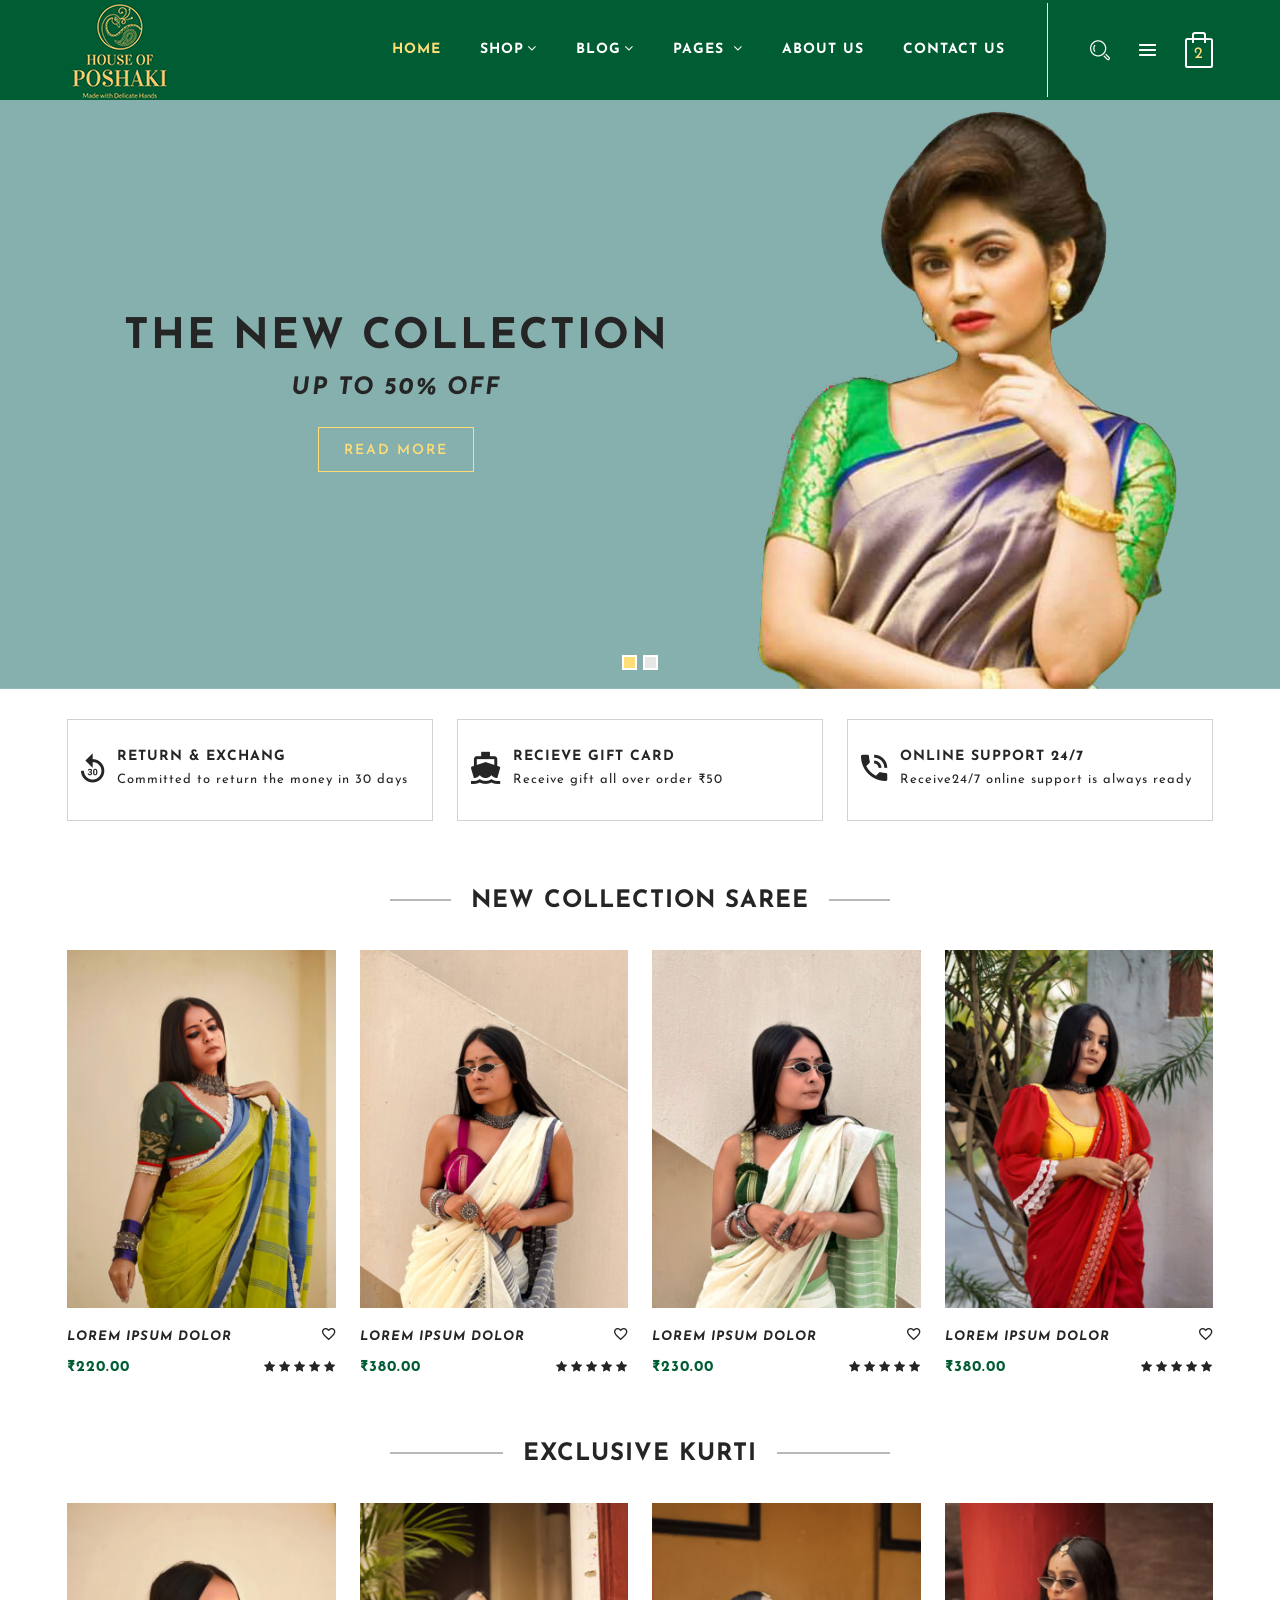
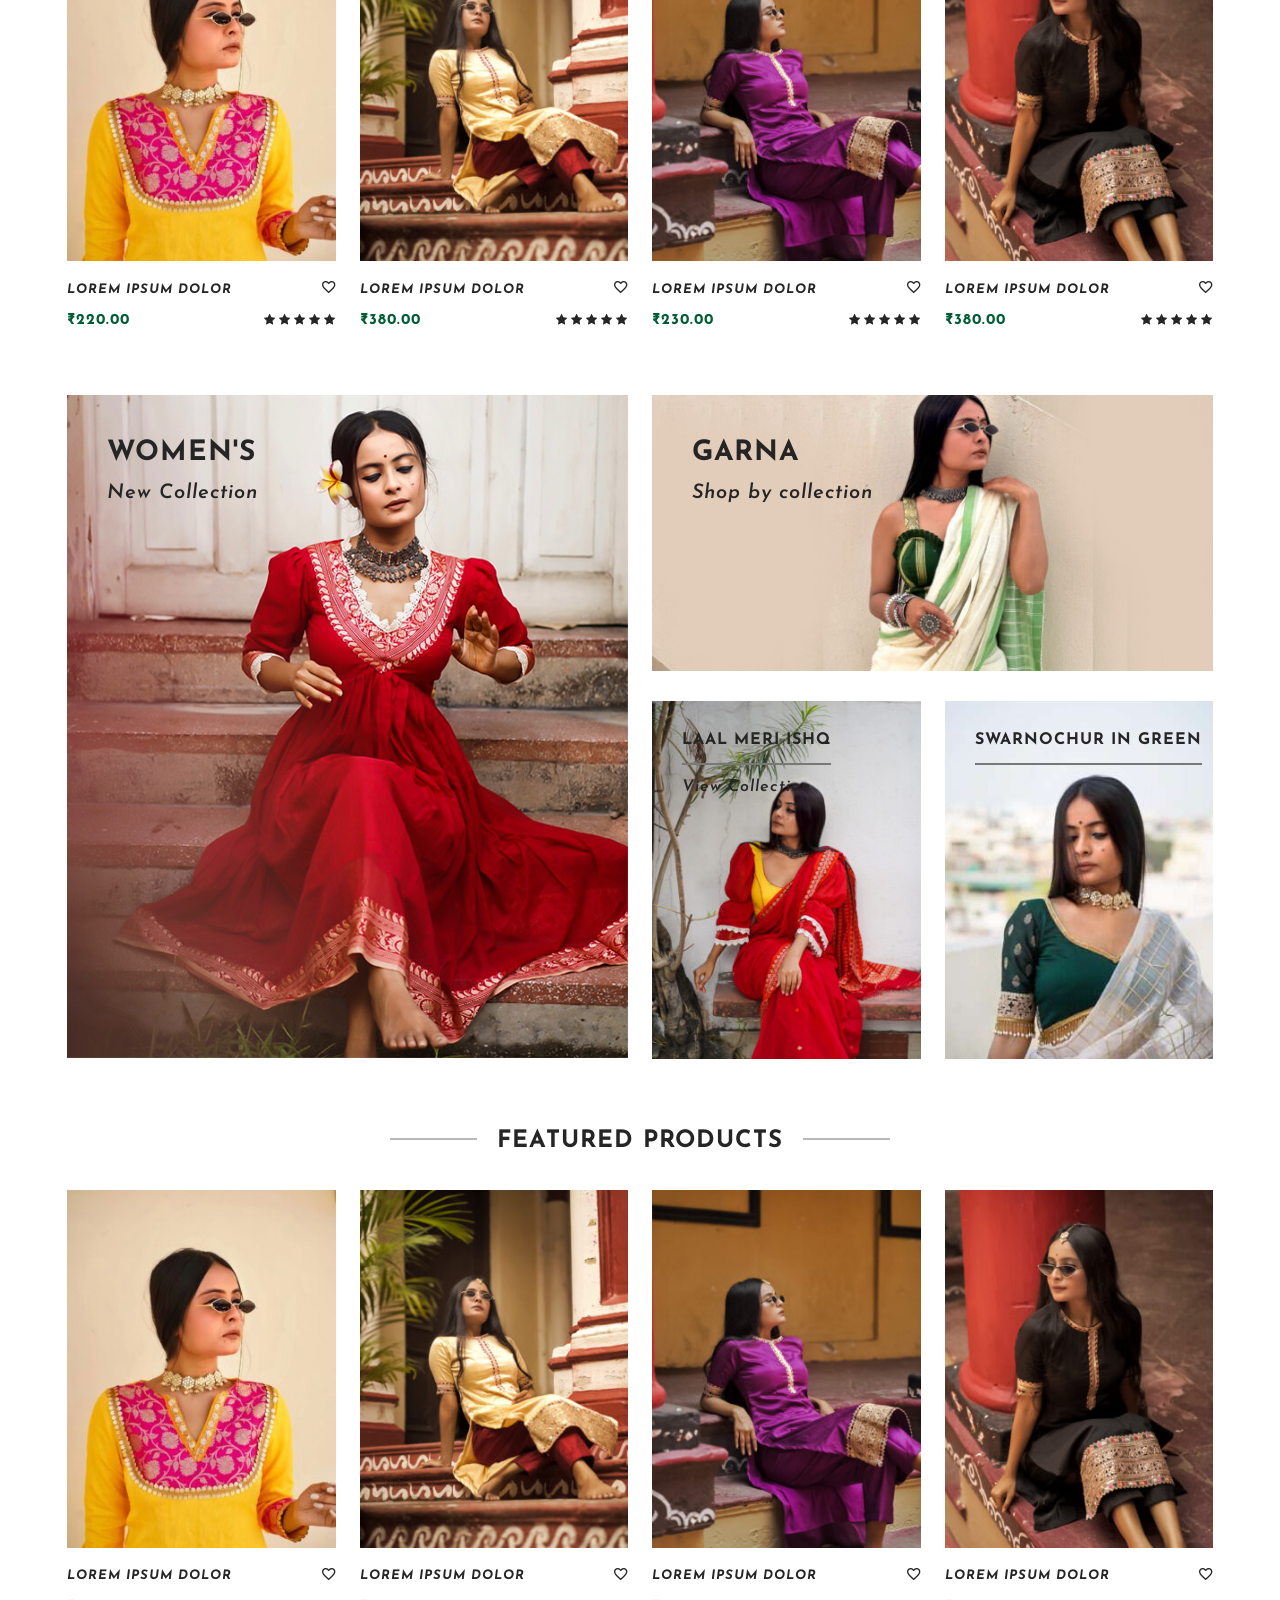
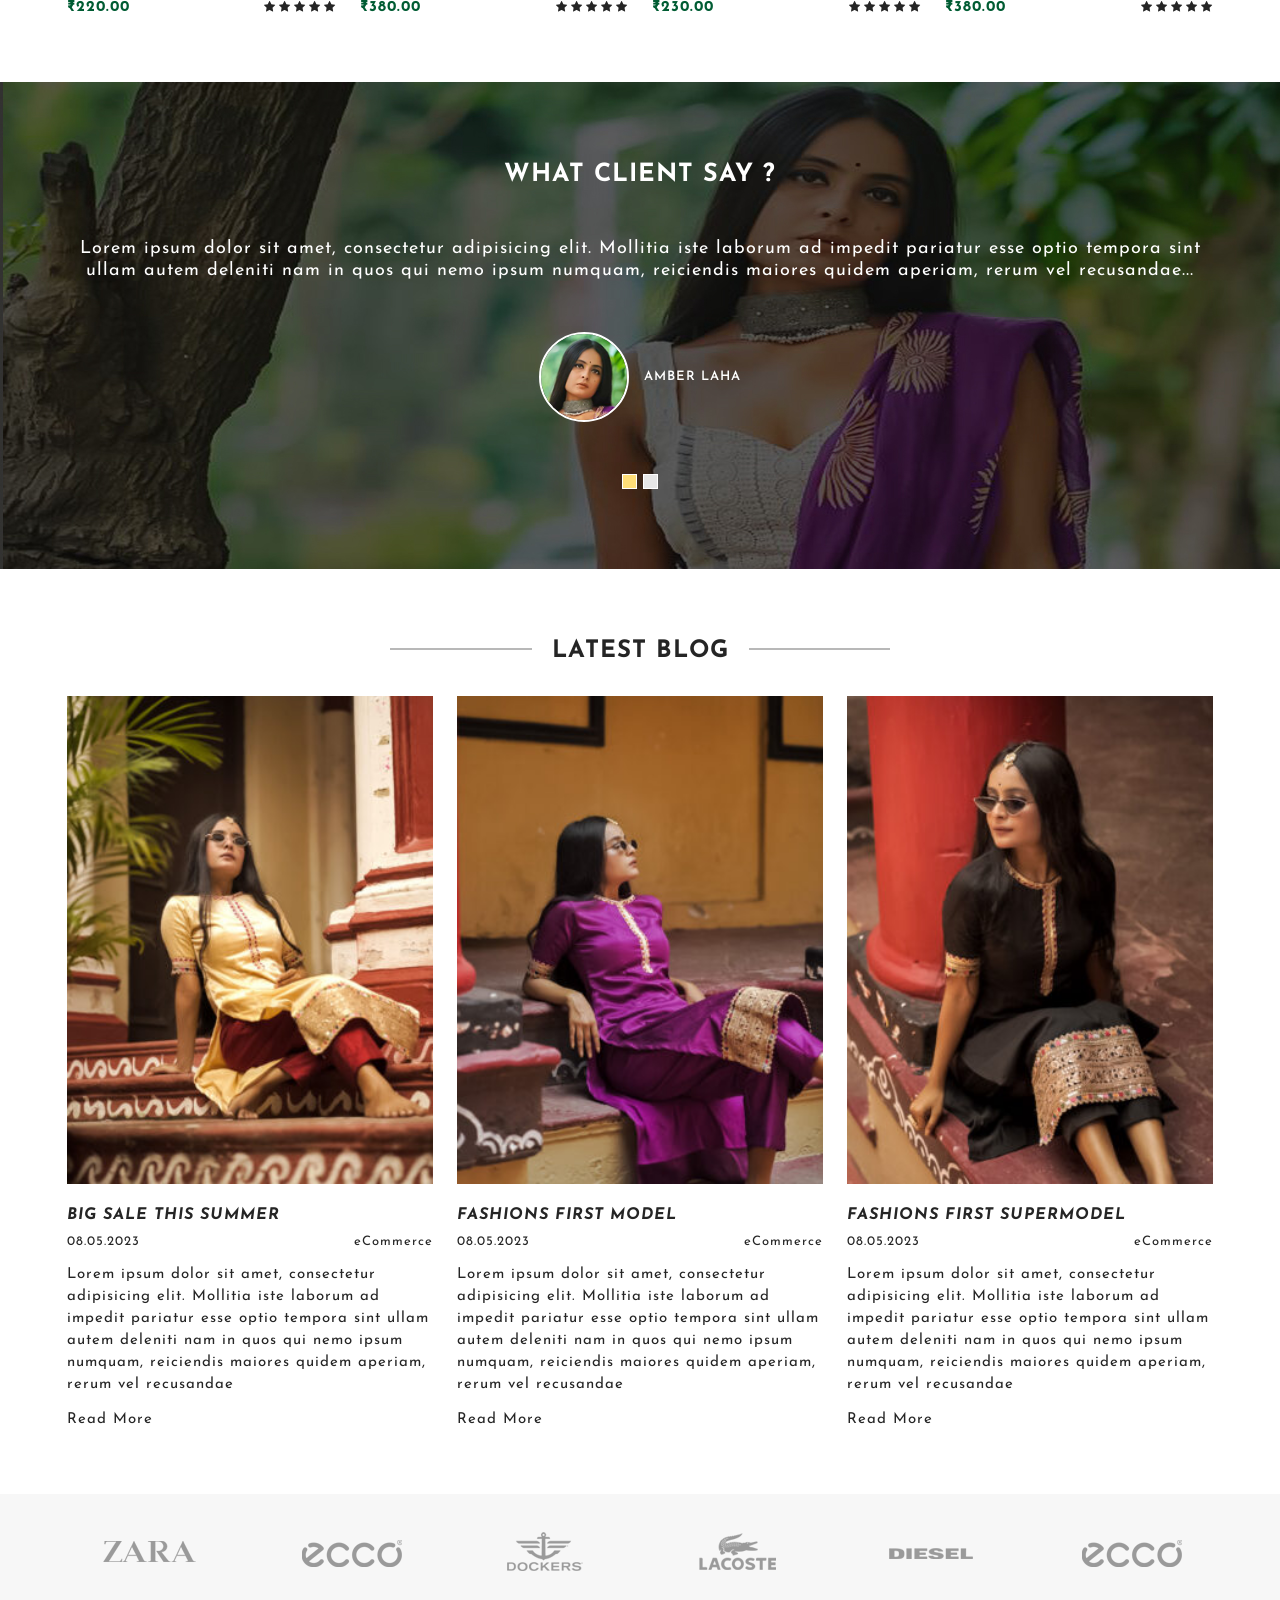
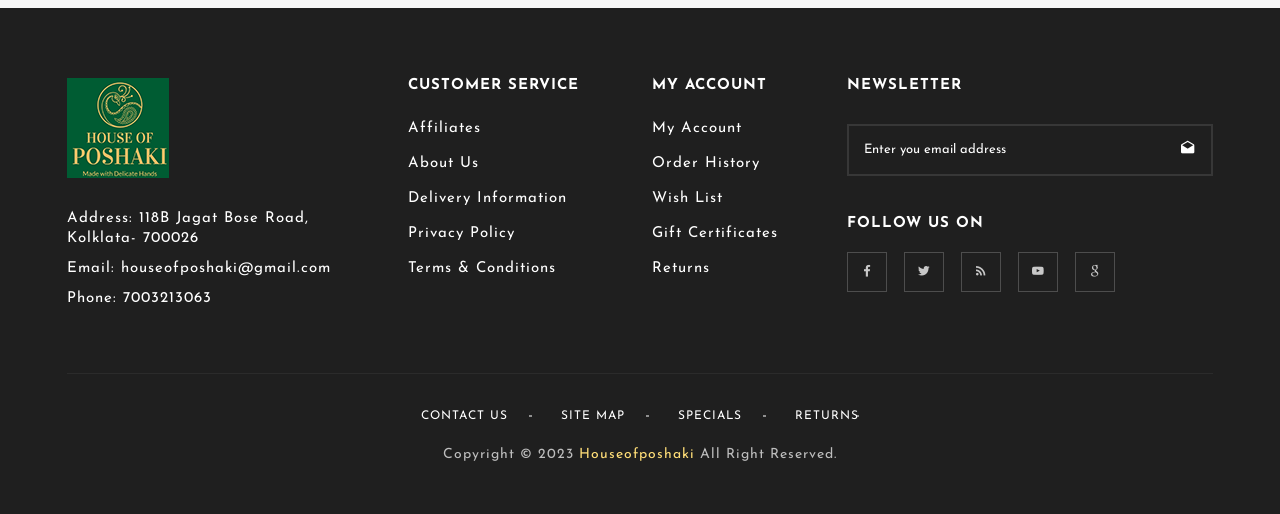
<file: nilo-html-design/index.html>
<!doctype html>
<html class="no-js" lang="en">
<head>
    <meta charset="utf-8">
    <meta http-equiv="x-ua-compatible" content="ie=edge">
    <title>Houseofposhaki</title>
    <meta name="description" content="">
    <meta name="viewport" content="width=device-width, initial-scale=1">
    <!-- Favicon -->
    
    <!-- CSS 
    ========================= -->
    <link rel="stylesheet" href="css/bootstrap.min.css">
    <link rel="stylesheet" href="css/owl.carousel.min.css">
    <link rel="stylesheet" href="css/slick.css">
    <link rel="stylesheet" href="css/magnific-popup.css">
    <link rel="stylesheet" href="css/font.awesome.css">
    <link rel="stylesheet" href="css/ionicons.min.css">
    <link rel="stylesheet" href="css/material.design.min.css">
    <link rel="stylesheet" href="css/animate.css">
    <link rel="stylesheet" href="css/jquery-ui.min.css">
    <link rel="stylesheet" href="css/slinky.menu.css">
    <link rel="stylesheet" href="css/plugins.css">
    <link rel="stylesheet" href="css/style.css">

</head>

<body>
   
    <!--header area start-->
    
    <!--MOBILE menu area start-->
    <div class="off_canvars_overlay">
                
    </div>
    <div class="offcanvas_menu offcanvas_two">
        <div class="container">
            <div class="row">
                <div class="col-12">
                    <div class="canvas_open">
                        <a href="#"><i class="ion-navicon"></i></a>
                    </div>
                    <div class="offcanvas_menu_wrapper">
                        <div class="canvas_close">
                            <a href="#"><i class="ion-android-close"></i></a>  
                        </div>
                        <div class="header_right_info">
                            <ul>
                               <li class="search_box"><a href="#"><img src="images/Logo.png" alt=""></a>
                                   <div class="search_widget">
                                        <form action="#">
                                            <input placeholder="Search entire store here ..." type="text">
                                            <button type="submit"><i class="fa fa-search" aria-hidden="true"></i></button>
                                        </form>
                                    </div>
                               </li>
                               <li class="header_account"><a href="#"><img src="images/icon-account.png" alt=""></a>
                                    <div class="dropdown_account">
                                        <div class="dropdown_account-list">
                                            <ul>
                                                <li><a href="#">My Account</a></li>
                                                <li><a href="#">Shopping Cart</a></li>
                                                <li><a href="#">Checkout</a></li>
                                            </ul>
                                        </div>
                                        <div class="dropdown_account-list">
                                           <label>Currency</label>
                                            <ul>
                                                <li><a href="#">Euro</a></li>
                                                <li><a href="#">Pound Sterling</a></li>
                                                <li><a href="#">US Dollar</a></li>
                                            </ul>
                                        </div>
                                        
                                    </div>
                               </li>
                               <li class="mini_cart_wrapper"><a href="#"><img src="images/icon-cart.png" alt=""> <span class="item_count">2</span></a>
                                    <!--mini cart-->
                                    <div class="mini_cart">
                                        <div class="cart_gallery">
                                            <div class="cart_item">
                                               <div class="cart_img">
                                                   <a href="#"><img src="images/saree01.jpeg" alt=""></a>
                                               </div>
                                                <div class="cart_info">
                                                    <a href="#">Primis In Faucibus</a>
                                                    <p>1 x <span> ₹65.00 </span></p>    
                                                </div>
                                                <div class="cart_remove">
                                                    <a href="#"><i class="fa fa-times-circle"></i></a>
                                                </div>
                                            </div>
                                            <div class="cart_item">
                                               <div class="cart_img">
                                                   <a href="#"><img src="images/product21.jpeg" alt=""></a>
                                               </div>
                                                <div class="cart_info">
                                                    <a href="#">Letraset Sheets</a>
                                                    <p>1 x <span> ₹60.00 </span></p>    
                                                </div>
                                                <div class="cart_remove">
                                                    <a href="#"><i class="fa fa-times-circle"></i></a>
                                                </div>
                                            </div>
                                        </div>
                                        <div class="mini_cart_table">
                                            <div class="cart_table_border">
                                                <div class="cart_total">
                                                    <span>Sub total:</span>
                                                    <span class="price">₹125.00</span>
                                                </div>
                                                <div class="cart_total mt-10">
                                                    <span>total:</span>
                                                    <span class="price">₹125.00</span>
                                                </div>
                                            </div>
                                        </div>
                                        <div class="mini_cart_footer">
                                           <div class="cart_button">
                                                <a href="#"><i class="fa fa-shopping-cart"></i> View cart</a>
                                            </div>
                                            <div class="cart_button">
                                                <a href="#"><i class="fa fa-sign-in"></i> Checkout</a>
                                            </div>

                                        </div>
                                    </div>
                                    <!--mini cart end-->
                               </li>
                            </ul>
                        </div>
                        <div id="menu" class="text-left ">
                            <ul class="offcanvas_main_menu">
                                <li class="menu-item-has-children active">
                                    <a href="#">Home</a>
                                </li>
                                <li class="menu-item-has-children">
                                    <a href="#">Shop</a>
                                    <ul class="sub-menu">
                                        <li class="menu-item-has-children">
                                            <a href="#">Shop Layouts</a>
                                            <ul class="sub-menu">
                                                <li><a href="#">shop</a></li>
                                                <li><a href="#">Full Width</a></li>
                                                <li><a href="#">Full Width list</a></li>
                                                <li><a href="#">Right Sidebar </a></li>
                                                <li><a href="#"> Right Sidebar list</a></li>
                                                <li><a href="#">List View</a></li>
                                            </ul>
                                        </li>
                                        <li class="menu-item-has-children">
                                            <a href="#">other Pages</a>
                                            <ul class="sub-menu">
                                                <li><a href="#">cart</a></li>
                                                <li><a href="#">Wishlist</a></li>
                                                <li><a href="#">Checkout</a></li>
                                                <li><a href="#">my account</a></li>
                                                <li><a href="#">Error 404</a></li>
                                            </ul>
                                        </li>
                                        <li class="menu-item-has-children">
                                            <a href="#">Product Types</a>
                                            <ul class="sub-menu">
                                                <li><a href="#">product details</a></li>
                                                <li><a href="#">product sidebar</a></li>
                                                <li><a href="#">product grouped</a></li>
                                                <li><a href="#">product variable</a></li>
                                            </ul>
                                        </li>
                                    </ul>
                                </li>
                                <li class="menu-item-has-children">
                                    <a href="#">blog</a>
                                    <ul class="sub-menu">
                                        <li><a href="#">blog</a></li>
                                        <li><a href="#">blog details</a></li>
                                        <li><a href="#">blog fullwidth</a></li>
                                        <li><a href="#">blog sidebar</a></li>
                                    </ul>

                                </li>
                                <li class="menu-item-has-children">
                                    <a href="#">pages </a>
                                    <ul class="sub-menu">
                                        <li><a href="#">About Us</a></li>
                                        <li><a href="#">services</a></li>
                                        <li><a href="#">Frequently Questions</a></li>
                                        <li><a href="#">contact</a></li>
                                        <li><a href="#">login</a></li>
                                        <li><a href="#">Error 404</a></li>
                                    </ul>
                                </li>
                                <li class="menu-item-has-children">
                                    <a href="#">my account</a>
                                </li>
                                <li class="menu-item-has-children">
                                    <a href="#">about Us</a>
                                </li>
                                <li class="menu-item-has-children">
                                    <a href="#"> Contact Us</a> 
                                </li>
                            </ul>
                        </div>

                        <div class="offcanvas_footer">
                            <span><a href="#"><i class="fa fa-envelope-o"></i> info@yourdomain.com</a></span>
                            <ul>
                                <li class="facebook"><a href="#"><i class="fa fa-facebook"></i></a></li>
                                <li class="twitter"><a href="#"><i class="fa fa-twitter"></i></a></li>
                                <li class="pinterest"><a href="#"><i class="fa fa-pinterest-p"></i></a></li>
                                <li class="google-plus"><a href="#"><i class="fa fa-google-plus"></i></a></li>
                                <li class="linkedin"><a href="#"><i class="fa fa-linkedin"></i></a></li>
                            </ul>
                        </div>
                    </div>
                </div>
            </div>
        </div>
    </div>
    <!--MOBILE menu area end-->
    
    <header>
        <div class="main_header header_two">
            <div class="header_container sticky-header">
                <div class="container">  
                    <div class="row align-items-center">
                        <div class="col-lg-3">
                            <div class="logo">
                                <a href="index.html"><img src="images/Logo.png" alt=""></a>
                            </div>
                        </div>
                        <div class="col-lg-9">
                            <div class="header_container_right color_two">
                                <!--main menu start-->
                                <div class="main_menu menu_position"> 
                                    <nav>  
                                        <ul>
                                            <li><a class="active"  href="index.html">home</a>
                                            </li>
                                            <li class="mega_items"><a href="#">shop<i class="fa fa-angle-down"></i></a> 
                                                <div class="mega_menu">
                                                    <ul class="mega_menu_inner">
                                                        <li><a href="#">Shop Layouts</a>
                                                            <ul>
                                                                <li><a href="#">Full Width</a></li>
                                                                <li><a href="#">Full Width list</a></li>
                                                                <li><a href="#">Right Sidebar </a></li>
                                                                <li><a href="#"> Right Sidebar list</a></li>
                                                                <li><a href="#">List View</a></li>
                                                            </ul>
                                                        </li>
                                                        <li><a href="#">other Pages</a>
                                                            <ul>
                                                                <li><a href="#">cart</a></li>
                                                                <li><a href="#">Wishlist</a></li>
                                                                <li><a href="#">Checkout</a></li>
                                                                <li><a href="#">my account</a></li>
                                                                <li><a href="#">Error 404</a></li>
                                                            </ul>
                                                        </li>
                                                        <li><a href="#">Product Types</a>
                                                            <ul>
                                                                <li><a href="#">product details</a></li>
                                                                <li><a href="#">product sidebar</a></li>
                                                                <li><a href="#">product grouped</a></li>
                                                                <li><a href="#">product variable</a></li>

                                                            </ul>
                                                        </li>
                                                    </ul>
                                                </div>
                                            </li>
                                            <li><a href="#">blog<i class="fa fa-angle-down"></i></a>
                                                <ul class="sub_menu pages">
                                                    <li><a href="#">blog details</a></li>
                                                    <li><a href="#">blog fullwidth</a></li>
                                                    <li><a href="#">blog sidebar</a></li>
                                                </ul>
                                            </li>
                                            <li><a href="#">pages <i class="fa fa-angle-down"></i></a>
                                                <ul class="sub_menu pages">
                                                    <li><a href="#">About Us</a></li>
                                                    <li><a href="#">services</a></li>
                                                    <li><a href="#">Frequently Questions</a></li>
                                                    <li><a href="#">contact</a></li>
                                                    <li><a href="#">login</a></li>
                                                    <li><a href="#">Error 404</a></li>
                                                </ul>
                                            </li> 
                                            <li><a href="#">about Us</a></li>
                                            <li><a href="#"> Contact Us</a></li>
                                        </ul>  
                                    </nav> 
                                </div>
                                <!--main menu end-->
                                <div class="header_right_info">
                                   <ul>
                                       <li class="search_box"><a href="#"><img src="images/icon-search2.png" alt=""></a>
                                           <div class="search_widget">
                                                <form action="#">
                                                    <input placeholder="Search entire store here ..." type="text">
                                                    <button type="submit"><i class="fa fa-search" aria-hidden="true"></i></button>
                                                </form>
                                            </div>
                                       </li>
                                       <li class="header_account"><a href="#"><img src="images/icon-account2.png" alt=""></a>
                                            <div class="dropdown_account">
                                                <div class="dropdown_account-list">
                                                    <ul>
                                                        <li><a href="#">My Account</a></li>
                                                        <li><a href="#">Shopping Cart</a></li>
                                                        <li><a href="#">Checkout</a></li>
                                                    </ul>
                                                </div>
                                                <div class="dropdown_account-list">
                                                   <label>Currency</label>
                                                    <ul>
                                                        <li><a href="#">Euro</a></li>
                                                        <li><a href="#">Pound Sterling</a></li>
                                                        <li><a href="#">US Dollar</a></li>
                                                    </ul>
                                                </div>
                                            </div>
                                       </li>
                                       <li class="mini_cart_wrapper"><a href="#"><img src="images/icon-cart2.png" alt=""> <span class="item_count">2</span></a>
                                            <!--mini cart-->
                                            <div class="mini_cart">
                                                <div class="cart_gallery">
                                                    <div class="cart_item">
                                                       <div class="cart_img">
                                                           <a href="#">
                                                            <img src="images/saree01.jpeg" alt="" style="height: 100px;">
                                                        </a>
                                                       </div>
                                                        <div class="cart_info">
                                                            <a href="#">Primis In Faucibus</a>
                                                            <p>1 x <span> ₹65.00 </span></p>    
                                                        </div>
                                                        <div class="cart_remove">
                                                            <a href="#"><i class="fa fa-times-circle"></i></a>
                                                        </div>
                                                    </div>
                                                    <div class="cart_item">
                                                       <div class="cart_img">
                                                           <a href="#"><img src="images/saree07.jpeg" alt="" style="height: 100px;"></a>
                                                       </div>
                                                        <div class="cart_info">
                                                            <a href="#">Letraset Sheets</a>
                                                            <p>1 x <span> ₹60.00 </span></p>    
                                                        </div>
                                                        <div class="cart_remove">
                                                            <a href="#"><i class="fa fa-times-circle"></i></a>
                                                        </div>
                                                    </div>
                                                </div>
                                                <div class="mini_cart_table">
                                                    <div class="cart_table_border">
                                                        <div class="cart_total">
                                                            <span>Sub total:</span>
                                                            <span class="price">₹125.00</span>
                                                        </div>
                                                        <div class="cart_total mt-10">
                                                            <span>total:</span>
                                                            <span class="price">₹125.00</span>
                                                        </div>
                                                    </div>
                                                </div>
                                                <div class="mini_cart_footer">
                                                   <div class="cart_button">
                                                        <a href="#"><i class="fa fa-shopping-cart"></i> View cart</a>
                                                    </div>
                                                    <div class="cart_button">
                                                        <a href="#"><i class="fa fa-sign-in"></i> Checkout</a>
                                                    </div>

                                                </div>
                                            </div>
                                            <!--mini cart end-->
                                       </li>
                                   </ul>
                                </div>
                            </div>
                            
                        </div>
                    </div>
                </div>
            </div>
        </div> 
    </header>
    <!--header area end-->
    
    <!--slider area start-->
    <section class="slider_section slider_s_two">
        <div class="slider_area owl-carousel">
            <div class="single_slider d-flex align-items-center" data-bgimg="images/slider3.jpg">
               <div class="container">
                   <div class="row">
                       <div class="col-lg-7 col-md-8 col-sm-7">
                           <div class="slider_content">
                               <h1> The new collection</h1>
                                <h2>Up to 50% off</h2>  
                                <a class="button" href="#">Read more</a>
                            </div>
                       </div>
                   </div>
               </div>
                
            </div>
            <div class="single_slider single_slid2  d-flex align-items-center" data-bgimg="images/slider4.jpg">
                <div class="container">
                   <div class="row">
                       <div class="col-lg-7 offset-lg-5 col-md-7 offset-md-5 col-sm-7 offset-sm-5">
                           <div class="slider_content content_right">
                                <h1> The first lookbook</h1>
                                <h2>30% of all women's fashion</h2>
                                <a class="button" href="#">Read more</a>
                            </div>
                       </div>
                   </div>
               </div>
            </div>
        </div>
    </section>
    <!--slider area end-->
    
    <!--shipping area start-->
    <div class="shipping_area mb-68 mt-30">
        <div class="container">
            <div class="row">
                <div class="col-lg-4 col-md-6">
                    <div class="single_shipping">
                        <div class="shipping_icone">
                            <i class="zmdi zmdi-replay-30"></i>
                        </div>
                        <div class="shipping_content">
                            <h3>Return & Exchang</h3>
                            <p>Committed to return the money in 30 days</p>
                        </div>
                    </div>
                </div>
                <div class="col-lg-4 col-md-6">
                    <div class="single_shipping">
                        <div class="shipping_icone">
                            <i class="zmdi zmdi-boat"></i>
                        </div>
                        <div class="shipping_content">
                            <h3>Recieve Gift Card</h3>
                            <p>Receive gift all over order ₹50</p>
                        </div>
                    </div>
                </div>
                <div class="col-lg-4 col-md-6">
                    <div class="single_shipping col_3">
                        <div class="shipping_icone">
                            <i class="zmdi zmdi-phone-in-talk"></i>
                        </div>
                        <div class="shipping_content">
                            <h3>ONLINE SUPPORT 24/7</h3>
                            <p>Receive24/7 online support is always ready</p>
                        </div>
                    </div>
                </div>
            </div>
        </div>
    </div>
    <!--shipping area end-->
        <!--product area start-->
    <div class="product_area color_two mb-62">
        <div class="container">
            <div class="row">
                <div class="col-12">
                   <div class="product-header">
                        <div class="section_title title_style2">
                           <h2>New Collection Saree</h2>
                        </div>
                    </div>
                </div>
            </div> 

                    <div class="row">
                        <div class="product_carousel product_column4 owl-carousel">
                            <div class="col-lg-3">
                                <div class="product_items">
                                    <article class="single_product">
                                        <figure>
                                            <div class="product_thumb">
                                                <a class="primary_img" href="#"><img src="images/saree01.jpeg" alt=""></a>
                                                <a class="secondary_img" href="#"><img src="images/saree02.jpeg" alt=""></a>
                                                <div class="action_links">
                                                    <ul>
                                                        <li class="add_to_cart"><a href="#" title="Add to cart"><i class="zmdi zmdi-shopping-cart"></i></a></li>
                                                        <li class="compare"><a href="#" title="Add to Compare"><i class="zmdi zmdi-refresh"></i></a></li>

                                                        <li class="quick_button"><a href="#" data-bs-toggle="modal" data-bs-target="#modal_box"  title="quick view"> <i class="zmdi zmdi-eye"></i></a></li>
                                                    </ul>
                                                </div>
                                            </div>
                                            <figcaption class="product_content">
                                               <div class="product_content-header">
                                                    <h4 class="product_name"><a href="#">Lorem ipsum dolor</a></h4>
                                                    <div class="wishlist-btn">
                                                        <a href="#"><i class="zmdi zmdi-favorite-outline"></i></a>
                                                    </div>
                                                </div>
                                                <div class="product_price_rating">
                                                    <div class="price_box"> 
                                                        <span class="current_price">₹220.00</span>
                                                    </div>
                                                    <div class="product_rating">
                                                       <ul>
                                                           <li><a href="#"><i class="fa fa-star" aria-hidden="true"></i></a></li>
                                                           <li><a href="#"><i class="fa fa-star" aria-hidden="true"></i></a></li>
                                                           <li><a href="#"><i class="fa fa-star" aria-hidden="true"></i></a></li>
                                                           <li><a href="#"><i class="fa fa-star" aria-hidden="true"></i></a></li>
                                                           <li><a href="#"><i class="fa fa-star" aria-hidden="true"></i></a></li>
                                                       </ul>
                                                   </div>
                                               </div>
                                            </figcaption>
                                        </figure>
                                    </article>
                                </div>
                            </div>
                            <div class="col-lg-3">
                                <div class="product_items">
                                    <article class="single_product">
                                        <figure>
                                            <div class="product_thumb">
                                                <a class="primary_img" href="#"><img src="images/saree03.jpeg" alt=""></a>
                                                <a class="secondary_img" href="#"><img src="images/saree04.jpeg" alt=""></a>
                                                <div class="action_links">
                                                    <ul>
                                                        <li class="add_to_cart"><a href="#" title="Add to cart"><i class="zmdi zmdi-shopping-cart"></i></a></li>
                                                        <li class="compare"><a href="#" title="Add to Compare"><i class="zmdi zmdi-refresh"></i></a></li>

                                                        <li class="quick_button"><a href="#" data-bs-toggle="modal" data-bs-target="#modal_box"  title="quick view"> <i class="zmdi zmdi-eye"></i></a></li>
                                                    </ul>
                                                </div>
                                            </div>
                                            <figcaption class="product_content">
                                               <div class="product_content-header">
                                                    <h4 class="product_name"><a href="#">Lorem ipsum dolor</a></h4>
                                                    <div class="wishlist-btn">
                                                        <a href="#"><i class="zmdi zmdi-favorite-outline"></i></a>
                                                    </div>
                                                </div>
                                                <div class="product_price_rating">
                                                    <div class="price_box"> 
                                                        <span class="current_price">₹380.00</span>
                                                    </div>
                                                    <div class="product_rating">
                                                       <ul>
                                                           <li><a href="#"><i class="fa fa-star" aria-hidden="true"></i></a></li>
                                                           <li><a href="#"><i class="fa fa-star" aria-hidden="true"></i></a></li>
                                                           <li><a href="#"><i class="fa fa-star" aria-hidden="true"></i></a></li>
                                                           <li><a href="#"><i class="fa fa-star" aria-hidden="true"></i></a></li>
                                                           <li><a href="#"><i class="fa fa-star" aria-hidden="true"></i></a></li>
                                                       </ul>
                                                   </div>
                                               </div>
                                            </figcaption>
                                        </figure>
                                    </article>
                                </div>
                            </div>
                            <div class="col-lg-3">
                                <div class="product_items">
                                    <article class="single_product">
                                    <figure>
                                        <div class="product_thumb">
                                            <a class="primary_img" href="#"><img src="images/saree05.jpeg" alt=""></a>
                                            <a class="secondary_img" href="#"><img src="images/saree06.jpeg" alt=""></a>
                                            <div class="action_links">
                                                <ul>
                                                    <li class="add_to_cart"><a href="#" title="Add to cart"><i class="zmdi zmdi-shopping-cart"></i></a></li>
                                                    <li class="compare"><a href="#" title="Add to Compare"><i class="zmdi zmdi-refresh"></i></a></li>

                                                    <li class="quick_button"><a href="#" data-bs-toggle="modal" data-bs-target="#modal_box"  title="quick view"> <i class="zmdi zmdi-eye"></i></a></li>
                                                </ul>
                                            </div>
                                        </div>
                                        <figcaption class="product_content">
                                           <div class="product_content-header">
                                                <h4 class="product_name"><a href="#">Lorem ipsum dolor</a></h4>
                                                <div class="wishlist-btn">
                                                    <a href="#"><i class="zmdi zmdi-favorite-outline"></i></a>
                                                </div>
                                            </div>
                                            <div class="product_price_rating">
                                                <div class="price_box"> 
                                                    <span class="current_price">₹230.00</span>
                                                </div>
                                                <div class="product_rating">
                                                   <ul>
                                                       <li><a href="#"><i class="fa fa-star" aria-hidden="true"></i></a></li>
                                                       <li><a href="#"><i class="fa fa-star" aria-hidden="true"></i></a></li>
                                                       <li><a href="#"><i class="fa fa-star" aria-hidden="true"></i></a></li>
                                                       <li><a href="#"><i class="fa fa-star" aria-hidden="true"></i></a></li>
                                                       <li><a href="#"><i class="fa fa-star" aria-hidden="true"></i></a></li>
                                                   </ul>
                                               </div>
                                           </div>
                                        </figcaption>
                                    </figure>
                                </article>
                                
                                </div>
                            </div>  
                            <div class="col-lg-3">
                                <div class="product_items">
                                    <article class="single_product">
                                        <figure>
                                            <div class="product_thumb">
                                                <a class="primary_img" href="#"><img src="images/saree07.jpeg" alt=""></a>
                                                <a class="secondary_img" href="#"><img src="images/saree08.jpeg" alt=""></a>
                                                <div class="action_links">
                                                    <ul>
                                                        <li class="add_to_cart"><a href="#" title="Add to cart"><i class="zmdi zmdi-shopping-cart"></i></a></li>
                                                        <li class="compare"><a href="#" title="Add to Compare"><i class="zmdi zmdi-refresh"></i></a></li>

                                                        <li class="quick_button"><a href="#" data-bs-toggle="modal" data-bs-target="#modal_box"  title="quick view"> <i class="zmdi zmdi-eye"></i></a></li>
                                                    </ul>
                                                </div>
                                            </div>
                                            <figcaption class="product_content">
                                               <div class="product_content-header">
                                                    <h4 class="product_name"><a href="#">Lorem ipsum dolor</a></h4>
                                                    <div class="wishlist-btn">
                                                        <a href="#"><i class="zmdi zmdi-favorite-outline"></i></a>
                                                    </div>
                                                </div>
                                                <div class="product_price_rating">
                                                    <div class="price_box"> 
                                                        <span class="current_price">₹380.00</span>
                                                    </div>
                                                    <div class="product_rating">
                                                       <ul>
                                                           <li><a href="#"><i class="fa fa-star" aria-hidden="true"></i></a></li>
                                                           <li><a href="#"><i class="fa fa-star" aria-hidden="true"></i></a></li>
                                                           <li><a href="#"><i class="fa fa-star" aria-hidden="true"></i></a></li>
                                                           <li><a href="#"><i class="fa fa-star" aria-hidden="true"></i></a></li>
                                                           <li><a href="#"><i class="fa fa-star" aria-hidden="true"></i></a></li>
                                                       </ul>
                                                   </div>
                                               </div>
                                            </figcaption>
                                        </figure>
                                    </article>

                                </div>
                            </div>
                            <div class="col-lg-3">
                                <div class="product_items">
                                    <article class="single_product">
                                        <figure>
                                            <div class="product_thumb">
                                                <a class="primary_img" href="#"><img src="images/saree09.jpeg" alt=""></a>
                                                <a class="secondary_img" href="#"><img src="images/saree10.jpeg" alt=""></a>
                                                <div class="action_links">
                                                    <ul>
                                                        <li class="add_to_cart"><a href="#" title="Add to cart"><i class="zmdi zmdi-shopping-cart"></i></a></li>
                                                        <li class="compare"><a href="#" title="Add to Compare"><i class="zmdi zmdi-refresh"></i></a></li>

                                                        <li class="quick_button"><a href="#" data-bs-toggle="modal" data-bs-target="#modal_box"  title="quick view"> <i class="zmdi zmdi-eye"></i></a></li>
                                                    </ul>
                                                </div>
                                            </div>
                                            <figcaption class="product_content">
                                               <div class="product_content-header">
                                                    <h4 class="product_name"><a href="#">Lorem ipsum dolor</a></h4>
                                                    <div class="wishlist-btn">
                                                        <a href="#"><i class="zmdi zmdi-favorite-outline"></i></a>
                                                    </div>
                                                </div>
                                                <div class="product_price_rating">
                                                    <div class="price_box"> 
                                                        <span class="current_price">₹180.00</span>
                                                    </div>
                                                    <div class="product_rating">
                                                       <ul>
                                                           <li><a href="#"><i class="fa fa-star" aria-hidden="true"></i></a></li>
                                                           <li><a href="#"><i class="fa fa-star" aria-hidden="true"></i></a></li>
                                                           <li><a href="#"><i class="fa fa-star" aria-hidden="true"></i></a></li>
                                                           <li><a href="#"><i class="fa fa-star" aria-hidden="true"></i></a></li>
                                                           <li><a href="#"><i class="fa fa-star" aria-hidden="true"></i></a></li>
                                                       </ul>
                                                   </div>
                                               </div>
                                            </figcaption>
                                        </figure>
                                    </article>
                                </div>
                            </div>  
                        </div> 
                    </div>   
 
        </div>
    </div>
    <!--product area end-->
    <!--product area start-->
    <div class="product_area color_two mb-62">
        <div class="container">
            <div class="row">
                <div class="col-12">
                   <div class="product-header">
                        <div class="section_title title_style2">
                           <h2>Exclusive Kurti</h2>
                        </div>
                    </div>
                </div>
            </div> 
                    <div class="row">
                        <div class="product_carousel product_column4 owl-carousel">
                            <div class="col-lg-3">
                                <div class="product_items">
                                    <article class="single_product">
                                        <figure>
                                            <div class="product_thumb">
                                                <a class="primary_img" href="#"><img src="images/product13.jpeg" alt=""></a>
                                                <a class="secondary_img" href="#"><img src="images/product14.jpeg" alt=""></a>
                                                <div class="action_links">
                                                    <ul>
                                                        <li class="add_to_cart"><a href="#" title="Add to cart"><i class="zmdi zmdi-shopping-cart"></i></a></li>
                                                        <li class="compare"><a href="#" title="Add to Compare"><i class="zmdi zmdi-refresh"></i></a></li>

                                                        <li class="quick_button"><a href="#" data-bs-toggle="modal" data-bs-target="#modal_box"  title="quick view"> <i class="zmdi zmdi-eye"></i></a></li>
                                                    </ul>
                                                </div>
                                            </div>
                                            <figcaption class="product_content">
                                               <div class="product_content-header">
                                                    <h4 class="product_name"><a href="#">Lorem ipsum dolor</a></h4>
                                                    <div class="wishlist-btn">
                                                        <a href="#"><i class="zmdi zmdi-favorite-outline"></i></a>
                                                    </div>
                                                </div>
                                                <div class="product_price_rating">
                                                    <div class="price_box"> 
                                                        <span class="current_price">₹220.00</span>
                                                    </div>
                                                    <div class="product_rating">
                                                       <ul>
                                                           <li><a href="#"><i class="fa fa-star" aria-hidden="true"></i></a></li>
                                                           <li><a href="#"><i class="fa fa-star" aria-hidden="true"></i></a></li>
                                                           <li><a href="#"><i class="fa fa-star" aria-hidden="true"></i></a></li>
                                                           <li><a href="#"><i class="fa fa-star" aria-hidden="true"></i></a></li>
                                                           <li><a href="#"><i class="fa fa-star" aria-hidden="true"></i></a></li>
                                                       </ul>
                                                   </div>
                                               </div>
                                            </figcaption>
                                        </figure>
                                    </article>
                                </div>
                            </div>
                            <div class="col-lg-3">
                                <div class="product_items">
                                    <article class="single_product">
                                        <figure>
                                            <div class="product_thumb">
                                                <a class="primary_img" href="#"><img src="images/product17.jpg" alt=""></a>
                                                <a class="secondary_img" href="#"><img src="images/product18.jpg" alt=""></a>
                                                <div class="action_links">
                                                    <ul>
                                                        <li class="add_to_cart"><a href="#" title="Add to cart"><i class="zmdi zmdi-shopping-cart"></i></a></li>
                                                        <li class="compare"><a href="#" title="Add to Compare"><i class="zmdi zmdi-refresh"></i></a></li>

                                                        <li class="quick_button"><a href="#" data-bs-toggle="modal" data-bs-target="#modal_box"  title="quick view"> <i class="zmdi zmdi-eye"></i></a></li>
                                                    </ul>
                                                </div>
                                            </div>
                                            <figcaption class="product_content">
                                               <div class="product_content-header">
                                                    <h4 class="product_name"><a href="#">Lorem ipsum dolor</a></h4>
                                                    <div class="wishlist-btn">
                                                        <a href="#"><i class="zmdi zmdi-favorite-outline"></i></a>
                                                    </div>
                                                </div>
                                                <div class="product_price_rating">
                                                    <div class="price_box"> 
                                                        <span class="current_price">₹380.00</span>
                                                    </div>
                                                    <div class="product_rating">
                                                       <ul>
                                                           <li><a href="#"><i class="fa fa-star" aria-hidden="true"></i></a></li>
                                                           <li><a href="#"><i class="fa fa-star" aria-hidden="true"></i></a></li>
                                                           <li><a href="#"><i class="fa fa-star" aria-hidden="true"></i></a></li>
                                                           <li><a href="#"><i class="fa fa-star" aria-hidden="true"></i></a></li>
                                                           <li><a href="#"><i class="fa fa-star" aria-hidden="true"></i></a></li>
                                                       </ul>
                                                   </div>
                                               </div>
                                            </figcaption>
                                        </figure>
                                    </article>
                                </div>
                            </div>
                            <div class="col-lg-3">
                                <div class="product_items">
                                    <article class="single_product">
                                    <figure>
                                        <div class="product_thumb">
                                            <a class="primary_img" href="#"><img src="images/product21.jpeg" alt=""></a>
                                            <a class="secondary_img" href="#"><img src="images/product22.jpeg" alt=""></a>
                                            <div class="action_links">
                                                <ul>
                                                    <li class="add_to_cart"><a href="#" title="Add to cart"><i class="zmdi zmdi-shopping-cart"></i></a></li>
                                                    <li class="compare"><a href="#" title="Add to Compare"><i class="zmdi zmdi-refresh"></i></a></li>

                                                    <li class="quick_button"><a href="#" data-bs-toggle="modal" data-bs-target="#modal_box"  title="quick view"> <i class="zmdi zmdi-eye"></i></a></li>
                                                </ul>
                                            </div>
                                        </div>
                                        <figcaption class="product_content">
                                           <div class="product_content-header">
                                                <h4 class="product_name"><a href="#">Lorem ipsum dolor</a></h4>
                                                <div class="wishlist-btn">
                                                    <a href="#"><i class="zmdi zmdi-favorite-outline"></i></a>
                                                </div>
                                            </div>
                                            <div class="product_price_rating">
                                                <div class="price_box"> 
                                                    <span class="current_price">₹230.00</span>
                                                </div>
                                                <div class="product_rating">
                                                   <ul>
                                                       <li><a href="#"><i class="fa fa-star" aria-hidden="true"></i></a></li>
                                                       <li><a href="#"><i class="fa fa-star" aria-hidden="true"></i></a></li>
                                                       <li><a href="#"><i class="fa fa-star" aria-hidden="true"></i></a></li>
                                                       <li><a href="#"><i class="fa fa-star" aria-hidden="true"></i></a></li>
                                                       <li><a href="#"><i class="fa fa-star" aria-hidden="true"></i></a></li>
                                                   </ul>
                                               </div>
                                           </div>
                                        </figcaption>
                                    </figure>
                                </article>
                                
                                </div>
                            </div>  
                            <div class="col-lg-3">
                                <div class="product_items">
                                    <article class="single_product">
                                        <figure>
                                            <div class="product_thumb">
                                                <a class="primary_img" href="#"><img src="images/product24.jpg" alt=""></a>
                                                <a class="secondary_img" href="#"><img src="images/product25.jpg" alt=""></a>
                                                <div class="action_links">
                                                    <ul>
                                                        <li class="add_to_cart"><a href="#" title="Add to cart"><i class="zmdi zmdi-shopping-cart"></i></a></li>
                                                        <li class="compare"><a href="#" title="Add to Compare"><i class="zmdi zmdi-refresh"></i></a></li>

                                                        <li class="quick_button"><a href="#" data-bs-toggle="modal" data-bs-target="#modal_box"  title="quick view"> <i class="zmdi zmdi-eye"></i></a></li>
                                                    </ul>
                                                </div>
                                            </div>
                                            <figcaption class="product_content">
                                               <div class="product_content-header">
                                                    <h4 class="product_name"><a href="#">Lorem ipsum dolor</a></h4>
                                                    <div class="wishlist-btn">
                                                        <a href="#"><i class="zmdi zmdi-favorite-outline"></i></a>
                                                    </div>
                                                </div>
                                                <div class="product_price_rating">
                                                    <div class="price_box"> 
                                                        <span class="current_price">₹380.00</span>
                                                    </div>
                                                    <div class="product_rating">
                                                       <ul>
                                                           <li><a href="#"><i class="fa fa-star" aria-hidden="true"></i></a></li>
                                                           <li><a href="#"><i class="fa fa-star" aria-hidden="true"></i></a></li>
                                                           <li><a href="#"><i class="fa fa-star" aria-hidden="true"></i></a></li>
                                                           <li><a href="#"><i class="fa fa-star" aria-hidden="true"></i></a></li>
                                                           <li><a href="#"><i class="fa fa-star" aria-hidden="true"></i></a></li>
                                                       </ul>
                                                   </div>
                                               </div>
                                            </figcaption>
                                        </figure>
                                    </article>

                                </div>
                            </div>
                            <div class="col-lg-3">
                                <div class="product_items">
                                    <article class="single_product">
                                        <figure>
                                            <div class="product_thumb">
                                                <a class="primary_img" href="#"><img src="images/product15.jpeg" alt=""></a>
                                                <a class="secondary_img" href="#"><img src="images/product16.jpeg" alt=""></a>
                                                <div class="action_links">
                                                    <ul>
                                                        <li class="add_to_cart"><a href="#" title="Add to cart"><i class="zmdi zmdi-shopping-cart"></i></a></li>
                                                        <li class="compare"><a href="#" title="Add to Compare"><i class="zmdi zmdi-refresh"></i></a></li>

                                                        <li class="quick_button"><a href="#" data-bs-toggle="modal" data-bs-target="#modal_box"  title="quick view"> <i class="zmdi zmdi-eye"></i></a></li>
                                                    </ul>
                                                </div>
                                            </div>
                                            <figcaption class="product_content">
                                               <div class="product_content-header">
                                                    <h4 class="product_name"><a href="#">Lorem ipsum dolor</a></h4>
                                                    <div class="wishlist-btn">
                                                        <a href="#"><i class="zmdi zmdi-favorite-outline"></i></a>
                                                    </div>
                                                </div>
                                                <div class="product_price_rating">
                                                    <div class="price_box"> 
                                                        <span class="current_price">₹180.00</span>
                                                    </div>
                                                    <div class="product_rating">
                                                       <ul>
                                                           <li><a href="#"><i class="fa fa-star" aria-hidden="true"></i></a></li>
                                                           <li><a href="#"><i class="fa fa-star" aria-hidden="true"></i></a></li>
                                                           <li><a href="#"><i class="fa fa-star" aria-hidden="true"></i></a></li>
                                                           <li><a href="#"><i class="fa fa-star" aria-hidden="true"></i></a></li>
                                                           <li><a href="#"><i class="fa fa-star" aria-hidden="true"></i></a></li>
                                                       </ul>
                                                   </div>
                                               </div>
                                            </figcaption>
                                        </figure>
                                    </article>
                                </div>
                            </div>  
                        </div> 
                    </div>   

        </div>
    </div>
    <!--product area end-->
    
    <!--banner area start-->
    <div class="banner_area banner-style2 mb-70">
        <div class="container">
            <div class="row">
                <div class="col-lg-6 col-md-6">
                    <figure class="single_banner">
                        <div class="banner_thumb">
                            <a href="#"><img src="images/banner6.jpg" alt=""></a>
                            <div class="banner_conent-style1">
                                <h2>Women's</h2>
                                <p>New Collection</p>
                            </div>
                        </div>
                    </figure>
                </div>
                <div class="col-lg-6 col-md-6">
                    <div class="home-banner-right">
                       <figure class="single_banner">
                            <div class="banner_thumb">
                                <a href="#"><img src="images/banner7.jpg" alt=""></a>
                                <div class="banner_conent-style1">
                                    <h2>GARNA</h2>
                                    <p>Shop by collection</p>
                                </div>
                            </div>
                        </figure>
                        <div class="banner_right2_bottom mt-30">
                            <div class="row">
                               <div class="col-lg-6 col-md-6">
                                   <figure class="single_banner">
                                        <div class="banner_thumb">
                                            <a href="#"><img src="images/saree08.jpeg" alt=""></a>
                                            <div class="banner_conent-style2">
                                                <h2>Laal meri ishq</h2>
                                                <p>View Collection</p>
                                            </div>
                                        </div>
                                    </figure>
                               </div>
                               <div class="col-lg-6 col-md-6">
                                   <figure class="single_banner">
                                        <div class="banner_thumb">
                                            <a href="#"><img src="images/saree058.jpeg" alt=""></a>
                                            <div class="banner_conent-style2">
                                                <h2>SWARNOCHUR in GREEN</h2>
                                            </div>
                                        </div>
                                    </figure>
                               </div>
                            </div>  
                        </div>
                    </div>
                </div>
            </div>
        </div>
    </div>
    <!--banner area end-->
    
    <!--product area start-->
    <div class="product_area color_two mb-62">
        <div class="container">
            <div class="row">
                <div class="col-12">
                   <div class="product-header">
                        <div class="section_title title_style2">
                           <h2>Featured Products</h2>
                        </div>
                    </div>
                </div>
            </div> 
                    <div class="row">
                        <div class="product_carousel product_column4 owl-carousel">
                            <div class="col-lg-3">
                                <div class="product_items">
                                    <article class="single_product">
                                        <figure>
                                            <div class="product_thumb">
                                                <a class="primary_img" href="#"><img src="images/product13.jpeg" alt=""></a>
                                                <a class="secondary_img" href="#"><img src="images/product14.jpeg" alt=""></a>
                                                <div class="action_links">
                                                    <ul>
                                                        <li class="add_to_cart"><a href="#" title="Add to cart"><i class="zmdi zmdi-shopping-cart"></i></a></li>
                                                        <li class="compare"><a href="#" title="Add to Compare"><i class="zmdi zmdi-refresh"></i></a></li>

                                                        <li class="quick_button"><a href="#" data-bs-toggle="modal" data-bs-target="#modal_box"  title="quick view"> <i class="zmdi zmdi-eye"></i></a></li>
                                                    </ul>
                                                </div>
                                            </div>
                                            <figcaption class="product_content">
                                               <div class="product_content-header">
                                                    <h4 class="product_name"><a href="#">Lorem ipsum dolor</a></h4>
                                                    <div class="wishlist-btn">
                                                        <a href="#"><i class="zmdi zmdi-favorite-outline"></i></a>
                                                    </div>
                                                </div>
                                                <div class="product_price_rating">
                                                    <div class="price_box"> 
                                                        <span class="current_price">₹220.00</span>
                                                    </div>
                                                    <div class="product_rating">
                                                       <ul>
                                                           <li><a href="#"><i class="fa fa-star" aria-hidden="true"></i></a></li>
                                                           <li><a href="#"><i class="fa fa-star" aria-hidden="true"></i></a></li>
                                                           <li><a href="#"><i class="fa fa-star" aria-hidden="true"></i></a></li>
                                                           <li><a href="#"><i class="fa fa-star" aria-hidden="true"></i></a></li>
                                                           <li><a href="#"><i class="fa fa-star" aria-hidden="true"></i></a></li>
                                                       </ul>
                                                   </div>
                                               </div>
                                            </figcaption>
                                        </figure>
                                    </article>
                                </div>
                            </div>
                            <div class="col-lg-3">
                                <div class="product_items">
                                    <article class="single_product">
                                        <figure>
                                            <div class="product_thumb">
                                                <a class="primary_img" href="#"><img src="images/product17.jpg" alt=""></a>
                                                <a class="secondary_img" href="#"><img src="images/product18.jpg" alt=""></a>
                                                <div class="action_links">
                                                    <ul>
                                                        <li class="add_to_cart"><a href="#" title="Add to cart"><i class="zmdi zmdi-shopping-cart"></i></a></li>
                                                        <li class="compare"><a href="#" title="Add to Compare"><i class="zmdi zmdi-refresh"></i></a></li>

                                                        <li class="quick_button"><a href="#" data-bs-toggle="modal" data-bs-target="#modal_box"  title="quick view"> <i class="zmdi zmdi-eye"></i></a></li>
                                                    </ul>
                                                </div>
                                            </div>
                                            <figcaption class="product_content">
                                               <div class="product_content-header">
                                                    <h4 class="product_name"><a href="#">Lorem ipsum dolor</a></h4>
                                                    <div class="wishlist-btn">
                                                        <a href="#"><i class="zmdi zmdi-favorite-outline"></i></a>
                                                    </div>
                                                </div>
                                                <div class="product_price_rating">
                                                    <div class="price_box"> 
                                                        <span class="current_price">₹380.00</span>
                                                    </div>
                                                    <div class="product_rating">
                                                       <ul>
                                                           <li><a href="#"><i class="fa fa-star" aria-hidden="true"></i></a></li>
                                                           <li><a href="#"><i class="fa fa-star" aria-hidden="true"></i></a></li>
                                                           <li><a href="#"><i class="fa fa-star" aria-hidden="true"></i></a></li>
                                                           <li><a href="#"><i class="fa fa-star" aria-hidden="true"></i></a></li>
                                                           <li><a href="#"><i class="fa fa-star" aria-hidden="true"></i></a></li>
                                                       </ul>
                                                   </div>
                                               </div>
                                            </figcaption>
                                        </figure>
                                    </article>
                                </div>
                            </div>
                            <div class="col-lg-3">
                                <div class="product_items">
                                    <article class="single_product">
                                    <figure>
                                        <div class="product_thumb">
                                            <a class="primary_img" href="#"><img src="images/product21.jpeg" alt=""></a>
                                            <a class="secondary_img" href="#"><img src="images/product22.jpeg" alt=""></a>
                                            <div class="action_links">
                                                <ul>
                                                    <li class="add_to_cart"><a href="#" title="Add to cart"><i class="zmdi zmdi-shopping-cart"></i></a></li>
                                                    <li class="compare"><a href="#" title="Add to Compare"><i class="zmdi zmdi-refresh"></i></a></li>

                                                    <li class="quick_button"><a href="#" data-bs-toggle="modal" data-bs-target="#modal_box"  title="quick view"> <i class="zmdi zmdi-eye"></i></a></li>
                                                </ul>
                                            </div>
                                        </div>
                                        <figcaption class="product_content">
                                           <div class="product_content-header">
                                                <h4 class="product_name"><a href="#">Lorem ipsum dolor</a></h4>
                                                <div class="wishlist-btn">
                                                    <a href="#"><i class="zmdi zmdi-favorite-outline"></i></a>
                                                </div>
                                            </div>
                                            <div class="product_price_rating">
                                                <div class="price_box"> 
                                                    <span class="current_price">₹230.00</span>
                                                </div>
                                                <div class="product_rating">
                                                   <ul>
                                                       <li><a href="#"><i class="fa fa-star" aria-hidden="true"></i></a></li>
                                                       <li><a href="#"><i class="fa fa-star" aria-hidden="true"></i></a></li>
                                                       <li><a href="#"><i class="fa fa-star" aria-hidden="true"></i></a></li>
                                                       <li><a href="#"><i class="fa fa-star" aria-hidden="true"></i></a></li>
                                                       <li><a href="#"><i class="fa fa-star" aria-hidden="true"></i></a></li>
                                                   </ul>
                                               </div>
                                           </div>
                                        </figcaption>
                                    </figure>
                                </article>
                                
                                </div>
                            </div>  
                            <div class="col-lg-3">
                                <div class="product_items">
                                    <article class="single_product">
                                        <figure>
                                            <div class="product_thumb">
                                                <a class="primary_img" href="#"><img src="images/product24.jpg" alt=""></a>
                                                <a class="secondary_img" href="#"><img src="images/product25.jpg" alt=""></a>
                                                <div class="action_links">
                                                    <ul>
                                                        <li class="add_to_cart"><a href="#" title="Add to cart"><i class="zmdi zmdi-shopping-cart"></i></a></li>
                                                        <li class="compare"><a href="#" title="Add to Compare"><i class="zmdi zmdi-refresh"></i></a></li>

                                                        <li class="quick_button"><a href="#" data-bs-toggle="modal" data-bs-target="#modal_box"  title="quick view"> <i class="zmdi zmdi-eye"></i></a></li>
                                                    </ul>
                                                </div>
                                            </div>
                                            <figcaption class="product_content">
                                               <div class="product_content-header">
                                                    <h4 class="product_name"><a href="#">Lorem ipsum dolor</a></h4>
                                                    <div class="wishlist-btn">
                                                        <a href="#"><i class="zmdi zmdi-favorite-outline"></i></a>
                                                    </div>
                                                </div>
                                                <div class="product_price_rating">
                                                    <div class="price_box"> 
                                                        <span class="current_price">₹380.00</span>
                                                    </div>
                                                    <div class="product_rating">
                                                       <ul>
                                                           <li><a href="#"><i class="fa fa-star" aria-hidden="true"></i></a></li>
                                                           <li><a href="#"><i class="fa fa-star" aria-hidden="true"></i></a></li>
                                                           <li><a href="#"><i class="fa fa-star" aria-hidden="true"></i></a></li>
                                                           <li><a href="#"><i class="fa fa-star" aria-hidden="true"></i></a></li>
                                                           <li><a href="#"><i class="fa fa-star" aria-hidden="true"></i></a></li>
                                                       </ul>
                                                   </div>
                                               </div>
                                            </figcaption>
                                        </figure>
                                    </article>

                                </div>
                            </div>
                            <div class="col-lg-3">
                                <div class="product_items">
                                    <article class="single_product">
                                        <figure>
                                            <div class="product_thumb">
                                                <a class="primary_img" href="#"><img src="images/product15.jpeg" alt=""></a>
                                                <a class="secondary_img" href="#"><img src="images/product16.jpeg" alt=""></a>
                                                <div class="action_links">
                                                    <ul>
                                                        <li class="add_to_cart"><a href="#" title="Add to cart"><i class="zmdi zmdi-shopping-cart"></i></a></li>
                                                        <li class="compare"><a href="#" title="Add to Compare"><i class="zmdi zmdi-refresh"></i></a></li>

                                                        <li class="quick_button"><a href="#" data-bs-toggle="modal" data-bs-target="#modal_box"  title="quick view"> <i class="zmdi zmdi-eye"></i></a></li>
                                                    </ul>
                                                </div>
                                            </div>
                                            <figcaption class="product_content">
                                               <div class="product_content-header">
                                                    <h4 class="product_name"><a href="#">Lorem ipsum dolor</a></h4>
                                                    <div class="wishlist-btn">
                                                        <a href="#"><i class="zmdi zmdi-favorite-outline"></i></a>
                                                    </div>
                                                </div>
                                                <div class="product_price_rating">
                                                    <div class="price_box"> 
                                                        <span class="current_price">₹180.00</span>
                                                    </div>
                                                    <div class="product_rating">
                                                       <ul>
                                                           <li><a href="#"><i class="fa fa-star" aria-hidden="true"></i></a></li>
                                                           <li><a href="#"><i class="fa fa-star" aria-hidden="true"></i></a></li>
                                                           <li><a href="#"><i class="fa fa-star" aria-hidden="true"></i></a></li>
                                                           <li><a href="#"><i class="fa fa-star" aria-hidden="true"></i></a></li>
                                                           <li><a href="#"><i class="fa fa-star" aria-hidden="true"></i></a></li>
                                                       </ul>
                                                   </div>
                                               </div>
                                            </figcaption>
                                        </figure>
                                    </article>
                                </div>
                            </div>  
                        </div> 
                    </div>   
        </div>
    </div>
    <!--product area end-->
    
    <!--testimonial area start-->
    <div class="testimonial_area mb-70">
        <div class="container">
            <div class="row">
                <div class="col-12">
                    <div class="testimonial_container">
                        <div class="testimonial_title">
                            <h2>WHAT CLIENT SAY ?</h2>
                        </div>
                        <div class="testimonial_carousel owl-carousel">
                            <div class="single_testimonial">
                                <div class="testimonial_content">
                                    <p>Lorem ipsum dolor sit amet, consectetur adipisicing elit. Mollitia iste laborum ad impedit pariatur esse optio tempora sint ullam autem deleniti nam in quos qui nemo ipsum numquam, reiciendis maiores quidem aperiam, rerum vel recusandae...</p>
                                </div>
                                <div class="testimonial_text_img">
                                    <div class="testimonial_img">
                                        <a href="#"><img src="images/testimonial2.jpg" alt=""></a>
                                    </div>
                                    <div class="testimonial_author">
                                        <a href="#">Amber Laha</a>
                                    </div>
                                </div>
                            </div>
                            <div class="single_testimonial">
                                <div class="testimonial_content">
                                    <p>Lorem ipsum dolor sit amet, consectetur adipisicing elit. Mollitia iste laborum ad impedit pariatur esse optio tempora sint ullam autem deleniti nam in quos qui nemo ipsum numquam, reiciendis maiores quidem aperiam, rerum vel recusandae !...</p>
                                </div>
                                <div class="testimonial_text_img">
                                    <div class="testimonial_img">
                                        <a href="#"><img src="images/testimonial3.jpg" alt=""></a>
                                    </div>
                                    <div class="testimonial_author">
                                        <a href="#">Sony Dey</a>
                                    </div>
                                </div>
                            </div>
                        </div>
                    </div>
                </div>
            </div>
        </div>
    </div>
    <!--testimonial area end-->

    <!--blog area start-->
    <section class="blog_section color_two mb-62">
        <div class="container">
            <div class="row">
                <div class="col-12">
                    <div class="section_title title_style2">
                       <h2>Latest Blog</h2>
                    </div>
                </div>
            </div>
            <div class="row">
                <div class="blog_carousel blog_column3 owl-carousel">
                    <div class="col-lg-3">
                        <article class="single_blog">
                            <figure>
                                <div class="blog_thumb">
                                    <a href="#"><img src="images/product17.jpg" alt=""></a>
                                </div>
                                <figcaption class="blog_content">
                                   <h4 class="post_title"><a href="#">Big sale this summer</a></h4>
                                   <div class="articles_date">
                                        <span>08.05.2023</span>
                                        <p>eCommerce</p>
                                    </div>
                                    <p class="post_desc">Lorem ipsum dolor sit amet, consectetur adipisicing elit. Mollitia iste laborum ad impedit pariatur esse optio tempora sint ullam autem deleniti nam in quos qui nemo ipsum numquam, reiciendis maiores quidem aperiam, rerum vel recusandae</p>
                                    <footer class="btn_more">
                                        <a href="#"> Read more</a>
                                    </footer>
                                </figcaption>
                            </figure>
                        </article>
                    </div>
                    <div class="col-lg-3">
                        <article class="single_blog">
                            <figure>
                                <div class="blog_thumb">
                                    <a href="#"><img src="images/product21.jpeg" alt=""></a>
                                </div>
                                <figcaption class="blog_content">
                                   <h4 class="post_title"><a href="#">Fashions First model</a></h4>
                                   <div class="articles_date">
                                        <span>08.05.2023</span>
                                        <p>eCommerce</p>
                                    </div>
                                    <p class="post_desc">Lorem ipsum dolor sit amet, consectetur adipisicing elit. Mollitia iste laborum ad impedit pariatur esse optio tempora sint ullam autem deleniti nam in quos qui nemo ipsum numquam, reiciendis maiores quidem aperiam, rerum vel recusandae</p>
                                    <footer class="btn_more">
                                        <a href="#"> Read more</a>
                                    </footer>
                                </figcaption>
                            </figure>
                        </article>
                    </div>
                    <div class="col-lg-3">
                        <article class="single_blog">
                            <figure>
                                <div class="blog_thumb">
                                    <a href="#"><img src="images/product24.jpg" alt=""></a>
                                </div>
                                <figcaption class="blog_content">
                                   <h4 class="post_title"><a href="#">Fashions First Supermodel</a></h4>
                                   <div class="articles_date">
                                        <span>08.05.2023</span>
                                        <p>eCommerce</p>
                                    </div>
                                    <p class="post_desc">Lorem ipsum dolor sit amet, consectetur adipisicing elit. Mollitia iste laborum ad impedit pariatur esse optio tempora sint ullam autem deleniti nam in quos qui nemo ipsum numquam, reiciendis maiores quidem aperiam, rerum vel recusandae</p>
                                    <footer class="btn_more">
                                        <a href="#"> Read more</a>
                                    </footer>
                                </figcaption>
                            </figure>
                        </article>
                    </div>
                    <div class="col-lg-3">
                        <article class="single_blog">
                            <figure>
                                <div class="blog_thumb">
                                    <a href="#"><img src="images/saree01.jpeg" alt=""></a>
                                </div>
                                <figcaption class="blog_content">
                                   <h4 class="post_title"><a href="#">The Royal Tenenbaums</a></h4>
                                   <div class="articles_date">
                                        <span>08.05.2023</span>
                                        <p>eCommerce</p>
                                    </div>
                                    <p class="post_desc">Lorem ipsum dolor sit amet, consectetur adipisicing elit. Mollitia iste laborum ad impedit pariatur esse optio tempora sint ullam autem deleniti nam in quos qui nemo ipsum numquam, reiciendis maiores quidem aperiam, rerum vel recusandae</p>
                                    <footer class="btn_more">
                                        <a href="#"> Read more</a>
                                    </footer>
                                </figcaption>
                            </figure>
                        </article>
                    </div>
                </div>
            </div>
        </div>
    </section>
    <!--blog area end-->
    
    <!--brand area start-->
    <div class="brand_area color_two">
        <div class="container">
            <div class="row">
                <div class="col-12">
                    <div class="brand_container owl-carousel">
                        <div class="single_brand">
                            <a href="#"><img src="images/brand1.png" alt=""></a>
                        </div>
                        <div class="single_brand">
                            <a href="#"><img src="images/brand2.png" alt=""></a>
                        </div>
                        <div class="single_brand">
                            <a href="#"><img src="images/brand3.png" alt=""></a>
                        </div>
                        <div class="single_brand">
                            <a href="#"><img src="images/brand4.png" alt=""></a>
                        </div>
                        <div class="single_brand">
                            <a href="#"><img src="images/brand5.png" alt=""></a>
                        </div>
                        <div class="single_brand">
                            <a href="#"><img src="images/brand2.png" alt=""></a>
                        </div>
                    </div>
                </div>
            </div>
        </div>
    </div>
    <!--brand area end-->
    
    <!--footer area start-->
    <footer class="footer_widgets color_two">
        <div class="footer_top">
            <div class="container">
                <div class="row">
                   <div class="col-lg-6">
                        <div class="row">
                            <div class="col-lg-7 col-md-7 col-sm-7">
                                <div class="widgets_container contact_us">
                                   <div class="footer_logo">
                                       <a href="index.html"><img src="images/Logo.png" alt=""></a>
                                   </div>
                                    <p><span>Address:</span> 118B Jagat Bose Road, Kolklata- 700026</p>
                                    <p><span>Email:</span> <a target="_blank" href="#">houseofposhaki@gmail.com</a></p>
                                    <p><span>Phone:</span> <a href="tel:+7003213063">7003213063</a></p>
                                </div>
                            </div>
                            <div class="col-lg-5 col-md-5 col-sm-5">
                                <div class="widgets_container widget_menu">
                                    <h3>Customer Service</h3>
                                    <div class="footer_menu">
                                        <ul>
                                            <li><a href="#">Affiliates</a></li>
                                            <li><a href="#">About Us</a></li>
                                            <li><a href="#">Delivery Information</a></li>
                                            <li><a href="#">Privacy Policy</a></li>
                                            <li><a href="#">Terms & Conditions</a></li>
                                        </ul>
                                    </div>
                                </div>
                            </div>
                        </div>
                    </div>
                    <div class="col-lg-6">
                        <div class="row">
                            <div class="col-lg-4 col-md-4 col-sm-4">
                                <div class="widgets_container widget_menu">
                                    <h3>My Account</h3>
                                    <div class="footer_menu">
                                        <ul>
                                            <li><a href="#">My Account</a></li>
                                            <li><a href="#">Order History</a></li>
                                            <li><a href="#">Wish List</a></li>
                                            <li><a href="#">Gift Certificates</a></li>
                                            <li><a href="#">Returns</a></li>
                                        </ul>
                                    </div>
                                </div>
                            </div>
                            <div class="col-lg-8 col-md-8 col-sm-8">
                                <div class="widgets_container widget_menu">
                                    <h3>Newsletter</h3>
                                    <div class="subscribe_form">
                                        <form id="mc-form" class="mc-form footer-newsletter" >
                                            <input id="mc-email" type="email" autocomplete="off" placeholder="Enter you email address" />
                                            <button id="mc-submit"><i class="zmdi zmdi-email-open"></i></button>
                                        </form>
                                        
                                    </div>
                                    <div class="footer_social">
                                        <h3>follow us on</h3>
                                        <ul>
                                            <li><a href="#"><i class="zmdi zmdi-facebook"></i></a></li>
                                            <li><a href="#"><i class="zmdi zmdi-twitter"></i></a></li>
                                            <li><a href="#"><i class="zmdi zmdi-rss"></i></a></li>
                                            <li><a href="#"><i class="zmdi zmdi-youtube-play"></i></a></li>
                                            <li><a href="#"><i class="zmdi zmdi-google-old"></i></a></li>
                                        </ul>
                                    </div>
                                </div>
                            </div>
                        </div>
                    </div>
                </div>
            </div>
        </div>
        
        <div class="footer_bottom">
            <div class="container">
                <div class="row">
                    <div class="col-12">
                        <div class="footer_bottom_container">
                            <div class="footer_link">
                                <ul>
                                    <li><a href="#">Contact Us</a></li>
                                    <li><a href="#">Site Map</a></li>
                                    <li><a href="#">Specials</a></li>
                                    <li><a href="#">Returns</a></li>
                                </ul>
                            </div>
                            <div class="copyright_area">
                                    <p>Copyright &copy; 2023 <a href="#">houseofposhaki</a>  All Right Reserved.</p>
                                </div>
                        </div>
                    </div>
                </div>
            </div>
        </div>   
    </footer>
    <!--footer area end-->
   
    <!-- modal area start-->
    <div class="modal fade" id="modal_box" tabindex="-1" role="dialog"  aria-hidden="true">
        <div class="modal-dialog modal-dialog-centered" role="document">
            <div class="modal-content">
                <button type="button" class="close" data-bs-dismiss="modal" aria-label="Close">
                  <span aria-hidden="true"><i class="zmdi zmdi-close"></i></span>
                </button>
                <div class="modal_body">
                    <div class="container">
                        <div class="row">
                            <div class="col-lg-5 col-md-5 col-sm-12">
                                <div class="modal_tab">  
                                    <div class="tab-content product-details-large">
                                        <div class="tab-pane fade show active" id="tab1" role="tabpanel" >
                                            <div class="modal_tab_img">
                                                <a href="#"><img src="images/product14.jpeg" alt=""></a>    
                                            </div>
                                        </div>
                                        <div class="tab-pane fade" id="tab2" role="tabpanel">
                                            <div class="modal_tab_img">
                                                <a href="#"><img src="images/product15.jpeg" alt=""></a>    
                                            </div>
                                        </div>
                                        <div class="tab-pane fade" id="tab3" role="tabpanel">
                                            <div class="modal_tab_img">
                                                <a href="#"><img src="images/product17.jpg" alt=""></a>    
                                            </div>
                                        </div>
                                        <div class="tab-pane fade" id="tab4" role="tabpanel">
                                            <div class="modal_tab_img">
                                                <a href="#"><img src="images/saree03.jpeg" alt=""></a>    
                                            </div>
                                        </div>
                                    </div>
                                    <div class="modal_tab_button">    
                                        <ul class="nav product_navactive owl-carousel" role="tablist">
                                            <li >
                                                <a class="nav-link active" data-bs-toggle="tab" href="#tab1" role="tab" aria-controls="tab1" aria-selected="false"><img src="images/product14.jpeg" alt=""></a>
                                            </li>
                                            <li>
                                                 <a class="nav-link" data-bs-toggle="tab" href="#tab2" role="tab" aria-controls="tab2" aria-selected="false"><img src="images/product15.jpeg" alt=""></a>
                                            </li>
                                            <li>
                                               <a class="nav-link button_three" data-bs-toggle="tab" href="#tab3" role="tab" aria-controls="tab3" aria-selected="false"><img src="images/product17.jpg" alt=""></a>
                                            </li>
                                            <li>
                                               <a class="nav-link" data-bs-toggle="tab" href="#tab4" role="tab" aria-controls="tab4" aria-selected="false"><img src="images/saree03.jpeg" alt=""></a>
                                            </li>

                                        </ul>
                                    </div>    
                                </div>  
                            </div> 
                            <div class="col-lg-7 col-md-7 col-sm-12">
                                <div class="modal_right">
                                    <div class="modal_title mb-10">
                                        <h2>Lorem ipsum dolor sit amet</h2> 
                                    </div>
                                    <div class="modal_price mb-10">
                                        <span class="new_price">₹64.99</span>    
                                        <span class="old_price" >₹78.99</span>    
                                    </div>
                                    <div class="modal_description mb-15">
                                        <p>Lorem ipsum dolor sit amet, consectetur adipisicing elit. Mollitia iste laborum ad impedit pariatur esse optio tempora sint ullam autem deleniti nam in quos qui nemo ipsum numquam, reiciendis maiores quidem aperiam, rerum vel recusandae </p>    
                                    </div> 
                                    <div class="variants_selects">
                                        <div class="variants_size">
                                           <h2>size</h2>
                                           <select class="select_option">
                                               <option selected value="1">s</option>
                                               <option value="1">m</option>
                                               <option value="1">l</option>
                                               <option value="1">xl</option>
                                               <option value="1">xxl</option>
                                           </select>
                                        </div>
                                        <div class="variants_color">
                                           <h2>color</h2>
                                           <select class="select_option">
                                               <option selected value="1">purple</option>
                                               <option value="1">violet</option>
                                               <option value="1">black</option>
                                               <option value="1">pink</option>
                                               <option value="1">orange</option>
                                           </select>
                                        </div>
                                        <div class="modal_add_to_cart">
                                            <form action="#">
                                                <input min="1" max="100" step="2" value="1" type="number">
                                                <button type="submit">add to cart</button>
                                            </form>
                                        </div>   
                                    </div>
                                    <div class="modal_social">
                                        <h2>Share this product</h2>
                                        <ul>
                                            <li class="facebook"><a href="#"><i class="fa fa-facebook"></i></a></li>
                                            <li class="twitter"><a href="#"><i class="fa fa-twitter"></i></a></li>
                                            <li class="pinterest"><a href="#"><i class="fa fa-pinterest"></i></a></li>
                                            <li class="google-plus"><a href="#"><i class="fa fa-google-plus"></i></a></li>
                                            <li class="linkedin"><a href="#"><i class="fa fa-linkedin"></i></a></li>
                                        </ul>    
                                    </div>      
                                </div>    
                            </div>    
                        </div>     
                    </div>
                </div>    
            </div>
        </div>
    </div>
    <!-- modal area end-->
    
        
<!-- JS
============================================ -->
<!--jquery min js-->
<script src="js/jquery-3.4.1.min.js"></script>
<script src="js/popper.js"></script>
<script src="js/bootstrap.min.js"></script>
<script src="js/owl.carousel.min.js"></script>
<script src="js/slick.min.js"></script>
<script src="js/jquery.magnific-popup.min.js"></script>
<script src="js/jquery.ui.js"></script>
<script src="js/jquery.elevatezoom.js"></script>
<script src="js/isotope.pkgd.min.js"></script>
<script src="js/slinky.menu.js"></script>
<script src="js/plugins.js"></script>

<!-- Main JS -->
<script src="js/main.js"></script>



</body>

</html>
</file>
<file: nilo-html-design/css/slinky.menu.css>
/*slinky menu css here*/
.slinky-menu {
  overflow: hidden;
  -webkit-transform: translateZ(0);
          transform: translateZ(0); }
  .slinky-menu > ul {
    left: 0;
    position: relative;
    -webkit-transform: translateZ(0);
            transform: translateZ(0); }
  .slinky-menu ul,
  .slinky-menu li {
    list-style: none;
    margin: 0; }
  .slinky-menu ul {
    width: 100%; }
  .slinky-menu a {
    -webkit-box-align: center;
    -ms-flex-align: center;
    align-items: center;
    display: -webkit-box;
    display: -ms-flexbox;
    display: flex; }
    .slinky-menu a span {
      -webkit-box-flex: 1;
      -ms-flex: 1;
      flex: 1;
      line-height: 1.4; }
  .slinky-menu li ul {
    display: none;
    left: 100%;
    position: absolute;
    top: 0; }
  .slinky-menu .header {
    display: -webkit-box;
    display: -ms-flexbox;
    display: flex; }
    .slinky-menu .header .title {
      -webkit-box-flex: 1;
      -ms-flex: 1;
      flex: 1;
      line-height: 1.4;
      margin: 0;
      -webkit-box-ordinal-group: 2;
      -ms-flex-order: 1;
      order: 1; }

.slinky-theme-default {
  background: #f6f7f8; }
  .slinky-theme-default .title {
    color: #333;
    padding: 1em; }
  .slinky-theme-default li {
    line-height: 1; }
  .slinky-theme-default a:not(.back) {
    color: #333;
    padding: 1em; }
    .slinky-theme-default a:not(.back):hover {
      background: rgba(90, 200, 250, 0.25); }
    .slinky-theme-default a:not(.back):active {
      background: rgba(90, 200, 250, 0.5); }
  .slinky-theme-default .next::after,
  .slinky-theme-default .back::before {
    background: url([data-uri]) center no-repeat;
    background-size: 1em;
    content: '';
    height: 1em;
    opacity: 0.25;
    -webkit-transition: 200ms;
    transition: 200ms;
    width: 1em; }
  .slinky-theme-default .next::after {
    margin-left: 1em; }
  .slinky-theme-default .back::before {
    padding: 1em;
    -webkit-transform: scaleX(-1);
            transform: scaleX(-1); }
  .slinky-theme-default .next:hover::after,
  .slinky-theme-default .back:hover::before {
    opacity: 0.75; }
  .slinky-theme-default .next:active::after,
  .slinky-theme-default .back:active::before {
    opacity: 1; }
</file>
<file: nilo-html-design/css/plugins.css>
/*--
    - nice-select
-----------------------------------*/
.nice-select {-webkit-tap-highlight-color: transparent;background-color: #fff;border-radius: 5px;border: solid 1px #e8e8e8;-webkit-box-sizing: border-box;box-sizing: border-box;clear: both;cursor: pointer;display: block;float: left;font-family: inherit;font-size: 14px;font-weight: normal;height: 42px;line-height: 40px;outline: none;padding-left: 18px;padding-right: 30px;position: relative;text-align: left !important;-webkit-transition: all 0.2s ease-in-out;transition: all 0.2s ease-in-out;-webkit-user-select: none;-moz-user-select: none;-ms-user-select: none;user-select: none;white-space: nowrap;width: auto; }.nice-select:hover {border-color: #dbdbdb; }.nice-select:active, .nice-select.open, .nice-select:focus {border-color: #999; }.nice-select:after {border-bottom: 2px solid #999;border-right: 2px solid #999;content: '';display: block;height: 5px;margin-top: -4px;pointer-events: none;position: absolute;right: 12px;top: 50%;-webkit-transform-origin: 66% 66%;transform-origin: 66% 66%;-webkit-transform: rotate(45deg);transform: rotate(45deg);-webkit-transition: all 0.15s ease-in-out;transition: all 0.15s ease-in-out;width: 5px; }.nice-select.open:after {-webkit-transform: rotate(-135deg);transform: rotate(-135deg); }.nice-select.open .list {opacity: 1;pointer-events: auto;-webkit-transform: scale(1) translateY(0);transform: scale(1) translateY(0); }.nice-select.disabled {border-color: #ededed;color: #999;pointer-events: none; }.nice-select.disabled:after {border-color: #cccccc; }.nice-select.wide {width: 100%; }.nice-select.wide .list {left: 0 !important;right: 0 !important; }.nice-select.right {float: right; }.nice-select.right .list {left: auto;right: 0; }.nice-select.small {font-size: 12px;height: 36px;line-height: 34px; }.nice-select.small:after {height: 4px;width: 4px; }.nice-select.small .option {line-height: 34px;min-height: 34px; }.nice-select .list {background-color: #fff;border-radius: 5px;-webkit-box-shadow: 0 0 0 1px rgba(68, 68, 68, 0.11);box-shadow: 0 0 0 1px rgba(68, 68, 68, 0.11);-webkit-box-sizing: border-box;box-sizing: border-box;margin-top: 4px;opacity: 0;overflow: hidden;padding: 0;pointer-events: none;position: absolute;top: 100%;left: 0;-webkit-transform-origin: 50% 0;transform-origin: 50% 0;-webkit-transform: scale(0.75) translateY(-21px);transform: scale(0.75) translateY(-21px);-webkit-transition: all 0.2s cubic-bezier(0.5, 0, 0, 1.25), opacity 0.15s ease-out;transition: all 0.2s cubic-bezier(0.5, 0, 0, 1.25), opacity 0.15s ease-out;z-index: 9; }.nice-select .list:hover .option:not(:hover) {background-color: transparent !important; }.nice-select .option {cursor: pointer;font-weight: 400;line-height: 40px;list-style: none;min-height: 40px;outline: none;padding-left: 18px;padding-right: 29px;text-align: left;-webkit-transition: all 0.2s;transition: all 0.2s; }.nice-select .option:hover, .nice-select .option.focus, .nice-select .option.selected.focus {background-color: #f6f6f6; }.nice-select .option.selected {font-weight: bold; }.nice-select .option.disabled {background-color: transparent;color: #999;cursor: default; }.no-csspointerevents .nice-select .list {display: none; }.no-csspointerevents .nice-select.open .list {display: block; }
</file>
<file: nilo-html-design/css/style.css>
/*-----------------------------------------------------------------------------------

    CSS INDEX
    =========================================

-----------------------------------------------------------------------------------*/
@import url("https://fonts.googleapis.com/css?family=Josefin+Sans:100,100i,300,300i,400,400i,600,600i,700,700i&amp;display=swap");
* {
  box-sizing: border-box;
}

*, *::after, *::before {
  box-sizing: border-box;
}

html, body {
  height: 100%;
}

body {
  line-height: 24px;
  font-size: 14px;
  font-style: normal;
  font-weight: 400;
  visibility: visible;
  font-family: "Josefin Sans", sans-serif;
  color: #252525;
  letter-spacing: 1px;
}

h1, h2, h3, h4, h5, h6 {
  font-weight: 400;
  margin-top: 0;
}

h1 {
  font-size: 48px;
  line-height: 1;
  font-weight: 700;
}

h2 {
  font-size: 36px;
  line-height: 36px;
}

h3 {
  font-size: 30px;
  line-height: 30px;
}

h4 {
  font-size: 16px;
  line-height: 19px;
  font-weight: 700;
}

h5 {
  font-size: 14px;
  line-height: 18px;
}

h6 {
  font-size: 12px;
  line-height: 14px;
}

p:last-child {
  margin-bottom: 0;
}

a, button {
  color: inherit;
  line-height: inherit;
  text-decoration: none;
  cursor: pointer;
}

a, button, img, input, span {
  transition: all 0.3s ease 0s;
}

*:focus {
  outline: none !important;
}

a:focus {
  color: inherit;
  outline: none;
  text-decoration: none;
}

a:hover {
  text-decoration: none;
}

button, input[type="submit"] {
  cursor: pointer;
}

img {
  max-width: 100%;
  height: auto;
}

ul {
  list-style: outside none none;
  margin: 0;
  padding: 0;
}

figure {
  padding: 0;
  margin: 0;
}

/*-- 
    - Common Classes
-----------------------------------------*/
.fix {
  overflow: hidden;
}

.hidden {
  display: none;
}

.clear {
  clear: both;
}

.container {
  max-width: 1170px;
}

@media only screen and (max-width: 767px) {
  .container {
    max-width: 464px;
  }
}
@media only screen and (max-width: 479px) {
  .container {
    width: 100%;
  }
}
.capitalize {
  text-transform: capitalize;
}

.uppercase {
  text-transform: uppercase;
}

.no-gutters > .col, .no-gutters > [class*="col-"] {
  padding-right: 0;
  padding-left: 0;
  margin: 0;
}

/*-- 
    - Background color
-----------------------------------------*/
.bg-white {
  background-color: #ffffff;
}

.bg-light-grey {
  background-color: #f6fafb;
}

.bg-grey {
  background-color: #f8f8f8;
}

.bluewood-bg {
  background: #354b65;
}

/*- Overlay Color BG -*/
.bluewood-bg-overlay {
  position: relative;
}
.bluewood-bg-overlay::before {
  background: rgba(70, 90, 112, 0.9);
  content: "";
  position: absolute;
  left: 0;
  top: 0;
  width: 100%;
  height: 100%;
}

.overly-bg-black {
  position: relative;
}
.overly-bg-black::after {
  background: rgba(0, 0, 0, 0.3);
  content: "";
  position: absolute;
  left: 0;
  top: 0;
  width: 100%;
  height: 100%;
}

/*-- 
    - color
-----------------------------------------*/
/*-- 
    - Input Placeholder
-----------------------------------------*/
input:-moz-placeholder, textarea:-moz-placeholder {
  opacity: 1;
  -ms-filter: "progid:DXImageTransform.Microsoft.Alpha(Opacity=100)";
}

input::-webkit-input-placeholder, textarea::-webkit-input-placeholder {
  opacity: 1;
  -ms-filter: "progid:DXImageTransform.Microsoft.Alpha(Opacity=100)";
}

input::-moz-placeholder, textarea::-moz-placeholder {
  opacity: 1;
  -ms-filter: "progid:DXImageTransform.Microsoft.Alpha(Opacity=100)";
}

input:-ms-input-placeholder, textarea:-ms-input-placeholder {
  opacity: 1;
  -ms-filter: "progid:DXImageTransform.Microsoft.Alpha(Opacity=100)";
}

/*-- 
    Scroll Up 
-----------------------------------------*/
#scrollUp {
  background: #005c33 none repeat scroll 0 0;
  bottom: 85px;
  color: #ffffff;
  cursor: pointer;
  display: none;
  font-size: 20px;
  height: 45px;
  line-height: 45px;
  position: fixed;
  right: 12px;
  text-align: center;
  width: 45px;
  z-index: 9999;
  border-radius: 50%;
  border: 2px solid #fff;
  -webkit-transition: .3s;
  transition: .3s;
}
#scrollUp:hover i {
  animation-name: fadeInUp;
  animation-duration: 1s;
  animation-fill-mode: both;
  animation-iteration-count: infinite;
}

/*-- 
    - Main Wrapper
-----------------------------------------*/
.main-wrapper.header-transparent {
  padding: 0 !important;
  margin: 0 !important;
}

/*-- 
    - Section Padding
-------------------------------------*/
.section-ptb {
  padding: 100px 0;
}
@media only screen and (min-width: 992px) and (max-width: 1199px) {
  .section-ptb {
    padding: 90px 0;
  }
}
@media only screen and (min-width: 768px) and (max-width: 991px) {
  .section-ptb {
    padding: 80px 0;
  }
}
@media only screen and (max-width: 767px) {
  .section-ptb {
    padding: 70px 0;
  }
}
@media only screen and (max-width: 479px) {
  .section-ptb {
    padding: 60px 0;
  }
}

.section-pt {
  padding-top: 100px;
}
@media only screen and (min-width: 992px) and (max-width: 1199px) {
  .section-pt {
    padding-top: 90px;
  }
}
@media only screen and (min-width: 768px) and (max-width: 991px) {
  .section-pt {
    padding-top: 80px;
  }
}
@media only screen and (max-width: 767px) {
  .section-pt {
    padding-top: 70px;
  }
}
@media only screen and (max-width: 479px) {
  .section-pt {
    padding-top: 60px;
  }
}

.section-pt-70 {
  padding-top: 70px;
}
@media only screen and (min-width: 992px) and (max-width: 1199px) {
  .section-pt-70 {
    padding-top: 60px;
  }
}
@media only screen and (min-width: 768px) and (max-width: 991px) {
  .section-pt-70 {
    padding-top: 50px;
  }
}
@media only screen and (max-width: 767px) {
  .section-pt-70 {
    padding-top: 40px;
  }
}
@media only screen and (max-width: 479px) {
  .section-pt-70 {
    padding-top: 30px;
  }
}

.section-pb-70 {
  padding-bottom: 80px;
}
@media only screen and (min-width: 992px) and (max-width: 1199px) {
  .section-pb-70 {
    padding-bottom: 60px;
  }
}
@media only screen and (min-width: 768px) and (max-width: 991px) {
  .section-pb-70 {
    padding-bottom: 50px;
  }
}
@media only screen and (max-width: 767px) {
  .section-pb-70 {
    padding-bottom: 40px;
  }
}
@media only screen and (max-width: 479px) {
  .section-pb-70 {
    padding-bottom: 30px;
  }
}

.section-pb {
  padding-bottom: 100px;
}
@media only screen and (min-width: 992px) and (max-width: 1199px) {
  .section-pb {
    padding-bottom: 90px;
  }
}
@media only screen and (min-width: 768px) and (max-width: 991px) {
  .section-pb {
    padding-bottom: 80px;
  }
}
@media only screen and (max-width: 767px) {
  .section-pb {
    padding-bottom: 70px;
  }
}
@media only screen and (max-width: 479px) {
  .section-pb {
    padding-bottom: 60px;
  }
}

.mt-23 {
  margin-top: 23px;
}

.mt-30 {
  margin-top: 30px;
}

.mt-50 {
  margin-top: 50px;
}

.mt-55 {
  margin-top: 55px;
}

.mt-57 {
  margin-top: 57px;
}

.mt-60 {
  margin-top: 60px;
}

.mb-15 {
  margin-bottom: 15px;
}

.mb-30 {
  margin-bottom: 30px;
}

.mb-40 {
  margin-bottom: 40px;
}

.mb-55 {
  margin-bottom: 55px;
}

.mb-58 {
  margin-bottom: 58px;
}

.mb-46 {
  margin-bottom: 46px;
}

.mb-47 {
  margin-bottom: 47px;
}

.mb-60 {
  margin-bottom: 60px;
}

.mb-62 {
  margin-bottom: 62px;
}

.mb-65 {
  margin-bottom: 65px;
}

.mb-66 {
  margin-bottom: 66px;
}

.mb-68 {
  margin-bottom: 68px;
}

.mb-70 {
  margin-bottom: 70px;
}

/* 02. Element */
.button {
  background: #007d45;
  box-shadow: none;
  color: #ffffff;
  display: inline-block;
  height: 45px;
  line-height: 45px;
  padding: 0 22px;
  text-transform: uppercase;
  font-size: 13px;
  border-radius: 3px;
}

/* 2. Home 1 Header css here */
/* 01. header css here */
.off_canvars_overlay {
  width: 100%;
  height: 100%;
  position: fixed;
  z-index: 99;
  opacity: 0;
  visibility: hidden;
  cursor: crosshair;
  background: #252525;
  top: 0;
}
.off_canvars_overlay.active {
  opacity: 0.5;
  visibility: visible;
}

.offcanvas_menu {
  display: none;
}
@media only screen and (min-width: 768px) and (max-width: 991px) {
  .offcanvas_menu {
    display: block;
  }
}
@media only screen and (max-width: 767px) {
  .offcanvas_menu {
    display: block;
  }
}

.offcanvas_menu_wrapper {
  width: 290px;
  position: fixed;
  background: #fff;
  z-index: 99;
  top: 0;
  height: 100vh;
  transition: .5s;
  left: 0;
  margin-left: -300px;
  padding: 50px 15px 30px;
  overflow-y: auto;
}
.offcanvas_menu_wrapper.active {
  margin-left: 0;
}
.offcanvas_menu_wrapper .slinky-theme-default {
  background: inherit;
  min-height: 300px;
  overflow-y: auto;
}
.offcanvas_menu_wrapper .header_right_info {
  display: block;
  margin-bottom: 35px;
}
.offcanvas_menu_wrapper .header_right_info > ul > li > a {
  color: #252525;
}
.offcanvas_menu_wrapper .language_currency4 {
  display: block;
}
.offcanvas_menu_wrapper .search_form4 {
  display: block;
}

.offcanvas_main_menu > li.menu-item-has-children.menu-open > span.menu-expand {
  transform: rotate(180deg);
}
.offcanvas_main_menu > li ul li.menu-item-has-children.menu-open span.menu-expand {
  transform: rotate(180deg);
}

.offcanvas_main_menu li {
  position: relative;
}
.offcanvas_main_menu li:last-child {
  margin: 0;
}
.offcanvas_main_menu li span.menu-expand {
  position: absolute;
  right: 0;
}
.offcanvas_main_menu li a {
  font-size: 14px;
  font-weight: 400;
  text-transform: capitalize;
  display: block;
  padding-bottom: 10px;
  margin-bottom: 10px;
  border-bottom: 1px solid #ebebeb;
}
.offcanvas_main_menu li a:hover {
  color: #007d45;
}
.offcanvas_main_menu li ul.sub-menu {
  padding-left: 20px;
}

.offcanvas_footer {
  margin-top: 50px;
  padding-bottom: 50px;
  text-align: center;
}
.offcanvas_footer span a {
  font-size: 14px;
}
.offcanvas_footer span a:hover {
  color: #007d45;
}
.offcanvas_footer ul {
  margin-top: 20px;
}
.offcanvas_footer ul li {
  display: inline-block;
  margin-right: 4px;
}
.offcanvas_footer ul li:last-child {
  margin-right: 0;
}
.offcanvas_footer ul li a {
  display: inline-block;
  width: 30px;
  height: 30px;
  text-align: center;
  line-height: 30px;
  border-radius: 50%;
  font-size: 13px;
  color: #ffffff;
}
.offcanvas_footer ul li.facebook a {
  background: #3c5b9b;
}
.offcanvas_footer ul li.facebook a:hover {
  background: #007d45;
}
.offcanvas_footer ul li.twitter a {
  background: #1DA1F2;
}
.offcanvas_footer ul li.twitter a:hover {
  background: #007d45;
}
.offcanvas_footer ul li.pinterest a {
  background: #BD081B;
}
.offcanvas_footer ul li.pinterest a:hover {
  background: #007d45;
}
.offcanvas_footer ul li.google-plus a {
  background: #DD4D42;
}
.offcanvas_footer ul li.google-plus a:hover {
  background: #007d45;
}
.offcanvas_footer ul li.linkedin a {
  background: #010103;
}
.offcanvas_footer ul li.linkedin a:hover {
  background: #007d45;
}

.slinky-theme-default a:not(.back) {
  padding: 10px 0;
  text-transform: capitalize;
  font-size: 16px;
  font-weight: 400;
}
.slinky-theme-default a:not(.back):hover {
  background: inherit;
  color: #007d45;
}

.canvas_close {
  position: absolute;
  top: 10px;
  right: 13px;
}
.canvas_close a {
  font-size: 18px;
  text-transform: uppercase;
  font-weight: 500;
  width: 32px;
  height: 32px;
  display: block;
  text-align: center;
  line-height: 35px;
  border: 1px solid #ebebeb;
  border-radius: 50%;
}
.canvas_close a:hover {
  background: #007d45;
  border-color: #007d45;
  color: #fff;
}

.canvas_open {
  position: absolute;
  right: 25px;
  top: 36px;
  z-index: 9;
}
@media only screen and (max-width: 767px) {
  .canvas_open {
    right: 20px;
    top: 26px;
  }
}
.canvas_open a {
  font-size: 30px;
  width: 43px;
  height: 40px;
  display: block;
  line-height: 44px;
  text-align: center;
  border: 1px solid #252525;
}
@media only screen and (max-width: 767px) {
  .canvas_open a {
    width: 32px;
    height: 32px;
    line-height: 35px;
    font-size: 25px;
  }
}
.canvas_open a:hover {
  color: #007d45;
  border-color: #007d45;
}

.sticky-header.sticky {
  position: fixed;
  z-index: 99;
  width: 100%;
  top: 0;
  background: rgba(255, 255, 255, 0.9);
  box-shadow: 0 1px 3px rgba(0, 0, 0, 0.11);
  -webkit-animation-name: fadeInDown;
  animation-name: fadeInDown;
  -webkit-animation-duration: 900ms;
  animation-duration: 900ms;
  -webkit-animation-timing-function: cubic-bezier(0.2, 1, 0.22, 1);
  animation-timing-function: cubic-bezier(0.2, 1, 0.22, 1);
  -webkit-animation-delay: 0s;
  animation-delay: 0s;
  -webkit-animation-iteration-count: 1;
  animation-iteration-count: 1;
  -webkit-animation-direction: normal;
  animation-direction: normal;
  -webkit-animation-fill-mode: none;
  animation-fill-mode: none;
  -webkit-animation-play-state: running;
  animation-play-state: running;
  border-bottom: 0;
  display: block;
}
@media only screen and (min-width: 768px) and (max-width: 991px) {
  .sticky-header.sticky {
    position: inherit;
    -webkit-box-shadow: inherit;
    box-shadow: inherit;
    -webkit-animation-name: inherit;
    animation-name: inherit;
    padding: 0;
    background: inherit;
    opacity: inherit;
  }
}
@media only screen and (max-width: 767px) {
  .sticky-header.sticky {
    position: inherit;
    -webkit-box-shadow: inherit;
    box-shadow: inherit;
    -webkit-animation-name: inherit;
    animation-name: inherit;
    padding: 0;
    background: inherit;
    opacity: inherit;
  }
}
.sticky-header.sticky .logo a img {
  max-width: 160px;
}
@media only screen and (min-width: 768px) and (max-width: 991px) {
  .sticky-header.sticky .logo a img {
    max-width: 100%;
  }
}
@media only screen and (max-width: 767px) {
  .sticky-header.sticky .logo a img {
    max-width: 100px;
  }
}
.sticky-header.sticky .main_menu nav > ul > li {
  padding: 21px 0;
}
.sticky-header.sticky .search_widget {
  top: 50px;
}
.sticky-header.sticky .dropdown_account {
  top: 50px;
}
.sticky-header.sticky .mini_cart {
  top: 55px;
}

/*header container css heer*/
@media only screen and (min-width: 768px) and (max-width: 991px) {
  .main_header {
    padding: 25px 0;
  }
}
@media only screen and (max-width: 767px) {
  .main_header {
    padding: 20px 0;
  }
}

/* 2.4 main menu css here */
.menu_position {
  position: relative;
}

.main_menu {
  margin-right: 42px;
  padding-right: 42px;
  border-right: 1px solid #ebebeb;
}
@media only screen and (min-width: 992px) and (max-width: 1199px) {
  .main_menu {
    margin-right: 22px;
    padding-right: 22px;
  }
}
@media only screen and (min-width: 768px) and (max-width: 991px) {
  .main_menu {
    display: none;
  }
}
@media only screen and (max-width: 767px) {
  .main_menu {
    display: none;
  }
}
.main_menu nav > ul {
  display: flex;
  justify-content: flex-end;
}
.main_menu nav > ul > li {
  position: relative;
  padding: 31px 0;
  margin-right: 39px;
}
.main_menu nav > ul > li:last-child {
  margin-right: 0;
}
@media only screen and (min-width: 992px) and (max-width: 1199px) {
  .main_menu nav > ul > li {
    margin-right: 22px;
  }
}
.main_menu nav > ul > li:hover ul.sub_menu {
  visibility: visible;
  max-height: 360px;
  padding: 24px 20px;
}
.main_menu nav > ul > li:hover .mega_menu {
  visibility: visible;
  max-height: 300px;
  padding: 25px 30px 30px 30px;
}
.main_menu nav > ul > li:hover > a {
  color: #007d45;
}
.main_menu nav > ul > li > a {
  display: block;
  font-size: 14px;
  line-height: 20px;
  padding: 6px 0;
  text-transform: uppercase;
  font-weight: 700;
  position: relative;
}
.main_menu nav > ul > li > a i {
  margin-left: 3px;
}
.main_menu nav > ul > li > a.active {
  color: #007d45;
}
.main_menu nav > ul > li ul.sub_menu {
  position: absolute;
  min-width: 220px;
  padding: 0 20px;
  background: #252525;
  box-shadow: 0 3px 11px 0 rgba(0, 0, 0, 0.1);
  max-height: 0;
  -webkit-transform-origin: 0 0 0;
  transform-origin: 0 0 0;
  left: 0;
  right: auto;
  visibility: hidden;
  overflow: hidden;
  -webkit-transition: 0.5s;
  transition: 0.5s;
  z-index: 99;
  top: 100%;
  text-align: left;
}
.main_menu nav > ul > li ul.sub_menu li a {
  font-size: 12px;
  font-weight: 400;
  display: block;
  line-height: 32px;
  text-transform: uppercase;
  color: #fff;
}
.main_menu nav > ul > li ul.sub_menu li a:hover {
  color: #007d45;
}
.main_menu nav > ul > li.mega_items {
  position: static;
}
.main_menu nav > ul > li .mega_menu {
  position: absolute;
  min-width: 100%;
  padding: 0 30px 0 30px;
  background: #252525;
  box-shadow: 0 3px 11px 0 rgba(0, 0, 0, 0.1);
  max-height: 0;
  -webkit-transform-origin: 0 0 0;
  transform-origin: 0 0 0;
  left: 0;
  right: auto;
  visibility: hidden;
  overflow: hidden;
  -webkit-transition: 0.5s;
  transition: 0.5s;
  z-index: 99;
  top: 100%;
  text-align: left;
}

.mega_menu_inner {
  display: flex;
  justify-content: space-between;
}
.mega_menu_inner > li > a {
  font-size: 14px;
  line-height: 24px;
  text-transform: uppercase;
  font-weight: 700;
  display: block;
  margin-bottom: 12px;
  color: #fff;
}
.mega_menu_inner > li > a:hover {
  color: #007d45;
}
.mega_menu_inner > li ul li {
  display: block;
}
.mega_menu_inner > li ul li a {
  font-size: 12px;
  font-weight: 400;
  display: block;
  line-height: 30px;
  text-transform: uppercase;
  color: #929292;
  font-style: italic;
}
.mega_menu_inner > li ul li a:hover {
  color: #007d45;
}

/*main menu css end*/
/*mobaile menu css here*/
.mean-container .mean-bar {
  background: inherit;
  position: absolute;
  z-index: 9;
  top: 43px;
  left: 0;
  width: 100%;
}
.mean-container .mean-bar::after {
  top: -33px;
  left: 22px;
  color: #fff;
}
@media only screen and (max-width: 767px) {
  .mean-container .mean-bar::after {
    left: 22px;
    font-size: 15px;
  }
}
.mean-container .mean-nav {
  max-height: 300px;
  overflow: auto;
}
.mean-container .mean-nav ul li a {
  font-weight: 400;
}
.mean-container a.meanmenu-reveal {
  float: left;
  right: 17px;
  top: -34px;
  color: #fff;
}
@media only screen and (max-width: 767px) {
  .mean-container a.meanmenu-reveal {
    right: 15px;
    top: -34px;
  }
}
.mean-container a.meanmenu-reveal span {
  background: #fff;
}

.mobile-menu {
  border: 1px solid #ddd;
  height: 45px;
  top: -31px;
  position: relative;
}
@media only screen and (max-width: 767px) {
  .mobile-menu {
    top: 19px;
  }
}

@media only screen and (max-width: 767px) {
  .logo {
    display: inline-block;
  }
}
@media only screen and (max-width: 767px) {
  .logo a img {
    max-width: 160px;
  }
}

.header_right_info {
  text-align: right;
}
@media only screen and (min-width: 768px) and (max-width: 991px) {
  .header_right_info {
    display: none;
    text-align: center;
    margin-left: 0;
  }
}
@media only screen and (max-width: 767px) {
  .header_right_info {
    display: none;
    text-align: center;
    margin-left: 0;
  }
}
.header_right_info > ul > li {
  display: inline-block;
  position: relative;
  margin-right: 24px;
}
@media only screen and (min-width: 992px) and (max-width: 1199px) {
  .header_right_info > ul > li {
    margin-right: 14px;
  }
}
.header_right_info > ul > li:hover > a {
  color: #007d45;
}
.header_right_info > ul > li:last-child {
  margin-right: 0;
}
.header_right_info > ul > li > a {
  font-size: 20px;
  color: #999999;
}

/*header container righ*/
.header_container_right {
  display: flex;
  justify-content: flex-end;
  align-items: center;
}

.search_widget {
  position: absolute;
  right: 0;
  top: 60px;
  z-index: 99;
  display: none;
}
@media only screen and (min-width: 768px) and (max-width: 991px) {
  .search_widget {
    left: -65px;
    top: 40px;
    right: auto;
  }
}
@media only screen and (max-width: 767px) {
  .search_widget {
    left: -65px;
    top: 40px;
    right: auto;
  }
}
.search_widget form {
  position: relative;
  width: 290px;
}
@media only screen and (min-width: 768px) and (max-width: 991px) {
  .search_widget form {
    width: 225px;
  }
}
@media only screen and (max-width: 767px) {
  .search_widget form {
    width: 225px;
  }
}
.search_widget form input::-webkit-input-placeholder {
  /* Chrome/Opera/Safari */
  color: #fff;
}
.search_widget form input::-moz-placeholder {
  /* Firefox 19+ */
  color: #fff;
}
.search_widget form input:-ms-input-placeholder {
  /* IE 10+ */
  color: #fff;
}
.search_widget form input:-moz-placeholder {
  /* Firefox 18- */
  color: #fff;
}
.search_widget form input {
  padding: 10px 68px 10px 15px;
  height: 50px;
  line-height: 50px;
  font-size: 13px;
  color: #fff;
  border: none;
  width: 100%;
  background: #252525;
}
@media only screen and (min-width: 768px) and (max-width: 991px) {
  .search_widget form input {
    padding: 8px 68px 8px 15px;
    height: 38px;
  }
}
@media only screen and (max-width: 767px) {
  .search_widget form input {
    padding: 8px 68px 8px 15px;
    height: 38px;
  }
}
.search_widget form button {
  position: absolute;
  top: 0;
  right: 0;
  width: 50px;
  height: 100%;
  border: 0;
  background: #007d45;
  color: #fff;
  font-size: 19px;
  padding: 0;
}
.search_widget form button:hover {
  background: #252525;
}
@media only screen and (min-width: 768px) and (max-width: 991px) {
  .search_widget form button {
    font-size: 15px;
    width: 45px;
  }
}
@media only screen and (max-width: 767px) {
  .search_widget form button {
    font-size: 15px;
    width: 45px;
  }
}

/*search container css end*/
/*mini cart css here*/
.header-wishlist span.item_count {
  position: absolute;
  top: -6px;
  right: -14px;
  width: 17px;
  height: 17px;
  line-height: 17px;
  border-radius: 100%;
  text-align: center;
  background: #007d45;
  font-weight: 400;
  font-size: 10px;
  color: #fff;
}

.mini_cart_wrapper span.item_count {
  position: absolute;
  top: 14px;
  right: 9px;
  line-height: 17px;
  border-radius: 100%;
  text-align: center;
  font-weight: 400;
  font-size: 16px;
  color: #007d45;
}

.mini_cart {
  position: absolute;
  min-width: 340px;
  padding: 25px;
  background: #252525;
  border: 0;
  z-index: 999;
  right: 0;
  top: 65px;
  display: none;
}
@media only screen and (min-width: 768px) and (max-width: 991px) {
  .mini_cart {
    padding: 20px 11px 20px;
    min-width: 260px;
    right: -66px;
  }
}
@media only screen and (max-width: 767px) {
  .mini_cart {
    padding: 20px 11px 20px;
    min-width: 260px;
    right: -66px;
  }
}

.cart_img {
  margin-right: 10px;
}
@media only screen and (min-width: 768px) and (max-width: 991px) {
  .cart_img {
    width: 60px;
    margin-right: 8px;
  }
}
@media only screen and (max-width: 767px) {
  .cart_img {
    width: 60px;
    margin-right: 8px;
  }
}

.cart_info {
  width: 63%;
  text-align: left;
}
.cart_info a {
  font-weight: 700;
  font-size: 11px;
  line-height: 20px;
  display: block;
  margin-bottom: 6px;
  color: #ffffff;
  text-transform: uppercase;
  font-style: italic;
}
@media only screen and (min-width: 768px) and (max-width: 991px) {
  .cart_info a {
    font-size: 12px;
  }
}
@media only screen and (max-width: 767px) {
  .cart_info a {
    font-size: 12px;
  }
}
.cart_info a:hover {
  color: #007d45;
}
.cart_info p {
  font-size: 14px;
  color: #777;
}
.cart_info p span {
  font-size: 16px;
  font-weight: 700;
  color: #007d45;
}
@media only screen and (min-width: 768px) and (max-width: 991px) {
  .cart_info p span {
    font-size: 14px;
  }
}
@media only screen and (max-width: 767px) {
  .cart_info p span {
    font-size: 14px;
  }
}

.cart_remove a {
  font-size: 15px;
  display: block;
  color: #ffffff;
}
.cart_remove a:hover {
  color: #007d45;
}
.cart_remove a i {
  display: block;
  padding-left: 2px;
}

.cart_item {
  overflow: hidden;
  margin-bottom: 15px;
  display: flex;
  justify-content: space-between;
}

.mini_cart_table {
  padding: 23px 0;
}
@media only screen and (min-width: 768px) and (max-width: 991px) {
  .mini_cart_table {
    padding: 15px 0;
  }
}
@media only screen and (max-width: 767px) {
  .mini_cart_table {
    padding: 15px 0;
  }
}

.cart_total {
  display: flex;
  justify-content: space-between;
}
.cart_total span {
  font-size: 14px;
  font-weight: 400;
  color: #ffffff;
}
.cart_total span.price {
  font-weight: 700;
  color: #007d45;
}
@media only screen and (min-width: 768px) and (max-width: 991px) {
  .cart_total span {
    font-size: 13px;
  }
}
@media only screen and (max-width: 767px) {
  .cart_total span {
    font-size: 13px;
  }
}

.cart_button {
  margin-right: 20px;
}
@media only screen and (min-width: 768px) and (max-width: 991px) {
  .cart_button {
    margin-right: 10px;
  }
}
@media only screen and (max-width: 767px) {
  .cart_button {
    margin-right: 10px;
  }
}
.cart_button:last-child {
  margin-right: 0;
}
.cart_button a {
  text-transform: uppercase;
  border-radius: 30px;
  font-size: 11px;
  font-weight: 700;
  display: block;
  text-align: center;
  line-height: 24px;
  margin-bottom: 0;
  padding: 9px 15px 6px;
  background: #007d45;
  color: #ffffff;
}
.cart_button a:hover {
  background: #ffffff;
  color: #007d45;
}
.cart_button a i {
  font-size: 14px;
  margin-right: 5px;
}
@media only screen and (min-width: 768px) and (max-width: 991px) {
  .cart_button a i {
    margin-right: 1px;
  }
}
@media only screen and (max-width: 767px) {
  .cart_button a i {
    margin-right: 1px;
  }
}
@media only screen and (min-width: 768px) and (max-width: 991px) {
  .cart_button a {
    padding: 9px 10px 6px;
  }
}
@media only screen and (max-width: 767px) {
  .cart_button a {
    padding: 9px 10px 6px;
  }
}

.mini_cart_footer {
  display: flex;
  justify-content: flex-end;
}

/*header top css here*/
.dropdown_account {
  position: absolute;
  right: -30px;
  z-index: 9;
  width: 176px;
  text-align: left;
  padding: 20px;
  background: #252525;
  display: none;
  top: 60px;
}
@media only screen and (min-width: 768px) and (max-width: 991px) {
  .dropdown_account {
    right: -80px;
    top: 35px;
  }
}
@media only screen and (max-width: 767px) {
  .dropdown_account {
    right: -80px;
    top: 35px;
  }
}

.dropdown_account-list {
  margin-bottom: 19px;
  padding-bottom: 15px;
  border-bottom: 1px solid #aaa;
}
.dropdown_account-list:last-child {
  margin-bottom: 0;
  padding-bottom: 0;
  border-bottom: 0;
}
.dropdown_account-list label {
  font-size: 14px;
  font-weight: 700;
  color: #fff;
  text-transform: uppercase;
  margin-bottom: 2px;
}
.dropdown_account-list ul li a {
  color: #aaa;
  font-size: 11px;
  text-transform: uppercase;
  font-weight: 700;
}
.dropdown_account-list ul li a:hover {
  color: #007d45;
}

/*-- 2.3 Categories menu css here --*/
.categories_menu {
  position: relative;
}
@media only screen and (min-width: 768px) and (max-width: 991px) {
  .categories_menu {
    margin-bottom: 30px;
  }
}
@media only screen and (max-width: 767px) {
  .categories_menu {
    margin-bottom: 25px;
  }
}

.categories_title {
  background: #14663b;
  padding: 0 30px;
  position: relative;
  cursor: pointer;
  height: 55px;
  line-height: 55px;
}
@media only screen and (min-width: 768px) and (max-width: 991px) {
  .categories_title {
    height: 45px;
    line-height: 46px;
  }
}
@media only screen and (max-width: 767px) {
  .categories_title {
    height: 43px;
    line-height: 43px;
  }
}
.categories_title::before {
  content: "\f394";
  color: #fff;
  display: inline-block;
  font-family: Ionicons;
  position: absolute;
  font-size: 22px;
  line-height: 0px;
  right: 20px;
  top: 50%;
  transform: translatey(-50%);
}
.categories_title h2 {
  font-size: 17px;
  font-weight: 700;
  line-height: 26px;
  color: #ffffff;
  cursor: pointer;
  margin-bottom: 0;
  display: inline-block;
  text-transform: uppercase;
}
@media only screen and (max-width: 767px) {
  .categories_title h2 {
    font-size: 13px;
    line-height: 22px;
  }
}

.categories_menu_toggle {
  background: #ffffff;
  position: absolute;
  width: 100%;
  top: 100%;
  z-index: 9;
  display: none;
  box-shadow: 0px 0px 5.76px 0.24px rgba(0, 0, 0, 0.1);
}
@media only screen and (min-width: 768px) and (max-width: 991px) {
  .categories_menu_toggle {
    display: none;
    max-height: 350px;
    overflow: auto;
  }
}
@media only screen and (max-width: 767px) {
  .categories_menu_toggle {
    display: none;
    max-height: 350px;
    overflow: auto;
  }
}
.categories_menu_toggle > ul > li {
  position: relative;
}
.categories_menu_toggle > ul > li > a {
  font-size: 14px;
  line-height: 48px;
  text-transform: capitalize;
  font-weight: 400;
  display: block;
  cursor: pointer;
  padding: 0 20px 0 30px;
}
@media only screen and (min-width: 992px) and (max-width: 1199px) {
  .categories_menu_toggle > ul > li > a {
    line-height: 38px;
  }
}
@media only screen and (min-width: 768px) and (max-width: 991px) {
  .categories_menu_toggle > ul > li > a {
    line-height: 38px;
  }
}
@media only screen and (max-width: 767px) {
  .categories_menu_toggle > ul > li > a {
    line-height: 38px;
  }
}
.categories_menu_toggle > ul > li > a i.fa-angle-right {
  float: right;
  font-size: 15px;
  line-height: 35px;
  transition: .3s;
  -webkit-transition: .3s;
}
@media only screen and (min-width: 768px) and (max-width: 991px) {
  .categories_menu_toggle > ul > li > a i.fa-angle-right {
    display: none;
  }
}
@media only screen and (max-width: 767px) {
  .categories_menu_toggle > ul > li > a i.fa-angle-right {
    display: none;
  }
}
@media only screen and (min-width: 768px) and (max-width: 991px) {
  .categories_menu_toggle > ul > li > a:hover {
    color: #007d45;
  }
}
@media only screen and (max-width: 767px) {
  .categories_menu_toggle > ul > li > a:hover {
    color: #007d45;
  }
}
.categories_menu_toggle > ul > li:last-child > a {
  border-bottom: 0;
}
.categories_menu_toggle > ul > li:hover ul.categories_mega_menu {
  opacity: 1;
  visibility: visible;
  left: 100%;
}
.categories_menu_toggle > ul > li:hover > a {
  color: #14663b;
}
@media only screen and (min-width: 768px) and (max-width: 991px) {
  .categories_menu_toggle > ul > li:hover > a {
    background: inherit;
  }
}
@media only screen and (max-width: 767px) {
  .categories_menu_toggle > ul > li:hover > a {
    background: inherit;
  }
}
.categories_menu_toggle > ul > li ul.categories_mega_menu {
  position: absolute;
  left: 120%;
  width: 500px;
  background: #ffffff;
  padding: 25px 20px 23px;
  overflow: hidden;
  top: 0;
  -webkit-transition: .3s;
  transition: .3s;
  z-index: 99;
  opacity: 0;
  visibility: hidden;
  display: flex;
  justify-content: space-between;
}
@media only screen and (min-width: 992px) and (max-width: 1199px) {
  .categories_menu_toggle > ul > li ul.categories_mega_menu {
    width: 480px;
  }
}
@media only screen and (max-width: 767px) {
  .categories_menu_toggle > ul > li ul.categories_mega_menu {
    display: none;
    opacity: inherit !important;
    visibility: inherit !important;
    left: inherit !important;
    width: 100%;
    top: 100%;
    max-height: 350px;
    overflow: auto;
    transition: unset;
    box-shadow: inherit;
    position: inherit;
    padding: 0 20px 0px 60px;
  }
}
@media only screen and (min-width: 768px) and (max-width: 991px) {
  .categories_menu_toggle > ul > li ul.categories_mega_menu {
    display: none;
    opacity: inherit !important;
    visibility: inherit !important;
    left: inherit !important;
    width: 100%;
    top: 100%;
    max-height: 350px;
    overflow: auto;
    transition: unset;
    box-shadow: inherit;
    position: inherit;
    padding: 0 20px 0px 60px;
  }
}
.categories_menu_toggle > ul > li ul.categories_mega_menu.open {
  display: block;
  left: 0;
}
.categories_menu_toggle > ul > li ul.categories_mega_menu > li {
  padding: 0 15px;
}
@media only screen and (min-width: 768px) and (max-width: 991px) {
  .categories_menu_toggle > ul > li ul.categories_mega_menu > li {
    padding: 0;
  }
}
@media only screen and (max-width: 767px) {
  .categories_menu_toggle > ul > li ul.categories_mega_menu > li {
    padding: 0;
  }
}
.categories_menu_toggle > ul > li ul.categories_mega_menu > li > a {
  line-height: 30px;
  font-size: 14px;
  font-weight: 700;
  text-transform: uppercase;
  display: block;
}
.categories_menu_toggle > ul > li ul.categories_mega_menu > li > a:hover {
  color: #14663b;
}
@media only screen and (min-width: 768px) and (max-width: 991px) {
  .categories_menu_toggle > ul > li ul.categories_mega_menu > li > a {
    line-height: 38px;
  }
}
@media only screen and (max-width: 767px) {
  .categories_menu_toggle > ul > li ul.categories_mega_menu > li > a {
    line-height: 38px;
  }
}
@media only screen and (min-width: 768px) and (max-width: 991px) {
  .categories_menu_toggle > ul > li ul.categories_mega_menu > li.menu_item_children > a {
    text-transform: capitalize;
    font-weight: 400;
  }
}
@media only screen and (max-width: 767px) {
  .categories_menu_toggle > ul > li ul.categories_mega_menu > li.menu_item_children > a {
    text-transform: capitalize;
    font-weight: 400;
  }
}

@media only screen and (min-width: 768px) and (max-width: 991px) {
  .categories_menu_toggle ul li.menu_item_children > a {
    position: relative;
  }
  .categories_menu_toggle ul li.menu_item_children > a::before {
    position: absolute;
    content: "+";
    right: 15px;
    top: 50%;
    transform: translatey(-50%);
    font-size: 20px;
  }
}
@media only screen and (max-width: 767px) {
  .categories_menu_toggle ul li.menu_item_children > a {
    position: relative;
  }
  .categories_menu_toggle ul li.menu_item_children > a::before {
    position: absolute;
    content: "+";
    right: 15px;
    top: 50%;
    transform: translatey(-50%);
    font-size: 20px;
  }
}
@media only screen and (min-width: 768px) and (max-width: 991px) {
  .categories_menu_toggle ul li.menu_item_children.open > a::before {
    display: none;
  }
  .categories_menu_toggle ul li.menu_item_children.open > a::after {
    position: absolute;
    content: "-";
    right: 15px;
    top: 50%;
    transform: translatey(-50%);
    font-size: 30px;
  }
}
@media only screen and (max-width: 767px) {
  .categories_menu_toggle ul li.menu_item_children.open > a::before {
    display: none;
  }
  .categories_menu_toggle ul li.menu_item_children.open > a::after {
    position: absolute;
    content: "-";
    right: 15px;
    top: 50%;
    transform: translatey(-50%);
    font-size: 30px;
  }
}

@media only screen and (min-width: 768px) and (max-width: 991px) {
  .categorie_sub_menu {
    display: none;
    padding: 0 0 0 30px;
  }
}
@media only screen and (max-width: 767px) {
  .categorie_sub_menu {
    display: none;
    padding: 0 0 0 30px;
  }
}
.categorie_sub_menu li a {
  text-transform: capitalize;
  display: block;
  font-size: 14px;
  font-weight: 400;
  line-height: 30px;
}
.categorie_sub_menu li a:hover {
  color: #14663b;
}
@media only screen and (min-width: 768px) and (max-width: 991px) {
  .categorie_sub_menu li a {
    line-height: 38px;
  }
}
@media only screen and (max-width: 767px) {
  .categorie_sub_menu li a {
    line-height: 38px;
  }
}

.categories_menu_toggle ul li ul.categories_mega_menu.column_2 {
  width: 400px;
}
@media only screen and (max-width: 767px) {
  .categories_menu_toggle ul li ul.categories_mega_menu.column_2 {
    width: 100%;
  }
}
@media only screen and (min-width: 768px) and (max-width: 991px) {
  .categories_menu_toggle ul li ul.categories_mega_menu.column_2 {
    width: 100%;
  }
}

.categorie_sub {
  opacity: 0;
  z-index: 999;
  position: absolute;
  width: 100%;
  left: 0;
  background: #ffffff;
  -webkit-transition: .3s;
  transition: .3s;
  top: 65%;
  visibility: hidden;
}
.categorie_sub.open {
  top: 95%;
  opacity: 1;
  visibility: visible;
}

.categories_menu_toggle ul li.has-sub > a::before {
  position: absolute;
  content: "\f055";
  font-family: FontAwesome;
  top: 0;
  right: 20px;
  font-size: 18px;
  pointer-events: none;
}

.categories_menu_toggle ul li.has-sub > a.open::before {
  content: "\f056";
}

.categories_menu_toggle ul li.has-sub ul.categorie_sub li a {
  text-transform: capitalize;
  font-size: 14px;
  font-weight: 400;
  padding-left: 30px;
  display: block;
  line-height: 45px;
}

.categories_menu_toggle ul li.has-sub ul.categorie_sub li a:hover {
  color: #14663b;
}

.categories_menu_toggle ul li ul.categories_mega_menu > li:first-child {
  padding-left: 0;
}

.categories_menu_toggle ul li ul.categories_mega_menu > li:last-child {
  padding-right: 0;
}

.categorie_banner {
  position: absolute;
  bottom: 0;
  right: 20px;
  width: 500px;
}
@media only screen and (max-width: 767px) {
  .categorie_banner {
    display: none;
  }
}
@media only screen and (min-width: 768px) and (max-width: 991px) {
  .categorie_banner {
    display: none;
  }
}
.categorie_banner a img:hover {
  opacity: 0.8;
}

/*-- 2.7 Categories menu css end --*/
/*home two css heer*/
.header_two {
  background: #005c33;
}
.header_two .sticky-header.sticky {
  background: rgb(0 92 51 / 95%);
}

.color_two .main_menu nav > ul > li > a {
  color: #ffffff;
}
.color_two .main_menu nav > ul > li > a.active {
  color: #ffde78;
}
.color_two .main_menu nav > ul > li:hover > a {
  color: #ffde78;
}
.color_two .main_menu nav > ul > li ul.sub_menu li a:hover {
  color: #ffde78;
}
.color_two .mega_menu_inner > li > a:hover {
  color: #ffde78;
}
.color_two .mega_menu_inner > li ul li a:hover {
  color: #ffde78;
}
.color_two .search_widget form button {
  background: #ffde78;
}
.color_two .search_widget form button:hover {
  background: #252525;
}
.color_two .dropdown_account-list ul li a:hover {
  color: #ffde78;
}
.color_two .mini_cart_wrapper span.item_count {
  color: #ffde78;
}
.color_two .cart_info a:hover {
  color: #ffde78;
}
.color_two .cart_info p span {
  color: #ffde78;
}
.color_two .cart_remove a:hover {
  color: #ffde78;
}
.color_two .cart_total span.price {
  color: #ffde78;
}
.color_two .cart_button a {
  background: #ffde78;
}
.color_two .cart_button a:hover {
  background: #ffffff;
  color: #ffde78;
}

.offcanvas_two .canvas_open a {
  color: #ffffff;
  border: 1px solid #ffffff;
}
.offcanvas_two .canvas_open a:hover {
  color: #ffde78;
  border-color: #ffde78;
}

/*home three css here*/
.home3_body_wrapper {
  padding-right: 30px;
  padding-left: 300px;
}
@media only screen and (min-width: 992px) and (max-width: 1199px) {
  .home3_body_wrapper {
    padding-left: 237px;
  }
}
@media only screen and (max-width: 767px) {
  .home3_body_wrapper {
    padding-right: 15px;
    padding-left: 15px;
  }
}
@media only screen and (min-width: 768px) and (max-width: 991px) {
  .home3_body_wrapper {
    padding-right: 30px;
    padding-left: 30px;
  }
}

.header_three {
  box-shadow: 0 8px 6px -6px rgba(0, 0, 0, 0.1);
  position: relative;
  z-index: 99;
  background: #fff;
}
@media only screen and (max-width: 767px) {
  .header_three {
    z-index: 1;
    box-shadow: inherit;
  }
}
@media only screen and (min-width: 768px) and (max-width: 991px) {
  .header_three {
    z-index: 1;
    box-shadow: inherit;
  }
}
.header_three .container {
  max-width: 100%;
  padding-left: 30px;
  padding-right: 30px;
}
@media only screen and (max-width: 767px) {
  .header_three .container {
    padding-right: 15px;
    padding-left: 15px;
  }
}
.header_three .header_container {
  padding: 14px 0;
}
@media only screen and (max-width: 767px) {
  .header_three .header_container {
    padding: 0;
  }
}
@media only screen and (min-width: 768px) and (max-width: 991px) {
  .header_three .header_container {
    padding: 0;
  }
}

.header3_top_position {
  position: fixed;
  z-index: 9;
  width: 270px;
  left: 0;
  top: 0;
  height: 100%;
  background: #fff;
  padding: 100px 30px 0;
  box-shadow: 0 8px 6px 0 rgba(0, 0, 0, 0.2);
}
@media only screen and (min-width: 992px) and (max-width: 1199px) {
  .header3_top_position {
    width: 208px;
    padding: 100px 20px 0;
  }
}
@media only screen and (max-width: 767px) {
  .header3_top_position {
    display: none;
  }
}
@media only screen and (min-width: 768px) and (max-width: 991px) {
  .header3_top_position {
    display: none;
  }
}

.menu_three {
  margin-right: 0;
  padding-right: 0;
  border-right: 0;
}
.menu_three nav > ul {
  flex-direction: column;
}
.menu_three nav > ul > li {
  padding: 0;
  margin-right: 0;
  margin-bottom: 15px;
}
.menu_three nav > ul > li > a i {
  float: right;
}
.menu_three nav > ul > li.mega_items {
  position: relative;
}
.menu_three nav > ul > li:last-child {
  margin-bottom: 0;
}
.menu_three nav > ul > li ul.sub_menu {
  left: 114%;
  top: 0;
}
.menu_three nav > ul > li .mega_menu {
  left: 114%;
  top: 0;
  width: 550px;
}

.header_social {
  margin-top: 80px;
}
.header_social ul li {
  display: inline-block;
  margin-right: 16px;
}
.header_social ul li:last-child {
  margin-right: 0;
}
.header_social ul li a {
  color: #7b7b7b;
  font-size: 18px;
}
.header_social ul li a:hover {
  color: #252525;
}

.header_right_info3 .search_widget {
  top: 56px;
}
.header_right_info3 .dropdown_account {
  top: 56px;
}
.header_right_info3 .mini_cart {
  top: 60px;
}

.color_three .search_widget form button {
  background: #14663b;
}
.color_three .search_widget form button:hover {
  background: #252525;
}
.color_three .dropdown_account-list ul li a:hover {
  color: #14663b;
}
.color_three .mini_cart_wrapper span.item_count {
  color: #14663b;
}
.color_three .cart_info a:hover {
  color: #14663b;
}
.color_three .cart_info p span {
  color: #14663b;
}
.color_three .cart_remove a:hover {
  color: #14663b;
}
.color_three .cart_total span.price {
  color: #14663b;
}
.color_three .cart_button a {
  background: #14663b;
}
.color_three .cart_button a:hover {
  background: #ffffff;
  color: #14663b;
}
.color_three .mega_menu_inner > li > a:hover {
  color: #14663b;
}
.color_three .mega_menu_inner > li ul li a:hover {
  color: #14663b;
}

.main_menu.color_three nav > ul > li > a.active {
  color: #14663b;
}
.main_menu.color_three nav > ul > li:hover > a {
  color: #14663b;
}
.main_menu.color_three nav > ul > li ul.sub_menu li a:hover {
  color: #14663b;
}

.offcanvas_three .canvas_open {
  right: 30px;
}
@media only screen and (max-width: 767px) {
  .offcanvas_three .canvas_open {
    right: 20px;
  }
}
.offcanvas_three .canvas_open a:hover {
  color: #14663b;
  border-color: #14663b;
}

/*home four css here*/
.header_top {
  background: #202020;
}
@media only screen and (min-width: 768px) and (max-width: 991px) {
  .header_top {
    display: none;
  }
}
@media only screen and (max-width: 767px) {
  .header_top {
    display: none;
  }
}

.language_currency4 {
  margin-right: 45px;
}
@media only screen and (min-width: 992px) and (max-width: 1199px) {
  .language_currency4 {
    margin-right: 25px;
  }
}
@media only screen and (min-width: 768px) and (max-width: 991px) {
  .language_currency4 {
    display: none;
    margin-right: 0;
    margin-bottom: 10px;
    text-align: center;
  }
}
@media only screen and (max-width: 767px) {
  .language_currency4 {
    display: none;
    margin-right: 0;
    margin-bottom: 10px;
    text-align: center;
  }
}
.language_currency4 > ul > li {
  display: inline-block;
  position: relative;
  margin-right: 30px;
}
.language_currency4 > ul > li:last-child {
  margin-right: 0;
}
@media only screen and (min-width: 768px) and (max-width: 991px) {
  .language_currency4 > ul > li {
    margin-right: 7px;
  }
}
@media only screen and (max-width: 767px) {
  .language_currency4 > ul > li {
    margin-right: 7px;
  }
}
.language_currency4 > ul > li:hover ul.dropdown_currency, .language_currency4 > ul > li:hover ul.dropdown_language {
  visibility: visible;
  max-height: 200px;
}
.language_currency4 > ul > li:hover > a {
  color: #d59936;
}
.language_currency4 > ul > li > a {
  text-transform: capitalize;
  line-height: 40px;
  font-size: 13px;
  display: inline-block;
  font-weight: 400;
  color: #ffffff;
}
@media only screen and (min-width: 768px) and (max-width: 991px) {
  .language_currency4 > ul > li > a {
    line-height: 22px;
    color: #252525;
  }
}
@media only screen and (max-width: 767px) {
  .language_currency4 > ul > li > a {
    line-height: 22px;
    color: #252525;
  }
}
.language_currency4 > ul > li > a i {
  margin-left: 3px;
}
@media only screen and (min-width: 768px) and (max-width: 991px) {
  .language_currency4 > ul > li > a i {
    margin-left: 0px;
  }
}
@media only screen and (max-width: 767px) {
  .language_currency4 > ul > li > a i {
    margin-left: 0px;
  }
}
.language_currency4 > ul > li > a img {
  margin-right: 4px;
}

.language_currency4 > ul > li:hover a:not([href]):not([tabindex]) {
  color: #d59936;
}

.dropdown_currency, .dropdown_language {
  position: absolute;
  background: #fff;
  box-shadow: 0 0 5px rgba(0, 0, 0, 0.2);
  min-width: 130px;
  text-align: left;
  top: 100%;
  left: 0;
  -webkit-transition: all .5s ease-out;
  transition: all .5s ease-out;
  overflow: hidden;
  z-index: 9999;
  border-radius: 3px;
  visibility: hidden;
  max-height: 0;
}
@media only screen and (min-width: 768px) and (max-width: 991px) {
  .dropdown_currency, .dropdown_language {
    left: -30px;
  }
}
@media only screen and (max-width: 767px) {
  .dropdown_currency, .dropdown_language {
    left: -30px;
  }
}
.dropdown_currency li a, .dropdown_language li a {
  text-transform: capitalize;
  display: block;
  font-size: 13px;
  white-space: nowrap;
  padding: 8px 8px 8px 20px;
  line-height: 20px;
  color: #252525;
}
.dropdown_currency li a:hover, .dropdown_language li a:hover {
  background: #f2f2f2;
  color: #d59936;
}

@media only screen and (min-width: 768px) and (max-width: 991px) {
  .dropdown_language {
    left: -10px;
  }
}
@media only screen and (max-width: 767px) {
  .dropdown_language {
    left: -10px;
  }
}

.top_links {
  position: relative;
}
.top_links.text-right {
  text-align: right;
}
.top_links:hover .dropdown_links {
  visibility: visible;
  max-height: 200px;
}
.top_links > a {
  text-transform: capitalize;
  line-height: 40px;
  font-size: 13px;
  display: inline-block;
  font-weight: 400;
  color: #ffffff;
}
@media only screen and (min-width: 768px) and (max-width: 991px) {
  .top_links > a {
    line-height: 22px;
  }
}
@media only screen and (max-width: 767px) {
  .top_links > a {
    line-height: 22px;
  }
}
.top_links > a i {
  margin-left: 3px;
}
.top_links > a img {
  margin-right: 4px;
}
.top_links > a:hover {
  color: #d59936;
}

.dropdown_links {
  position: absolute;
  background: #fff;
  box-shadow: 0 0 5px rgba(0, 0, 0, 0.2);
  min-width: 130px;
  text-align: left;
  top: 100%;
  right: 0;
  -webkit-transition: all .5s ease-out;
  transition: all .5s ease-out;
  overflow: hidden;
  z-index: 9999;
  border-radius: 3px;
  visibility: hidden;
  max-height: 0;
}
@media only screen and (min-width: 768px) and (max-width: 991px) {
  .dropdown_links {
    left: -30px;
  }
}
@media only screen and (max-width: 767px) {
  .dropdown_links {
    left: -30px;
  }
}
.dropdown_links li a {
  text-transform: capitalize;
  display: block;
  font-size: 13px;
  white-space: nowrap;
  padding: 8px 8px 8px 20px;
  line-height: 20px;
  color: #252525;
}
.dropdown_links li a:hover {
  background: #f2f2f2;
  color: #d59936;
}

.header_social4 {
  margin-top: 0;
}
.header_social4 ul li {
  margin-right: 20px;
}
.header_social4 ul li:last-child {
  margin-right: 0;
}
.header_social4 ul li a {
  color: #ffffff;
  font-size: 20px;
}
.header_social4 ul li a:hover {
  color: #d59936;
}

.cart_wrapper4 {
  position: relative;
  display: inline-block;
}
@media only screen and (min-width: 768px) and (max-width: 991px) {
  .cart_wrapper4 {
    margin-left: 54px;
    margin-bottom: 25px;
  }
}
@media only screen and (max-width: 767px) {
  .cart_wrapper4 {
    margin-left: 54px;
    margin-bottom: 25px;
  }
}
.cart_wrapper4 span.item_count {
  left: 10px;
  top: 12px;
  right: auto;
  color: #d59936;
}
.cart_wrapper4 span.item_text {
  font-size: 16px;
  text-transform: capitalize;
  vertical-align: middle;
  margin-left: 5px;
}
.cart_wrapper4 > a:hover {
  color: #d59936;
}
.cart_wrapper4 .cart_info a:hover {
  color: #d59936;
}
.cart_wrapper4 .cart_info p span {
  color: #d59936;
}
.cart_wrapper4 .cart_remove a:hover {
  color: #d59936;
}
.cart_wrapper4 .cart_total span.price {
  color: #d59936;
}
.cart_wrapper4 .cart_button a {
  background: #d59936;
}
.cart_wrapper4 .cart_button a:hover {
  color: #d59936;
  background: #ffffff;
}

@media only screen and (min-width: 768px) and (max-width: 991px) {
  .search_form4 {
    display: none;
    margin-bottom: 23px;
  }
}
@media only screen and (max-width: 767px) {
  .search_form4 {
    display: none;
    margin-bottom: 23px;
  }
}
.search_form4 form {
  position: relative;
  width: 230px;
  border-bottom: 1px solid #eaeaea;
  background: #fff;
}
@media only screen and (min-width: 768px) and (max-width: 991px) {
  .search_form4 form {
    margin: 0 auto;
  }
}
@media only screen and (max-width: 767px) {
  .search_form4 form {
    margin: 0 auto;
  }
}
.search_form4 form input {
  border: 0;
  background: inherit;
  height: 45px;
  width: 100%;
  color: #666666;
  padding: 0 40px 0 0;
  font-size: 14px;
}
.search_form4 form button {
  position: absolute;
  right: 0;
  top: 0;
  border: 0;
  background: inherit;
  height: 100%;
}

.menu_four {
  margin: 0;
  padding: 0;
  border-right: 0;
  border-bottom: 1px solid #e4e4e4;
  border-top: 1px solid #e4e4e4;
}
.menu_four nav > ul {
  justify-content: center;
}
.menu_four nav > ul > li {
  padding: 12px 0;
  margin-right: 48px;
}
.menu_four nav > ul > li:hover > a {
  color: #d59936;
}
.menu_four nav > ul > li.mega_items {
  position: relative;
}
.menu_four nav > ul > li .mega_menu {
  min-width: 600px;
  left: -116px;
}
.menu_four nav > ul > li > a.active {
  color: #d59936;
}
.menu_four nav > ul > li ul.sub_menu li a:hover {
  color: #d59936;
}
.menu_four .mega_menu_inner > li > a:hover {
  color: #d59936;
}
.menu_four .mega_menu_inner > li ul li a:hover {
  color: #d59936;
}

.header_middle {
  padding: 40px 0;
}
@media only screen and (min-width: 768px) and (max-width: 991px) {
  .header_middle {
    padding: 0;
  }
}
@media only screen and (max-width: 767px) {
  .header_middle {
    padding: 0;
  }
}

.header_middle_right.text-right {
  text-align: right;
}
@media only screen and (min-width: 768px) and (max-width: 991px) {
  .header_middle_right {
    display: none;
  }
}
@media only screen and (max-width: 767px) {
  .header_middle_right {
    display: none;
  }
}

.logo_four {
  text-align: center;
}
@media only screen and (min-width: 768px) and (max-width: 991px) {
  .logo_four {
    text-align: left;
  }
}
@media only screen and (max-width: 767px) {
  .logo_four {
    text-align: left;
  }
}

/*home five css here*/
.header5-top {
  display: none;
  padding: 25px 0;
}
@media only screen and (min-width: 768px) and (max-width: 991px) {
  .header5-top {
    display: block;
  }
}
@media only screen and (max-width: 767px) {
  .header5-top {
    display: block;
    padding: 20px 0;
  }
}
@media only screen and (max-width: 767px) {
  .header5-top .logo a img {
    max-width: 172px;
  }
}

.header5_top_position {
  position: fixed;
  z-index: 9;
  width: 300px;
  left: 0;
  top: 0;
  height: 100%;
  background: #252525;
  padding: 40px 20px 0;
  box-shadow: 0 8px 6px 0 rgba(0, 0, 0, 0.2);
}
@media only screen and (min-width: 992px) and (max-width: 1199px) {
  .header5_top_position {
    width: 226px;
    padding: 40px 20px 0;
    overflow: auto;
  }
}
@media only screen and (max-width: 767px) {
  .header5_top_position {
    display: none;
  }
}
@media only screen and (min-width: 768px) and (max-width: 991px) {
  .header5_top_position {
    display: none;
  }
}
.header5_top_position .header_social {
  margin-top: 40px;
  margin-bottom: 40px;
  text-align: center;
}
.header5_top_position .header_social ul li a {
  color: #ffffff;
}
.header5_top_position .header_social ul li a:hover {
  color: #007d45;
}

.search_form5 {
  margin: 30px 0 40px;
}
.search_form5 form {
  width: 100%;
}
.search_form5 form input {
  padding: 0 40px 0 12px;
}

.color_five nav > ul > li {
  border-bottom: 1px solid #3c3c3c;
  margin-bottom: 10px;
  padding-bottom: 10px;
}
.color_five nav > ul > li:hover > a {
  color: #007d45;
}
.color_five nav > ul > li:last-child {
  padding-bottom: 0;
  border-bottom: 0;
}
.color_five nav > ul > li .mega_menu {
  left: 107%;
}
.color_five nav > ul > li > a {
  color: #ffffff;
}
.color_five nav > ul > li > a.active {
  color: #007d45;
}
.color_five nav > ul > li ul.sub_menu {
  left: 107%;
}
.color_five nav > ul > li ul.sub_menu li a:hover {
  color: #007d45;
}
.color_five .mega_menu_inner > li > a:hover {
  color: #007d45;
}
.color_five .mega_menu_inner > li ul li a:hover {
  color: #007d45;
}

.home5_body_wrapper {
  padding-left: 315px;
  padding-right: 15px;
}
@media only screen and (min-width: 992px) and (max-width: 1199px) {
  .home5_body_wrapper {
    padding-left: 237px;
  }
}
@media only screen and (max-width: 767px) {
  .home5_body_wrapper {
    padding-right: 15px;
    padding-left: 15px;
  }
}
@media only screen and (min-width: 768px) and (max-width: 991px) {
  .home5_body_wrapper {
    padding-right: 30px;
    padding-left: 30px;
  }
}

/*home six css here*/
.header_discount6 p {
  color: #f5f5f5;
  font-weight: 700;
  font-size: 11px;
  text-transform: uppercase;
  font-style: italic;
}
.header_discount6 p a {
  color: #ed9153;
}

.header-six .header_top {
  background: inherit;
}

.header_top-inner6 {
  background: #202020;
  padding: 0 15px;
}

.color-six .language_currency4 > ul > li:hover > a {
  color: #ed9153;
}
.color-six .dropdown_currency li a:hover, .color-six .dropdown_language li a:hover {
  color: #ed9153;
}
.color-six .top_links > a:hover {
  color: #ed9153;
}
.color-six .dropdown_links li a:hover {
  color: #ed9153;
}
.color-six .cart_wrapper4 > a:hover {
  color: #ed9153;
}
.color-six .cart_wrapper4 span.item_count {
  color: #ed9153;
}
.color-six .cart_wrapper4 .cart_info p span {
  color: #ed9153;
}
.color-six .cart_wrapper4 .cart_info a:hover {
  color: #ed9153;
}
.color-six .cart_wrapper4 .cart_remove a:hover {
  color: #ed9153;
}
.color-six .cart_wrapper4 .cart_button a {
  background: #ed9153;
}
.color-six .cart_wrapper4 .cart_button a:hover {
  background: #fff;
  color: #000000;
}
.color-six .main_menu nav > ul > li:hover > a {
  color: #ed9153;
}
.color-six .main_menu nav > ul > li > a.active {
  color: #ed9153;
}
.color-six .main_menu nav > ul > li ul.sub_menu li a:hover {
  color: #ed9153;
}
.color-six .mega_menu_inner > li > a:hover {
  color: #ed9153;
}
.color-six .mega_menu_inner > li ul li a:hover {
  color: #ed9153;
}

.menu_six {
  margin: 0;
  padding: 0;
  border-right: 0;
  border-bottom: 1px solid #e4e4e4;
  border-top: 1px solid #e4e4e4;
}
.menu_six nav > ul {
  justify-content: center;
}
.menu_six nav > ul > li {
  padding: 12px 0;
  margin-right: 48px;
}
.menu_six nav > ul > li.mega_items {
  position: relative;
}
.menu_six nav > ul > li .mega_menu {
  min-width: 600px;
  left: -116px;
}

/*home seven css here*/
.header-seven .header_top {
  background: inherit;
}

.header_top-inner7 {
  border-bottom: 1px solid #ededed;
  padding: 0 15px;
}
.header_top-inner7 .language_currency4 > ul > li > a {
  color: #252525;
}
.header_top-inner7 .language_currency4 > ul > li:hover > a {
  color: #e93838;
}
.header_top-inner7 .top_links > a {
  color: #252525;
}
.header_top-inner7 .top_links > a:hover {
  color: #e93838;
}

.menu_seven {
  border-right: 0;
  padding-right: 0;
  margin-right: 80px;
}

.menu_seven nav > ul > li {
  padding: 10px 0;
}

.color-seven .dropdown_currency li a:hover, .color-seven .dropdown_language li a:hover {
  color: #e93838;
}
.color-seven .dropdown_links li a:hover {
  color: #e93838;
}
.color-seven .main_menu nav > ul > li:hover > a {
  color: #e93838;
}
.color-seven .main_menu nav > ul > li > a.active {
  color: #e93838;
}
.color-seven .main_menu nav > ul > li ul.sub_menu li a:hover {
  color: #e93838;
}
.color-seven .mega_menu_inner > li > a:hover {
  color: #e93838;
}
.color-seven .mega_menu_inner > li ul li a:hover {
  color: #e93838;
}
.color-seven .mini_cart_wrapper span.item_count {
  color: #e93838;
}
.color-seven .cart_info a:hover {
  color: #e93838;
}
.color-seven .cart_remove a:hover {
  color: #e93838;
}
.color-seven .cart_info p span {
  color: #e93838;
}
.color-seven .cart_total span.price {
  color: #e93838;
}
.color-seven .cart_button a {
  background: #e93838;
}
.color-seven .cart_button a:hover {
  background: #fff;
  color: #e93838;
}
.color-seven .search_widget form button {
  background: #e93838;
}

/*home eight css here*/
.header-eight {
  background: #0881a3;
}
@media only screen and (min-width: 768px) and (max-width: 991px) {
  .header-eight {
    margin-bottom: 30px;
  }
}
@media only screen and (max-width: 767px) {
  .header-eight {
    margin-bottom: 30px;
  }
}
.header-eight .header_top {
  border-bottom: 1px solid #399ab5;
  background: inherit;
}

.middle_right8 {
  display: flex;
  justify-content: flex-end;
  align-items: center;
}

.cart_wrapper8 {
  position: relative;
}
@media only screen and (min-width: 768px) and (max-width: 991px) {
  .cart_wrapper8 {
    display: none;
  }
}
@media only screen and (max-width: 767px) {
  .cart_wrapper8 {
    display: none;
  }
}
.cart_wrapper8 span.item_count {
  left: 9px;
  right: auto;
  color: #fff;
}
.cart_wrapper8 span.item_text {
  color: #fff;
  font-size: 14px;
  font-weight: 700;
  vertical-align: middle;
  letter-spacing: 1.5px;
}

.search_form8 {
  margin-right: 40px;
}
.search_form8 form {
  width: 570px;
}
@media only screen and (min-width: 992px) and (max-width: 1199px) {
  .search_form8 form {
    width: 470px;
  }
}
.search_form8 form input {
  padding: 0 50px 0 20px;
}
.search_form8 form button {
  right: 10px;
}

.menu_eight {
  margin: 0;
  padding: 0;
  border: 0;
}
.menu_eight nav > ul {
  justify-content: flex-start;
}
.menu_eight nav > ul > li {
  padding: 13px 0;
}
.menu_eight nav > ul > li > a {
  color: #fff;
}
.menu_eight nav > ul > li > a.active {
  color: #252525;
}
.menu_eight nav > ul > li:hover > a {
  color: #252525;
}

.header_bottom8 {
  background: #026e8d;
}
@media only screen and (min-width: 768px) and (max-width: 991px) {
  .header_bottom8 {
    display: none;
  }
}
@media only screen and (max-width: 767px) {
  .header_bottom8 {
    display: none;
  }
}

.header_top8 .language_currency4 > ul > li:hover > a {
  color: #252525;
}
.header_top8 .dropdown_currency li a:hover, .header_top8 .dropdown_language li a:hover {
  color: #0881a3;
}
.header_top8 .header_social4 ul li a:hover {
  color: #252525;
}
.header_top8 .top_links > a:hover {
  color: #252525;
}
.header_top8 .dropdown_links li a:hover {
  color: #0881a3;
}

.color_eight .cart_info a:hover {
  color: #0881a3;
}
.color_eight .cart_info p span {
  color: #0881a3;
}
.color_eight .cart_remove a:hover {
  color: #0881a3;
}
.color_eight .cart_total span.price {
  color: #0881a3;
}
.color_eight .cart_button a {
  background: #0881a3;
}
.color_eight .cart_button a:hover {
  background: #fff;
  color: #0881a3;
}
.color_eight .main_menu nav > ul > li:hover > a {
  color: #252525;
}
.color_eight .main_menu nav > ul > li > a.active {
  color: #252525;
}
.color_eight .main_menu nav > ul > li ul.sub_menu li a:hover {
  color: #0881a3;
}
.color_eight .mega_menu_inner > li > a:hover {
  color: #0881a3;
}
.color_eight .mega_menu_inner > li ul li a:hover {
  color: #0881a3;
}

.sticky-header.sticky .menu_eight nav > ul {
  justify-content: center;
}
.sticky-header.sticky .menu_eight nav > ul > li:hover > a {
  color: #0881a3;
}
.sticky-header.sticky .menu_eight nav > ul > li > a {
  color: #252525;
}
.sticky-header.sticky .menu_eight nav > ul > li > a.active {
  color: #0881a3;
}

.offcanvas_eight .canvas_open a {
  color: #fff;
  border: 1px solid #fff;
}
.offcanvas_eight .canvas_open a:hover {
  color: #252525;
  border-color: #252525;
}

/*home nine css here*/
.header_nine {
  position: absolute;
  top: 8px;
  width: 100%;
  z-index: 9;
}

.menu_nine {
  padding-right: 0;
  margin-right: 80px;
  border-right: 0;
}
@media only screen and (min-width: 992px) and (max-width: 1199px) {
  .menu_nine {
    margin-right: 45px;
  }
}
.menu_nine nav > ul > li {
  padding: 20px 0;
}
.menu_nine nav > ul > li:hover > a {
  border-color: #ff6666;
}
.menu_nine nav > ul > li > a {
  border-bottom: 1px solid transparent;
}
@media only screen and (min-width: 992px) and (max-width: 1199px) {
  .menu_nine nav > ul > li > a {
    font-size: 13px;
  }
}
.menu_nine nav > ul > li > a.active {
  border-color: #ff6666;
}

.color_nine .main_menu nav > ul > li:hover > a {
  color: #ff6666;
}
.color_nine .main_menu nav > ul > li > a {
  color: #252525;
}
.color_nine .main_menu nav > ul > li > a.active {
  color: #ff6666;
}
.color_nine .main_menu nav > ul > li ul.sub_menu li a:hover {
  color: #ff6666;
}
.color_nine .mega_menu_inner > li > a:hover {
  color: #ff6666;
}
.color_nine .mega_menu_inner > li ul li a:hover {
  color: #ff6666;
}
.color_nine .search_widget form button {
  background: #ff6666;
}
.color_nine .search_widget form button:hover {
  background: #252525;
}
.color_nine .dropdown_account-list ul li a:hover {
  color: #ff6666;
}
.color_nine .cart_info a:hover {
  color: #ff6666;
}
.color_nine .cart_remove a:hover {
  color: #ff6666;
}
.color_nine .cart_info p span {
  color: #ff6666;
}
.color_nine .cart_total span.price {
  color: #ff6666;
}
.color_nine .cart_button a {
  background: #ff6666;
}
.color_nine .cart_button a:hover {
  background: #fff;
  color: #ff6666;
}
.color_nine .mini_cart_wrapper span.item_count {
  color: #ff6666;
}

.offcanvas_nine .canvas_open {
  z-index: 99;
}
.offcanvas_nine .canvas_open a {
  color: #ffffff;
  border: 1px solid #ffffff;
}
.offcanvas_nine .canvas_open a:hover {
  color: #ffde78;
  border-color: #ffde78;
}

/*home ten css here*/
.color_ten .main_menu nav > ul > li:hover > a {
  color: #9b6501;
}
.color_ten .main_menu nav > ul > li > a {
  color: #252525;
}
.color_ten .main_menu nav > ul > li > a.active {
  color: #9b6501;
}
.color_ten .main_menu nav > ul > li ul.sub_menu li a:hover {
  color: #9b6501;
}
.color_ten .mega_menu_inner > li > a:hover {
  color: #9b6501;
}
.color_ten .mega_menu_inner > li ul li a:hover {
  color: #9b6501;
}
.color_ten .search_widget form button {
  background: #9b6501;
}
.color_ten .search_widget form button:hover {
  background: #252525;
}
.color_ten .dropdown_account-list ul li a:hover {
  color: #9b6501;
}
.color_ten .cart_info a:hover {
  color: #9b6501;
}
.color_ten .cart_remove a:hover {
  color: #9b6501;
}
.color_ten .cart_info p span {
  color: #9b6501;
}
.color_ten .cart_total span.price {
  color: #9b6501;
}
.color_ten .cart_button a {
  background: #9b6501;
}
.color_ten .cart_button a:hover {
  background: #fff;
  color: #9b6501;
}
.color_ten .mini_cart_wrapper span.item_count {
  color: #9b6501;
}

/* 02. slider area css here */
.single_slider {
  background-repeat: no-repeat;
  background-attachment: scroll;
  background-position: center center;
  background-size: cover;
  height: 839px;
}
@media only screen and (min-width: 1200px) and (max-width: 1600px) {
  .single_slider {
    height: 589px;
  }
}
@media only screen and (min-width: 992px) and (max-width: 1199px) {
  .single_slider {
    height: 433px;
  }
}
@media only screen and (min-width: 768px) and (max-width: 991px) {
  .single_slider {
    height: 350px;
  }
}
@media only screen and (max-width: 767px) {
  .single_slider {
    background-position: 17%;
    height: 280px;
  }
}

@media only screen and (max-width: 767px) {
  .slider_one_area .single_slider2 {
    background-position: 100%;
  }
}

@media only screen and (min-width: 768px) and (max-width: 991px) {
  .slider_section.mb-40 {
    margin-bottom: 30px;
  }
}
@media only screen and (max-width: 767px) {
  .slider_section.mb-40 {
    margin-bottom: 30px;
  }
}

.slider_area:hover .owl-nav div {
  opacity: 1;
  visibility: visible;
  left: 20px;
}
.slider_area:hover .owl-nav div.owl-next {
  right: 20px;
}
.slider_area .owl-nav div {
  position: absolute;
  top: 49%;
  transform: translatey(-50%);
  left: 0;
  font-size: 24px;
  color: #ffffff;
  width: 45px;
  height: 45px;
  line-height: 41px;
  text-align: center;
  border: 2px solid #ffffff;
  opacity: 0;
  visibility: hidden;
  -webkit-transition: 0.3s;
  transition: 0.3s;
}
.slider_area .owl-nav div:hover {
  color: #007d45;
  border-color: #007d45;
}
.slider_area .owl-nav div.owl-next {
  right: 0;
  left: auto;
}
@media only screen and (max-width: 767px) {
  .slider_area .owl-nav div {
    display: none;
  }
}
.slider_area .owl-dots {
  position: absolute;
  bottom: 10px;
  left: 50%;
  transform: translatex(-50%);
}
.slider_area .owl-dots .owl-dot {
  width: 15px;
  height: 15px;
  border: 2px solid #ffffff;
  background: #e7e7e7;
  display: inline-block;
  margin: 0 3px;
  transition: .3s;
}
.slider_area .owl-dots .owl-dot.active {
  background: #007d45;
}
.slider_area .owl-dots .owl-dot:hover {
  background: #007d45;
}

@media only screen and (min-width: 992px) and (max-width: 1199px) {
  .slider_content {
    padding-left: 30px;
  }
}
@media only screen and (min-width: 768px) and (max-width: 991px) {
  .slider_content {
    padding-left: 0;
  }
}
.slider_content.content_left {
  text-align: center;
}
.slider_content.content_right {
  padding-left: 90px;
}
@media only screen and (min-width: 992px) and (max-width: 1199px) {
  .slider_content.content_right {
    padding-left: 66px;
  }
}
@media only screen and (min-width: 768px) and (max-width: 991px) {
  .slider_content.content_right {
    padding-left: 50px;
  }
}
@media only screen and (max-width: 767px) {
  .slider_content.content_right {
    padding-left: 0;
    text-align: center;
  }
}
.slider_content.content_right h2 {
  color: #007d45;
  font-weight: 700;
  font-size: 42px;
}
@media only screen and (min-width: 992px) and (max-width: 1199px) {
  .slider_content.content_right h2 {
    font-size: 18px;
  }
}
@media only screen and (min-width: 768px) and (max-width: 991px) {
  .slider_content.content_right h2 {
    font-size: 17px;
  }
}
@media only screen and (max-width: 767px) {
  .slider_content.content_right h2 {
    font-size: 13px;
  }
}
.slider_content h1 {
  font-size: 38px;
  line-height: 38px;
  font-weight: 700;
  margin-bottom: 17px;
  letter-spacing: 2px;
  text-transform: uppercase;
}
@media only screen and (min-width: 992px) and (max-width: 1199px) {
  .slider_content h1 {
    font-size: 22px;
    line-height: 25px;
    margin-bottom: 12px;
  }
}
@media only screen and (min-width: 768px) and (max-width: 991px) {
  .slider_content h1 {
    font-size: 18px;
    line-height: 18px;
    margin-bottom: 12px;
  }
}
@media only screen and (max-width: 767px) {
  .slider_content h1 {
    font-size: 15px;
    line-height: 18px;
    margin-bottom: 7px;
    letter-spacing: 1px;
  }
}
.slider_content h2 {
  font-size: 34px;
  line-height: 35px;
  font-weight: 400;
  text-transform: uppercase;
  margin-bottom: 0;
  letter-spacing: 2px;
}
@media only screen and (min-width: 992px) and (max-width: 1199px) {
  .slider_content h2 {
    font-size: 18px;
    line-height: 22px;
  }
}
@media only screen and (min-width: 768px) and (max-width: 991px) {
  .slider_content h2 {
    font-size: 17px;
    line-height: 22px;
  }
}
@media only screen and (max-width: 767px) {
  .slider_content h2 {
    font-size: 13px;
    line-height: 22px;
  }
}
.slider_content a {
  font-size: 14px;
  font-weight: 600;
  padding: 0 25px;
  display: inline-block;
  border-radius: 0;
  height: 45px;
  line-height: 45px;
  letter-spacing: 2px;
  border: 1px solid #007d45;
  background: inherit;
  margin-top: 26px;
  color: #007d45;
}
.slider_content a:hover {
  background: #007d45;
  color: #ffffff;
}
@media only screen and (min-width: 992px) and (max-width: 1199px) {
  .slider_content a {
    font-size: 13px;
    padding: 0 15px;
    height: 40px;
    line-height: 42px;
    margin-top: 20px;
  }
}
@media only screen and (min-width: 768px) and (max-width: 991px) {
  .slider_content a {
    padding: 0 15px;
    height: 38px;
    line-height: 36px;
    font-size: 13px;
    margin-top: 18px;
  }
}
@media only screen and (max-width: 767px) {
  .slider_content a {
    font-size: 11px;
    height: 32px;
    line-height: 32px;
    padding: 0 10px;
    letter-spacing: 1px;
    margin-top: 10px;
  }
}

.active .slider_content h1, .active .slider_content h2, .active .slider_content h3, .active .slider_content a, .active .slider_content p, .active .slider_content span {
  -webkit-animation-fill-mode: both;
  animation-fill-mode: both;
  -webkit-animation-duration: 1s;
  animation-duration: 1s;
  -webkit-animation-name: fadeInLeft;
  animation-name: fadeInLeft;
  -webkit-animation-delay: 0.3s;
  animation-delay: 0.3s;
}

.active .slider_content h2 {
  -webkit-animation-delay: 0.5s;
  animation-delay: 0.5s;
}

.active .slider_content h3, .active .slider_content span {
  -webkit-animation-delay: 0.7s;
  animation-delay: 0.7s;
}

.active .slider_content p {
  -webkit-animation-delay: 0.7s;
  animation-delay: 0.7s;
}

.active .slider_content a {
  -webkit-animation-delay: 0.9s;
  animation-delay: 0.9s;
}

/*home two css here*/
.slider_s_two .owl-dots .owl-dot.active {
  background: #ffde78;
}
.slider_s_two .owl-dots .owl-dot:hover {
  background: #ffde78;
}
.slider_s_two .single_slider {
  height: 820px;
}
@media only screen and (min-width: 1200px) and (max-width: 1600px) {
  .slider_s_two .single_slider {
    height: 589px;
  }
}
@media only screen and (min-width: 992px) and (max-width: 1199px) {
  .slider_s_two .single_slider {
    height: 433px;
  }
}
@media only screen and (min-width: 768px) and (max-width: 991px) {
  .slider_s_two .single_slider {
    height: 350px;
  }
}
@media only screen and (max-width: 767px) {
  .slider_s_two .single_slider {
    height: 280px;
  }
}
@media only screen and (max-width: 767px) {
  .slider_s_two .single_slider.single_slid2 {
    background-position: 100%;
  }
}
.slider_s_two .slider_content {
  text-align: center;
}
.slider_s_two .slider_content.content_right h2 {
  color: #252525;
}
.slider_s_two .slider_content h1 {
  font-size: 42px;
  line-height: 42px;
}
@media only screen and (min-width: 992px) and (max-width: 1199px) {
  .slider_s_two .slider_content h1 {
    font-size: 26px;
    line-height: 27px;
  }
}
@media only screen and (min-width: 768px) and (max-width: 991px) {
  .slider_s_two .slider_content h1 {
    font-size: 23px;
    line-height: 28px;
  }
}
@media only screen and (max-width: 767px) {
  .slider_s_two .slider_content h1 {
    font-size: 17px;
    line-height: 22px;
  }
}
.slider_s_two .slider_content h2 {
  font-size: 24px;
  line-height: 25px;
  font-weight: 700;
  font-style: italic;
}
@media only screen and (min-width: 992px) and (max-width: 1199px) {
  .slider_s_two .slider_content h2 {
    font-size: 18px;
    line-height: 20px;
  }
}
@media only screen and (min-width: 768px) and (max-width: 991px) {
  .slider_s_two .slider_content h2 {
    font-size: 17px;
    line-height: 21px;
  }
}
@media only screen and (max-width: 767px) {
  .slider_s_two .slider_content h2 {
    font-size: 13px;
    line-height: 20px;
  }
}
.slider_s_two .slider_content a {
  color: #ffde78;
  border: 1px solid #ffde78;
}
.slider_s_two .slider_content a:hover {
  background: #ffde78;
  color: #ffffff;
}
@media only screen and (max-width: 767px) {
  .slider_s_two .slider_content a {
    margin-top: 20px;
  }
}

/*home three css here*/
@media only screen and (max-width: 767px) {
  .slider_s_three .single_slid2 {
    background-position: 100%;
  }
}
@media only screen and (max-width: 767px) {
  .slider_s_three .single_slid1 {
    background-position: 0;
  }
}
.slider_s_three .slider_content.content_left {
  padding-left: 24%;
  padding-top: 0;
  text-align: left;
}
@media only screen and (min-width: 1200px) and (max-width: 1600px) {
  .slider_s_three .slider_content.content_left {
    padding-left: 10%;
  }
}
@media only screen and (min-width: 992px) and (max-width: 1199px) {
  .slider_s_three .slider_content.content_left {
    padding-left: 5%;
  }
}
@media only screen and (min-width: 768px) and (max-width: 991px) {
  .slider_s_three .slider_content.content_left {
    padding-left: 5%;
  }
}
@media only screen and (max-width: 767px) {
  .slider_s_three .slider_content.content_left {
    padding-left: 0;
    text-align: center;
  }
}
.slider_s_three .slider_content.content_right {
  padding-left: 52%;
}
@media only screen and (min-width: 992px) and (max-width: 1199px) {
  .slider_s_three .slider_content.content_right {
    padding-left: 47%;
  }
}
@media only screen and (max-width: 767px) {
  .slider_s_three .slider_content.content_right {
    padding-left: 0;
  }
}
.slider_s_three .slider_content.content_right h1 {
  color: #ffffff;
}
.slider_s_three .slider_content.content_right h2 {
  color: #ffffff;
}
.slider_s_three .slider_content.content_right a {
  color: #ffffff;
  border: 1px solid #ffffff;
}
.slider_s_three .slider_content h1 {
  font-size: 70px;
  line-height: 70px;
}
@media only screen and (min-width: 1200px) and (max-width: 1600px) {
  .slider_s_three .slider_content h1 {
    font-size: 56px;
    line-height: 56px;
  }
}
@media only screen and (min-width: 992px) and (max-width: 1199px) {
  .slider_s_three .slider_content h1 {
    font-size: 29px;
    line-height: 30px;
  }
}
@media only screen and (min-width: 768px) and (max-width: 991px) {
  .slider_s_three .slider_content h1 {
    font-size: 25px;
    line-height: 25px;
  }
}
@media only screen and (max-width: 767px) {
  .slider_s_three .slider_content h1 {
    font-size: 18px;
    line-height: 22px;
  }
}
.slider_s_three .slider_content h2 {
  font-size: 120px;
  line-height: 120px;
  font-weight: 700;
  color: #14663b;
}
@media only screen and (min-width: 1200px) and (max-width: 1600px) {
  .slider_s_three .slider_content h2 {
    font-size: 105px;
    line-height: 105px;
  }
}
@media only screen and (min-width: 992px) and (max-width: 1199px) {
  .slider_s_three .slider_content h2 {
    font-size: 70px;
    line-height: 70px;
  }
}
@media only screen and (min-width: 768px) and (max-width: 991px) {
  .slider_s_three .slider_content h2 {
    font-size: 55px;
    line-height: 55px;
  }
}
@media only screen and (max-width: 767px) {
  .slider_s_three .slider_content h2 {
    font-size: 35px;
    line-height: 35px;
  }
}
.slider_s_three .slider_content a {
  color: #252525;
  border: 1px solid #252525;
}
.slider_s_three .slider_content a:hover {
  color: #ffffff;
  background: #14663b;
  border-color: #14663b;
}
.slider_s_three .owl-dots .owl-dot:hover {
  background: #14663b;
}
.slider_s_three .owl-dots .owl-dot.active {
  background: #14663b;
}

/*home four css here*/
.slider_cntent4.content_right {
  padding-left: 52%;
}
@media only screen and (min-width: 768px) and (max-width: 991px) {
  .slider_cntent4.content_right {
    padding-left: 48%;
  }
}
@media only screen and (max-width: 767px) {
  .slider_cntent4.content_right {
    padding-left: 12px;
    padding-right: 12px;
  }
}
.slider_cntent4.content_right h1 {
  font-size: 18px;
  line-height: 18px;
  color: #d59936;
  margin-bottom: 11px;
}
@media only screen and (min-width: 768px) and (max-width: 991px) {
  .slider_cntent4.content_right h1 {
    font-size: 15px;
    line-height: 18px;
  }
}
@media only screen and (max-width: 767px) {
  .slider_cntent4.content_right h1 {
    font-size: 13px;
    line-height: 16px;
    margin-bottom: 10px;
  }
}
.slider_cntent4.content_right h2 {
  font-size: 40px;
  line-height: 40px;
  font-weight: 700;
  color: #252525;
  margin-bottom: 21px;
}
@media only screen and (min-width: 992px) and (max-width: 1199px) {
  .slider_cntent4.content_right h2 {
    font-size: 37px;
    line-height: 37px;
  }
}
@media only screen and (min-width: 768px) and (max-width: 991px) {
  .slider_cntent4.content_right h2 {
    font-size: 28px;
    line-height: 28px;
    margin-bottom: 15px;
  }
}
@media only screen and (max-width: 767px) {
  .slider_cntent4.content_right h2 {
    font-size: 18px;
    line-height: 22px;
    margin-bottom: 10px;
  }
}
.slider_cntent4.content_right p {
  font-size: 20px;
  max-width: 415px;
  line-height: 25px;
  margin: 0;
}
@media only screen and (min-width: 768px) and (max-width: 991px) {
  .slider_cntent4.content_right p {
    font-size: 16px;
    line-height: 23px;
  }
}
@media only screen and (max-width: 767px) {
  .slider_cntent4.content_right p {
    font-size: 14px;
    line-height: 21px;
    max-width: 100%;
  }
}
.slider_cntent4.content_right a {
  border: 0;
  color: #ffffff;
  background: #252525;
  margin-top: 28px;
}
.slider_cntent4.content_right a:hover {
  background: #d59936;
}
@media only screen and (min-width: 768px) and (max-width: 991px) {
  .slider_cntent4.content_right a {
    margin-top: 22px;
  }
}
@media only screen and (max-width: 767px) {
  .slider_cntent4.content_right a {
    margin-top: 15px;
  }
}
.slider_cntent4.content_left {
  padding-top: 0;
  padding-left: 72px;
  text-align: left;
}
@media only screen and (min-width: 768px) and (max-width: 991px) {
  .slider_cntent4.content_left {
    padding-left: 50px;
  }
}
@media only screen and (max-width: 767px) {
  .slider_cntent4.content_left {
    padding-left: 12px;
    padding-right: 12px;
    text-align: center;
  }
}
.slider_cntent4.content_left h1 {
  font-size: 40px;
  line-height: 40px;
  font-weight: 700;
  color: #252525;
  margin-bottom: 21px;
}
@media only screen and (min-width: 992px) and (max-width: 1199px) {
  .slider_cntent4.content_left h1 {
    font-size: 37px;
    line-height: 37px;
  }
}
@media only screen and (min-width: 768px) and (max-width: 991px) {
  .slider_cntent4.content_left h1 {
    font-size: 28px;
    line-height: 28px;
    margin-bottom: 15px;
  }
}
@media only screen and (max-width: 767px) {
  .slider_cntent4.content_left h1 {
    font-size: 18px;
    line-height: 22px;
    margin-bottom: 10px;
  }
}
.slider_cntent4.content_left p {
  font-size: 26px;
  max-width: 355px;
  line-height: 27px;
  margin: 0;
}
@media only screen and (min-width: 768px) and (max-width: 991px) {
  .slider_cntent4.content_left p {
    font-size: 20px;
    max-width: 265px;
    line-height: 25px;
  }
}
@media only screen and (max-width: 767px) {
  .slider_cntent4.content_left p {
    font-size: 14px;
    line-height: 21px;
    max-width: 100%;
  }
}
.slider_cntent4.content_left a {
  border: 0;
  color: #ffffff;
  background: #252525;
  margin-top: 28px;
}
.slider_cntent4.content_left a:hover {
  background: #d59936;
}
@media only screen and (min-width: 768px) and (max-width: 991px) {
  .slider_cntent4.content_left a {
    margin-top: 22px;
  }
}
@media only screen and (max-width: 767px) {
  .slider_cntent4.content_left a {
    margin-top: 15px;
  }
}

.slider_s_four .owl-dots {
  bottom: 12px;
  left: 46px;
}
.slider_s_four .owl-dots .owl-dot:hover {
  background: #d59936;
}
.slider_s_four .owl-dots .owl-dot.active {
  background: #d59936;
}
@media only screen and (max-width: 767px) {
  .slider_s_four .single_slider.slider1 {
    background-position: 90%;
  }
}
@media only screen and (max-width: 767px) {
  .slider_s_four .single_slider.slider2 {
    background-position: 0%;
  }
}

/*home five css here*/
.slider_s_five {
  padding-left: 300px;
}
@media only screen and (min-width: 992px) and (max-width: 1199px) {
  .slider_s_five {
    padding-left: 226px;
  }
}
@media only screen and (min-width: 768px) and (max-width: 991px) {
  .slider_s_five {
    padding-left: 0;
  }
}
@media only screen and (max-width: 767px) {
  .slider_s_five {
    padding-left: 0;
  }
}
.slider_s_five .single_slider {
  height: 960px;
}
@media only screen and (min-width: 1200px) and (max-width: 1600px) {
  .slider_s_five .single_slider {
    height: 623px;
  }
}
@media only screen and (min-width: 992px) and (max-width: 1199px) {
  .slider_s_five .single_slider {
    height: 500px;
  }
}
@media only screen and (min-width: 768px) and (max-width: 991px) {
  .slider_s_five .single_slider {
    height: 400px;
  }
}
@media only screen and (max-width: 767px) {
  .slider_s_five .single_slider {
    background-position: 17%;
    height: 300px;
  }
}
@media only screen and (max-width: 767px) {
  .slider_s_five .single_slider.single_slid2 {
    background-position: 0%;
  }
}
@media only screen and (min-width: 1200px) and (max-width: 1600px) {
  .slider_s_five .slider_content {
    max-width: 610px;
    margin-left: 60px;
  }
}
.slider_s_five .slider_content.content_center {
  text-align: center;
}
@media only screen and (min-width: 992px) and (max-width: 1199px) {
  .slider_s_five .slider_content.content_center {
    max-width: 510px;
  }
}
@media only screen and (min-width: 768px) and (max-width: 991px) {
  .slider_s_five .slider_content.content_center {
    max-width: 500px;
  }
}
.slider_s_five .slider_content.content_center h1 {
  font-size: 60px;
  line-height: 60px;
  text-transform: uppercase;
  color: #fff;
  font-weight: 700;
  letter-spacing: 1px;
  margin: 0;
}
@media only screen and (min-width: 992px) and (max-width: 1199px) {
  .slider_s_five .slider_content.content_center h1 {
    font-size: 40px;
    line-height: 45px;
  }
}
@media only screen and (min-width: 768px) and (max-width: 991px) {
  .slider_s_five .slider_content.content_center h1 {
    font-size: 32px;
    line-height: 36px;
  }
}
@media only screen and (max-width: 767px) {
  .slider_s_five .slider_content.content_center h1 {
    font-size: 22px;
    line-height: 30px;
  }
}
.slider_s_five .slider_content.content_center h2 {
  margin: 10px 0 0;
  font-size: 43px;
  line-height: 43px;
  color: #fff;
  text-transform: uppercase;
  font-weight: 700;
  letter-spacing: 1px;
}
@media only screen and (min-width: 992px) and (max-width: 1199px) {
  .slider_s_five .slider_content.content_center h2 {
    font-size: 30px;
    line-height: 30px;
  }
}
@media only screen and (min-width: 768px) and (max-width: 991px) {
  .slider_s_five .slider_content.content_center h2 {
    font-size: 28px;
    line-height: 30px;
  }
}
@media only screen and (max-width: 767px) {
  .slider_s_five .slider_content.content_center h2 {
    font-size: 17px;
    line-height: 27px;
  }
}
.slider_s_five .slider_content.content_center a {
  background: #252525;
  color: #fff;
  border: 1px solid #252525;
  margin-top: 40px;
}
.slider_s_five .slider_content.content_center a:hover {
  background: #007d45;
  border-color: #007d45;
}
@media only screen and (min-width: 992px) and (max-width: 1199px) {
  .slider_s_five .slider_content.content_center a {
    margin-top: 29px;
  }
}
@media only screen and (min-width: 768px) and (max-width: 991px) {
  .slider_s_five .slider_content.content_center a {
    margin-top: 26px;
  }
}
@media only screen and (max-width: 767px) {
  .slider_s_five .slider_content.content_center a {
    margin-top: 20px;
  }
}
.slider_s_five .slider_content.content_left {
  text-align: left;
  padding-top: 0;
}
@media only screen and (min-width: 992px) and (max-width: 1199px) {
  .slider_s_five .slider_content.content_left {
    max-width: 570px;
  }
}
@media only screen and (min-width: 768px) and (max-width: 991px) {
  .slider_s_five .slider_content.content_left {
    max-width: 465px;
    margin-left: 25px;
  }
}
@media only screen and (max-width: 767px) {
  .slider_s_five .slider_content.content_left {
    text-align: center;
  }
}
.slider_s_five .slider_content.content_left h1 {
  font-size: 38px;
  line-height: 38px;
  text-transform: uppercase;
  color: #fff;
  font-weight: 700;
  letter-spacing: 1px;
  margin-bottom: 10px;
}
@media only screen and (min-width: 992px) and (max-width: 1199px) {
  .slider_s_five .slider_content.content_left h1 {
    font-size: 32px;
    line-height: 32px;
  }
}
@media only screen and (min-width: 768px) and (max-width: 991px) {
  .slider_s_five .slider_content.content_left h1 {
    font-size: 26px;
    line-height: 28px;
  }
}
@media only screen and (max-width: 767px) {
  .slider_s_five .slider_content.content_left h1 {
    font-size: 20px;
    line-height: 23px;
  }
}
.slider_s_five .slider_content.content_left h2 {
  font-size: 38px;
  line-height: 38px;
  text-transform: uppercase;
  color: #fff;
  font-weight: 700;
  letter-spacing: 1px;
}
@media only screen and (min-width: 992px) and (max-width: 1199px) {
  .slider_s_five .slider_content.content_left h2 {
    font-size: 32px;
    line-height: 32px;
  }
}
@media only screen and (min-width: 768px) and (max-width: 991px) {
  .slider_s_five .slider_content.content_left h2 {
    font-size: 26px;
    line-height: 28px;
  }
}
@media only screen and (max-width: 767px) {
  .slider_s_five .slider_content.content_left h2 {
    font-size: 17px;
    line-height: 24px;
  }
}
.slider_s_five .slider_content.content_left p {
  color: #fff;
  font-size: 16px;
  line-height: 20px;
  font-weight: 400;
  margin: 15px 0 0;
}
@media only screen and (min-width: 768px) and (max-width: 991px) {
  .slider_s_five .slider_content.content_left p {
    margin: 10px 0 0;
  }
}
@media only screen and (max-width: 767px) {
  .slider_s_five .slider_content.content_left p {
    font-size: 14px;
    line-height: 19px;
    margin: 9px 0 0;
  }
}

/*slider six css here*/
@media only screen and (min-width: 768px) and (max-width: 991px) {
  .slider_s_six {
    margin-top: 0;
  }
}
@media only screen and (max-width: 767px) {
  .slider_s_six {
    margin-top: 0;
  }
}
.slider_s_six .single_slider {
  height: 487px;
}
@media only screen and (min-width: 992px) and (max-width: 1199px) {
  .slider_s_six .single_slider {
    height: 400px;
  }
}
@media only screen and (min-width: 768px) and (max-width: 991px) {
  .slider_s_six .single_slider {
    height: 330px;
  }
}
@media only screen and (max-width: 767px) {
  .slider_s_six .single_slider {
    background-position: 0;
    height: 260px;
  }
}
.slider_s_six .single_slider .row {
  width: 100%;
}
@media only screen and (max-width: 767px) {
  .slider_s_six .single_slider.slider2 {
    background-position: 96%;
  }
}
@media only screen and (max-width: 767px) {
  .slider_s_six .slider_content {
    text-align: center;
  }
}
.slider_s_six .slider_content.left {
  padding-left: 90px;
}
@media only screen and (min-width: 768px) and (max-width: 991px) {
  .slider_s_six .slider_content.left {
    padding-left: 50px;
  }
}
@media only screen and (max-width: 767px) {
  .slider_s_six .slider_content.left {
    padding-left: 0;
  }
}
.slider_s_six .slider_content.right {
  padding-left: 40px;
}
@media only screen and (max-width: 767px) {
  .slider_s_six .slider_content.right {
    padding-left: 0;
  }
}
.slider_s_six .slider_content a {
  background: #000000;
  color: #fff;
  border: 0;
}
.slider_s_six .slider_content a:hover {
  background: #ed9153;
}
.slider_s_six .owl-dots .owl-dot.active {
  background: #ed9153;
}
.slider_s_six .owl-dots .owl-dot:hover {
  background: #ed9153;
}

/*home seven css here*/
.slider_s_seven .single_slider {
  height: 488px;
}
.slider_s_seven .single_slider .row {
  width: 100%;
}
@media only screen and (min-width: 992px) and (max-width: 1199px) {
  .slider_s_seven .single_slider {
    height: 433px;
  }
}
@media only screen and (min-width: 768px) and (max-width: 991px) {
  .slider_s_seven .single_slider {
    height: 320px;
  }
}
@media only screen and (max-width: 767px) {
  .slider_s_seven .single_slider {
    background-position: 17%;
    height: 280px;
  }
}
.slider_s_seven .slider_content {
  padding-left: 80px;
  width: 100%;
}
@media only screen and (min-width: 768px) and (max-width: 991px) {
  .slider_s_seven .slider_content {
    padding-left: 50px;
  }
}
@media only screen and (max-width: 767px) {
  .slider_s_seven .slider_content {
    padding-left: 0;
    text-align: center;
  }
}
.slider_s_seven .slider_content h1 {
  font-size: 36px;
  line-height: 36px;
  color: #252525;
}
@media only screen and (min-width: 768px) and (max-width: 991px) {
  .slider_s_seven .slider_content h1 {
    font-size: 28px;
    line-height: 29px;
  }
}
@media only screen and (max-width: 767px) {
  .slider_s_seven .slider_content h1 {
    font-size: 24px;
    line-height: 28px;
  }
}
.slider_s_seven .slider_content h2 {
  font-size: 28px;
  line-height: 28px;
}
@media only screen and (min-width: 768px) and (max-width: 991px) {
  .slider_s_seven .slider_content h2 {
    font-size: 22px;
    line-height: 25px;
  }
}
@media only screen and (max-width: 767px) {
  .slider_s_seven .slider_content h2 {
    font-size: 16px;
    line-height: 21px;
  }
}
.slider_s_seven .slider_content a {
  background: #252525;
  color: #fff;
  font-size: 14px;
  font-weight: 700;
  text-transform: uppercase;
  display: inline-block;
  line-height: 47px;
  padding: 0 20px;
  border: 0;
}
.slider_s_seven .slider_content a:hover {
  background: #e93838;
}
@media only screen and (max-width: 767px) {
  .slider_s_seven .slider_content a {
    font-size: 13px;
    line-height: 35px;
  }
}
.slider_s_seven .owl-dots .owl-dot.active {
  background: #e93838;
}
.slider_s_seven .owl-dots .owl-dot:hover {
  background: #e93838;
}

/*home eight css here*/
.slider_s_eight .single_slider {
  height: 540px;
}
@media only screen and (min-width: 992px) and (max-width: 1199px) {
  .slider_s_eight .single_slider {
    height: 453px;
  }
}
@media only screen and (min-width: 768px) and (max-width: 991px) {
  .slider_s_eight .single_slider {
    height: 466px;
  }
}
@media only screen and (max-width: 767px) {
  .slider_s_eight .single_slider {
    height: 300px;
  }
}
.slider_s_eight .single_slider .row {
  width: 100%;
}
.slider_s_eight .slider_content {
  width: 100%;
}
@media only screen and (min-width: 992px) and (max-width: 1199px) {
  .slider_s_eight .slider_content {
    padding-left: 0;
  }
}
.slider_s_eight .slider_content.center {
  text-align: center;
  margin-top: 200px;
}
@media only screen and (min-width: 768px) and (max-width: 991px) {
  .slider_s_eight .slider_content.center {
    margin-top: 160px;
  }
}
@media only screen and (max-width: 767px) {
  .slider_s_eight .slider_content.center {
    margin-top: 92px;
  }
}
.slider_s_eight .slider_content.center h2 {
  font-size: 24px;
  color: #ffffff;
  text-transform: uppercase;
  font-weight: 700;
  letter-spacing: 2px;
  margin-bottom: 10px;
}
@media only screen and (min-width: 768px) and (max-width: 991px) {
  .slider_s_eight .slider_content.center h2 {
    font-size: 20px;
  }
}
@media only screen and (max-width: 767px) {
  .slider_s_eight .slider_content.center h2 {
    font-size: 13px;
    letter-spacing: 1px;
    margin-bottom: 8px;
  }
}
.slider_s_eight .slider_content.center h1 {
  font-size: 44px;
  line-height: 45px;
  color: #ffffff;
  text-transform: uppercase;
  font-weight: 400;
  letter-spacing: 2px;
  margin-bottom: 0;
}
@media only screen and (min-width: 768px) and (max-width: 991px) {
  .slider_s_eight .slider_content.center h1 {
    font-size: 30px;
    line-height: 29px;
  }
}
@media only screen and (max-width: 767px) {
  .slider_s_eight .slider_content.center h1 {
    font-size: 21px;
    line-height: 23px;
    letter-spacing: 1px;
  }
}
.slider_s_eight .slider_content.center a {
  background: #252525;
  border: 0;
  color: #fff;
  margin-top: 34px;
}
@media only screen and (min-width: 992px) and (max-width: 1199px) {
  .slider_s_eight .slider_content.center a {
    margin-top: 22px;
  }
}
@media only screen and (min-width: 768px) and (max-width: 991px) {
  .slider_s_eight .slider_content.center a {
    margin-top: 24px;
  }
}
@media only screen and (max-width: 767px) {
  .slider_s_eight .slider_content.center a {
    margin-top: 22px;
  }
}
.slider_s_eight .slider_content.center a:hover {
  background: #0881a3;
}
.slider_s_eight .slider_content.left {
  padding-left: 80px;
}
@media only screen and (min-width: 768px) and (max-width: 991px) {
  .slider_s_eight .slider_content.left {
    padding-left: 50px;
  }
}
@media only screen and (max-width: 767px) {
  .slider_s_eight .slider_content.left {
    padding-left: 0;
    text-align: center;
  }
}
.slider_s_eight .slider_content.left h3 {
  font-size: 18px;
  color: #ffffff;
  text-transform: uppercase;
  font-weight: 700;
  letter-spacing: 2px;
  margin-bottom: 10px;
}
@media only screen and (max-width: 767px) {
  .slider_s_eight .slider_content.left h3 {
    font-size: 13px;
    letter-spacing: 1px;
    margin-bottom: 8px;
    line-height: 22px;
  }
}
.slider_s_eight .slider_content.left h1 {
  font-size: 44px;
  line-height: 45px;
  color: #ffffff;
  text-transform: uppercase;
  font-weight: 400;
  letter-spacing: 2px;
  margin-bottom: 15px;
}
@media only screen and (max-width: 767px) {
  .slider_s_eight .slider_content.left h1 {
    font-size: 21px;
    line-height: 23px;
    letter-spacing: 1px;
    margin-bottom: 8px;
  }
}
.slider_s_eight .slider_content.left p {
  font-size: 20px;
  color: #ffffff;
  letter-spacing: 2px;
  margin-bottom: 0;
}
@media only screen and (max-width: 767px) {
  .slider_s_eight .slider_content.left p {
    font-size: 16px;
  }
}
.slider_s_eight .slider_content.left a {
  background: #252525;
  border: 0;
  color: #fff;
  margin-top: 34px;
}
.slider_s_eight .slider_content.left a:hover {
  background: #0881a3;
}
@media only screen and (max-width: 767px) {
  .slider_s_eight .slider_content.left a {
    margin-top: 22px;
  }
}

/*home nine css here*/
.slider_s_nine .single_slider {
  height: 960px;
}
@media only screen and (min-width: 1200px) and (max-width: 1600px) {
  .slider_s_nine .single_slider {
    height: 750px;
  }
}
@media only screen and (min-width: 992px) and (max-width: 1199px) {
  .slider_s_nine .single_slider {
    height: 590px;
  }
}
@media only screen and (min-width: 768px) and (max-width: 991px) {
  .slider_s_nine .single_slider {
    height: 480px;
  }
}
@media only screen and (max-width: 767px) {
  .slider_s_nine .single_slider {
    height: 400px;
    background-position: 0%;
  }
}
@media only screen and (max-width: 767px) {
  .slider_s_nine .slider_content {
    text-align: center;
  }
}
.slider_s_nine .slider_content.style1 h1 {
  font-size: 40px;
  color: #ffffff;
  text-transform: uppercase;
  font-weight: 700;
  letter-spacing: 2px;
  line-height: 60px;
  margin-bottom: 11px;
}
@media only screen and (min-width: 992px) and (max-width: 1199px) {
  .slider_s_nine .slider_content.style1 h1 {
    font-size: 32px;
    line-height: 50px;
  }
}
@media only screen and (min-width: 768px) and (max-width: 991px) {
  .slider_s_nine .slider_content.style1 h1 {
    font-size: 25px;
    line-height: 38px;
    margin-bottom: 9px;
  }
}
@media only screen and (max-width: 767px) {
  .slider_s_nine .slider_content.style1 h1 {
    font-size: 19px;
    letter-spacing: 1px;
    line-height: 32px;
    margin-bottom: 5px;
  }
}
.slider_s_nine .slider_content.style1 p {
  font-size: 20px;
  color: #ffffff;
  font-weight: 400;
  margin-bottom: 0;
}
@media only screen and (min-width: 768px) and (max-width: 991px) {
  .slider_s_nine .slider_content.style1 p {
    font-size: 19px;
  }
}
@media only screen and (max-width: 767px) {
  .slider_s_nine .slider_content.style1 p {
    font-size: 17px;
  }
}
.slider_s_nine .slider_content.style1 a {
  background: #252525;
  color: #ffffff;
  border-color: #252525;
  font-size: 14px;
  font-weight: 700;
  line-height: 40px;
  height: 42px;
  letter-spacing: 1px;
  padding: 0 20px;
  margin-top: 38px;
}
.slider_s_nine .slider_content.style1 a:hover {
  background: #ff6666;
  border-color: #ff6666;
}
@media only screen and (min-width: 768px) and (max-width: 991px) {
  .slider_s_nine .slider_content.style1 a {
    margin-top: 25px;
  }
}
@media only screen and (max-width: 767px) {
  .slider_s_nine .slider_content.style1 a {
    font-size: 11px;
    line-height: 35px;
    height: 35px;
    letter-spacing: 1px;
    padding: 0 15px;
    margin-top: 18px;
  }
}
.slider_s_nine .slider_content.style2 h1 {
  font-size: 40px;
  color: #ffffff;
  text-transform: uppercase;
  font-weight: 700;
  letter-spacing: 2px;
  line-height: 50px;
  margin-bottom: 11px;
}
@media only screen and (min-width: 992px) and (max-width: 1199px) {
  .slider_s_nine .slider_content.style2 h1 {
    font-size: 32px;
    line-height: 40px;
  }
}
@media only screen and (min-width: 768px) and (max-width: 991px) {
  .slider_s_nine .slider_content.style2 h1 {
    font-size: 24px;
    letter-spacing: 1px;
    line-height: 30px;
    margin-bottom: 11px;
  }
}
@media only screen and (max-width: 767px) {
  .slider_s_nine .slider_content.style2 h1 {
    font-size: 19px;
    letter-spacing: 1px;
    line-height: 32px;
    margin-bottom: 5px;
  }
}
.slider_s_nine .slider_content.style2 h2 {
  font-size: 40px;
  color: #ffffff;
  text-transform: uppercase;
  font-weight: 400;
  letter-spacing: 2px;
  line-height: 50px;
  margin-bottom: 0;
}
@media only screen and (min-width: 992px) and (max-width: 1199px) {
  .slider_s_nine .slider_content.style2 h2 {
    font-size: 32px;
    line-height: 40px;
  }
}
@media only screen and (min-width: 768px) and (max-width: 991px) {
  .slider_s_nine .slider_content.style2 h2 {
    font-size: 24px;
    letter-spacing: 1px;
    line-height: 30px;
    margin-bottom: 11px;
  }
}
@media only screen and (max-width: 767px) {
  .slider_s_nine .slider_content.style2 h2 {
    font-size: 17px;
    letter-spacing: 1px;
    line-height: 32px;
    margin-bottom: 5px;
  }
}
.slider_s_nine .slider_content.style2 a {
  background: #252525;
  color: #ffffff;
  border-color: #252525;
  font-size: 14px;
  font-weight: 700;
  line-height: 40px;
  height: 42px;
  letter-spacing: 1px;
  padding: 0 20px;
  margin-top: 30px;
}
.slider_s_nine .slider_content.style2 a:hover {
  background: #ff6666;
  border-color: #ff6666;
}
@media only screen and (min-width: 768px) and (max-width: 991px) {
  .slider_s_nine .slider_content.style2 a {
    margin-top: 23px;
  }
}
@media only screen and (max-width: 767px) {
  .slider_s_nine .slider_content.style2 a {
    font-size: 11px;
    line-height: 35px;
    height: 35px;
    letter-spacing: 1px;
    padding: 0 15px;
    margin-top: 18px;
  }
}
.slider_s_nine .owl-dots .owl-dot.active {
  background: #ff6666;
}
.slider_s_nine .owl-dots .owl-dot:hover {
  background: #ff6666;
}

/*home ten css here*/
.slider_s_ten .slider_content {
  text-align: center;
}
.slider_s_ten .slider_content h1 {
  font-size: 46px;
  color: #ffffff;
  line-height: 50px;
}
@media only screen and (min-width: 768px) and (max-width: 991px) {
  .slider_s_ten .slider_content h1 {
    font-size: 30px;
    line-height: 36px;
  }
}
@media only screen and (max-width: 767px) {
  .slider_s_ten .slider_content h1 {
    font-size: 20px;
    line-height: 30px;
  }
}
.slider_s_ten .slider_content h2 {
  font-size: 36px;
  color: #ffffff;
  line-height: 40px;
  font-weight: 700;
}
@media only screen and (min-width: 768px) and (max-width: 991px) {
  .slider_s_ten .slider_content h2 {
    font-size: 24px;
    line-height: 35px;
  }
}
@media only screen and (max-width: 767px) {
  .slider_s_ten .slider_content h2 {
    font-size: 14px;
    line-height: 23px;
  }
}
.slider_s_ten .slider_content a {
  background: #9b6501;
  color: #fff;
  border: 1px solid #fff;
}
.slider_s_ten .slider_content a:hover {
  background: #252525;
  border-color: #252525;
}
.slider_s_ten .slider_content p {
  font-size: 24px;
  color: #ffffff;
}
@media only screen and (min-width: 992px) and (max-width: 1199px) {
  .slider_s_ten .slider_content p {
    font-size: 22px;
  }
}
@media only screen and (min-width: 768px) and (max-width: 991px) {
  .slider_s_ten .slider_content p {
    font-size: 16px;
  }
}
@media only screen and (max-width: 767px) {
  .slider_s_ten .slider_content p {
    font-size: 14px;
    margin-bottom: 0;
  }
}
.slider_s_ten .slider_content.style2 h1 {
  line-height: 60px;
}
@media only screen and (min-width: 768px) and (max-width: 991px) {
  .slider_s_ten .slider_content.style2 h1 {
    line-height: 43px;
  }
}
@media only screen and (max-width: 767px) {
  .slider_s_ten .slider_content.style2 h1 {
    line-height: 33px;
  }
}
.slider_s_ten .owl-dots .owl-dot.active {
  background: #9b6501;
}
.slider_s_ten .owl-dots .owl-dot:hover {
  background: #9b6501;
}

/*04. banner section css here */
@media only screen and (max-width: 767px) {
  .banner_area.mb-68 {
    margin-bottom: 29px;
  }
}

.banner_thumb {
  position: relative;
}
.banner_thumb:hover img {
  opacity: 0.8;
}
.banner_thumb img {
  transition: .3s;
}
@media only screen and (max-width: 767px) {
  .banner_thumb img {
    width: 100%;
  }
}

.banner_conent-style1 {
  display: inline-block;
  padding: 20px;
  background: rgba(255, 255, 255, 0.9);
  position: absolute;
  bottom: 40px;
  left: 40px;
  right: 40px;
  margin: 0 auto;
  text-align: center;
  -webkit-transition: ease-in-out .3s all;
  -moz-transition: ease-in-out .3s all;
  transition: ease-in-out .3s all;
  pointer-events: none;
}
@media only screen and (min-width: 768px) and (max-width: 991px) {
  .banner_conent-style1 {
    padding: 15px;
    bottom: 30px;
    left: 25px;
    right: 25px;
  }
}
@media only screen and (max-width: 767px) {
  .banner_conent-style1 {
    padding: 15px;
    bottom: 30px;
  }
}
.banner_conent-style1 h2 {
  font-size: 28px;
  margin: 0;
  font-weight: 700;
  text-transform: uppercase;
}
@media only screen and (min-width: 992px) and (max-width: 1199px) {
  .banner_conent-style1 h2 {
    font-size: 21px;
    line-height: 24px;
  }
}
@media only screen and (min-width: 768px) and (max-width: 991px) {
  .banner_conent-style1 h2 {
    font-size: 20px;
    line-height: 24px;
  }
}
@media only screen and (max-width: 767px) {
  .banner_conent-style1 h2 {
    font-size: 18px;
    line-height: 25px;
  }
}
.banner_conent-style1 p {
  font-size: 20px;
  font-style: italic;
  font-weight: 600;
  margin: 10px 0 0;
}
.banner_conent-style1 p span {
  color: #007d45;
}
@media only screen and (min-width: 992px) and (max-width: 1199px) {
  .banner_conent-style1 p {
    font-size: 17px;
    margin: 8px 0 0;
  }
}
@media only screen and (min-width: 768px) and (max-width: 991px) {
  .banner_conent-style1 p {
    font-size: 16px;
    margin: 5px 0 0;
  }
}
@media only screen and (max-width: 767px) {
  .banner_conent-style1 p {
    font-size: 15px;
    margin: 5px 0 0;
  }
}

@media only screen and (min-width: 768px) and (max-width: 991px) {
  .home-banner-right .single_banner.mb-30 {
    margin-bottom: 20px;
  }
}

@media only screen and (max-width: 767px) {
  .single_banner {
    margin-bottom: 30px;
  }
}
.single_banner:hover .banner_conent-style1 {
  background: #fff;
  bottom: 50px;
}
@media only screen and (min-width: 768px) and (max-width: 991px) {
  .single_banner:hover .banner_conent-style1 {
    bottom: 40px;
  }
}
@media only screen and (max-width: 767px) {
  .single_banner:hover .banner_conent-style1 {
    bottom: 40px;
  }
}
.single_banner:hover .banner_conent-style2 {
  left: 40px;
}
@media only screen and (min-width: 768px) and (max-width: 991px) {
  .single_banner:hover .banner_conent-style2 {
    left: 30px;
  }
}
@media only screen and (max-width: 767px) {
  .single_banner:hover .banner_conent-style2 {
    left: 30px;
  }
}

.banner_conent-style2 {
  position: absolute;
  top: 30px;
  left: 30px;
  -webkit-transition: ease-in-out .3s all;
  -moz-transition: ease-in-out .3s all;
  transition: ease-in-out .3s all;
}
@media only screen and (min-width: 768px) and (max-width: 991px) {
  .banner_conent-style2 {
    top: 23px;
    left: 20px;
  }
}
@media only screen and (max-width: 767px) {
  .banner_conent-style2 {
    top: 25px;
    left: 20px;
  }
}
.banner_conent-style2 h2 {
  font-size: 16px;
  padding-bottom: 14px;
  border-bottom: 2px solid #787878;
  margin: 0;
  font-weight: 700;
  text-transform: uppercase;
  line-height: 18px;
}
@media only screen and (min-width: 768px) and (max-width: 991px) {
  .banner_conent-style2 h2 {
    font-size: 13px;
    padding-bottom: 6px;
  }
}
@media only screen and (max-width: 767px) {
  .banner_conent-style2 h2 {
    font-size: 14px;
    padding-bottom: 6px;
    line-height: 18px;
  }
}
.banner_conent-style2 p {
  font-size: 16px;
  font-style: italic;
  font-weight: 600;
  margin: 10px 0 0;
}
@media only screen and (min-width: 768px) and (max-width: 991px) {
  .banner_conent-style2 p {
    font-size: 14px;
    margin: 5px 0 0;
  }
}
@media only screen and (max-width: 767px) {
  .banner_conent-style2 p {
    font-size: 14px;
    margin: 6px 0 0;
  }
}

.banner_fullwidth {
  background-attachment: scroll;
  background-position: center center;
  background-repeat: no-repeat;
  background-size: cover;
  padding: 80px 0;
}
@media only screen and (max-width: 767px) {
  .banner_fullwidth {
    padding: 58px 0 60px;
  }
}
@media only screen and (max-width: 767px) {
  .banner_fullwidth.mb-70 {
    margin-bottom: 58px;
  }
}
@media only screen and (max-width: 767px) {
  .banner_fullwidth .banner-text {
    text-align: center;
  }
}

@media only screen and (min-width: 992px) and (max-width: 1199px) {
  .banner-text {
    padding-left: 40px;
  }
}
@media only screen and (min-width: 768px) and (max-width: 991px) {
  .banner-text {
    padding-left: 25px;
  }
}
.banner-text h3 {
  font-size: 18px;
  line-height: 18px;
  margin: 0;
  text-transform: uppercase;
  font-weight: 400;
}
@media only screen and (min-width: 768px) and (max-width: 991px) {
  .banner-text h3 {
    font-size: 16px;
  }
}
@media only screen and (max-width: 767px) {
  .banner-text h3 {
    font-size: 15px;
    line-height: 18px;
  }
}
.banner-text h2 {
  font-size: 30px;
  line-height: 30px;
  margin: 18px 0 0;
  text-transform: uppercase;
  font-weight: 700;
  font-style: italic;
}
@media only screen and (min-width: 768px) and (max-width: 991px) {
  .banner-text h2 {
    font-size: 26px;
    line-height: 26px;
    margin: 14px 0 0;
  }
}
@media only screen and (max-width: 767px) {
  .banner-text h2 {
    font-size: 18px;
    line-height: 23px;
    margin: 11px 0 0;
  }
}
.banner-text p {
  font-size: 18px;
  line-height: 20px;
  margin-bottom: 0;
  margin-top: 20px;
  max-width: 550px;
}
@media only screen and (min-width: 768px) and (max-width: 991px) {
  .banner-text p {
    font-size: 16px;
    margin-top: 14px;
    max-width: 507px;
  }
}
@media only screen and (max-width: 767px) {
  .banner-text p {
    font-size: 15px;
    margin-top: 12px;
  }
}
.banner-text a {
  height: 38px;
  line-height: 36px;
  padding: 0 20px;
  border: 1px solid #a5a5a5;
  font-size: 13px;
  text-transform: uppercase;
  display: inline-block;
  font-weight: 400;
  margin: 25px 0 0;
}
.banner-text a:hover {
  color: #007d45;
  border-color: #007d45;
}
@media only screen and (min-width: 768px) and (max-width: 991px) {
  .banner-text a {
    padding: 0 15px;
    margin: 20px 0 0;
  }
}
@media only screen and (max-width: 767px) {
  .banner-text a {
    height: 35px;
    line-height: 37px;
    padding: 0 12px;
    font-size: 12px;
    margin: 16px 0 0;
  }
}

/*home two css here*/
@media only screen and (max-width: 767px) {
  .banner-style2.mb-70 {
    margin-bottom: 30px;
  }
}
.banner-style2 .banner_conent-style1 {
  top: 40px;
  bottom: auto;
  background: none;
  padding: 0;
  text-align: left;
}
@media only screen and (max-width: 767px) {
  .banner-style2 .banner_conent-style1 {
    left: 20px;
    top: 20px;
  }
}
.banner-style2 .single_banner:hover .banner_conent-style1 {
  background: none;
  top: 45px;
}
@media only screen and (max-width: 767px) {
  .banner-style2 .single_banner:hover .banner_conent-style1 {
    top: 30px;
  }
}

@media only screen and (min-width: 768px) and (max-width: 991px) {
  .banner_right2_bottom.mt-30 {
    margin-top: 26px;
  }
}

/*home three css here*/
@media only screen and (max-width: 767px) {
  .banner-style3 {
    margin-bottom: 28px;
  }
}
.banner-style3 .banner_thumb {
  overflow: hidden;
}
.banner-style3 .banner_thumb:hover::before {
  right: -35px;
}
.banner-style3 .banner_thumb:hover::after {
  left: -35px;
}
.banner-style3 .banner_thumb::before {
  content: "";
  position: absolute;
  bottom: -35px;
  right: -90px;
  width: 70px;
  height: 70px;
  background: #fff;
  -webkit-transform: rotate(-45deg);
  -moz-transform: rotate(-45deg);
  -ms-transform: rotate(-45deg);
  -o-transform: rotate(-45deg);
  transform: rotate(-45deg);
  -webkit-transition: ease .15s all;
  -moz-transition: ease .15s all;
  transition: ease .15s all;
  z-index: 9;
}
.banner-style3 .banner_thumb::after {
  content: "";
  position: absolute;
  top: -35px;
  left: -90px;
  width: 70px;
  height: 70px;
  background: #fff;
  -webkit-transform: rotate(-45deg);
  -moz-transform: rotate(-45deg);
  -ms-transform: rotate(-45deg);
  -o-transform: rotate(-45deg);
  transform: rotate(-45deg);
  -webkit-transition: ease .15s all;
  -moz-transition: ease .15s all;
  transition: ease .15s all;
}

.banner_full3 .banner-text {
  padding-left: 70px;
}
@media only screen and (min-width: 768px) and (max-width: 991px) {
  .banner_full3 .banner-text {
    padding-left: 30px;
  }
}
@media only screen and (max-width: 767px) {
  .banner_full3 .banner-text {
    padding-left: 0px;
  }
}
.banner_full3 .banner-text h3 {
  color: #ffffff;
}
@media only screen and (max-width: 767px) {
  .banner_full3 .banner-text h3 {
    font-size: 13px;
    line-height: 17px;
  }
}
.banner_full3 .banner-text h2 {
  color: #ffffff;
}
@media only screen and (max-width: 767px) {
  .banner_full3 .banner-text h2 {
    font-size: 14px;
    line-height: 23px;
  }
}
.banner_full3 .banner-text a {
  color: #ffffff;
  border: 1px solid #ffffff;
}
.banner_full3 .banner-text a:hover {
  background: #14663b;
  border-color: #14663b;
}

/*home six css here*/
@media only screen and (max-width: 767px) {
  .banner-style6 {
    margin-bottom: 28px;
  }
}
.banner-style6 .single_banner:hover .content-style6 {
  bottom: 25px;
}
.banner-style6 .content-style6 {
  left: auto;
  padding: 20px 40px 24px;
  pointer-events: inherit;
}
@media only screen and (min-width: 768px) and (max-width: 991px) {
  .banner-style6 .content-style6 {
    padding: 15px 20px;
  }
}
@media only screen and (max-width: 767px) {
  .banner-style6 .content-style6 {
    padding: 12px 18px 15px;
    bottom: 16px;
    right: 20px;
  }
}
.banner-style6 .content-style6 h3 {
  font-size: 14px;
  text-transform: uppercase;
  font-weight: 700;
  margin: 0;
  letter-spacing: 2px;
}
@media only screen and (min-width: 768px) and (max-width: 991px) {
  .banner-style6 .content-style6 h3 {
    font-size: 12px;
    line-height: 20px;
  }
}
@media only screen and (max-width: 767px) {
  .banner-style6 .content-style6 h3 {
    font-size: 12px;
    letter-spacing: 1px;
    line-height: 19px;
  }
}
.banner-style6 .content-style6 h2 {
  font-size: 22px;
  line-height: 33px;
}
@media only screen and (min-width: 768px) and (max-width: 991px) {
  .banner-style6 .content-style6 h2 {
    font-size: 19px;
    line-height: 27px;
  }
}
@media only screen and (max-width: 767px) {
  .banner-style6 .content-style6 h2 {
    font-size: 15px;
    line-height: 17px;
  }
}
.banner-style6 .content-style6 a {
  height: 32px;
  line-height: 35px;
  padding: 0 20px;
  background: #252525;
  color: #fff;
  font-size: 12px;
  font-weight: 700;
  text-transform: uppercase;
  display: inline-block;
  margin: 14px 0 0;
}
.banner-style6 .content-style6 a:hover {
  background: #ed9153;
}
@media only screen and (min-width: 768px) and (max-width: 991px) {
  .banner-style6 .content-style6 a {
    height: 30px;
    line-height: 32px;
    padding: 0 15px;
    font-size: 11px;
    margin: 7px 0 0;
  }
}
@media only screen and (max-width: 767px) {
  .banner-style6 .content-style6 a {
    height: 28px;
    line-height: 31px;
    padding: 0 15px;
    font-size: 11px;
    margin: 7px 0 0;
  }
}

.banner-sixfull-thumb {
  position: relative;
}
.banner-sixfull-thumb:hover::before {
  width: 98%;
}
.banner-sixfull-thumb:hover::after {
  height: 90%;
}
.banner-sixfull-thumb::before {
  content: "";
  display: block;
  position: absolute;
  top: 0;
  bottom: 0;
  right: 0;
  left: 0;
  margin: auto;
  -webkit-transition: all 300ms ease;
  transition: all 300ms ease;
  width: 0;
  height: 90%;
  border-top: 1px solid #fff;
  border-bottom: 1px solid #fff;
  pointer-events: none;
}
.banner-sixfull-thumb::after {
  content: "";
  display: block;
  position: absolute;
  top: 0;
  bottom: 0;
  right: 0;
  left: 0;
  margin: auto;
  -webkit-transition: all 300ms ease;
  transition: all 300ms ease;
  height: 0;
  width: 98%;
  border-left: 1px solid #fff;
  border-right: 1px solid #fff;
  pointer-events: none;
}

@media only screen and (max-width: 767px) {
  .banner-six-area {
    margin-bottom: 58px;
  }
}

/*home seven css here*/
@media only screen and (max-width: 767px) {
  .banner-seven-fullwidth.mb-70 {
    margin-bottom: 59px;
  }
}

@media only screen and (max-width: 767px) {
  .banner-style7 {
    margin-bottom: 30px;
  }
}
.banner-style7 .banner_thumb {
  overflow: hidden;
  position: inherit;
}
.banner-style7 .single_banner.style1 {
  position: relative;
}
.banner-style7 .single_banner:hover .banner_conent-style1 {
  bottom: -80px;
}
@media only screen and (min-width: 992px) and (max-width: 1199px) {
  .banner-style7 .single_banner:hover .banner_conent-style1 {
    bottom: -75px;
  }
}
@media only screen and (min-width: 768px) and (max-width: 991px) {
  .banner-style7 .single_banner:hover .banner_conent-style1 {
    bottom: -55px;
    left: 15px;
    right: 15px;
  }
}
@media only screen and (max-width: 767px) {
  .banner-style7 .single_banner:hover .banner_conent-style1 {
    bottom: 25px;
  }
}
.banner-style7 .banner_conent-style1 {
  bottom: -95px;
  box-shadow: 0 0 10px 0 rgba(0, 0, 0, 0.1);
  pointer-events: inherit;
  z-index: 100;
}
@media only screen and (min-width: 992px) and (max-width: 1199px) {
  .banner-style7 .banner_conent-style1 {
    bottom: -82px;
  }
}
@media only screen and (min-width: 768px) and (max-width: 991px) {
  .banner-style7 .banner_conent-style1 {
    bottom: -61px;
    left: 15px;
    right: 15px;
  }
}
@media only screen and (max-width: 767px) {
  .banner-style7 .banner_conent-style1 {
    bottom: 20px;
  }
}
.banner-style7 .banner_conent-style1 h3 {
  font-size: 14px;
  text-transform: uppercase;
  font-weight: 700;
  margin: 0;
  letter-spacing: 2px;
}
@media only screen and (min-width: 992px) and (max-width: 1199px) {
  .banner-style7 .banner_conent-style1 h3 {
    font-size: 13px;
  }
}
@media only screen and (min-width: 768px) and (max-width: 991px) {
  .banner-style7 .banner_conent-style1 h3 {
    font-size: 13px;
    line-height: 26px;
  }
}
@media only screen and (max-width: 767px) {
  .banner-style7 .banner_conent-style1 h3 {
    font-size: 13px;
    line-height: 28px;
  }
}
.banner-style7 .banner_conent-style1 h2 {
  font-size: 22px;
  text-transform: uppercase;
  font-weight: 700;
}
@media only screen and (min-width: 992px) and (max-width: 1199px) {
  .banner-style7 .banner_conent-style1 h2 {
    font-size: 17px;
    line-height: 22px;
  }
}
@media only screen and (min-width: 768px) and (max-width: 991px) {
  .banner-style7 .banner_conent-style1 h2 {
    font-size: 17px;
    letter-spacing: 0;
    line-height: 24px;
  }
}
@media only screen and (max-width: 767px) {
  .banner-style7 .banner_conent-style1 h2 {
    font-size: 15px;
    line-height: 22px;
  }
}
.banner-style7 .banner_conent-style1 a {
  height: 32px;
  line-height: 35px;
  padding: 0 20px;
  background: #252525;
  color: #fff;
  font-size: 12px;
  font-weight: 700;
  text-transform: uppercase;
  display: inline-block;
  margin: 20px 0 0;
}
.banner-style7 .banner_conent-style1 a:hover {
  background: #e93838;
}
@media only screen and (min-width: 768px) and (max-width: 991px) {
  .banner-style7 .banner_conent-style1 a {
    height: 31px;
    line-height: 34px;
    padding: 0 15px;
    font-size: 12px;
    margin: 12px 0 0;
  }
}
@media only screen and (max-width: 767px) {
  .banner-style7 .banner_conent-style1 a {
    height: 30px;
    line-height: 32px;
    padding: 0 20px;
    font-size: 12px;
    margin: 14px 0 0;
  }
}

.banner-style7-center .banner_thumb {
  position: relative;
}
.banner-style7-center .banner_thumb:hover::before {
  right: -35px;
}
.banner-style7-center .banner_thumb:hover::after {
  left: -35px;
}
.banner-style7-center .banner_thumb::before {
  content: "";
  position: absolute;
  bottom: -35px;
  right: -90px;
  width: 70px;
  height: 70px;
  background: #fff;
  -webkit-transform: rotate(-45deg);
  -moz-transform: rotate(-45deg);
  -ms-transform: rotate(-45deg);
  -o-transform: rotate(-45deg);
  transform: rotate(-45deg);
  -webkit-transition: ease .15s all;
  -moz-transition: ease .15s all;
  transition: ease .15s all;
  z-index: 9;
}
.banner-style7-center .banner_thumb::after {
  content: "";
  position: absolute;
  top: -35px;
  left: -90px;
  width: 70px;
  height: 70px;
  background: #fff;
  -webkit-transform: rotate(-45deg);
  -moz-transform: rotate(-45deg);
  -ms-transform: rotate(-45deg);
  -o-transform: rotate(-45deg);
  transform: rotate(-45deg);
  -webkit-transition: ease .15s all;
  -moz-transition: ease .15s all;
  transition: ease .15s all;
}

.banner-sevenfull-thumb {
  position: relative;
  overflow: hidden;
}
.banner-sevenfull-thumb:hover::before {
  right: -35px;
}
.banner-sevenfull-thumb:hover::after {
  left: -35px;
}
.banner-sevenfull-thumb::before {
  content: "";
  position: absolute;
  bottom: -35px;
  right: -90px;
  width: 70px;
  height: 70px;
  background: #fff;
  -webkit-transform: rotate(-45deg);
  -moz-transform: rotate(-45deg);
  -ms-transform: rotate(-45deg);
  -o-transform: rotate(-45deg);
  transform: rotate(-45deg);
  -webkit-transition: ease .15s all;
  -moz-transition: ease .15s all;
  transition: ease .15s all;
  z-index: 9;
}
.banner-sevenfull-thumb::after {
  content: "";
  position: absolute;
  top: -35px;
  left: -90px;
  width: 70px;
  height: 70px;
  background: #fff;
  -webkit-transform: rotate(-45deg);
  -moz-transform: rotate(-45deg);
  -ms-transform: rotate(-45deg);
  -o-transform: rotate(-45deg);
  transform: rotate(-45deg);
  -webkit-transition: ease .15s all;
  -moz-transition: ease .15s all;
  transition: ease .15s all;
}

@media only screen and (max-width: 767px) {
  .sidebar-bthumb {
    margin-top: 30px;
  }
}

/*home eight css here*/
.banner_conent_style8 {
  position: absolute;
  bottom: 45px;
  left: 0;
  right: 0;
  text-align: center;
}
@media only screen and (max-width: 767px) {
  .banner_conent_style8 {
    bottom: 25px;
  }
}
.banner_conent_style8 h2 {
  font-size: 30px;
  color: #fff;
  margin: 0;
  font-weight: 700;
  text-transform: uppercase;
}
@media only screen and (min-width: 768px) and (max-width: 991px) {
  .banner_conent_style8 h2 {
    font-size: 16px;
    line-height: 19px;
  }
}
@media only screen and (max-width: 767px) {
  .banner_conent_style8 h2 {
    font-size: 18px;
    line-height: 21px;
  }
}
.banner_conent_style8 h3 {
  font-size: 20px;
  color: #fff;
  margin: 10px 0 0;
  font-weight: 700;
  text-transform: uppercase;
}
@media only screen and (min-width: 768px) and (max-width: 991px) {
  .banner_conent_style8 h3 {
    font-size: 13px;
    margin: 10px 0 0;
    line-height: 22px;
  }
}
@media only screen and (max-width: 767px) {
  .banner_conent_style8 h3 {
    font-size: 15px;
    margin: 8px 0 0;
    line-height: 22px;
  }
}

@media only screen and (max-width: 767px) {
  .banner-product-area {
    margin-bottom: 60px;
  }
}
@media only screen and (min-width: 768px) and (max-width: 991px) {
  .banner-product-area .banner_thumb {
    text-align: center;
  }
}

@media only screen and (max-width: 767px) {
  .banner-style8 {
    margin-bottom: 27px;
  }
}

/*home nine css here*/
.banner_fullwidth9 {
  padding: 100px 0;
}
@media only screen and (max-width: 767px) {
  .banner_fullwidth9 {
    padding: 60px 0;
  }
}
.banner_fullwidth9 .banner-text {
  text-align: center;
}
.banner_fullwidth9 .banner-text h2 {
  color: #ffffff;
  font-size: 48px;
  line-height: 58px;
  margin: 0;
  text-transform: uppercase;
  font-weight: 700;
  font-style: normal;
}
@media only screen and (min-width: 768px) and (max-width: 991px) {
  .banner_fullwidth9 .banner-text h2 {
    font-size: 32px;
    line-height: 40px;
  }
}
@media only screen and (max-width: 767px) {
  .banner_fullwidth9 .banner-text h2 {
    font-size: 20px;
    line-height: 33px;
  }
}
.banner_fullwidth9 .banner-text a {
  border: 0;
  border-bottom: 1px solid #fff;
  font-size: 36px;
  color: #ffffff;
  text-transform: inherit;
  display: inline-block;
  font-weight: 400;
  margin: 40px 0 0;
  line-height: 1;
}
.banner_fullwidth9 .banner-text a:hover {
  color: #ff6666;
  border-color: #ff6666;
}
@media only screen and (min-width: 768px) and (max-width: 991px) {
  .banner_fullwidth9 .banner-text a {
    font-size: 28px;
    margin: 21px 0 0;
  }
}
@media only screen and (max-width: 767px) {
  .banner_fullwidth9 .banner-text a {
    font-size: 18px;
    margin: 14px 0 0;
    line-height: 22px;
  }
}

@media only screen and (max-width: 767px) {
  .banner-style9 {
    margin-bottom: 30px;
  }
}

/* 03. product section css here */
.tab-content > .tab-pane.active {
  display: block;
  height: auto;
  opacity: 1;
  overflow: visible;
}

.tab-content > .tab-pane {
  display: block;
  height: 0;
  opacity: 0;
  overflow: hidden;
}

@media only screen and (max-width: 767px) {
  .product_area.mb-62 {
    margin-bottom: 51px;
  }
}

.product-header {
  margin-bottom: 34px;
}
@media only screen and (max-width: 767px) {
  .product-header {
    margin-bottom: 10px;
  }
}
.product-header .section_title {
  margin-bottom: 0;
}
@media only screen and (min-width: 768px) and (max-width: 991px) {
  .product-header {
    margin-bottom: 27px;
  }
}

.section_title {
  text-align: center;
  margin-bottom: 30px;
}
@media only screen and (min-width: 768px) and (max-width: 991px) {
  .section_title {
    margin-bottom: 25px;
  }
}
@media only screen and (max-width: 767px) {
  .section_title {
    margin-bottom: 25px;
  }
}
.section_title h2 {
  font-size: 24px;
  line-height: 24px;
  font-weight: 700;
  display: inline-block;
  margin-bottom: 0;
  padding: 0 20px;
  text-transform: uppercase;
  background: #ffffff;
  position: relative;
}
@media only screen and (min-width: 768px) and (max-width: 991px) {
  .section_title h2 {
    font-size: 20px;
  }
}
@media only screen and (max-width: 767px) {
  .section_title h2 {
    font-size: 17px;
    line-height: 17px;
  }
}
.section_title p {
  font-size: 16px;
  line-height: 20px;
  margin-top: 18px;
}
@media only screen and (min-width: 768px) and (max-width: 991px) {
  .section_title p {
    margin-top: 14px;
    font-size: 15px;
  }
}
@media only screen and (max-width: 767px) {
  .section_title p {
    font-size: 15px;
    margin-top: 13px;
  }
}

.product_tab_btn {
  margin-top: 40px;
}
@media only screen and (min-width: 768px) and (max-width: 991px) {
  .product_tab_btn {
    margin-top: 25px;
  }
}
@media only screen and (max-width: 767px) {
  .product_tab_btn {
    margin-top: 20px;
  }
}
.product_tab_btn ul {
  justify-content: center;
}
.product_tab_btn ul li {
  margin-right: 45px;
}
.product_tab_btn ul li:last-child {
  margin-right: 0;
}
@media only screen and (max-width: 767px) {
  .product_tab_btn ul li {
    margin-right: 22px;
    margin-bottom: 13px;
  }
}
.product_tab_btn ul li a {
  font-size: 13px;
  line-height: 13px;
  text-transform: uppercase;
  font-weight: 700;
  display: block;
  padding-bottom: 8px;
}
.product_tab_btn ul li a:hover {
  color: #007d45;
  border-bottom: 1px solid #007d45;
}
.product_tab_btn ul li a.active {
  color: #007d45;
  border-bottom: 1px solid #007d45;
}
@media only screen and (max-width: 767px) {
  .product_tab_btn ul li a {
    font-size: 12px;
    padding-bottom: 3px;
    border: 1px solid transparent;
  }
}

.single_product:hover .action_links {
  opacity: 1;
  visibility: visible;
}
.single_product:hover .action_links ul li a {
  -webkit-transform: translateX(0);
  -moz-transform: translateX(0);
  -o-transform: translateX(0);
  transform: translateX(0);
}
.single_product:hover .product_thumb a.secondary_img {
  opacity: 1;
  visibility: visible;
  -moz-transition: all 0.3s ease-in-out 0s;
  transition: all 0.3s ease-in-out;
}

.product_thumb {
  position: relative;
  overflow: hidden;
}
.product_thumb a.secondary_img {
  position: absolute;
  top: 0;
  left: 0;
  right: 0;
  opacity: 0;
  visibility: hidden;
  -moz-transition: all 0.3s ease-in-out 0s;
  transition: all 0.3s ease-in-out;
}
@media only screen and (max-width: 767px) {
  .product_thumb a img {
    width: 100%;
  }
}

.action_links {
  transition: all 0.3s ease;
  position: absolute;
  right: 15px;
  top: 15px;
  opacity: 0;
  visibility: hidden;
  z-index: 9;
}
.action_links ul li {
  margin-bottom: 3px;
}
.action_links ul li:last-child {
  margin-bottom: 0;
}
.action_links ul li a {
  line-height: 44px;
  width: 40px;
  height: 40px;
  text-align: center;
  font-size: 16px;
  background: #ffffff;
  display: block;
  -webkit-transition: ease .3s all;
  -moz-transition: ease .3s all;
  transition: ease .3s all;
  -webkit-transform: translateX(60px);
  -moz-transform: translateX(60px);
  -o-transform: translateX(60px);
  transform: translateX(60px);
}
.action_links ul li a:hover {
  color: #007d45;
}
.action_links ul li.compare a {
  -webkit-transition: ease .7s all;
  -moz-transition: ease .7s all;
  transition: ease .7s all;
}
.action_links ul li.quick_button a {
  -webkit-transition: ease .9s all;
  -moz-transition: ease .9s all;
  transition: ease .9s all;
}

.product_content {
  margin-top: 16px;
}
.product_content h4 {
  font-size: 13px;
  line-height: 20px;
  font-weight: 700;
  text-transform: uppercase;
  font-style: italic;
  margin: 0;
}
.product_content h4 a:hover {
  color: #007d45;
}

.product_content-header {
  display: flex;
  align-items: center;
  justify-content: space-between;
}

.product_price_rating {
  display: flex;
  align-items: center;
  justify-content: space-between;
  margin-top: 7px;
}

.product_rating ul {
  display: flex;
}
.product_rating ul li {
  line-height: 16px;
  margin-right: 3px;
}
.product_rating ul li:last-child {
  margin-right: 0;
}
.product_rating ul li a {
  font-size: 12px;
}
.product_rating ul li a:hover {
  color: #007d45;
}

.price_box span {
  line-height: 16px;
}
.price_box span.old_price {
  text-decoration: line-through;
  font-weight: 400;
  font-size: 12px;
  margin-left: 5px;
}
.price_box span.current_price {
  font-weight: 700;
  font-size: 15px;
  color: #007d45;
}
@media only screen and (max-width: 767px) {
  .price_box span.current_price {
    font-size: 13px;
  }
}

.wishlist-btn a {
  font-size: 16px;
}
.wishlist-btn a:hover {
  color: #007d45;
}

.product_carousel .product_thumb a img {
  width: inherit;
  margin: 0 auto;
}
@media only screen and (max-width: 767px) {
  .product_carousel .product_thumb a img {
    width: 100%;
  }
}
.product_carousel .col-lg-3 {
  flex: 0 0 100%;
  width: 100%;
}
.product_carousel:hover .owl-nav div {
  opacity: 1;
  visibility: visible;
  left: 0;
}
.product_carousel:hover .owl-nav div.owl-next {
  right: 0;
}
.product_carousel .owl-nav.disabled {
  display: block;
}
.product_carousel .owl-nav div {
  position: absolute;
  top: 50%;
  transform: translatey(-50%);
  left: 15px;
  font-size: 25px;
  width: 45px;
  height: 45px;
  line-height: 49px;
  text-align: center;
  -webkit-transition: 0.3s;
  transition: 0.3s;
  opacity: 0;
  visibility: hidden;
  background: rgba(0, 0, 0, 0.1);
}
@media only screen and (max-width: 767px) {
  .product_carousel .owl-nav div {
    display: none;
  }
}
.product_carousel .owl-nav div:hover {
  color: #ffffff;
  background: #007d45;
}
.product_carousel .owl-nav div.owl-next {
  right: 15px;
  left: auto;
}

.product_items .single_product {
  margin-bottom: 35px;
}
.product_items .single_product:last-child {
  margin-bottom: 0;
}
@media only screen and (max-width: 767px) {
  .product_items .single_product {
    margin-bottom: 30px;
  }
}

@media only screen and (max-width: 767px) {
  .product_left {
    margin-bottom: 30px;
  }
}
.product_left .action_links {
  top: 50%;
  transform: translatey(-50%);
  left: 43%;
}
@media only screen and (min-width: 768px) and (max-width: 991px) {
  .product_left .action_links {
    top: 40%;
  }
}
.product_left .product_content {
  position: absolute;
  bottom: 20px;
  left: 20px;
  z-index: 9;
}
.product_left .product_content h4 a {
  color: #ffffff;
}
.product_left .product_content h4 a:hover {
  color: #007d45;
}
.product_left .price_box span {
  color: #ffffff;
}

.product_right .action_links {
  top: 50%;
  transform: translatey(-50%);
  left: 39%;
}
.product_right .action_links ul li.quick_button a {
  transition: all 0.5s ease;
}
.product_right .single_product {
  margin-bottom: 41px;
}
@media only screen and (max-width: 767px) {
  .product_right .single_product {
    margin-bottom: 30px;
  }
}

.label_product span {
  position: absolute;
}
.label_product span.label_sale {
  top: 10px;
  left: 10px;
  text-transform: uppercase;
  color: #ffffff;
  background: #007d45;
  font-size: 14px;
  height: 25px;
  line-height: 25px;
  padding: 0 10px;
  text-align: center;
  display: block;
  border-radius: 20px;
}
.label_product span.label_new {
  top: 20px;
  right: 20px;
  width: 50px;
  height: 23px;
  text-align: center;
  line-height: 23px;
  color: #ffffff;
  background: #252525;
  font-size: 12px;
  border-radius: 3px;
  text-transform: capitalize;
  z-index: 3;
}

/*instagram css here*/
.home_instagram_area {
  padding: 80px 0;
  background: #f7f7f7;
}
@media only screen and (max-width: 767px) {
  .home_instagram_area {
    padding: 57px 0 54px;
  }
}
@media only screen and (max-width: 767px) {
  .home_instagram_area.mb-70 {
    margin-bottom: 60px;
  }
}

.instagram_text {
  text-align: center;
}
.instagram_text h2 {
  font-size: 22px;
  line-height: 22px;
  margin: 0;
  font-weight: 900;
  text-transform: uppercase;
}
@media only screen and (min-width: 768px) and (max-width: 991px) {
  .instagram_text h2 {
    font-size: 20px;
  }
}
@media only screen and (max-width: 767px) {
  .instagram_text h2 {
    font-size: 16px;
  }
}
.instagram_text p {
  font-size: 16px;
  line-height: 20px;
  margin-top: 25px;
}
@media only screen and (min-width: 768px) and (max-width: 991px) {
  .instagram_text p {
    font-size: 15px;
    margin-top: 16px;
  }
}
@media only screen and (max-width: 767px) {
  .instagram_text p {
    font-size: 15px;
    margin-top: 13px;
  }
}

/*home two css here*/
.title_style2 {
  margin: 0 auto 30px;
  width: 500px;
  position: relative;
}
@media only screen and (max-width: 767px) {
  .title_style2 {
    width: 100%;
    margin: 0 auto 20px;
  }
}
.title_style2::before {
  content: '';
  width: 100%;
  height: 1px;
  background: #737373;
  position: absolute;
  top: 40%;
  transform: translatey(-50%);
  left: 0;
}

.color_two .product_tab_btn ul li a.active {
  color: #ffde78;
  border-bottom: 1px solid #ffde78;
}
.color_two .product_tab_btn ul li a:hover {
  color: #ffde78;
  border-bottom: 1px solid #ffde78;
}
.color_two .action_links ul li a:hover {
  color: #ffde78;
}
.color_two .product_content h4 a:hover {
  color: #ffde78;
}
.color_two .wishlist-btn a:hover {
  color: #ffde78;
}
.color_two .price_box span.current_price {
  color: #005c33;
}
.color_two .product_rating ul li a:hover {
  color: #ffde78;
}
.color_two .product_carousel .owl-nav div:hover {
  background: #ffde78;
}

.small_product_title {
  margin-bottom: 30px;
}
@media only screen and (max-width: 767px) {
  .small_product_title {
    margin-bottom: 25px;
  }
}
.small_product_title h2 {
  font-size: 18px;
  line-height: 18px;
  margin: 0;
  font-weight: 700;
  text-transform: uppercase;
  padding: 0 0 15px;
  position: relative;
}
.small_product_title h2::before {
  content: '';
  left: 0;
  position: absolute;
  bottom: 0;
  width: 60%;
  height: 1px;
  background: #7f7f7f;
}
@media only screen and (min-width: 992px) and (max-width: 1199px) {
  .small_product_title h2 {
    font-size: 16px;
  }
}
@media only screen and (max-width: 767px) {
  .small_product_title h2 {
    font-size: 15px;
    padding: 0 0 8px;
  }
}

.small_product_container .single_product {
  padding-bottom: 25px;
  margin-bottom: 25px;
  border-bottom: 1px solid #ededed;
  overflow: hidden;
}
.small_product_container .single_product:last-child {
  margin-bottom: 0;
  padding-bottom: 0;
  border-bottom: 0;
}
@media only screen and (max-width: 767px) {
  .small_product_container .single_product {
    padding-bottom: 15px;
    margin-bottom: 15px;
  }
}
.small_product_container .product_content {
  width: 65%;
  padding-left: 15px;
  margin-top: 0;
  float: left;
  padding-top: 10px;
}
@media only screen and (min-width: 992px) and (max-width: 1199px) {
  .small_product_container .product_content {
    padding-left: 12px;
  }
}
@media only screen and (min-width: 768px) and (max-width: 991px) {
  .small_product_container .product_content {
    width: 67%;
  }
}
@media only screen and (max-width: 767px) {
  .small_product_container .product_content {
    width: 73%;
    padding-left: 12px;
    padding-top: 6px;
  }
}
.small_product_container .product_content h4 {
  font-size: 13px;
  line-height: 14px;
  margin-bottom: 11px;
}
@media only screen and (max-width: 767px) {
  .small_product_container .product_content h4 {
    margin-bottom: 9px;
  }
}
.small_product_container .product_thumb {
  width: 80px;
  float: left;
}
@media only screen and (min-width: 992px) and (max-width: 1199px) {
  .small_product_container .product_thumb {
    width: 76px;
  }
}
@media only screen and (max-width: 767px) {
  .small_product_container .product_thumb {
    width: 68px;
  }
}
.small_product_container .product_rating {
  float: inherit;
  margin-bottom: 7px;
  width: 100%;
}
@media only screen and (max-width: 767px) {
  .small_product_container .product_rating {
    margin-bottom: 4px;
  }
}
.small_product_container .product_carousel .owl-nav div {
  display: none;
}

@media only screen and (min-width: 768px) and (max-width: 991px) {
  .small_product_area {
    margin-bottom: 70px;
  }
}
@media only screen and (max-width: 767px) {
  .small_product_area {
    margin-bottom: 60px;
  }
}

@media only screen and (min-width: 768px) and (max-width: 991px) {
  .custom_product_area {
    margin-bottom: 0;
  }
}
@media only screen and (max-width: 767px) {
  .custom_product_area {
    margin-bottom: 0;
  }
}

/*home three css here*/
.color_three .product_tab_btn ul li a.active {
  color: #14663b;
  border-bottom: 1px solid #14663b;
}
.color_three .product_tab_btn ul li a:hover {
  color: #14663b;
  border-bottom: 1px solid #14663b;
}
.color_three .action_links ul li a:hover {
  color: #14663b;
}
.color_three .product_content h4 a:hover {
  color: #14663b;
}
.color_three .wishlist-btn a:hover {
  color: #14663b;
}
.color_three .price_box span.current_price {
  color: #14663b;
}
.color_three .product_rating ul li a:hover {
  color: #14663b;
}
.color_three .product_carousel .owl-nav div:hover {
  background: #14663b;
}

.home_instagram3 {
  background: inherit;
  padding: 70px 0;
}
@media only screen and (max-width: 767px) {
  .home_instagram3 {
    padding: 58px 0 56px;
  }
}

@media only screen and (min-width: 992px) and (max-width: 1199px) {
  .product_style3 .product_content h4 {
    font-size: 12px;
  }
}

/*home four css here*/
.product_header_four {
  display: flex;
  justify-content: space-between;
  margin-bottom: 25px;
}
@media only screen and (min-width: 768px) and (max-width: 991px) {
  .product_header_four {
    flex-direction: column;
  }
}
@media only screen and (max-width: 767px) {
  .product_header_four {
    flex-direction: column;
    margin-bottom: 10px;
  }
}
.product_header_four .section_title {
  text-align: left;
  margin-bottom: 0;
  width: 50%;
}
@media only screen and (min-width: 768px) and (max-width: 991px) {
  .product_header_four .section_title {
    width: 100%;
  }
}
@media only screen and (max-width: 767px) {
  .product_header_four .section_title {
    width: 100%;
  }
}
.product_header_four .section_title h2 {
  padding: 0;
}
.product_header_four .section_title p {
  margin-top: 8px;
}
@media only screen and (min-width: 992px) and (max-width: 1199px) {
  .product_header_four .section_title p {
    font-size: 14px;
  }
}
.product_header_four .product_tab_btn {
  margin-top: 0;
  align-self: end;
  width: 50%;
}
@media only screen and (min-width: 768px) and (max-width: 991px) {
  .product_header_four .product_tab_btn {
    width: 100%;
    margin-top: 25px;
  }
}
@media only screen and (max-width: 767px) {
  .product_header_four .product_tab_btn {
    width: 100%;
    margin-top: 21px;
  }
}
@media only screen and (min-width: 768px) and (max-width: 991px) {
  .product_header_four .product_tab_btn ul {
    justify-content: flex-start;
  }
}
@media only screen and (max-width: 767px) {
  .product_header_four .product_tab_btn ul {
    justify-content: flex-start;
  }
}
@media only screen and (min-width: 768px) and (max-width: 991px) {
  .product_header_four .product_tab_btn ul li a {
    font-size: 12px;
    padding-bottom: 5px;
  }
}
@media only screen and (max-width: 767px) {
  .product_header_four .product_tab_btn ul li a {
    font-size: 11px;
    padding-bottom: 3px;
  }
}

.product_four_sidebar .single_product {
  margin-bottom: 60px;
}
@media only screen and (min-width: 992px) and (max-width: 1199px) {
  .product_four_sidebar .single_product {
    margin-bottom: 40px;
  }
}
@media only screen and (min-width: 768px) and (max-width: 991px) {
  .product_four_sidebar .single_product {
    margin-bottom: 30px;
  }
}
@media only screen and (max-width: 767px) {
  .product_four_sidebar .single_product {
    margin-bottom: 22px;
  }
}
.product_four_sidebar .product_content {
  margin-top: 20px;
}
@media only screen and (min-width: 768px) and (max-width: 991px) {
  .product_four_sidebar .product_content {
    margin-top: 15px;
  }
}
@media only screen and (max-width: 767px) {
  .product_four_sidebar .product_content {
    margin-top: 10px;
  }
}
.product_four_sidebar .product_price_rating {
  margin-top: 11px;
}
@media only screen and (min-width: 768px) and (max-width: 991px) {
  .product_four_sidebar .product_price_rating {
    margin-top: 7px;
  }
}
@media only screen and (max-width: 767px) {
  .product_four_sidebar .product_price_rating {
    margin-top: 4px;
  }
}

@media only screen and (max-width: 767px) {
  .product_banner {
    margin-bottom: 30px;
  }
}

.home_instagram4 {
  background: inherit;
  padding: 68px 0;
}
@media only screen and (max-width: 767px) {
  .home_instagram4 {
    padding: 58px 0 55px;
  }
}

.title_style4 {
  text-align: left;
  margin-bottom: 23px;
}
.title_style4 h2 {
  padding: 0;
}
.title_style4 p {
  line-height: 19px;
  margin-top: 8px;
}

.color_four .product_tab_btn ul li {
  position: relative;
  margin-right: 20px;
  padding-right: 20px;
}
@media only screen and (min-width: 992px) and (max-width: 1199px) {
  .color_four .product_tab_btn ul li {
    margin-right: 12px;
    padding-right: 12px;
  }
}
@media only screen and (max-width: 767px) {
  .color_four .product_tab_btn ul li {
    margin-right: 10px;
    padding-right: 10px;
  }
}
.color_four .product_tab_btn ul li::before {
  width: 1px;
  height: 19px;
  content: '';
  position: absolute;
  right: 0;
  top: -5px;
  background: #e0e0e0;
}
@media only screen and (max-width: 767px) {
  .color_four .product_tab_btn ul li::before {
    height: 15px;
    top: -2px;
  }
}
.color_four .product_tab_btn ul li:last-child {
  margin-right: 0;
  padding-right: 0;
}
.color_four .product_tab_btn ul li:last-child::before {
  display: none;
}
@media only screen and (min-width: 992px) and (max-width: 1199px) {
  .color_four .product_tab_btn ul li a {
    font-size: 12px;
  }
}
.color_four .product_tab_btn ul li a:hover {
  color: #d59936;
  border-bottom: 1px solid #d59936;
}
.color_four .product_tab_btn ul li a.active {
  color: #d59936;
  border-bottom: 1px solid #d59936;
}
.color_four .action_links ul li a:hover {
  color: #d59936;
}
.color_four .product_content h4 a:hover {
  color: #d59936;
}
.color_four .wishlist-btn a:hover {
  color: #d59936;
}
.color_four .price_box span.current_price {
  color: #d59936;
}
.color_four .product_rating ul li a:hover {
  color: #d59936;
}
.color_four .owl-nav div:hover {
  background: #d59936;
}

@media only screen and (min-width: 992px) and (max-width: 1199px) {
  .product_style4 .product_content h4 {
    font-size: 12px;
  }
}
@media only screen and (max-width: 767px) {
  .product_style4.mb-70 {
    margin-bottom: 51px;
  }
}

/*home five css here*/
.product_actions_price5 {
  display: flex;
  justify-content: space-between;
}

.action5_icon ul li {
  display: inline-block;
  margin-right: 3px;
}
.action5_icon ul li:last-child {
  margin-right: 0;
}
.action5_icon ul li a {
  font-size: 16px;
}
.action5_icon ul li a:hover {
  color: #007d45;
}

.product_style5 .product_name {
  background: #fff;
  padding: 10px 5px;
  margin: 0 auto;
  width: 85%;
  position: absolute;
  bottom: 20px;
  left: 0;
  right: 0;
  opacity: 0;
  -webkit-transform: translateY(-30px);
  -moz-transform: translateY(-30px);
  -ms-transform: translateY(-30px);
  -o-transform: translateY(-30px);
  transform: translateY(-30px);
  -webkit-transition: ease .5s all;
  -moz-transition: ease .5s all;
  transition: ease .5s all;
  text-align: center;
}
.product_style5 .product_name h4 {
  font-size: 13px;
  font-weight: 700;
  text-transform: uppercase;
  margin: 0;
  font-style: italic;
}
.product_style5 .product_name h4 a:hover {
  color: #007d45;
}
@media only screen and (min-width: 992px) and (max-width: 1199px) {
  .product_style5 .product_name {
    width: 90%;
  }
}
@media only screen and (min-width: 992px) and (max-width: 1199px) {
  .product_style5 .product_name h4 {
    font-size: 10px;
  }
}
.product_style5 .single_product:hover .product_name {
  opacity: 1;
  -webkit-transform: translateY(0);
  -moz-transform: translateY(0);
  -ms-transform: translateY(0);
  -o-transform: translateY(0);
  transform: translateY(0);
}

@media only screen and (max-width: 767px) {
  .color_six .product_tab_btn ul li a {
    border: 0;
  }
}
.color_six .product_tab_btn ul li a.active {
  color: #ed9153;
  border-color: #ed9153;
}
.color_six .product_tab_btn ul li a:hover {
  color: #ed9153;
  border-color: #ed9153;
}
.color_six .action_links ul a:hover {
  color: #ed9153;
}
.color_six .owl-nav div:hover {
  background: #ed9153;
}
.color_six .product_content h4 a:hover {
  color: #ed9153;
}
.color_six .wishlist-btn a:hover {
  color: #ed9153;
}
.color_six .price_box span.current_price {
  color: #ed9153;
}
.color_six .product_rating ul li a:hover {
  color: #ed9153;
}

@media only screen and (max-width: 767px) {
  .product_area.product_style4.mb-65 {
    margin-bottom: 52px;
  }
}

/*home seven css here*/
.product_tab-seven ul {
  justify-content: flex-end;
}
.product_tab-seven ul li {
  margin-right: 20px;
  padding-right: 20px;
  position: relative;
}
@media only screen and (max-width: 767px) {
  .product_tab-seven ul li a {
    border: 0;
  }
  .product_tab-seven ul li a:hover {
    border: 0;
  }
}
@media only screen and (max-width: 767px) {
  .product_tab-seven ul li a.active {
    border: 0;
  }
}
.product_tab-seven ul li::before {
  width: 1px;
  height: 19px;
  content: '';
  position: absolute;
  right: 0;
  top: -4px;
  background: #e0e0e0;
}
.product_tab-seven ul li:last-child {
  margin-right: 0;
  padding-right: 0;
}
.product_tab-seven ul li:last-child::before {
  display: none;
}

.title_style7 {
  text-align: left;
}
.title_style7 h2 {
  padding: 0;
}

.color_seven .product_tab_btn ul li a.active {
  color: #e93838;
  border-color: #e93838;
}
.color_seven .product_tab_btn ul li a:hover {
  color: #e93838;
  border-color: #e93838;
}
.color_seven .action_links ul a:hover {
  color: #e93838;
}
.color_seven .owl-nav div:hover {
  background: #e93838;
}
.color_seven .product_content h4 a:hover {
  color: #e93838;
}
.color_seven .wishlist-btn a:hover {
  color: #e93838;
}
.color_seven .price_box span.current_price {
  color: #e93838;
}
.color_seven .product_rating ul li a:hover {
  color: #e93838;
}

/*home eight css here*/
.product_style8_bottom .product_items .single_product {
  margin-bottom: 20px;
}
.product_style8_bottom .product_items .single_product:last-child {
  margin-bottom: 0;
}
.product_style8_bottom .product_content {
  margin-top: 11px;
}
.product_style8_bottom .product_price_rating {
  margin-top: 3px;
}

.custom_product8 .small_product_container .single_product {
  margin-bottom: 30px;
  padding-bottom: 0;
  border-bottom: 0;
}
.custom_product8 .small_product_container .single_product:last-child {
  margin-bottom: 0;
}
.custom_product8 .small_product_title h2::before {
  width: 100px;
}

.color_eight .product_tab_btn ul li a.active {
  color: #0881a3;
  border-color: #0881a3;
}
.color_eight .product_tab_btn ul li a:hover {
  color: #0881a3;
  border-color: #0881a3;
}
.color_eight .action_links ul a:hover {
  color: #0881a3;
}
.color_eight .owl-nav div:hover {
  background: #0881a3;
}
.color_eight .product_content h4 a:hover {
  color: #0881a3;
}
.color_eight .wishlist-btn a:hover {
  color: #0881a3;
}
.color_eight .price_box span.current_price {
  color: #0881a3;
}
.color_eight .product_rating ul li a:hover {
  color: #0881a3;
}

@media only screen and (min-width: 768px) and (max-width: 991px) {
  .banner-product-area {
    margin-bottom: 70px;
  }
}

/*home nine css here*/
.section_title9 {
  position: relative;
  width: 500px;
  margin: 0 auto;
}
@media only screen and (max-width: 767px) {
  .section_title9 {
    width: 290px;
  }
}
.section_title9::before {
  content: '';
  width: 100%;
  height: 1px;
  background: #737373;
  position: absolute;
  top: 40%;
  transform: translatey(-50%);
  left: 0;
}
.section_title9 h2 {
  position: relative;
  display: inline-block;
  padding: 0 20px;
  background: #ffffff;
}

.countdown_product_container {
  margin-top: 30px;
}
.countdown_product_container .single_product {
  padding: 35px;
  border: 4px solid #ff6666;
}
@media only screen and (max-width: 767px) {
  .countdown_product_container .single_product {
    padding: 20px;
  }
}
.countdown_product_container .owl-nav div {
  display: none;
}

.product_timing_wrapper {
  text-align: center;
  margin-top: 30px;
}

.single_countdown {
  display: inline-block;
  min-width: 70px;
  margin-right: 10px;
  text-align: center;
  padding: 13px 6px;
  line-height: 1;
  background: #ff6666;
}
@media only screen and (min-width: 768px) and (max-width: 991px) {
  .single_countdown {
    min-width: 56px;
  }
}
@media only screen and (max-width: 767px) {
  .single_countdown {
    min-width: 48px;
    margin-right: 6px;
    padding: 8px 2px;
  }
}

.countdown_number {
  font-size: 18px;
  color: #ffffff;
  font-weight: 700;
  display: block;
  line-height: 1;
}
@media only screen and (max-width: 767px) {
  .countdown_number {
    font-size: 16px;
  }
}

.countdown_title {
  font-size: 13px;
  color: #fff;
  margin: 5px 0 0;
  font-weight: 400;
  display: block;
}
@media only screen and (max-width: 767px) {
  .countdown_title {
    font-size: 12px;
  }
}

.hurryup_text {
  margin-bottom: 20px;
}
.hurryup_text h3 {
  font-size: 13px;
  color: #252525;
  font-weight: 700;
  text-transform: uppercase;
  margin: 0;
  line-height: 1;
}

@media only screen and (max-width: 767px) {
  .color_nine .product_tab_btn ul li a {
    border: 0;
    border-bottom: 1px solid transparent;
  }
}
.color_nine .product_tab_btn ul li a.active {
  color: #ff6666;
  border-color: #ff6666;
}
@media only screen and (max-width: 767px) {
  .color_nine .product_tab_btn ul li a.active {
    border: 0;
    border-bottom: 1px solid #ff6666;
  }
}
.color_nine .product_tab_btn ul li a:hover {
  color: #ff6666;
  border-color: #ff6666;
}
@media only screen and (max-width: 767px) {
  .color_nine .product_tab_btn ul li a:hover {
    border: 0;
    border-bottom: 1px solid #ff6666;
  }
}
.color_nine .action_links ul a:hover {
  color: #ff6666;
}
.color_nine .owl-nav div:hover {
  background: #ff6666;
}
.color_nine .product_content h4 a:hover {
  color: #ff6666;
}
.color_nine .wishlist-btn a:hover {
  color: #ff6666;
}
.color_nine .price_box span.current_price {
  color: #ff6666;
}
.color_nine .product_rating ul li a:hover {
  color: #ff6666;
}

/*home ten css here*/
@media only screen and (max-width: 767px) {
  .color_ten .product_tab_btn ul li a {
    border: 0;
    border-bottom: 1px solid transparent;
  }
}
.color_ten .product_tab_btn ul li a.active {
  color: #9b6501;
  border-color: #9b6501;
}
@media only screen and (max-width: 767px) {
  .color_ten .product_tab_btn ul li a.active {
    border: 0;
    border-bottom: 1px solid #9b6501;
  }
}
.color_ten .product_tab_btn ul li a:hover {
  color: #9b6501;
  border-color: #9b6501;
}
@media only screen and (max-width: 767px) {
  .color_ten .product_tab_btn ul li a:hover {
    border: 0;
    border-bottom: 1px solid #9b6501;
  }
}
.color_ten .action_links ul a:hover {
  color: #9b6501;
}
.color_ten .owl-nav div:hover {
  background: #9b6501;
}
.color_ten .product_content h4 a:hover {
  color: #9b6501;
}
.color_ten .wishlist-btn a:hover {
  color: #9b6501;
}
.color_ten .price_box span.current_price {
  color: #9b6501;
}
.color_ten .product_rating ul li a:hover {
  color: #9b6501;
}

/* 05. blog area css here */
@media only screen and (max-width: 767px) {
  .blog_section {
    margin-bottom: 53px;
  }
}

.blog_carousel:hover .owl-nav div {
  opacity: 1;
  visibility: visible;
  left: 0;
}
.blog_carousel:hover .owl-nav div.owl-next {
  right: 0;
}
.blog_carousel .owl-nav.disabled {
  display: block;
}
.blog_carousel .owl-nav div {
  position: absolute;
  top: 50%;
  transform: translatey(-50%);
  left: 15px;
  font-size: 20px;
  width: 45px;
  height: 45px;
  line-height: 49px;
  text-align: center;
  -webkit-transition: 0.3s;
  transition: 0.3s;
  opacity: 0;
  visibility: hidden;
  background: rgba(0, 0, 0, 0.1);
}
@media only screen and (max-width: 767px) {
  .blog_carousel .owl-nav div {
    display: none;
  }
}
.blog_carousel .owl-nav div:hover {
  color: #ffffff;
  background: #007d45;
}
.blog_carousel .owl-nav div.owl-next {
  right: 15px;
  left: auto;
}
.blog_carousel .col-lg-3 {
  flex: 0 0 100%;
  width: 100%;
}

.blog_content {
  padding-top: 17px;
}
@media only screen and (max-width: 767px) {
  .blog_content {
    padding-top: 15px;
  }
}
.blog_content p.post_desc {
  font-size: 15px;
  line-height: 22px;
  margin-bottom: 0;
}
@media only screen and (min-width: 768px) and (max-width: 991px) {
  .blog_content p.post_desc {
    font-size: 14px;
  }
}
@media only screen and (max-width: 767px) {
  .blog_content p.post_desc {
    font-size: 13px;
    line-height: 22px;
  }
}
.blog_content h4 {
  font-size: 16px;
  text-transform: uppercase;
  line-height: 28px;
  margin-bottom: 5px;
  font-weight: 700;
  font-style: italic;
}
@media only screen and (min-width: 992px) and (max-width: 1199px) {
  .blog_content h4 {
    font-size: 14px;
  }
}
@media only screen and (min-width: 768px) and (max-width: 991px) {
  .blog_content h4 {
    font-size: 14px;
    line-height: 23px;
  }
}
@media only screen and (max-width: 767px) {
  .blog_content h4 {
    font-size: 13px;
  }
}
.blog_content h4 a:hover {
  color: #007d45;
}
.blog_content .btn_more {
  margin-top: 12px;
}
@media only screen and (max-width: 767px) {
  .blog_content .btn_more {
    margin-top: 11px;
  }
}
.blog_content .btn_more a {
  font-size: 15px;
  line-height: 20px;
  text-transform: capitalize;
  display: inline-block;
}
.blog_content .btn_more a:hover {
  color: #007d45;
}
.blog_content .btn_more a i {
  margin-left: 10px;
}
@media only screen and (max-width: 767px) {
  .blog_content .btn_more a i {
    margin-left: 5px;
  }
}

.articles_date {
  display: flex;
  align-items: center;
  justify-content: space-between;
  margin-bottom: 15px;
}
.articles_date span {
  font-size: 13px;
  line-height: 15px;
}
.articles_date p {
  font-size: 13px;
  line-height: 15px;
}

/*home two css here*/
.color_two .blog_content h4 a:hover {
  color: #ffde78;
}
.color_two .btn_more a:hover {
  color: #ffde78;
}
.color_two .owl-nav div:hover {
  background: #ffde78;
}

/*home six css here*/
@media only screen and (max-width: 767px) {
  .blog_six {
    margin-bottom: 59px;
  }
}
.blog_six .section_title {
  text-align: left;
  margin-bottom: 32px;
}
@media only screen and (max-width: 767px) {
  .blog_six .section_title {
    margin-bottom: 28px;
  }
}
.blog_six .section_title h2 {
  padding: 0;
}
.blog_six .section_title p {
  margin-top: 12px;
}
@media only screen and (max-width: 767px) {
  .blog_six .section_title p {
    margin-top: 10px;
  }
}
@media only screen and (min-width: 768px) and (max-width: 991px) {
  .blog_six .blog_thumb {
    margin-bottom: 20px;
  }
}
@media only screen and (max-width: 767px) {
  .blog_six .blog_thumb {
    margin-bottom: 22px;
  }
}
.blog_six .blog_content {
  padding-top: 0;
}
.blog_six .blog_content h4 {
  font-size: 15px;
  line-height: 20px;
  margin-bottom: 15px;
}
@media only screen and (min-width: 992px) and (max-width: 1199px) {
  .blog_six .blog_content h4 {
    font-size: 14px;
    line-height: 15px;
    margin-bottom: 11px;
  }
}
@media only screen and (min-width: 768px) and (max-width: 991px) {
  .blog_six .blog_content h4 {
    font-size: 13px;
    line-height: 20px;
    margin-bottom: 12px;
  }
}
@media only screen and (max-width: 767px) {
  .blog_six .blog_content h4 {
    font-size: 13px;
    line-height: 19px;
    margin-bottom: 12px;
  }
}
@media only screen and (min-width: 768px) and (max-width: 991px) {
  .blog_six .blog_content p.post_desc {
    font-size: 14px;
  }
}
.blog_six .blog_content .btn_more {
  margin-top: 14px;
}
@media only screen and (min-width: 992px) and (max-width: 1199px) {
  .blog_six .blog_content .btn_more {
    margin-top: 11px;
  }
}
@media only screen and (min-width: 768px) and (max-width: 991px) {
  .blog_six .blog_content .btn_more {
    margin-top: 12px;
  }
}
@media only screen and (max-width: 767px) {
  .blog_six .blog_content .btn_more {
    margin-top: 12px;
  }
}
.blog_six .blog_content .btn_more a {
  border-bottom: 1px solid #000000;
}
@media only screen and (min-width: 768px) and (max-width: 991px) {
  .blog_six .articles_date {
    margin-bottom: 13px;
  }
}
@media only screen and (max-width: 767px) {
  .blog_six .articles_date {
    margin-bottom: 5px;
  }
}
.blog_six .articles_date span {
  font-size: 28px;
  color: #252525;
  font-weight: 700;
  line-height: 30px;
}
@media only screen and (min-width: 992px) and (max-width: 1199px) {
  .blog_six .articles_date span {
    font-size: 20px;
    line-height: 18px;
  }
}
@media only screen and (min-width: 768px) and (max-width: 991px) {
  .blog_six .articles_date span {
    font-size: 22px;
    line-height: 22px;
  }
}
@media only screen and (max-width: 767px) {
  .blog_six .articles_date span {
    font-size: 19px;
    line-height: 20px;
  }
}

.color_six .blog_content h4 a:hover {
  color: #ed9153;
}
.color_six .btn_more a:hover {
  color: #ed9153;
}
.color_six .owl-nav div:hover {
  background: #ed9153;
}

/*home seven css here*/
.color_seven .blog_content h4 a:hover {
  color: #e93838;
}
.color_seven .btn_more a:hover {
  color: #e93838;
}
.color_seven .owl-nav div:hover {
  background: #e93838;
}

/*home nine css here*/
.color_nine .blog_content h4 a:hover {
  color: #ff6666;
}
.color_nine .btn_more a:hover {
  color: #ff6666;
}
.color_nine .owl-nav div:hover {
  background: #ff6666;
}

/*home ten css here*/
.color_ten .blog_content h4 a:hover {
  color: #9b6501;
}
.color_ten .btn_more a:hover {
  color: #9b6501;
}
.color_ten .owl-nav div:hover {
  background: #9b6501;
}

/*06. newsletter area css here*/
.subscribe_form {
  margin-top: 30px;
}
@media only screen and (min-width: 768px) and (max-width: 991px) {
  .subscribe_form {
    margin-top: 20px;
  }
}
@media only screen and (max-width: 767px) {
  .subscribe_form {
    margin-top: 15px;
  }
}
.subscribe_form form {
  position: relative;
  border: 2px solid #373737;
  width: 100%;
}
.subscribe_form form input::-webkit-input-placeholder {
  /* Chrome/Opera/Safari */
  color: #fff;
}
.subscribe_form form input::-moz-placeholder {
  /* Firefox 19+ */
  color: #fff;
}
.subscribe_form form input:-ms-input-placeholder {
  /* IE 10+ */
  color: #fff;
}
.subscribe_form form input:-moz-placeholder {
  /* Firefox 18- */
  color: #fff;
}
.subscribe_form form input {
  width: 100%;
  border: 0;
  background: none;
  padding: 0 15px;
  height: 48px;
  font-size: 13px;
  color: #fff;
}
@media only screen and (min-width: 768px) and (max-width: 991px) {
  .subscribe_form form input {
    height: 40px;
  }
}
@media only screen and (max-width: 767px) {
  .subscribe_form form input {
    width: 190px;
    height: 40px;
  }
}
.subscribe_form form button {
  color: #ffffff;
  font-size: 16px;
  text-transform: uppercase;
  width: 48px;
  height: 100%;
  border: 0;
  position: absolute;
  top: 0;
  right: 0;
  -webkit-transition: 0.3s;
  transition: 0.3s;
  background: inherit;
}
.subscribe_form form button:hover {
  color: #007d45;
}
@media only screen and (min-width: 768px) and (max-width: 991px) {
  .subscribe_form form button {
    line-height: 36px;
    height: 40px;
  }
}
@media only screen and (max-width: 767px) {
  .subscribe_form form button {
    font-size: 12px;
  }
}

.mailchimp-error {
  text-align: center;
  color: green;
}

.mailchimp-success {
  text-align: center;
  max-width: 510px;
  color: green;
  margin: 0 auto;
}
.mailchimp-success.active {
  margin-top: 20px;
}

.color_two .subscribe_form form button:hover {
  color: #ffde78;
}

/* 21. shipping css here */
@media only screen and (max-width: 767px) {
  .shipping_area {
    margin-bottom: 57px;
  }
}

.single_shipping {
  display: flex;
  border: 1px solid #d2d2d2;
  padding: 30px 13px;
}
@media only screen and (max-width: 767px) {
  .single_shipping {
    margin-bottom: 29px;
  }
}
@media only screen and (min-width: 768px) and (max-width: 991px) {
  .single_shipping.col_3 {
    margin-top: 30px;
  }
}
@media only screen and (max-width: 767px) {
  .single_shipping.col_3 {
    margin-bottom: 0;
  }
}

.shipping_icone {
  margin-right: 12px;
}
@media only screen and (min-width: 768px) and (max-width: 991px) {
  .shipping_icone {
    margin-right: 10px;
  }
}
.shipping_icone i {
  font-size: 35px;
}
@media only screen and (min-width: 768px) and (max-width: 991px) {
  .shipping_icone i {
    font-size: 30px;
  }
}

.shipping_content h3 {
  font-size: 14px;
  line-height: 14px;
  text-transform: uppercase;
  font-weight: 700;
  margin-bottom: 0;
}
@media only screen and (min-width: 992px) and (max-width: 1199px) {
  .shipping_content h3 {
    letter-spacing: 0;
  }
}
@media only screen and (min-width: 768px) and (max-width: 991px) {
  .shipping_content h3 {
    font-size: 13px;
    line-height: 16px;
  }
}
@media only screen and (max-width: 767px) {
  .shipping_content h3 {
    font-size: 13px;
    letter-spacing: 0;
  }
}
.shipping_content p {
  margin: 6px 0 0;
  font-size: 13px;
  line-height: 20px;
}

/*home three css here*/
@media only screen and (max-width: 767px) {
  .shipping_three {
    margin-bottom: 60px;
  }
}
@media only screen and (min-width: 992px) and (max-width: 1199px) {
  .shipping_three .single_shipping {
    padding: 20px 13px;
  }
}
@media only screen and (min-width: 992px) and (max-width: 1199px) {
  .shipping_three .shipping_content h3 {
    font-size: 13px;
  }
}
@media only screen and (min-width: 992px) and (max-width: 1199px) {
  .shipping_three .shipping_content p {
    font-size: 12px;
    line-height: 18px;
  }
}

/*home four css here*/
@media only screen and (min-width: 768px) and (max-width: 991px) {
  .shipping_four {
    margin-top: 0;
  }
}
@media only screen and (max-width: 767px) {
  .shipping_four {
    margin-top: 0;
    margin-bottom: 30px;
  }
}
.shipping_four .shipping_content {
  text-align: center;
  background: #f7f7f7;
  padding: 30px 10px;
}
.shipping_four .shipping_content h3 {
  font-size: 13px;
  color: #333333;
  font-weight: 600;
}
@media only screen and (max-width: 767px) {
  .shipping_four .shipping_content {
    margin-bottom: 30px;
  }
}
@media only screen and (min-width: 768px) and (max-width: 991px) {
  .shipping_four .shipping_content.col_3 {
    margin-top: 30px;
  }
}
@media only screen and (max-width: 767px) {
  .shipping_four .shipping_content.col_3 {
    margin-bottom: 0;
  }
}

.shipping_four_inner {
  background: #f7f7f7;
}
@media only screen and (min-width: 768px) and (max-width: 991px) {
  .shipping_four_inner {
    background: inherit;
  }
}
@media only screen and (max-width: 767px) {
  .shipping_four_inner {
    background: inherit;
  }
}

.shipping_four_bottom .single_shipping {
  flex-direction: column;
  text-align: center;
  padding: 30px 0;
  border: 0;
  position: relative;
}
@media only screen and (min-width: 768px) and (max-width: 991px) {
  .shipping_four_bottom .single_shipping {
    background: #f7f7f7;
  }
}
@media only screen and (max-width: 767px) {
  .shipping_four_bottom .single_shipping {
    background: #f7f7f7;
    padding: 20px 10px;
  }
}
.shipping_four_bottom .single_shipping::before {
  content: '';
  background: #dadada;
  height: 113px;
  width: 1px;
  position: absolute;
  right: -15px;
  top: 50%;
  transform: translatey(-50%);
}
@media only screen and (min-width: 768px) and (max-width: 991px) {
  .shipping_four_bottom .single_shipping::before {
    display: none;
  }
}
@media only screen and (max-width: 767px) {
  .shipping_four_bottom .single_shipping::before {
    display: none;
  }
}
.shipping_four_bottom .single_shipping.col_3::before {
  display: none;
}
.shipping_four_bottom .shipping_icone {
  margin-right: 0;
  margin-bottom: 20px;
}
@media only screen and (min-width: 768px) and (max-width: 991px) {
  .shipping_four_bottom .shipping_icone {
    margin-bottom: 15px;
  }
}
@media only screen and (max-width: 767px) {
  .shipping_four_bottom .shipping_icone {
    margin-bottom: 10px;
  }
}
.shipping_four_bottom .shipping_icone i {
  font-size: 48px;
}
@media only screen and (min-width: 768px) and (max-width: 991px) {
  .shipping_four_bottom .shipping_icone i {
    font-size: 40px;
  }
}
@media only screen and (max-width: 767px) {
  .shipping_four_bottom .shipping_icone i {
    font-size: 35px;
  }
}

/*home five css here*/
.shipping_five .single_shipping {
  background: #f7f7f7;
  padding: 25px 28px 20px;
  border: 0;
}
@media only screen and (min-width: 1200px) and (max-width: 1600px) {
  .shipping_five .single_shipping {
    padding: 25px 22px 20px;
  }
}
@media only screen and (min-width: 992px) and (max-width: 1199px) {
  .shipping_five .single_shipping {
    padding: 25px 13px 20px;
  }
}
@media only screen and (max-width: 767px) {
  .shipping_five .single_shipping {
    padding: 25px 12px 20px;
  }
}
.shipping_five .shipping_icone {
  margin-right: 15px;
}
@media only screen and (min-width: 992px) and (max-width: 1199px) {
  .shipping_five .shipping_icone {
    margin-right: 10px;
  }
}
@media only screen and (max-width: 767px) {
  .shipping_five .shipping_icone {
    margin-right: 11px;
  }
}
@media only screen and (min-width: 992px) and (max-width: 1199px) {
  .shipping_five .shipping_icone i {
    font-size: 28px;
  }
}
@media only screen and (min-width: 1200px) and (max-width: 1600px) {
  .shipping_five .shipping_content h3 {
    font-size: 13px;
  }
}
@media only screen and (min-width: 992px) and (max-width: 1199px) {
  .shipping_five .shipping_content h3 {
    font-size: 13px;
  }
}
@media only screen and (min-width: 992px) and (max-width: 1199px) {
  .shipping_five .shipping_content p {
    font-size: 12px;
  }
}

/*testimonial css here*/
.testimonial_area {
  background: url("../images/banner10.jpg") no-repeat 0 0;
  padding: 75px 0 71px;
}
@media only screen and (max-width: 767px) {
  .testimonial_area {
    margin-bottom: 57px;
    padding: 56px 0 59px;
  }
}

.testimonial_title {
  text-align: center;
  margin-bottom: 45px;
}
@media only screen and (min-width: 768px) and (max-width: 991px) {
  .testimonial_title {
    margin-bottom: 25px;
  }
}
@media only screen and (max-width: 767px) {
  .testimonial_title {
    margin-bottom: 15px;
  }
}
.testimonial_title h2 {
  color: #ffffff;
  font-size: 25px;
  margin: 0;
  font-weight: 700;
  text-transform: uppercase;
}
@media only screen and (max-width: 767px) {
  .testimonial_title h2 {
    font-size: 16px;
    line-height: 23px;
  }
}

.testimonial_carousel .testimonial_img a img {
  width: 90px;
  display: inline-block;
  border-radius: 50%;
  border: 2px solid #fff;
}
@media only screen and (max-width: 767px) {
  .testimonial_carousel .testimonial_img a img {
    width: 75px;
  }
}
.testimonial_carousel .owl-dots {
  text-align: center;
  margin-top: 52px;
}
@media only screen and (min-width: 768px) and (max-width: 991px) {
  .testimonial_carousel .owl-dots {
    margin-top: 35px;
  }
}
@media only screen and (max-width: 767px) {
  .testimonial_carousel .owl-dots {
    display: none;
  }
}
.testimonial_carousel .owl-dots .owl-dot {
  display: inline-block;
  height: 15px;
  margin: 0 3px;
  width: 15px;
  border: 1px solid #fff;
  background: #e7e7e7;
}
.testimonial_carousel .owl-dots .owl-dot.active {
  background: #ffde78;
}

.single_testimonial {
  text-align: center;
}

.testimonial_content p {
  font-size: 18px;
  line-height: 22px;
  color: #ffffff;
}
@media only screen and (min-width: 768px) and (max-width: 991px) {
  .testimonial_content p {
    font-size: 16px;
  }
}
@media only screen and (max-width: 767px) {
  .testimonial_content p {
    font-size: 14px;
    line-height: 20px;
  }
}

.testimonial_text_img {
  display: flex;
  align-items: center;
  justify-content: center;
  margin-top: 50px;
}
@media only screen and (min-width: 768px) and (max-width: 991px) {
  .testimonial_text_img {
    margin-top: 25px;
  }
}
@media only screen and (max-width: 767px) {
  .testimonial_text_img {
    margin-top: 23px;
  }
}

.testimonial_author {
  margin-left: 15px;
}
.testimonial_author a {
  font-size: 13px;
  color: #ffffff;
  text-transform: uppercase;
  font-weight: 600;
}
@media only screen and (max-width: 767px) {
  .testimonial_author a {
    font-size: 12px;
  }
}
.testimonial_author a:hover {
  color: #ffde78;
}

/*brand css here*/
.brand_area {
  padding: 10px 0;
  background: #f7f7f7;
}

.brand_container .single_brand img {
  width: inherit;
  margin: 0 auto;
}
.brand_container:hover .owl-nav div {
  opacity: 1;
  visibility: visible;
  left: 0;
}
.brand_container:hover .owl-nav div.owl-next {
  right: 0;
}
.brand_container .owl-nav.disabled {
  display: block;
}
.brand_container .owl-nav div {
  position: absolute;
  top: 50%;
  transform: translatey(-50%);
  left: 15px;
  font-size: 20px;
  width: 45px;
  height: 45px;
  line-height: 49px;
  text-align: center;
  -webkit-transition: 0.3s;
  transition: 0.3s;
  opacity: 0;
  visibility: hidden;
  background: rgba(0, 0, 0, 0.1);
}
@media only screen and (max-width: 767px) {
  .brand_container .owl-nav div {
    display: none;
  }
}
.brand_container .owl-nav div:hover {
  color: #ffffff;
  background: #007d45;
}
.brand_container .owl-nav div.owl-next {
  right: 15px;
  left: auto;
}

/*home two css here*/
.color_two .owl-nav div:hover {
  background: #ffde78;
}

/*home three css here*/
.color_three .owl-nav div:hover {
  background: #14663b;
}

/*home four css here*/
.brand_four {
  background: inherit;
  padding: 0;
}
.brand_four .brand_container {
  padding: 10px 0;
  background: #f7f7f7;
}

.color_four .owl-nav div:hover {
  background: #d59936;
}

/*home six vss here*/
.brand_six {
  background: inherit;
  padding: 0;
}
.brand_six .brand_container {
  padding: 10px 0;
  background: #f7f7f7;
}
@media only screen and (max-width: 767px) {
  .brand_six {
    margin-bottom: 58px;
  }
}

.color_six .owl-nav div:hover {
  background: #ed9153;
}

/*home seven css here*/
.color_seven .owl-nav div:hover {
  background: #e93838;
}

/*home eight css here*/
.color_eight .owl-nav div:hover {
  background: #0881a3;
}

/*home nine css here*/
.color_nine .owl-nav div:hover {
  background: #ff6666;
}

/*home ten css here*/
.color_ten .owl-nav div:hover {
  background: #9b6501;
}

/*  07. footer area css here */
.footer_widgets {
  background: #1f1f1f;
}

.footer_top {
  padding: 70px 0 64px;
}
@media only screen and (min-width: 768px) and (max-width: 991px) {
  .footer_top {
    padding: 70px 0 17px;
  }
}
@media only screen and (max-width: 767px) {
  .footer_top {
    padding: 59px 0 9px;
  }
}

@media only screen and (min-width: 768px) and (max-width: 991px) {
  .widgets_container {
    margin-bottom: 43px;
  }
}
@media only screen and (max-width: 767px) {
  .widgets_container {
    margin-bottom: 53px;
  }
}
@media only screen and (max-width: 767px) {
  .widgets_container.widget_menu {
    margin-bottom: 51px;
  }
}
.widgets_container h3 {
  font-size: 15px;
  line-height: 16px;
  margin-bottom: 20px;
  text-transform: uppercase;
  font-weight: 700;
  color: #ffffff;
}
@media only screen and (min-width: 768px) and (max-width: 991px) {
  .widgets_container h3 {
    font-size: 15px;
    margin-bottom: 15px;
  }
}
@media only screen and (max-width: 767px) {
  .widgets_container h3 {
    margin-bottom: 12px;
    font-size: 14px;
  }
}

.footer_logo {
  margin-bottom: 31px;
}
@media only screen and (min-width: 768px) and (max-width: 991px) {
  .footer_logo {
    margin-bottom: 22px;
  }
}
@media only screen and (max-width: 767px) {
  .footer_logo {
    margin-bottom: 18px;
  }
}
@media only screen and (max-width: 767px) {
  .footer_logo a img {
    max-width: 180px;
  }
}

.contact_us > p {
  font-size: 15px;
  line-height: 20px;
  color: #ffffff;
  margin-bottom: 10px;
}
.contact_us > p a:hover {
  color: #007d45;
}
.contact_us > p:last-child {
  margin-bottom: 0;
}
@media only screen and (max-width: 767px) {
  .contact_us > p {
    font-size: 14px;
    margin-bottom: 8px;
  }
}

.footer_desc {
  margin-bottom: 28px;
}
@media only screen and (min-width: 768px) and (max-width: 991px) {
  .footer_desc {
    margin-bottom: 22px;
  }
}
@media only screen and (max-width: 767px) {
  .footer_desc {
    margin-bottom: 16px;
  }
}
.footer_desc p {
  font-size: 14px;
  line-height: 23px;
  color: #ffffff;
}
@media only screen and (max-width: 767px) {
  .footer_desc p {
    line-height: 23px;
  }
}

.footer_menu ul li {
  padding-bottom: 5px;
}
.footer_menu ul li:last-child {
  padding-bottom: 0;
}
.footer_menu ul li a {
  display: block;
  font-weight: 400;
  font-size: 15px;
  line-height: 30px;
  color: #ffffff;
}
.footer_menu ul li a:hover {
  color: #007d45;
}
@media only screen and (min-width: 768px) and (max-width: 991px) {
  .footer_menu ul li a {
    font-size: 14px;
    line-height: 26px;
  }
}
@media only screen and (max-width: 767px) {
  .footer_menu ul li a {
    line-height: 22px;
    font-size: 13px;
  }
}

.footer_link {
  margin-bottom: 14px;
}
@media only screen and (max-width: 767px) {
  .footer_link {
    margin-bottom: 9px;
  }
}
.footer_link ul li {
  display: inline-block;
  margin-right: 24px;
  padding-right: 24px;
  position: relative;
}
.footer_link ul li::before {
  content: '';
  background: #fff;
  width: 3px;
  height: 1px;
  position: absolute;
  right: 0;
  top: 50%;
  transform: translatey(-50%);
}
.footer_link ul li:last-child {
  margin-right: 0;
  padding-right: 0;
}
@media only screen and (max-width: 767px) {
  .footer_link ul li {
    margin-right: 5px;
    padding-right: 9px;
  }
}
.footer_link ul li a {
  color: #ffffff;
  font-size: 12px;
  line-height: 20px;
  text-transform: uppercase;
}
.footer_link ul li a:hover {
  color: #007d45;
}
@media only screen and (max-width: 767px) {
  .footer_link ul li a {
    letter-spacing: 0;
    font-size: 11px;
  }
}

.footer_social {
  margin-top: 40px;
}
@media only screen and (min-width: 768px) and (max-width: 991px) {
  .footer_social {
    margin-top: 23px;
  }
}
@media only screen and (max-width: 767px) {
  .footer_social {
    margin-top: 20px;
  }
}
.footer_social ul li {
  display: inline-block;
  margin-right: 12px;
}
.footer_social ul li:last-child {
  margin-right: 0;
}
@media only screen and (max-width: 767px) {
  .footer_social ul li {
    margin-right: 6px;
  }
}
.footer_social ul li a {
  width: 40px;
  height: 40px;
  line-height: 40px;
  display: block;
  text-align: center;
  font-size: 14px;
  color: #c8c8c8;
  border: 1px solid #4d4d4d;
}
.footer_social ul li a:hover {
  border-color: #007d45;
  background: #007d45;
}
@media only screen and (max-width: 767px) {
  .footer_social ul li a {
    width: 32px;
    height: 32px;
    line-height: 30px;
  }
}

.copyright_area {
  margin-bottom: 17px;
}
@media only screen and (max-width: 767px) {
  .copyright_area {
    text-align: center;
    margin-bottom: 14px;
  }
}
.copyright_area p {
  text-transform: capitalize;
  line-height: 25px;
  font-size: 14px;
  color: #bdbdbd;
}
@media only screen and (max-width: 767px) {
  .copyright_area p {
    letter-spacing: 0;
    font-size: 13px;
    line-height: 20px;
  }
}
.copyright_area p a {
  color: #007d45;
}
.copyright_area p a:hover {
  text-decoration: underline;
}

.footer_bottom_container {
  border-top: 1px solid #2b2b2b;
  padding: 30px 0;
  text-align: center;
}
@media only screen and (max-width: 767px) {
  .footer_bottom_container {
    padding: 24px 0 28px;
  }
}

@media only screen and (max-width: 767px) {
  .footer_payment {
    text-align: center !important;
  }
}
.footer_payment ul li {
  display: inline-block;
  margin-right: 10px;
}
.footer_payment ul li:last-child {
  margin-right: 0;
}
@media only screen and (max-width: 767px) {
  .footer_payment ul li {
    margin-right: 5px;
  }
}

/*home two css here*/
.color_two .footer_menu ul li a:hover {
  color: #ffde78;
}
.color_two .contact_us > p a:hover {
  color: #ffde78;
}
.color_two .footer_social ul li a:hover {
  border-color: #ffde78;
  background: #ffde78;
}
.color_two .footer_link ul li a:hover {
  color: #ffde78;
}
.color_two .copyright_area p a {
  color: #ffde78;
}

/*home three css here*/
.footer_three {
  padding-left: 285px;
  padding-right: 15px;
}
@media only screen and (min-width: 992px) and (max-width: 1199px) {
  .footer_three {
    padding-left: 223px;
  }
}
@media only screen and (min-width: 768px) and (max-width: 991px) {
  .footer_three {
    padding-left: 15px;
  }
}
@media only screen and (max-width: 767px) {
  .footer_three {
    padding-left: 0;
    padding-right: 0;
  }
}
@media only screen and (min-width: 1200px) and (max-width: 1600px) {
  .footer_three .widgets_container h3 {
    font-size: 13px;
  }
}
@media only screen and (min-width: 992px) and (max-width: 1199px) {
  .footer_three .widgets_container h3 {
    font-size: 12px;
  }
}
@media only screen and (min-width: 1200px) and (max-width: 1600px) {
  .footer_three .footer_menu ul li a {
    font-size: 13px;
    line-height: 28px;
  }
}
@media only screen and (min-width: 992px) and (max-width: 1199px) {
  .footer_three .footer_menu ul li a {
    font-size: 12px;
    line-height: 27px;
  }
}
@media only screen and (min-width: 1200px) and (max-width: 1600px) {
  .footer_three .footer_desc p {
    font-size: 13px;
  }
}
@media only screen and (min-width: 992px) and (max-width: 1199px) {
  .footer_three .footer_desc p {
    font-size: 12px;
    line-height: 22px;
  }
}
@media only screen and (min-width: 1200px) and (max-width: 1600px) {
  .footer_three .contact_us > p {
    font-size: 14px;
  }
}
@media only screen and (min-width: 992px) and (max-width: 1199px) {
  .footer_three .contact_us > p {
    font-size: 14px;
  }
}
@media only screen and (min-width: 992px) and (max-width: 1199px) {
  .footer_three .footer_social ul li {
    margin-right: 5px;
  }
  .footer_three .footer_social ul li:last-child {
    margin-right: 0;
  }
}
@media only screen and (min-width: 992px) and (max-width: 1199px) {
  .footer_three .footer_social ul li a {
    width: 35px;
    height: 35px;
    line-height: 35px;
  }
}

.color_three .footer_menu ul li a:hover {
  color: #14663b;
}
.color_three .contact_us > p a:hover {
  color: #14663b;
}
.color_three .footer_social ul li a:hover {
  border-color: #14663b;
  background: #14663b;
}
.color_three .footer_link ul li a:hover {
  color: #14663b;
}
.color_three .copyright_area p a {
  color: #14663b;
}

/*home four css here*/
.color_four .footer_menu ul li a:hover {
  color: #d59936;
}
.color_four .contact_us > p a:hover {
  color: #d59936;
}
.color_four .footer_social ul li a:hover {
  border-color: #d59936;
  background: #d59936;
}
.color_four .footer_link ul li a:hover {
  color: #d59936;
}
.color_four .copyright_area p a {
  color: #d59936;
}

/*home five css here*/
.footer_five {
  padding-left: 315px;
  padding-right: 15px;
}
@media only screen and (min-width: 992px) and (max-width: 1199px) {
  .footer_five {
    padding-left: 223px;
  }
}
@media only screen and (min-width: 768px) and (max-width: 991px) {
  .footer_five {
    padding-left: 15px;
  }
}
@media only screen and (max-width: 767px) {
  .footer_five {
    padding-left: 0;
    padding-right: 0;
  }
}
@media only screen and (min-width: 1200px) and (max-width: 1600px) {
  .footer_five .widgets_container h3 {
    font-size: 12px;
  }
}
@media only screen and (min-width: 992px) and (max-width: 1199px) {
  .footer_five .widgets_container h3 {
    font-size: 12px;
  }
}
@media only screen and (min-width: 1200px) and (max-width: 1600px) {
  .footer_five .footer_menu ul li a {
    font-size: 14px;
  }
}
@media only screen and (min-width: 992px) and (max-width: 1199px) {
  .footer_five .footer_menu ul li a {
    font-size: 12px;
    line-height: 27px;
  }
}
@media only screen and (min-width: 1200px) and (max-width: 1600px) {
  .footer_five .footer_desc p {
    font-size: 13px;
  }
}
@media only screen and (min-width: 992px) and (max-width: 1199px) {
  .footer_five .footer_desc p {
    font-size: 12px;
    line-height: 22px;
  }
}
@media only screen and (min-width: 1200px) and (max-width: 1600px) {
  .footer_five .contact_us > p {
    font-size: 14px;
  }
}
@media only screen and (min-width: 992px) and (max-width: 1199px) {
  .footer_five .contact_us > p {
    font-size: 14px;
  }
}
@media only screen and (min-width: 1200px) and (max-width: 1600px) {
  .footer_five .footer_social ul li {
    margin-right: 7px;
  }
  .footer_five .footer_social ul li:last-child {
    margin-right: 0;
  }
}
@media only screen and (min-width: 992px) and (max-width: 1199px) {
  .footer_five .footer_social ul li {
    margin-right: 5px;
  }
  .footer_five .footer_social ul li:last-child {
    margin-right: 0;
  }
}
@media only screen and (min-width: 992px) and (max-width: 1199px) {
  .footer_five .footer_social ul li a {
    width: 35px;
    height: 35px;
    line-height: 35px;
  }
}

/*home six css here*/
.color_six .footer_menu ul li a:hover {
  color: #ed9153;
}
.color_six .contact_us > p a:hover {
  color: #ed9153;
}
.color_six .footer_social ul li a:hover {
  border-color: #ed9153;
  background: #ed9153;
}
.color_six .footer_link ul li a:hover {
  color: #ed9153;
}
.color_six .copyright_area p a {
  color: #ed9153;
}
.color_six .subscribe_form form button:hover {
  color: #ed9153;
}

/*home seven css here*/
.color_seven .footer_menu ul li a:hover {
  color: #e93838;
}
.color_seven .contact_us > p a:hover {
  color: #e93838;
}
.color_seven .footer_social ul li a:hover {
  border-color: #e93838;
  background: #e93838;
}
.color_seven .footer_link ul li a:hover {
  color: #e93838;
}
.color_seven .copyright_area p a {
  color: #e93838;
}
.color_seven .subscribe_form form button:hover {
  color: #e93838;
}

/*home eight css here*/
.color_eight .footer_menu ul li a:hover {
  color: #0881a3;
}
.color_eight .contact_us > p a:hover {
  color: #0881a3;
}
.color_eight .footer_social ul li a:hover {
  border-color: #0881a3;
  background: #0881a3;
}
.color_eight .footer_link ul li a:hover {
  color: #0881a3;
}
.color_eight .copyright_area p a {
  color: #0881a3;
}
.color_eight .subscribe_form form button:hover {
  color: #0881a3;
}

/*home nine css here*/
.color_nine .footer_menu ul li a:hover {
  color: #ff6666;
}
.color_nine .contact_us > p a:hover {
  color: #ff6666;
}
.color_nine .footer_social ul li a:hover {
  border-color: #ff6666;
  background: #ff6666;
}
.color_nine .footer_link ul li a:hover {
  color: #ff6666;
}
.color_nine .copyright_area p a {
  color: #ff6666;
}
.color_nine .subscribe_form form button:hover {
  color: #ff6666;
}

/*home ten css here*/
.color_ten .footer_menu ul li a:hover {
  color: #9b6501;
}
.color_ten .contact_us > p a:hover {
  color: #9b6501;
}
.color_ten .footer_social ul li a:hover {
  border-color: #9b6501;
  background: #9b6501;
}
.color_ten .footer_link ul li a:hover {
  color: #9b6501;
}
.color_ten .copyright_area p a {
  color: #9b6501;
}
.color_ten .subscribe_form form button:hover {
  color: #9b6501;
}

/* 10. shop page css here */
.canvas_padding {
  margin-bottom: 0;
}

.breadcrumbs_area {
  background: #f0f0f0;
  border-bottom: 1px solid #ebebeb;
  padding: 20px 0;
}
@media only screen and (max-width: 767px) {
  .breadcrumbs_area {
    padding: 12px 0;
  }
}

.breadcrumb_content ul li {
  display: inline-block;
  text-transform: capitalize;
  font-size: 14px;
  margin-right: 3px;
  padding-right: 13px;
  position: relative;
}
.breadcrumb_content ul li::before {
  position: absolute;
  content: "/";
  right: 0;
  top: 50%;
  transform: translatey(-50%);
}
.breadcrumb_content ul li:last-child {
  margin-right: 0;
}
.breadcrumb_content ul li:last-child::before {
  display: none;
}
.breadcrumb_content ul li a:hover {
  color: #007d45;
}

.sidebar_widget .single_banner {
  border: 0;
}
@media only screen and (max-width: 767px) {
  .sidebar_widget .single_banner {
    margin-bottom: 0;
  }
}
@media only screen and (max-width: 767px) {
  .sidebar_widget .single_banner a {
    width: 100%;
  }
}
@media only screen and (max-width: 767px) {
  .sidebar_widget .single_banner a img {
    width: 100%;
  }
}

.widget_list {
  margin-bottom: 33px;
}
.widget_list.widget_categories > ul > li > a {
  font-size: 14px;
  display: block;
  line-height: 30px;
  padding: 0 20px;
}
.widget_list.widget_categories > ul > li > a:hover {
  color: #007d45;
}
.widget_list.widget_categories > ul > li:last-child > a {
  border-bottom: 0;
}
.widget_list.widget_categories > ul > li.widget_sub_categories > a {
  position: relative;
}
.widget_list.widget_categories > ul > li.widget_sub_categories > a::before {
  content: '+';
  cursor: pointer;
  font-size: 12px;
  position: absolute;
  right: 21px;
  top: 50%;
  transform: translatey(-50%);
}
.widget_list.widget_categories > ul > li.widget_sub_categories > a.active::before {
  content: '-';
  cursor: pointer;
  font-size: 12px;
  position: absolute;
  right: 21px;
  top: 50%;
  transform: translatey(-50%);
}
.widget_list.widget_categories > ul > li ul {
  padding-left: 30px;
  display: none;
}
.widget_list.widget_categories > ul > li ul li a {
  font-size: 13px;
  line-height: 30px;
  display: block;
  border-bottom: 1px solid rgba(255, 255, 255, 0.1);
}
.widget_list.widget_categories > ul > li ul li a:hover {
  color: #d59936;
}
.widget_list:last-child {
  margin-bottom: 0;
}
@media only screen and (min-width: 768px) and (max-width: 991px) {
  .widget_list {
    margin-bottom: 53px;
  }
}
@media only screen and (max-width: 767px) {
  .widget_list {
    margin-bottom: 53px;
  }
}
.widget_list h3 {
  font-size: 15px;
  margin-bottom: 20px;
  padding-bottom: 10px;
  text-transform: uppercase;
  font-weight: 700;
  line-height: 20px;
  position: relative;
}
@media only screen and (min-width: 992px) and (max-width: 1199px) {
  .widget_list h3 {
    font-size: 18px;
  }
}
.widget_list h3::before {
  content: '';
  background: #444444;
  height: 2px;
  width: 50px;
  position: absolute;
  left: 0;
  bottom: 0;
}
.widget_list > ul > li > a {
  font-size: 14px;
  display: block;
  line-height: 30px;
}
.widget_list > ul > li > a:hover {
  color: #007d45;
}
.widget_list.widget_color {
  margin-bottom: 27px;
}
@media only screen and (min-width: 768px) and (max-width: 991px) {
  .widget_list.widget_color {
    margin-bottom: 45px;
  }
}
@media only screen and (max-width: 767px) {
  .widget_list.widget_color {
    margin-bottom: 45px;
  }
}
.widget_list.widget_manu {
  margin-bottom: 27px;
}
@media only screen and (min-width: 768px) and (max-width: 991px) {
  .widget_list.widget_manu {
    margin-bottom: 45px;
  }
}
@media only screen and (max-width: 767px) {
  .widget_list.widget_manu {
    margin-bottom: 45px;
  }
}
@media only screen and (min-width: 768px) and (max-width: 991px) {
  .widget_list.tags_widget {
    margin-bottom: 43px;
  }
}
@media only screen and (max-width: 767px) {
  .widget_list.tags_widget {
    margin-bottom: 43px;
  }
}

.ui-slider-horizontal .ui-slider-range {
  background: #d59936;
  height: 2px;
}

.ui-slider-horizontal {
  height: 2px;
  background: #dbdbdb;
  border: none;
  width: 92%;
  margin: 0 auto;
  margin-bottom: 22px;
}

.ui-state-default, .ui-widget-content .ui-state-default, .ui-widget-header .ui-state-default {
  background: #fff;
  width: 15px;
  height: 15px;
  top: -7px;
  cursor: pointer;
  border-radius: 50%;
  border: 2px solid #d59936;
}

.widget_list.widget_filter {
  overflow: hidden;
  margin-bottom: 30px;
}
@media only screen and (min-width: 768px) and (max-width: 991px) {
  .widget_list.widget_filter {
    margin-bottom: 50px;
  }
}
@media only screen and (max-width: 767px) {
  .widget_list.widget_filter {
    margin-bottom: 50px;
  }
}
.widget_list.widget_filter form {
  padding-top: 10px;
}
.widget_list.widget_filter form input {
  background: none;
  border: none;
  font-size: 12px;
  float: right;
  text-align: right;
  line-height: 31px;
  width: 60px;
}
@media only screen and (min-width: 992px) and (max-width: 1199px) {
  .widget_list.widget_filter form input {
    width: 65px;
  }
}
.widget_list.widget_filter form button {
  height: 30px;
  line-height: 30px;
  padding: 0 20px;
  text-transform: capitalize;
  color: #ffffff;
  background: #0d643d;
  border: 0;
  border-radius: 30px;
  float: left;
  -webkit-transition: 0.3s;
  transition: 0.3s;
}
.widget_list.widget_filter form button:hover {
  background: #d59936;
}

.tag_cloud a {
  margin: 0 5px 12px 0;
  padding: 5px 15px;
  text-transform: capitalize;
  display: inline-block;
  border: 1px solid #ebebeb;
  background: #ffffff;
  border-radius: 3px;
  font-size: 13px;
}
@media only screen and (min-width: 992px) and (max-width: 1199px) {
  .tag_cloud a {
    padding: 5px 10px;
  }
}
.tag_cloud a:hover {
  background: #007d45;
  border-color: #007d45;
  color: #ffffff;
}

.shop_sidebar_product .single_product {
  margin-bottom: 20px;
  overflow: hidden;
}
.shop_sidebar_product .single_product:last-child {
  margin-bottom: 0;
}
.shop_sidebar_product .product_content {
  width: 64%;
  padding-left: 15px;
  margin-top: 0;
  float: left;
}
@media only screen and (min-width: 992px) and (max-width: 1199px) {
  .shop_sidebar_product .product_content {
    width: 70%;
  }
}
@media only screen and (min-width: 768px) and (max-width: 991px) {
  .shop_sidebar_product .product_content {
    width: 67%;
  }
}
@media only screen and (max-width: 767px) {
  .shop_sidebar_product .product_content {
    width: 73%;
    padding-left: 12px;
  }
}
.shop_sidebar_product .product_content h4 {
  font-size: 12px;
  line-height: 14px;
  margin-bottom: 12px;
}
.shop_sidebar_product .product_content h4 a:hover {
  color: #007d45;
}
.shop_sidebar_product .product_thumb {
  width: 90px;
  float: left;
}
@media only screen and (min-width: 992px) and (max-width: 1199px) {
  .shop_sidebar_product .product_thumb {
    width: 64px;
  }
}
@media only screen and (max-width: 767px) {
  .shop_sidebar_product .product_thumb {
    width: 70px;
  }
}
.shop_sidebar_product .product_rating {
  float: inherit;
  margin-bottom: 7px;
  width: 100%;
}
.shop_sidebar_product .product_rating ul li a:hover {
  color: #d59936;
}

.shop_toolbar {
  display: flex;
  align-items: center;
  justify-content: space-between;
  border: 1px solid #e5e5e5;
  padding: 8px 10px;
  margin: 0 0 40px;
}
@media only screen and (max-width: 767px) {
  .shop_toolbar {
    flex-direction: column-reverse;
    padding: 10px 10px 18px;
  }
}

.select_option {
  display: flex;
  align-items: center;
}
@media only screen and (max-width: 767px) {
  .select_option {
    flex-direction: column;
  }
}
.select_option .nice-select {
  border: 0;
  height: 30px;
  line-height: 29px;
}
.select_option .nice-select ul.list {
  top: 114%;
  right: 0;
  width: 200px;
  max-height: 200px;
  overflow: auto;
}

@media only screen and (max-width: 767px) {
  .niceselect_option {
    margin-bottom: 16px;
  }
}

@media only screen and (max-width: 767px) {
  .page_amount {
    margin-bottom: 12px;
  }
}
@media only screen and (max-width: 767px) {
  .page_amount p {
    padding-left: 0;
    margin-left: 0;
    border-left: 0;
  }
}

.list_button ul li {
  margin-right: 12px;
}
.list_button ul li:last-child {
  margin-right: 0;
}
.list_button ul li a:hover {
  color: #d59936;
}
.list_button ul li a i {
  margin-right: 5px;
  border-radius: 100%;
  height: 30px;
  width: 30px;
  line-height: 30px;
  text-align: center;
}
.list_button ul li a.active {
  color: #007d45;
}
.list_button ul li a.active i {
  background: #d59936;
  color: #ffffff;
}

.product_ratting ul li {
  display: inline-block;
}
.product_ratting ul li a {
  color: #d59936;
}

@media only screen and (max-width: 767px) {
  .product_list_item .product_thumb {
    margin-bottom: 18px;
  }
}
.product_list_item .product_content h3 {
  margin-bottom: 10px;
}
.product_list_item .product_ratting {
  margin-bottom: 10px;
}

@media only screen and (max-width: 767px) {
  .pagination {
    margin-top: 19px;
  }
}
.pagination ul li {
  display: inline-block;
  width: 30px;
  height: 30px;
  line-height: 30px;
  text-align: center;
  background: #f1f1f1;
  border-radius: 3px;
  margin-left: 3px;
}
.pagination ul li:first-child {
  margin-left: 0;
}
.pagination ul li a {
  display: block;
  border-radius: 3px;
}
.pagination ul li a:hover {
  background: #007d45;
  color: #ffffff;
}
.pagination ul li.current {
  background: #007d45;
  color: #ffffff;
}
.pagination ul li.next {
  width: 40px;
}

.shop_toolbar.t_bottom {
  justify-content: center;
  margin-bottom: 0;
}
@media only screen and (min-width: 768px) and (max-width: 991px) {
  .shop_toolbar.t_bottom {
    margin-bottom: 60px;
  }
}
@media only screen and (max-width: 767px) {
  .shop_toolbar.t_bottom {
    padding: 15px 10px 15px;
    margin-bottom: 60px;
  }
}
@media only screen and (max-width: 767px) {
  .shop_toolbar.t_bottom .pagination {
    margin-top: 0;
  }
}

@media only screen and (min-width: 768px) and (max-width: 991px) {
  .shop_reverse .tab-content .row {
    flex-direction: row;
  }
}
@media only screen and (max-width: 767px) {
  .shop_reverse .tab-content .row {
    flex-direction: row;
  }
}

@media only screen and (min-width: 992px) and (max-width: 1199px) {
  .grid_view .quick_button {
    bottom: 5px;
  }
}
@media only screen and (min-width: 992px) and (max-width: 1199px) {
  .grid_view .quick_button a {
    line-height: 37px;
  }
}
@media only screen and (min-width: 992px) and (max-width: 1199px) {
  .grid_view .action_button ul li a {
    width: 43px;
    height: 40px;
    line-height: 38px;
  }
}
.grid_view .hover_action a {
  width: 43px;
  height: 40px;
  line-height: 38px;
}

/* shop page css here*/
@media only screen and (min-width: 768px) and (max-width: 991px) {
  .shop_reverse .row {
    flex-direction: column-reverse;
  }
}
@media only screen and (max-width: 767px) {
  .shop_reverse .row {
    flex-direction: column-reverse;
  }
}

.row.shop_wrapper {
  flex-direction: row;
}

.shop_toolbar_btn > button {
  margin-right: 10px;
  border: 0;
  background: inherit;
}
.shop_toolbar_btn > button.btn-grid-3 {
  background: url(../img/icon/bkg_grid.png) no-repeat scroll center center;
  width: 20px;
  height: 20px;
}
.shop_toolbar_btn > button.btn-grid-3.active {
  background: url(../img/icon/bkg_grid_hover.png) no-repeat scroll center center !important;
}
.shop_toolbar_btn > button.btn-grid-4 {
  background: url(../img/icon/bkg_grid4.png) no-repeat scroll center center;
  width: 26px;
  height: 22px;
}
@media only screen and (min-width: 992px) and (max-width: 1199px) {
  .shop_toolbar_btn > button.btn-grid-4 {
    display: none;
  }
}
@media only screen and (min-width: 768px) and (max-width: 991px) {
  .shop_toolbar_btn > button.btn-grid-4 {
    display: none;
  }
}
.shop_toolbar_btn > button.btn-grid-4.active {
  background: url(../img/icon/bkg_grid4_hover.png) no-repeat scroll center center !important;
}
.shop_toolbar_btn > button.btn-list {
  background: url(../img/icon/bkg_list.png) no-repeat scroll center center;
  width: 20px;
  height: 20px;
}
.shop_toolbar_btn > button.btn-list.active {
  background: url(../img/icon/bkg_list_hover.png) no-repeat scroll center center !important;
}

.product_content.list_content {
  display: none;
}

.grid_content .product_ratings {
  margin-bottom: 11px;
}
.grid_content .product_ratings ul {
  justify-content: center;
}

.grid_list .grid_name {
  display: none;
}

.grid_list .product_content.grid_content {
  display: none;
}

.grid_list .product_content.list_content {
  flex: 0 0 66.666667%;
  max-width: 66.666667%;
  float: left;
  padding-left: 25px;
  text-align: left;
  margin-top: 0;
  display: block;
}
@media only screen and (min-width: 768px) and (max-width: 991px) {
  .grid_list .product_content.list_content {
    min-width: 60%;
  }
}
@media only screen and (max-width: 767px) {
  .grid_list .product_content.list_content {
    flex-direction: column;
    flex: 0 0 100%;
    min-width: 100%;
    padding-left: 0;
  }
}
.grid_list .product_content.list_content h4.product_name {
  font-size: 17px;
  margin-bottom: 20px;
}
.grid_list .product_content.list_content .action_links {
  opacity: inherit;
  visibility: visible;
  text-align: left;
  transform: inherit;
  position: inherit;
}
.grid_list .product_content.list_content .action_links ul li a {
  transform: inherit;
}
.grid_list .product_content.list_content .product_desc {
  display: inline-block;
  margin-bottom: 15px;
}
.grid_list .product_content.list_content .product_desc p {
  font-size: 14px;
  line-height: 24px;
}

.grid_list .single_product {
  display: -webkit-box;
  display: -ms-flexbox;
  display: flex;
}
@media only screen and (max-width: 767px) {
  .grid_list .single_product {
    flex-direction: column;
  }
}

.grid_list .product_thumb {
  margin-bottom: 0;
  flex: 0 0 33.333333%;
  max-width: 33.333333%;
  float: left;
}
@media only screen and (min-width: 768px) and (max-width: 991px) {
  .grid_list .product_thumb {
    min-width: 30%;
  }
}
@media only screen and (max-width: 767px) {
  .grid_list .product_thumb {
    flex: 0 0 100%;
    min-width: 100%;
    margin-right: 0;
    margin-bottom: 20px;
  }
}

.col-cust-5 {
  -webkit-box-flex: 0;
  -ms-flex: 0 0 20%;
  flex: 0 0 20%;
  max-width: max-width;
  padding-right: 15px;
  padding-left: 15px;
}
@media only screen and (min-width: 768px) and (max-width: 991px) {
  .col-cust-5 {
    -ms-flex: 0 0 33%;
    flex: 0 0 33%;
  }
}
@media only screen and (max-width: 767px) {
  .col-cust-5 {
    flex: 0 0 50%;
    max-width: 50%;
  }
}
@media only screen and (max-width: 479px) {
  .col-cust-5 {
    flex: 0 0 100%;
    max-width: 100%;
  }
}

.shop_wrapper > div {
  -webkit-transition: all 1s ease;
  transition: all 1s ease;
}

.shop_toolbar_wrapper {
  display: flex;
  justify-content: space-between;
  align-items: center;
  border: 1px solid #ddd;
  padding: 8px 10px;
  margin: 0 0 30px;
}
@media only screen and (max-width: 767px) {
  .shop_toolbar_wrapper {
    flex-direction: column;
    padding: 15px 10px 5px;
  }
}

@media only screen and (max-width: 767px) {
  .shop_toolbar_btn {
    margin-bottom: 20px;
  }
}

.shop_wrapper {
  margin-bottom: 30px;
}
@media only screen and (max-width: 767px) {
  .shop_wrapper .product_thumb a img {
    width: 100%;
  }
}
.shop_wrapper .single_product {
  position: relative;
  margin-bottom: 24px;
}
.shop_wrapper.grid_list .single_product {
  margin-bottom: 30px;
}
.shop_wrapper .label_product {
  bottom: 40px;
}
.shop_wrapper.grid_4 .product_content h4 {
  margin-bottom: 5px;
}
.shop_wrapper.grid_4 .product_rating {
  float: inherit;
  margin-bottom: 11px;
}

/* shop page css end*/
/*shop fullwidth css here*/
.shop_fullwidth .shop_wrapper.grid_3 .product_thumb a img {
  width: 100%;
}
@media only screen and (min-width: 768px) and (max-width: 991px) {
  .shop_fullwidth {
    margin-bottom: 0;
  }
}
@media only screen and (max-width: 767px) {
  .shop_fullwidth {
    margin-bottom: 0;
  }
}

/* 15. product details css here */
#img-1 {
  border: 1px solid #ebebeb;
}

.header_product {
  border-bottom: 1px solid #ebebeb;
}

.product_d_right h1 {
  text-transform: capitalize;
  line-height: 20px;
  font-size: 22px;
  font-weight: 400;
  margin-bottom: 22px;
}
@media only screen and (min-width: 768px) and (max-width: 991px) {
  .product_d_right h1 {
    font-size: 20px;
  }
}
@media only screen and (max-width: 767px) {
  .product_d_right h1 {
    margin-bottom: 17px;
    font-size: 18px;
  }
}
.product_d_right h1 a {
  color: #252525;
}
.product_d_right h1 a:hover {
  color: #007d45;
}
.product_d_right .product_ratting {
  margin-bottom: 17px;
}
@media only screen and (max-width: 767px) {
  .product_d_right .product_ratting {
    margin-bottom: 12px;
  }
}
.product_d_right .product_ratting ul li a {
  color: #007d45;
}
.product_d_right .product_ratting ul li.review a {
  color: #5a5a5a;
  margin-left: 10px;
}
.product_d_right .product_ratting ul li.review a:hover {
  color: #007d45;
}
.product_d_right .price_box {
  margin-bottom: 14px;
}
@media only screen and (max-width: 767px) {
  .product_d_right .price_box {
    margin-bottom: 9px;
  }
}
.product_d_right .price_box span.current_price {
  font-size: 23px;
}
@media only screen and (max-width: 767px) {
  .product_d_right .price_box span.current_price {
    font-size: 18px;
  }
}
.product_d_right .price_box span.old_price {
  font-size: 20px;
}
@media only screen and (max-width: 767px) {
  .product_d_right .price_box span.old_price {
    font-size: 17px;
  }
}
.product_d_right .product_desc {
  margin-bottom: 19px;
  padding-bottom: 24px;
  border-bottom: 1px solid #ebebeb;
}
@media only screen and (max-width: 767px) {
  .product_d_right .product_desc {
    margin-bottom: 15px;
    padding-bottom: 18px;
  }
}
.product_d_right .product_desc::before {
  display: none;
}
.product_d_right .product_desc p {
  font-size: 14px;
  line-height: 26px;
}
.product_d_right .priduct_social ul li {
  display: inline-block;
  margin-right: 7px;
}
@media only screen and (min-width: 768px) and (max-width: 991px) {
  .product_d_right .priduct_social ul li {
    margin-right: 2px;
  }
}
@media only screen and (max-width: 767px) {
  .product_d_right .priduct_social ul li {
    margin-right: 2px;
  }
}
.product_d_right .priduct_social ul li:last-child {
  margin-right: 0;
}
@media only screen and (max-width: 767px) {
  .product_d_right .priduct_social ul li {
    margin-right: 0;
  }
}
.product_d_right .priduct_social ul li a {
  color: #fff;
  font-size: 12px;
  line-height: 24px;
  padding: 0 8px;
  border-radius: 3px;
  text-transform: capitalize;
  display: block;
}
@media only screen and (max-width: 767px) {
  .product_d_right .priduct_social ul li a {
    padding: 0 4px;
    font-size: 10px;
  }
}
.product_d_right .priduct_social ul li a:hover {
  opacity: 0.8;
}
.product_d_right .priduct_social ul li a.facebook {
  background: #3B5999;
}
.product_d_right .priduct_social ul li a.twitter {
  background: #1DA1F2;
}
.product_d_right .priduct_social ul li a.pinterest {
  background: #CB2028;
}
.product_d_right .priduct_social ul li a.google-plus {
  background: #fe6d4c;
}
.product_d_right .priduct_social ul li a.linkedin {
  background: #010103;
}
.product_d_right .product_timing {
  position: inherit;
  margin-bottom: 22px;
  margin-top: 30px;
}
@media only screen and (max-width: 767px) {
  .product_d_right .product_timing {
    margin-bottom: 16px;
    margin-top: 25px;
  }
}
.product_d_right .countdown_area {
  max-width: 220px;
}
@media only screen and (max-width: 767px) {
  .product_d_right .countdown_area {
    max-width: 190px;
  }
}

.product_nav {
  float: right;
  position: relative;
  top: -46px;
}
@media only screen and (max-width: 767px) {
  .product_nav {
    display: none;
  }
}
.product_nav ul li {
  display: inline-block;
  margin-left: 3px;
}
.product_nav ul li:first-child {
  margin-left: 0;
}
.product_nav ul li a {
  background: #007d45;
  border-radius: 3px;
  color: #ffffff;
  display: block;
  font-size: 15px;
  height: 30px;
  width: 30px;
  line-height: 30px;
  text-align: center;
}
.product_nav ul li a:hover {
  background: #252525;
}

.product_variant.quantity {
  display: -webkit-box;
  display: -ms-flexbox;
  display: flex;
  align-items: center;
  margin-bottom: 20px;
}
@media only screen and (max-width: 767px) {
  .product_variant.quantity {
    margin-bottom: 16px;
  }
}
.product_variant.quantity label {
  font-weight: 500;
  text-transform: capitalize;
  font-size: 14px;
  margin-bottom: 0;
}
.product_variant.quantity input {
  width: 130px;
  border: 1px solid #ebebeb;
  background: none;
  height: 42px;
  padding: 0 12px;
  border-radius: 5px;
  margin-left: 15px;
}
@media only screen and (min-width: 992px) and (max-width: 1199px) {
  .product_variant.quantity input {
    width: 110px;
  }
}
@media only screen and (min-width: 768px) and (max-width: 991px) {
  .product_variant.quantity input {
    width: 80px;
  }
}
@media only screen and (max-width: 767px) {
  .product_variant.quantity input {
    width: 65px;
    margin-left: 10px;
  }
}
.product_variant.quantity button {
  border: 0;
  font-size: 16px;
  margin-left: 20px;
  background: #007d45;
  height: 42px;
  line-height: 42px;
  text-transform: capitalize;
  min-width: 270px;
}
@media only screen and (min-width: 992px) and (max-width: 1199px) {
  .product_variant.quantity button {
    min-width: 240px;
  }
}
@media only screen and (min-width: 768px) and (max-width: 991px) {
  .product_variant.quantity button {
    min-width: 170px;
  }
}
@media only screen and (max-width: 767px) {
  .product_variant.quantity button {
    min-width: inherit;
    margin-left: 10px;
  }
}
.product_variant.quantity button:hover {
  background: #3E444A;
}
.product_variant.color {
  margin-bottom: 26px;
}
@media only screen and (max-width: 767px) {
  .product_variant.color {
    margin-bottom: 18px;
  }
}
.product_variant.color h3 {
  font-weight: 500;
  text-transform: capitalize;
  font-size: 18px;
  margin-bottom: 0;
  margin-right: 40px;
}
.product_variant.color label {
  font-size: 15px;
  font-weight: 500;
  text-transform: capitalize;
}
.product_variant.color ul li {
  display: inline-block;
  padding: 2px;
  border: 1px solid #ccc;
  margin-right: 5px;
}
.product_variant.color ul li:hover {
  border-color: #E88888;
}
.product_variant.color ul li:last-child {
  margin-right: 0;
}
.product_variant.color ul li a {
  width: 30px;
  height: 30px;
  display: block;
}
.product_variant.color ul li.color1 a {
  background: #000000;
}
.product_variant.color ul li.color2 a {
  background: #BEBEBE;
}
.product_variant.color ul li.color3 a {
  background: #FE0000;
}
.product_variant.color ul li.color4 a {
  background: #FFFF01;
}
.product_variant.size {
  margin-bottom: 30px;
}
.product_variant.size label {
  font-size: 15px;
  font-weight: 500;
  text-transform: capitalize;
}
.product_variant.size .niceselect_option {
  float: inherit;
  max-width: 200px;
}

@media only screen and (max-width: 767px) {
  .product_d_info {
    margin-bottom: 57px;
  }
}

.product_d_action {
  margin-bottom: 14px;
}
.product_d_action ul li a {
  font-size: 14px;
  line-height: 28px;
}
.product_d_action ul li a:hover {
  color: #007d45;
}

.product_meta {
  margin-bottom: 24px;
}
@media only screen and (max-width: 767px) {
  .product_meta {
    margin-bottom: 20px;
  }
}
.product_meta span {
  font-weight: 500;
}
.product_meta span a {
  margin-left: 10px;
  font-weight: 400;
}
.product_meta span a:hover {
  color: #007d45;
}

.product_info_button {
  border-bottom: 1px solid #ebebeb;
  padding-bottom: 15px;
  margin-bottom: 29px;
}
@media only screen and (max-width: 767px) {
  .product_info_button ul li {
    margin-bottom: 5PX;
  }
  .product_info_button ul li:last-child {
    margin-bottom: 0;
  }
}
.product_info_button ul li a {
  display: block;
  float: left;
  text-transform: capitalize;
  font-size: 20px;
  color: #555;
  font-weight: 500;
  margin-right: 35px;
  line-height: 26px;
  position: relative;
}
@media only screen and (max-width: 767px) {
  .product_info_button ul li a {
    margin-right: 25px;
    font-size: 17px;
  }
}
.product_info_button ul li a.active {
  color: #333333;
}
.product_info_button ul li a:hover {
  color: #333333;
}
.product_info_button ul li:last-child a {
  margin-right: 0;
}

.product_review_form button {
  border: none;
  background: #252525;
  color: #ffffff;
  text-transform: uppercase;
  font-weight: 500;
  padding: 5px 15px 3px;
  display: block;
  -webkit-transition: 0.3s;
  transition: 0.3s;
  cursor: pointer;
  margin-top: 20px;
  border-radius: 5px;
  font-size: 13px;
}
.product_review_form button:hover {
  background: #007d45;
  color: #ffffff;
}

.product_info_content p {
  line-height: 28px;
}

.product_d_table {
  padding: 10px 0 22px;
}
.product_d_table table {
  border-top: 1px solid #ddd;
  width: 100%;
}
.product_d_table table tbody tr {
  border-bottom: 1px solid #ddd;
}
.product_d_table table tbody tr td {
  padding: 7px 17px;
}
.product_d_table table tbody tr td:first-child {
  border-right: 1px solid #ddd;
  width: 30%;
  font-weight: 700;
}

.product_d_inner {
  padding: 20px 30px 27px;
  border: 1px solid #ebebeb;
}
@media only screen and (max-width: 767px) {
  .product_d_inner {
    padding: 20px 20px 27px;
  }
}

.product_info_inner {
  display: -webkit-box;
  display: -ms-flexbox;
  display: flex;
  margin-top: 15px;
}
.product_info_inner .product_ratting {
  margin-bottom: 10px;
}
.product_info_inner .product_ratting p {
  margin-bottom: 5px;
}
.product_info_inner .product_ratting strong {
  margin-top: 10px;
  display: block;
  margin-bottom: 8px;
}

.reviews_wrapper h2 {
  font-size: 18px;
  font-weight: 500;
  text-transform: capitalize;
}
@media only screen and (max-width: 767px) {
  .reviews_wrapper h2 {
    font-size: 15px;
  }
}
.reviews_wrapper .product_ratting {
  margin-bottom: 20px;
}
.reviews_wrapper .product_ratting ul li a {
  color: #007d45;
}
.reviews_wrapper .product_ratting h3 {
  font-size: 14px;
  font-weight: 700;
  text-transform: capitalize;
}

.comment_title {
  margin-bottom: 20px;
}

.product_review_form input {
  border: 1px solid #ddd;
  background: none;
  width: 100%;
  height: 40px;
  padding: 0 20px;
}
.product_review_form textarea {
  border: 1px solid #ddd;
  background: none;
  height: 120px;
  resize: none;
  width: 100%;
  margin-bottom: 14px;
  padding: 0 20px;
}
.product_review_form p {
  margin-bottom: 7px;
}

.star_rating {
  float: right;
}
.star_rating ul li {
  display: inline-block;
}
.star_rating ul li a {
  color: #007d45;
}

.reviews_comment_box {
  display: flex;
  margin-bottom: 22px;
}
.reviews_comment_box .comment_text {
  width: 100%;
  border: 1px solid #ebebeb;
  position: relative;
  margin-left: 21px;
  padding: 12px;
  border-radius: 3px;
}
.reviews_comment_box .comment_text::before {
  background: #fff;
  border-bottom: 1px solid #ebebeb;
  border-left: 1px solid #ebebeb;
  content: '';
  display: block;
  height: 10px;
  left: -6px;
  position: absolute;
  top: 10px;
  -webkit-transform: rotate(45deg);
  transform: rotate(45deg);
  width: 10px;
}

.reviews_meta p {
  font-size: 15px;
  margin-bottom: 15px;
}
.reviews_meta p strong {
  text-transform: uppercase;
  font-weight: 500;
  color: #252525;
}

.s-tab-zoom.owl-carousel .owl-nav {
  display: block;
}
.s-tab-zoom.owl-carousel .owl-nav div {
  position: absolute;
  background: #f2f2f2;
  border-radius: 3px;
  height: 32px;
  top: 50%;
  transform: translatey(-50%);
  width: 32px;
  text-align: center;
  line-height: 32px;
  left: -7px;
  font-size: 18px;
  -webkit-transition: 0.3s;
  transition: 0.3s;
  opacity: 0;
  visibility: hidden;
}
.s-tab-zoom.owl-carousel .owl-nav div:hover {
  background: #007d45;
  color: #ffffff;
}
.s-tab-zoom.owl-carousel .owl-nav div.owl-next {
  right: -7px;
  left: auto;
}

@media only screen and (max-width: 767px) {
  .product-details-tab {
    margin-bottom: 58px;
  }
}
.product-details-tab:hover .s-tab-zoom.owl-carousel .owl-nav div {
  opacity: 1;
  visibility: visible;
}

.single-zoom-thumb {
  margin-top: 20px !important;
  width: 80%;
  margin: 0 auto;
}
@media only screen and (min-width: 768px) and (max-width: 991px) {
  .single-zoom-thumb {
    width: 85%;
  }
}
@media only screen and (max-width: 767px) {
  .single-zoom-thumb {
    width: 101%;
  }
}
.single-zoom-thumb ul li {
  border: 1px solid #ddd;
}
.single-zoom-thumb ul li a {
  width: 100%;
}

.related_products {
  margin-bottom: 51px;
}
.related_products .section_title::before {
  display: none;
}

.upsell_products {
  margin-bottom: 55px;
}
@media only screen and (max-width: 767px) {
  .upsell_products {
    margin-bottom: 54px;
  }
}
.upsell_products .section_title::before {
  display: none;
}

/* 12. product grouped css here */
.grouped_form {
  border: 1px solid #ebebeb;
  margin-bottom: 25px;
}
@media only screen and (min-width: 768px) and (max-width: 991px) {
  .grouped_form {
    margin-bottom: 20px;
  }
}
@media only screen and (max-width: 767px) {
  .grouped_form {
    margin-bottom: 17px;
  }
}
.grouped_form table {
  width: 100%;
}
.grouped_form table tbody tr {
  border-bottom: 1px solid #ebebeb;
}
.grouped_form table tbody tr td {
  border-right: 1px solid #ddd;
  padding: 11px 5px;
  text-align: center;
}
.grouped_form table tbody tr td input[type="checkbox"] {
  width: 20px;
  height: 21px;
}
.grouped_form table tbody tr td input[type="number"] {
  width: 50px;
  background: inherit;
  border: 1px solid #ebebeb;
  padding: 0 5px;
  height: 40px;
}
.grouped_form table tbody tr td.grouped-product-list.quantity {
  min-width: 80px;
  text-align: center;
  line-height: 12px;
}
.grouped_form table tbody tr td.grouped-product-list.label {
  min-width: 188px;
  font-weight: 500;
  font-size: 14px;
}
.grouped_form table tbody tr td.grouped-product-list.label a:hover {
  color: #007d45;
}
.grouped_form table tbody tr td.grouped-product-list.price {
  font-size: 14px;
  font-weight: 500;
  min-width: 190px;
}
.grouped_form table tbody tr td.grouped-product-list.price p {
  font-size: 12px;
  font-weight: 500;
  position: relative;
}
.grouped_form table tbody tr td.grouped-product-list.price p::before {
  color: #ffde78;
  content: '\f058';
  display: inline-block;
  font-family: FontAwesome;
  font-size: 1em;
  position: absolute;
  top: 0;
  left: 40px;
}

.grouped_form table tbody tr td:last-child {
  border-right: 0;
}

.grouped_form table tbody tr:last-child {
  border-bottom: 0;
}

.box_quantity.group button {
  margin-left: 0;
}

/*product grouped css end*/
/*variabla product css here*/
.p_section1.related_product .slick-list {
  padding-bottom: 144px !important;
  margin-bottom: -135px;
}

.variable_product .niceselect_option .list {
  width: 100%;
}

.product_d_meta {
  margin-bottom: 20px;
}
.product_d_meta span {
  display: block;
  line-height: 18px;
  margin-bottom: 17px;
  font-size: 14px;
  font-weight: 400;
}
.product_d_meta span:last-child {
  margin-bottom: 0;
}
.product_d_meta span a:hover {
  color: #007d45;
}

/*product sidebar css here*/
.product_sidebar {
  margin-bottom: 0;
}
@media only screen and (min-width: 768px) and (max-width: 991px) {
  .product_sidebar {
    margin-bottom: 50px;
  }
}
@media only screen and (max-width: 767px) {
  .product_sidebar {
    margin-bottom: 50px;
  }
}
@media only screen and (min-width: 768px) and (max-width: 991px) {
  .product_sidebar .row {
    flex-direction: column-reverse;
  }
}
@media only screen and (max-width: 767px) {
  .product_sidebar .row {
    flex-direction: column-reverse;
  }
}
@media only screen and (min-width: 768px) and (max-width: 991px) {
  .product_sidebar .product_section .row {
    flex-direction: row;
  }
}
@media only screen and (max-width: 767px) {
  .product_sidebar .product_section .row {
    flex-direction: row;
  }
}
.product_sidebar .product_desc p {
  width: 100%;
}
@media only screen and (min-width: 992px) and (max-width: 1199px) {
  .product_sidebar .action_button ul li a {
    width: 40px;
    height: 35px;
    line-height: 35px;
  }
}
@media only screen and (min-width: 992px) and (max-width: 1199px) {
  .product_sidebar .quick_button {
    bottom: 12px;
  }
}
@media only screen and (min-width: 992px) and (max-width: 1199px) {
  .product_sidebar .quick_button a {
    line-height: 35px;
  }
}
@media only screen and (min-width: 992px) and (max-width: 1199px) {
  .product_sidebar .hover_action a {
    width: 40px;
    height: 35px;
    line-height: 35px;
  }
}
.product_sidebar .product_variant.quantity input {
  width: 90px;
}
@media only screen and (min-width: 992px) and (max-width: 1199px) {
  .product_sidebar .product_variant.quantity input {
    width: 60px;
  }
}
@media only screen and (min-width: 768px) and (max-width: 991px) {
  .product_sidebar .product_variant.quantity input {
    width: 60px;
  }
}
@media only screen and (max-width: 767px) {
  .product_sidebar .product_variant.quantity input {
    width: 60px;
  }
}
.product_sidebar .product_variant.quantity button {
  min-width: 200px;
}
@media only screen and (min-width: 992px) and (max-width: 1199px) {
  .product_sidebar .product_variant.quantity button {
    min-width: 140px;
  }
}
@media only screen and (min-width: 768px) and (max-width: 991px) {
  .product_sidebar .product_variant.quantity button {
    min-width: inherit;
  }
}
@media only screen and (max-width: 767px) {
  .product_sidebar .product_variant.quantity button {
    min-width: inherit;
  }
}
@media only screen and (max-width: 767px) {
  .product_sidebar .product-details-tab {
    margin-bottom: 0;
  }
}
.product_sidebar .price_box span.current_price {
  font-size: 16px;
}
.product_sidebar .price_box span.old_price {
  font-size: 15px;
}
.product_sidebar .price_box span.regular_price {
  font-size: 16px;
}

.footer_widgets.sidebar_widgets .footer_top {
  padding-bottom: 0;
  border-bottom: 0;
}
.footer_widgets.sidebar_widgets .footer_top_inner {
  padding: 56px 0 52px;
  border-top: 1px solid #ebebeb;
  border-bottom: 1px solid #ebebeb;
}
@media only screen and (min-width: 768px) and (max-width: 991px) {
  .footer_widgets.sidebar_widgets .footer_top_inner {
    padding: 56px 0 40px;
  }
}
@media only screen and (max-width: 767px) {
  .footer_widgets.sidebar_widgets .footer_top_inner {
    padding: 56px 0 35px;
  }
}

.product_right_sidebar {
  margin-bottom: 60px;
}
@media only screen and (max-width: 767px) {
  .product_right_sidebar .product-details-tab {
    margin-bottom: 58px;
  }
}
@media only screen and (min-width: 768px) and (max-width: 991px) {
  .product_right_sidebar .row {
    flex-direction: row;
  }
}
@media only screen and (max-width: 767px) {
  .product_right_sidebar .row {
    flex-direction: row;
  }
}
@media only screen and (min-width: 992px) and (max-width: 1199px) {
  .product_right_sidebar .priduct_social ul li {
    margin-right: 2px;
  }
}
@media only screen and (min-width: 992px) and (max-width: 1199px) {
  .product_right_sidebar .product_d_right h1 {
    font-size: 20px;
  }
}

/* 13. cart page css here */
.header_cart_page {
  border-bottom: 1px solid #ebebeb;
}

.other_bread {
  padding-top: 41px;
  padding-bottom: 41px;
}

.table_desc {
  border: 1px solid #ebebeb;
  margin-bottom: 60px;
  margin-top: 2px;
}
.table_desc .cart_page table {
  width: 100%;
}
.table_desc .cart_page table thead tr th {
  border-bottom: 3px solid #007d45;
  border-right: 1px solid #ebebeb;
  font-size: 16px;
  font-weight: 500;
  text-transform: capitalize;
  padding: 10px;
  text-align: center;
}
.table_desc .cart_page table tbody tr td {
  border-bottom: 1px solid #ebebeb;
  border-right: 1px solid #ebebeb;
  text-align: center;
  padding: 10px;
}
.table_desc .cart_page table tbody tr td.product_remove {
  min-width: 100px;
}
.table_desc .cart_page table tbody tr td.product_remove a {
  font-size: 20px;
  color: #252525;
}
.table_desc .cart_page table tbody tr td.product_remove a:hover {
  color: #007d45;
}
.table_desc .cart_page table tbody tr td.product_thumb {
  max-width: 180px;
}
.table_desc .cart_page table tbody tr td.product_thumb a img {
  width: 100px;
}
.table_desc .cart_page table tbody tr td.product_name {
  min-width: 180px;
}
.table_desc .cart_page table tbody tr td.product_name a {
  color: #252525;
  text-transform: capitalize;
  font-size: 14px;
  font-weight: 400;
}
.table_desc .cart_page table tbody tr td.product_name a:hover {
  color: #007d45;
}
.table_desc .cart_page table tbody tr td.product-price {
  min-width: 130px;
  color: #252525;
  font-size: 16px;
  font-weight: 500;
}
.table_desc .cart_page table tbody tr td.product_quantity {
  min-width: 180px;
}
.table_desc .cart_page table tbody tr td.product_quantity label {
  font-weight: 500;
  margin-right: 5px;
}
.table_desc .cart_page table tbody tr td.product_quantity input {
  width: 60px;
  height: 40px;
  padding: 0 5px 0 10px;
  background: none;
  border: 1px solid #ebebeb;
}
.table_desc .cart_page table tbody tr td .product_total {
  min-width: 120px;
}

.cart_page table thead tr:last-child th, .table_desc table tbody tr td:last-child {
  border-right: 0;
}

.cart_submit {
  text-align: right;
  padding: 12px;
}
@media only screen and (max-width: 767px) {
  .cart_submit {
    text-align: center;
  }
}
.cart_submit button {
  background: #252525;
  border: 0;
  color: #ffffff;
  display: inline-block;
  font-size: 12px;
  font-weight: 500;
  height: 38px;
  line-height: 18px;
  padding: 10px 15px;
  text-transform: uppercase;
  cursor: pointer;
  -webkit-transition: 0.3s;
  transition: 0.3s;
  border-radius: 3px;
}
.cart_submit button:hover {
  background: #007d45;
}

.coupon_inner {
  padding: 10px 20px 25px;
}
.coupon_inner p {
  font-size: 14px;
  margin-bottom: 20px;
}
.coupon_inner button {
  background: #252525;
  border: 0;
  color: #ffffff;
  display: inline-block;
  font-size: 12px;
  font-weight: 500;
  height: 38px;
  line-height: 20px;
  padding: 10px 15px;
  text-transform: uppercase;
  cursor: pointer;
  -webkit-transition: 0.3s;
  transition: 0.3s;
  border-radius: 3px;
}
.coupon_inner button:hover {
  background: #007d45;
}
.coupon_inner input {
  border: 1px solid #ebebeb;
  height: 42px;
  background: none;
  padding: 0 20px;
  margin-right: 20px;
  font-size: 12px;
  color: #252525;
}
@media only screen and (max-width: 767px) {
  .coupon_inner input {
    margin-bottom: 24px;
    width: 100%;
  }
}
@media only screen and (min-width: 768px) and (max-width: 991px) {
  .coupon_inner input {
    margin-bottom: 24px;
    width: 100%;
  }
}
.coupon_inner a {
  display: block;
  text-align: right;
  font-size: 14px;
  font-weight: 500;
  margin-bottom: 20px;
  border-bottom: 1px solid #ebebeb;
  padding-bottom: 10px;
  border-radius: 3px;
}
.coupon_inner a:hover {
  color: #007d45;
}

.coupon_code {
  border: 1px solid #ebebeb;
}
@media only screen and (max-width: 767px) {
  .coupon_code.left {
    margin-bottom: 59px;
  }
}
.coupon_code h3 {
  color: #ffffff;
  line-height: 36px;
  padding: 5px 15px;
  background: #252525;
  text-transform: uppercase;
  font-size: 16px;
  font-weight: 500;
}
@media only screen and (max-width: 767px) {
  .coupon_code h3 {
    line-height: 28px;
    padding: 5px 15px;
    font-size: 15px;
  }
}

.cart_subtotal {
  display: -webkit-box;
  display: -ms-flexbox;
  display: flex;
  -webkit-box-pack: justify;
  -ms-flex-pack: justify;
  justify-content: space-between;
}
.cart_subtotal p {
  font-weight: 600;
  font-size: 14px;
}
.cart_subtotal p.cart_amount {
  font-size: 18px;
  font-weight: 500;
}
@media only screen and (max-width: 767px) {
  .cart_subtotal p.cart_amount {
    font-size: 14px;
  }
}
.cart_subtotal p span {
  margin-right: 30px;
}

.checkout_btn {
  text-align: right;
}
.checkout_btn a {
  background: #007d45;
  color: #ffffff;
  font-size: 15px;
  padding: 3px 14px;
  line-height: 30px;
  font-weight: 500;
  display: inline-block;
  text-transform: capitalize;
  margin-bottom: 0;
}
.checkout_btn a:hover {
  background: #252525;
  color: #ffffff;
}

.coupon_area {
  margin-bottom: 60px;
}

.footer_widgets.other_widgets .footer_top {
  padding-bottom: 0;
  border-bottom: 0;
}
.footer_widgets.other_widgets .footer_top_inner {
  padding: 55px 0 53px;
  border-top: 1px solid #ebebeb;
  border-bottom: 1px solid #ebebeb;
}
@media only screen and (min-width: 992px) and (max-width: 1199px) {
  .footer_widgets.other_widgets .footer_top_inner {
    padding: 55px 0 59px;
  }
}
@media only screen and (min-width: 768px) and (max-width: 991px) {
  .footer_widgets.other_widgets .footer_top_inner {
    padding: 55px 0 40px;
  }
}
@media only screen and (max-width: 767px) {
  .footer_widgets.other_widgets .footer_top_inner {
    padding: 55px 0 35px;
  }
}

/*cart page css end*/
/* 14. checkout page css here */
.user-actions {
  margin-bottom: 20px;
}
.user-actions h3 {
  font-size: 13px;
  font-weight: 400;
  background-color: #f7f6f7;
  padding: 15px 10px;
  border-top: 3px solid #007d45;
  margin-bottom: 0;
}
.user-actions h3 a {
  color: #007d45;
}

.checkout_info {
  border: 1px solid #ebebeb;
  margin-top: 25px;
  padding: 20px 30px;
}
.checkout_info p {
  margin-bottom: 15px;
}
.checkout_info a {
  color: #007d45;
  margin-top: 15px;
  display: block;
}
.checkout_info.coupon_info form {
  display: flex;
}
@media only screen and (max-width: 767px) {
  .checkout_info.coupon_info form {
    flex-direction: column;
  }
}

.form_group {
  margin-bottom: 20px;
}
.form_group label {
  font-size: 14px;
  display: block;
  line-height: 18px;
}
.form_group input {
  border: 1px solid #ebebeb;
  background: none;
  height: 45px;
  width: 350px;
  padding: 0 20px;
}
@media only screen and (max-width: 767px) {
  .form_group input {
    width: 100%;
  }
}
.form_group button {
  display: inline-block;
  width: 80px;
  background: #252525;
  border: 0;
  color: #ffffff;
  font-weight: 500;
  text-transform: uppercase;
  font-size: 13px;
  -webkit-transition: 0.3s;
  transition: 0.3s;
  margin-right: 20px;
  cursor: pointer;
  height: 40px;
  line-height: 40px;
  border-radius: 3px;
}
.form_group button:hover {
  background: #007d45;
}

.form_group input[type="checkbox"] {
  width: 15px;
  height: 15px;
  margin-right: 10px;
  position: relative;
  top: 3px;
}
@media only screen and (max-width: 767px) {
  .form_group input[type="checkbox"] {
    margin-right: 3px;
  }
}

.form_group.group_3 {
  display: -webkit-box;
  display: -ms-flexbox;
  display: flex;
  -webkit-box-align: center;
  -ms-flex-align: center;
  align-items: center;
}
.form_group.group_3 label {
  margin-bottom: 0;
  line-height: 34px;
  cursor: pointer;
}
.form_group.group_3 label:hover {
  color: #007d45;
}

#checkout_coupon input {
  background: none;
  border: 1px solid #ebebeb;
  width: 200px;
  height: 45px;
  font-size: 12px;
  padding: 0 20px;
  color: #252525;
}
#checkout_coupon button {
  width: 130px;
  background: #252525;
  color: #ffffff;
  font-weight: 500;
  text-transform: uppercase;
  font-size: 13px;
  cursor: pointer;
  -webkit-transition: 0.3s;
  transition: 0.3s;
  border: 0;
  height: 45px;
  line-height: 45px;
  border-radius: 3px;
  margin-left: 5px;
}
@media only screen and (max-width: 767px) {
  #checkout_coupon button {
    margin-top: 20px;
  }
}
#checkout_coupon button:hover {
  background: #007d45;
}

.mb-20 {
  margin-bottom: 20px;
}

.checkout_form h3 {
  font-size: 16px;
  line-height: 30px;
  padding: 5px 10px;
  text-transform: uppercase;
  color: #ffffff;
  background: #252525;
  font-weight: 500;
}
.checkout_form input {
  border: 1px solid #ebebeb;
  background: none;
  height: 40px;
  width: 100%;
  padding: 0 20px;
  color: #252525;
}
.checkout_form .nice-select {
  width: 100%;
}
.checkout_form .nice-select ul.list {
  width: 100%;
  height: 180px;
  overflow: auto;
}
.checkout_form .nice-select::after {
  top: 56%;
}
.checkout_form label {
  font-weight: 500;
}
.checkout_form label span {
  color: #007d45;
}
.checkout_form label.righ_0 {
  cursor: pointer;
  font-size: 15px;
  line-height: 27px;
  padding: 5px 10px;
  text-transform: capitalize;
  color: #ffffff;
  background: #252525;
  font-weight: 500;
  -webkit-transition: 0.3s;
  transition: 0.3s;
  margin-bottom: 0;
  border-radius: 5px;
}
@media only screen and (max-width: 767px) {
  .checkout_form label.righ_0 {
    font-size: 13px;
    line-height: 25px;
    padding: 3px 10px;
  }
}
.checkout_form label.righ_0:hover {
  background: #252525;
}

.checkout_form input[type="checkbox"] {
  width: 15px;
  height: 15px;
  position: relative;
  top: 2px;
  margin-right: 10px;
}

.order_button button {
  cursor: pointer;
  font-size: 16px;
  line-height: 30px;
  padding: 5px 10px;
  text-transform: capitalize;
  color: #ffffff;
  background: #007d45;
  font-weight: 500;
  -webkit-transition: 0.3s;
  transition: 0.3s;
  margin-bottom: 0;
  border-radius: 5px;
}
@media only screen and (max-width: 767px) {
  .order_button button {
    font-size: 14px;
  }
}
.order_button button:hover {
  background: #252525;
}

@media only screen and (max-width: 767px) {
  .order-notes {
    margin-bottom: 58px;
  }
}
.order-notes textarea {
  border: 1px solid #e5e5e5;
  border-radius: 0;
  height: 45px;
  max-width: 100%;
  padding: 0 30px 0 20px;
  background: none;
  font-size: 13px;
  resize: none;
  line-height: 45px;
  width: 100%;
  color: #252525;
}
.order-notes label {
  line-height: 13px;
}

.Checkout_section {
  margin-bottom: 56px;
}
@media only screen and (max-width: 767px) {
  .Checkout_section {
    margin-bottom: 60px;
  }
}

.order_table {
  margin-bottom: 35px;
}
.order_table table {
  width: 100%;
}
.order_table table thead tr th {
  min-width: 50%;
  text-align: center;
  padding: 15px 0;
  border-bottom: 1px solid #ddd;
}
.order_table table tbody tr td {
  min-width: 50%;
  text-align: center;
  padding: 15px 0;
  border-bottom: 1px solid #ddd;
}
.order_table table tfoot tr th {
  min-width: 50%;
  text-align: center;
  padding: 15px 0;
  border-bottom: 1px solid #ddd;
}
.order_table table tfoot tr td {
  min-width: 50%;
  text-align: center;
  padding: 15px 0;
  border-bottom: 1px solid #ddd;
}

.panel-default input[type="radio"] {
  width: 15px;
  height: 15px;
  position: relative;
  top: 2px;
  margin-right: 10px;
}

.panel-default img {
  width: 160px;
}

.order_button button {
  border: 0;
}

.card-body1 {
  margin-bottom: 15px;
}

/*checkout page css end*/
/* 22. wishlist css here */
.table_desc.wishlist table tbody tr:last-child td {
  border-bottom: 0;
}

.table_desc.wishlist table tbody tr td.product_total a {
  background: #007d45;
  font-size: 12px;
  font-weight: 500;
  height: 38px;
  line-height: 18px;
  padding: 10px 20px;
  color: #ffffff;
  text-transform: uppercase;
  border-radius: 3px;
}
.table_desc.wishlist table tbody tr td.product_total a:hover {
  background: #252525;
}
@media only screen and (max-width: 767px) {
  .table_desc.wishlist table tbody tr td.product_total a {
    padding: 10px 10px;
  }
}

.wishlist_share {
  text-align: center;
  padding: 20px 0;
  border: 1px solid #ebebeb;
}
.wishlist_share h4 {
  font-size: 18px;
  font-weight: 500;
  text-transform: capitalize;
}
.wishlist_share ul li {
  display: inline-block;
}
.wishlist_share ul li a {
  padding: 0 10px;
  display: block;
}
.wishlist_share ul li a:hover {
  color: #007d45;
}

.wishlist_area {
  padding-bottom: 60px;
}

/*wishlist css end*/
/* 15. contact page css here */
.contact_area {
  margin-bottom: 60px;
}

.contact_message h3 {
  font-size: 21px;
  text-transform: capitalize;
  font-weight: 500;
  line-height: 20px;
  margin-bottom: 25px;
}
@media only screen and (min-width: 768px) and (max-width: 991px) {
  .contact_message h3 {
    margin-bottom: 20px;
  }
}
@media only screen and (max-width: 767px) {
  .contact_message h3 {
    font-size: 20px;
    margin-bottom: 20px;
  }
}
.contact_message p {
  font-size: 14px;
  line-height: 24px;
  margin-bottom: 20px;
}
.contact_message ul li {
  padding: 13px 0;
  border-top: 1px solid #ebebeb;
}
.contact_message ul li:last-child {
  padding-bottom: 0;
}
.contact_message ul li i {
  margin-right: 10px;
}
.contact_message ul li a:hover {
  color: #007d45;
}
.contact_message label {
  line-height: 18px;
  font-weight: 500;
  margin-bottom: 10px;
}
.contact_message input {
  border: 1px solid #ebebeb;
  height: 45px;
  background: #ffffff;
  width: 100%;
  padding: 0 20px;
  color: #757575;
}
.contact_message textarea {
  height: 170px;
  border: 1px solid #ebebeb;
  background: #ffffff;
  resize: none;
  margin-bottom: 20px;
  width: 100%;
  padding: 10px 20px;
  color: #252525;
}
.contact_message button {
  font-weight: 400;
  height: 42px;
  line-height: 42px;
  padding: 0 30px;
  text-transform: capitalize;
  border: none;
  background: #252525;
  color: #ffffff;
  cursor: pointer;
  -webkit-transition: 0.3s;
  transition: 0.3s;
  border-radius: 4px;
}
.contact_message button:hover {
  background: #007d45;
}
@media only screen and (min-width: 768px) and (max-width: 991px) {
  .contact_message.content {
    margin-bottom: 52px;
  }
}
@media only screen and (max-width: 767px) {
  .contact_message.content {
    margin-bottom: 52px;
  }
}
.contact_message.form p.form-messege {
  margin-bottom: 0;
}

.contact_map {
  margin-bottom: 57px;
}

.map-area #googleMap {
  height: 460px;
  width: 100%;
}

/*contact page css end*/
/* 17. login page css here */
.account_form h2 {
  font-size: 28px;
  text-transform: capitalize;
  font-weight: 500;
  line-height: 22px;
  margin-bottom: 30px;
}
@media only screen and (max-width: 767px) {
  .account_form h2 {
    font-size: 24px;
    margin-bottom: 20px;
  }
}
.account_form form {
  border: 1px solid #ebebeb;
  padding: 23px 20px 29px;
  border-radius: 5px;
}
.account_form label {
  font-size: 16px;
  font-weight: 400;
  cursor: pointer;
  line-height: 12px;
  margin-bottom: 12px;
}
.account_form label:hover {
  color: #007d45;
}
.account_form input {
  border: 1px solid #ebebeb;
  height: 40px;
  max-width: 100%;
  padding: 0 20px;
  background: none;
  width: 100%;
}
.account_form button {
  background: #007d45;
  border: 0;
  color: #ffffff;
  display: inline-block;
  font-size: 12px;
  font-weight: 700;
  height: 34px;
  line-height: 26px;
  padding: 5px 20px;
  text-transform: uppercase;
  cursor: pointer;
  -webkit-transition: 0.3s;
  transition: 0.3s;
  margin-left: 20px;
  border-radius: 20px;
}
.account_form button:hover {
  background: #252525;
}

.login_submit label input[type="checkbox"] {
  width: 15px;
  height: 13px;
  margin-right: 3px;
}

.login_submit {
  text-align: right;
}
.login_submit a {
  font-size: 15px;
  float: left;
  line-height: 39px;
}
.login_submit a:hover {
  color: #007d45;
}
@media only screen and (min-width: 768px) and (max-width: 991px) {
  .login_submit a {
    float: none;
    line-height: 18px;
    display: block;
    margin-bottom: 20px;
  }
}
@media only screen and (max-width: 767px) {
  .login_submit a {
    float: none;
    line-height: 18px;
    display: block;
    margin-bottom: 20px;
  }
}

.customer_login {
  padding-bottom: 60px;
}
@media only screen and (max-width: 767px) {
  .customer_login {
    margin-top: 57px;
  }
}

.account_form p {
  margin-bottom: 20px;
}

@media only screen and (max-width: 767px) {
  .account_form.register {
    margin-top: 58px;
  }
}

/*login page css end */
/* 16. faq page css here */
.faq_content_area {
  margin-top: 58px;
  padding-bottom: 55px;
}
@media only screen and (max-width: 767px) {
  .faq_content_area {
    margin-top: 54px;
  }
}

.accordion_area {
  padding-bottom: 60px;
}
.accordion_area .card-header {
  background: #007d45;
}
.accordion_area .card-header:first-child {
  border-radius: inherit;
}

.card.card_dipult {
  border: none;
  margin-bottom: 10px;
}

.card.card_dipult:last-child {
  margin-bottom: 0;
}

.card-header.card_accor {
  padding: 0;
  border: none;
}
.card-header.card_accor button {
  height: 45px;
  text-decoration: none;
  cursor: pointer;
  position: relative;
  white-space: initial;
  box-shadow: inherit;
}
@media only screen and (max-width: 767px) {
  .card-header.card_accor button {
    height: 60px;
  }
}
.card-header.card_accor button i {
  position: absolute;
  top: 50%;
  -webkit-transform: translatey(-50%);
  transform: translatey(-50%);
  right: 20px;
}
@media only screen and (max-width: 767px) {
  .card-header.card_accor button i {
    right: 10px;
  }
}
.card-header.card_accor button.btn-link {
  border: 1px solid #007d45;
  width: 100%;
  text-align: left;
  font-size: 14px;
  font-weight: 500;
  color: #ffffff;
}
.card-header.card_accor button.btn-link.collapsed {
  background: #ebebeb;
  border: 1px solid #ebebeb;
  width: 100%;
  text-align: left;
  color: #252525;
}

.card-header.card_accor button.btn-link i.fa-plus {
  display: none;
}

.card-header.card_accor button.btn-link.collapsed i.fa-plus {
  display: block;
}

.card-header.card_accor button.btn-link.collapsed i.fa-minus {
  display: none;
}

.faq_content_wrapper h4 {
  font-size: 18px;
  font-weight: 600;
  margin-bottom: 15px;
  line-height: 18px;
}
@media only screen and (max-width: 767px) {
  .faq_content_wrapper h4 {
    font-size: 14px;
    line-height: 24px;
  }
}

/*faq page css end*/
/*  18. my account css here */
@media only screen and (max-width: 767px) {
  .dashboard_tab_button {
    margin-bottom: 20px;
  }
}
.dashboard_tab_button ul li {
  margin-bottom: 5px;
}
.dashboard_tab_button ul li a {
  font-size: 14px;
  color: #ffffff;
  font-weight: 500;
  text-transform: capitalize;
  background: #252525;
  border-radius: 3px;
}
.dashboard_tab_button ul li a:hover {
  background: #007d45;
  color: #ffffff;
}
.dashboard_tab_button ul li a.active {
  background: #007d45;
}

.main_content_area {
  padding: 60px 0 55px;
}

.dashboard_content h3 {
  font-size: 22px;
  text-transform: capitalize;
  font-weight: 500;
  margin-bottom: 15px;
}
.dashboard_content h4 {
  font-size: 20px;
  text-transform: capitalize;
  font-weight: 500;
  margin-bottom: 10px;
  margin-top: 10px;
}
.dashboard_content button {
  color: #007d45;
  font-weight: 500;
  border: 0;
  background: inherit;
}
.dashboard_content p a {
  color: #007d45;
  font-weight: 500;
}

.table-responsive table thead {
  background: #ebebeb;
}
.table-responsive table thead tr th {
  text-align: center;
}
.table-responsive table tbody tr td {
  border-right: 1px solid #ebebeb;
  font-weight: 500;
  text-transform: capitalize;
  font-size: 14px;
  text-align: center;
  min-width: 150px;
}
.table-responsive table tbody tr td:last-child a {
  color: #007d45;
}
.table-responsive .table {
  border-left: 1px solid #ebebeb;
  border-bottom: 1px solid #ebebeb;
  border-right: 1px solid #ebebeb;
}

.dashboard_content address {
  font-weight: 500;
}

.input-radio span input[type="radio"], .account_login_form form span input[type="checkbox"] {
  width: 15px;
  height: 15px;
  margin-right: 2px;
  position: relative;
  top: 2px;
}

.input-radio span {
  font-weight: 500;
  padding-right: 10px;
}

.account_login_form form input {
  border: 1px solid #ddd;
  background: none;
  height: 40px;
  margin-bottom: 20px;
  width: 100%;
  padding: 0 20px;
  color: #252525;
}

/*my account css end*/
/* 10. about page css here */
/*home about css here*/
.single_instagram {
  position: relative;
}
.single_instagram:hover::before {
  opacity: 1;
}
.single_instagram::before {
  content: '';
  background: rgba(0, 0, 0, 0.2);
  position: absolute;
  left: 0;
  top: 0;
  height: 100%;
  width: 100%;
  opacity: 0;
  -webkit-transition: ease-in-out .3s all;
  -moz-transition: ease-in-out .3s all;
  transition: ease-in-out .3s all;
  pointer-events: none;
}

.instagramsix-container {
  display: flex;
}

.instagram-thumb {
  width: 14.33%;
}

.home_about_section {
  background: url(../img/bg/banner12.jpg) no-repeat scroll center center/cover;
}
@media only screen and (max-width: 767px) {
  .home_about_section {
    margin-bottom: 58px;
    height: none;
  }
}

.home_about_container {
  padding: 110px 0;
}
@media only screen and (min-width: 992px) and (max-width: 1199px) {
  .home_about_container {
    padding: 80px 0;
  }
}
@media only screen and (min-width: 768px) and (max-width: 991px) {
  .home_about_container {
    padding: 80px 0;
  }
}
@media only screen and (max-width: 767px) {
  .home_about_container {
    padding: 60px 0;
  }
}

.about_desc {
  text-align: center;
}
.about_desc p {
  font-size: 16px;
  margin-bottom: 30px;
  line-height: 27px;
}
@media only screen and (max-width: 767px) {
  .about_desc p {
    font-size: 15px;
    margin-bottom: 18px;
  }
}
.about_desc h3 {
  font-size: 42px;
  line-height: 42px;
  margin-bottom: 0;
}
@media only screen and (max-width: 767px) {
  .about_desc h3 {
    font-size: 35px;
    line-height: 34px;
  }
}

/*home about css end*/
.about_page_section {
  padding-top: 60px;
}
@media only screen and (min-width: 768px) and (max-width: 991px) {
  .about_page_section {
    padding-top: 56px;
  }
}
@media only screen and (max-width: 767px) {
  .about_page_section {
    padding-top: 55px;
  }
}

@media only screen and (min-width: 768px) and (max-width: 991px) {
  .about_thumb {
    margin-bottom: 23px;
  }
}
@media only screen and (max-width: 767px) {
  .about_thumb {
    margin-bottom: 23px;
  }
}

.about_section {
  padding-bottom: 60px;
}
@media only screen and (min-width: 768px) and (max-width: 991px) {
  .about_section {
    padding-bottom: 28px;
  }
}
@media only screen and (max-width: 767px) {
  .about_section {
    padding-bottom: 28px;
  }
}
.about_section.section_two {
  padding: 0 194px;
}
.about_section.section_two .about_thumb {
  text-align: center;
}
.about_section.section_two .about_content {
  margin-bottom: 25px;
}

@media only screen and (min-width: 768px) and (max-width: 991px) {
  .about_content {
    margin-bottom: 30px;
    text-align: center;
  }
}
@media only screen and (max-width: 767px) {
  .about_content {
    margin-bottom: 30px;
    text-align: center;
  }
}
.about_content h1 {
  font-weight: 500;
  line-height: 30px;
  text-transform: capitalize;
  font-size: 30px;
  margin-bottom: 16px;
}
@media only screen and (min-width: 768px) and (max-width: 991px) {
  .about_content h1 {
    font-size: 27px;
    line-height: 25px;
    margin-bottom: 10px;
  }
}
@media only screen and (max-width: 767px) {
  .about_content h1 {
    font-size: 20px;
    line-height: 22px;
    margin-bottom: 10px;
  }
}
.about_content p {
  font-size: 14px;
  line-height: 28px;
  margin-bottom: 22px;
}
@media only screen and (min-width: 768px) and (max-width: 991px) {
  .about_content p {
    line-height: 28px;
    margin-bottom: 10px;
  }
}
@media only screen and (max-width: 767px) {
  .about_content p {
    font-size: 13px;
    line-height: 24px;
    margin-bottom: 11px;
  }
}

@media only screen and (max-width: 767px) {
  .view__work {
    margin-top: 18px;
  }
}
.view__work a {
  border: 1px solid #252525;
  height: 40px;
  font-size: 13px;
  font-weight: 500;
  line-height: 41px;
  padding: 0 15px;
  display: inline-block;
  text-transform: uppercase;
  border-radius: 20px;
}
.view__work a:hover {
  background: #007d45;
  color: #fff;
  border-color: #007d45;
}
@media only screen and (min-width: 768px) and (max-width: 991px) {
  .view__work a {
    margin-top: 12px;
  }
}
@media only screen and (max-width: 767px) {
  .view__work a {
    height: 33px;
    line-height: 31px;
    font-size: 12px;
  }
}

.counterup_section {
  padding-bottom: 30px;
}

.counter_img {
  margin-right: 20px;
}
@media only screen and (max-width: 767px) {
  .counter_img {
    margin-right: 10px;
  }
}

.single_counterup {
  -webkit-box-pack: center;
  -ms-flex-pack: center;
  justify-content: center;
  background: #f3f3f3;
  padding: 88px 0 80px;
  display: -webkit-box;
  display: -ms-flexbox;
  display: flex;
  margin-bottom: 30px;
}

.about_section.section_two {
  padding: 25px 20px 18px;
}

.counter_info h2 {
  font-size: 30px;
  font-weight: 500;
  margin-bottom: 5px;
  line-height: 33px;
  margin-bottom: 0;
}
@media only screen and (max-width: 767px) {
  .counter_info h2 {
    font-size: 22px;
    line-height: 30px;
  }
}
.counter_info p {
  font-size: 12px;
  text-transform: uppercase;
  font-weight: 600;
  margin-bottom: 0;
  line-height: 24px;
}
@media only screen and (max-width: 767px) {
  .counter_info p {
    font-size: 11px;
  }
}

.about_progressbar {
  padding-bottom: 60px;
}
@media only screen and (min-width: 992px) and (max-width: 1199px) {
  .about_progressbar {
    padding-bottom: 70px;
  }
}
@media only screen and (min-width: 768px) and (max-width: 991px) {
  .about_progressbar {
    padding-bottom: 70px;
  }
}
.about_progressbar.about_prog {
  background-color: #d59936;
  border-radius: 3px;
}
.about_progressbar.about_prog span.progress_persent {
  position: absolute;
  left: 50px;
  text-transform: uppercase;
}
.about_progressbar.porgress_two {
  padding: 5px 20px 35px;
}

@media only screen and (max-width: 767px) {
  .progressbar_inner {
    margin-bottom: 40px;
  }
}
.progressbar_inner h2 {
  font-size: 25px;
  margin-bottom: 40px;
  font-weight: 400;
  line-height: 18px;
}
@media only screen and (min-width: 768px) and (max-width: 991px) {
  .progressbar_inner h2 {
    font-size: 21px;
    margin-bottom: 27px;
  }
}
@media only screen and (max-width: 767px) {
  .progressbar_inner h2 {
    font-size: 20px;
    margin-bottom: 30px;
  }
}

.progress_skill {
  position: relative;
  margin-bottom: 40px;
}
@media only screen and (min-width: 768px) and (max-width: 991px) {
  .progress_skill {
    margin-bottom: 33px;
  }
}
.progress_skill:last-child {
  margin-bottom: 0;
}
.progress_skill span.progress_discount {
  position: absolute;
  left: -2px;
  background: #252525;
  border-radius: 100%;
  border: 3px solid #7b7b7b;
  color: #fff;
  width: 40px;
  height: 40px;
  top: 50%;
  -webkit-transform: translatey(-50%);
  transform: translatey(-50%);
  text-align: center;
  line-height: 35px;
  z-index: 9;
}
.progress_skill .progress-bar {
  background-color: #7b7b7b;
  text-align: left;
  padding-left: 50px;
}

.progress_skill.one .progress-bar {
  width: 60%;
}

.progress_skill.two .progress-bar {
  width: 90%;
}

.progress_skill.three .progress-bar {
  width: 70%;
}

.progress_skill.four .progress-bar {
  width: 80%;
}

/*about page css end*/
/* 20. services page css here */
.services_gallery {
  padding-bottom: 28px;
}

.services_content h3 {
  font-size: 15px;
  text-transform: capitalize;
  font-weight: 700;
  margin-bottom: 11px;
  line-height: 14px;
}
.services_content p {
  font-size: 14px;
  font-weight: 400;
  line-height: 24px;
  margin-bottom: 0;
}

.services_thumb {
  margin-bottom: 20px;
}
@media only screen and (min-width: 768px) and (max-width: 991px) {
  .services_thumb img {
    width: 100%;
  }
}
@media only screen and (max-width: 767px) {
  .services_thumb img {
    width: 100%;
  }
}

.single_services {
  margin-bottom: 25px;
}

.our_services {
  padding: 50px 0 25px;
  background: #ECECEC;
}
@media only screen and (min-width: 768px) and (max-width: 991px) {
  .our_services {
    margin-bottom: 60px;
    padding: 50px 0 27px;
  }
}
@media only screen and (max-width: 767px) {
  .our_services {
    padding: 52px 0 28px;
    margin-bottom: 60px;
  }
}

.services_item {
  margin-bottom: 27px;
  display: -webkit-box;
  display: -ms-flexbox;
  display: flex;
}

.services_title {
  text-align: center;
  margin-bottom: 35px;
}
.services_title h2 {
  font-size: 25px;
  text-transform: uppercase;
  font-weight: 500;
  margin-bottom: 11px;
}
.services_title p {
  max-width: 790px;
  margin: 0 auto;
}

.services_icone {
  margin-right: 15px;
}
.services_icone i {
  font-size: 35px;
  line-height: 46px;
  color: #007d45;
}

.services_desc h3 {
  font-size: 13px;
  font-weight: 700;
}
.services_desc p {
  font-size: 13px;
  font-weight: 400;
  line-height: 24px;
  margin-bottom: 0;
}

@media only screen and (min-width: 768px) and (max-width: 991px) {
  .services_section_thumb {
    margin-bottom: 28px;
  }
}
@media only screen and (max-width: 767px) {
  .services_section_thumb {
    margin-bottom: 28px;
  }
}

@media only screen and (min-width: 992px) and (max-width: 1199px) {
  .unlimited_services {
    margin: 60px 0;
  }
}
@media only screen and (min-width: 768px) and (max-width: 991px) {
  .unlimited_services {
    margin-bottom: 60px;
  }
}
@media only screen and (max-width: 767px) {
  .unlimited_services {
    margin-bottom: 60px;
  }
}

.unlimited_services_content h1 {
  font-weight: 500;
  line-height: 40px;
  text-transform: uppercase;
  font-size: 25px;
  margin-bottom: 20px;
}
@media only screen and (min-width: 992px) and (max-width: 1199px) {
  .unlimited_services_content h1 {
    line-height: 25px;
    font-size: 20px;
    margin-bottom: 12px;
  }
}
@media only screen and (min-width: 768px) and (max-width: 991px) {
  .unlimited_services_content h1 {
    line-height: 21px;
    font-size: 20px;
    margin-bottom: 6px;
  }
}
@media only screen and (max-width: 767px) {
  .unlimited_services_content h1 {
    line-height: 20px;
    font-size: 18px;
    margin-bottom: 6px;
  }
}
.unlimited_services_content p {
  font-size: 14px;
  line-height: 28px;
  margin-bottom: 25px;
}
@media only screen and (min-width: 768px) and (max-width: 991px) {
  .unlimited_services_content p {
    font-size: 14px;
    margin-bottom: 15px;
  }
}
@media only screen and (max-width: 767px) {
  .unlimited_services_content p {
    font-size: 13px;
    margin-bottom: 15px;
  }
}

.priceing_table {
  background: #ECECEC;
  padding: 60px 0 30px;
}

.single_priceing {
  background: #fff;
  border-radius: 3px;
  -webkit-box-shadow: 0 1px #FFFFFF inset, 0 1px 3px rgba(34, 25, 25, 0.4);
  box-shadow: 0 1px #FFFFFF inset, 0 1px 3px rgba(34, 25, 25, 0.4);
  text-align: center;
  margin-bottom: 30px;
}

.priceing_title {
  padding: 20px;
  background: #007d45;
}
.priceing_title h1 {
  color: #fff;
  font-size: 14px;
  font-weight: 600;
  text-transform: uppercase;
  margin-bottom: 0;
}

.priceing_list {
  padding: 0 20px 30px;
}
.priceing_list h1 {
  font-size: 12px;
  font-weight: 500;
  text-transform: uppercase;
  padding: 36px 0 24px;
  margin: 0;
  line-height: 20px;
}
.priceing_list h1 span {
  font-size: 40px;
}
.priceing_list ul li {
  padding: 15px 0;
  border-bottom: 1px solid #ebebeb;
  line-height: 24px;
}
.priceing_list ul li:first-child {
  border-top: 1px solid #ebebeb;
}
.priceing_list a {
  margin: 30px 0 0;
  line-height: 38px;
  padding: 0 20px;
  border: 1px solid #252525;
  color: #252525;
  display: inline-block;
  font-size: 12px;
  font-weight: 600;
  border-radius: 30px;
  text-transform: uppercase;
}

.priceing_list a.list_button, .priceing_list a:hover {
  background: #007d45;
  border-color: #007d45;
  color: #fff;
}

.advantages_ecommerce {
  padding: 54px 0;
}
@media only screen and (max-width: 767px) {
  .advantages_ecommerce {
    padding: 55px 0 60px;
  }
}

@media only screen and (max-width: 767px) {
  .advantages_content {
    text-align: center;
  }
}
.advantages_content h3 {
  font-size: 25px;
  font-weight: 500;
  text-transform: capitalize;
}
@media only screen and (min-width: 768px) and (max-width: 991px) {
  .advantages_content h3 {
    font-size: 20px;
    line-height: 20px;
  }
}
@media only screen and (max-width: 767px) {
  .advantages_content h3 {
    font-size: 16px;
    line-height: 20px;
  }
}
.advantages_content p {
  font-size: 14px;
  font-style: italic;
  font-weight: 400;
}
@media only screen and (min-width: 768px) and (max-width: 991px) {
  .advantages_content p {
    font-size: 13px;
  }
}
@media only screen and (max-width: 767px) {
  .advantages_content p {
    font-size: 13px;
  }
}

.advantages_button {
  text-align: center;
}
.advantages_button a {
  font-size: 14px;
  padding: 6px 20px;
  display: inline-block;
  border-radius: 30px;
  border: 1px solid #252525;
}
.advantages_button a:hover {
  background: #007d45;
  color: #fff;
  border-color: #007d45;
}
@media only screen and (max-width: 767px) {
  .advantages_button a {
    padding: 5px 11px;
    font-size: 13px;
    margin-top: 20px;
  }
}

/*services page css end*/
/* 11. blog page css here */
@media only screen and (min-width: 768px) and (max-width: 991px) {
  .blog_page_section {
    margin-bottom: 60px;
  }
}
@media only screen and (max-width: 767px) {
  .blog_page_section {
    margin-bottom: 60px;
  }
}

.blog_header {
  text-align: center;
  margin-bottom: 40px;
}
@media only screen and (max-width: 767px) {
  .blog_header {
    margin-bottom: 32px;
  }
}
.blog_header h1 {
  font-size: 42px;
  line-height: 38px;
  margin-bottom: 0;
  font-weight: 500;
}
@media only screen and (max-width: 767px) {
  .blog_header h1 {
    font-size: 35px;
    line-height: 35px;
  }
}

.blog_wrapper .single_blog {
  margin-bottom: 55px;
}
.blog_wrapper .blog_thumb iframe {
  height: 248px;
  width: 100%;
}
@media only screen and (min-width: 992px) and (max-width: 1199px) {
  .blog_wrapper .blog_thumb iframe {
    height: 200px;
  }
}
@media only screen and (min-width: 768px) and (max-width: 991px) {
  .blog_wrapper .blog_thumb iframe {
    height: 200px;
  }
}
@media only screen and (max-width: 767px) {
  .blog_wrapper .blog_thumb a {
    width: 100%;
  }
}
@media only screen and (min-width: 768px) and (max-width: 991px) {
  .blog_wrapper .blog_thumb a img {
    width: 100%;
  }
}
@media only screen and (max-width: 767px) {
  .blog_wrapper .blog_thumb a img {
    width: 100%;
  }
}
.blog_wrapper .blog_content {
  padding-top: 22px;
  text-align: left;
}
@media only screen and (min-width: 992px) and (max-width: 1199px) {
  .blog_wrapper .blog_content {
    padding-top: 26px;
  }
}
@media only screen and (min-width: 768px) and (max-width: 991px) {
  .blog_wrapper .blog_content {
    padding-top: 25px;
  }
}
@media only screen and (max-width: 767px) {
  .blog_wrapper .blog_content {
    padding-top: 20px;
  }
}
.blog_wrapper .blog_content p.post_desc {
  margin-bottom: 0;
}
.blog_wrapper .blog_meta {
  margin-bottom: 17px;
}
@media only screen and (max-width: 767px) {
  .blog_wrapper .blog_meta {
    margin-bottom: 13px;
  }
}
.blog_wrapper .blog_meta span {
  font-size: 14px;
  line-height: 24px;
}
.blog_wrapper .blog_meta span a {
  color: #007d45;
}
.blog_wrapper .blog_meta span a:hover {
  text-decoration: underline;
}
.blog_wrapper .blog_meta span.author {
  margin-right: 8px;
}
.blog_wrapper .blog_meta span.author a {
  margin-right: 5px;
}
.blog_wrapper .blog_desc {
  margin-bottom: 25px;
}
@media only screen and (max-width: 767px) {
  .blog_wrapper .blog_desc {
    margin-bottom: 20px;
  }
}
.blog_wrapper .blog_desc p {
  font-size: 14px;
  line-height: 24px;
  margin-bottom: 0;
}

.blog_bidio .blog_content {
  padding-top: 16px;
}
@media only screen and (min-width: 992px) and (max-width: 1199px) {
  .blog_bidio .blog_content {
    padding-top: 19px;
  }
}
@media only screen and (max-width: 767px) {
  .blog_bidio .blog_content {
    padding-top: 13px;
  }
}

.readmore_button a {
  height: 38px;
  line-height: 40px;
  background: #007d45;
  border: 0;
  color: #fff;
  display: block;
  text-align: center;
  padding: 0 20px;
  font-size: 12px;
  text-transform: uppercase;
  font-weight: 600;
  font-style: normal;
  border-radius: 3px;
  max-width: 170px;
}
.readmore_button a:hover {
  background: #252525;
}
@media only screen and (max-width: 767px) {
  .readmore_button a {
    max-width: 130px;
  }
}

.blog_sidebar_widget .widget_title {
  position: relative;
  margin-bottom: 20px;
}
.blog_sidebar_widget .widget_title h3 {
  border-top: 0;
  border-bottom: 0;
  display: inline-block;
  margin-bottom: 0;
  font-size: 15px;
  line-height: 20px;
  padding-right: 15px;
  padding-bottom: 15px;
  padding-top: 0;
  background: #ffffff;
  font-weight: 700;
}
.blog_sidebar_widget .widget_list {
  margin-bottom: 28px;
}
.blog_sidebar_widget .widget_list:last-child {
  margin-bottom: 0;
}
@media only screen and (min-width: 768px) and (max-width: 991px) {
  .blog_sidebar_widget .widget_list {
    margin-bottom: 53px;
  }
}
@media only screen and (max-width: 767px) {
  .blog_sidebar_widget .widget_list {
    margin-bottom: 53px;
  }
}
.blog_sidebar_widget .widget_list.comments .post_thumb a img {
  border-radius: 50%;
}
.blog_sidebar_widget .widget_list.comments .post_info span a {
  color: #007d45;
}
.blog_sidebar_widget .widget_list.comments .post_info a:hover {
  color: #007d45;
}
.blog_sidebar_widget .widget_categories {
  background: inherit;
  margin-bottom: 18px;
}
.blog_sidebar_widget .widget_categories .widget_title {
  margin-bottom: 15px;
}
@media only screen and (min-width: 768px) and (max-width: 991px) {
  .blog_sidebar_widget .widget_categories {
    margin-bottom: 44px;
  }
}
@media only screen and (max-width: 767px) {
  .blog_sidebar_widget .widget_categories {
    margin-bottom: 46px;
  }
}
.blog_sidebar_widget .widget_categories ul li a {
  color: #252525;
  padding: 0;
  border: 0;
  line-height: 35px;
}

.widget_search input {
  height: 35px;
  border: 1px solid #ebebeb;
  background: #fff;
  color: #252525;
  width: 100%;
  margin-bottom: 20px;
  padding: 0 15px;
}
.widget_search button {
  color: #fff;
  display: inline-block;
  background: #242424;
  border: none;
  padding: 0 20px;
  height: 34px;
  line-height: 35px;
  text-transform: uppercase;
  font-size: 12px;
  font-weight: 600;
  cursor: pointer;
  -webkit-transition: .3s;
  transition: .3s;
  border-radius: 3px;
}
.widget_search button:hover {
  background: #007d45;
}

.tag_widget ul li {
  display: inline-block;
}
.tag_widget ul li a {
  margin: 0 6px 0 0;
  display: block;
  font-size: 13px;
  font-weight: 400;
  border: 1px solid #ebebeb;
  background: #fff;
  padding: 0 15px;
  line-height: 29px;
  border-radius: 3px;
}
.tag_widget ul li a:hover {
  background: #007d45;
  border-color: #007d45;
  color: #fff;
}

.post_thumb {
  width: 60px;
  float: left;
  margin-right: 10px;
}

.post_wrapper {
  display: -webkit-box;
  display: -ms-flexbox;
  display: flex;
  -webkit-box-align: center;
  -ms-flex-align: center;
  align-items: center;
  margin-bottom: 15px;
}
.post_wrapper:last-child {
  margin-bottom: 0;
}

.post_info h4 {
  font-size: 13px;
  font-weight: 700;
  text-transform: capitalize;
  line-height: 14px;
  margin-bottom: 5px;
}
.post_info h4 a:hover {
  color: #007d45;
}
.post_info span {
  font-size: 12px;
}

.blog_categories ul li {
  border-top: 1px solid #ddd;
}
.blog_categories ul li a {
  padding: 10px 0;
  text-transform: capitalize;
  display: inline-block;
  margin-left: 0;
}
.blog_categories ul li a:hover {
  color: #007d45;
}
.blog_categories ul li:last-child a {
  padding-bottom: 0;
}

.shipping_area.shipping_contact.blog_shipping {
  margin-top: 94px;
}

.blog_pagination {
  margin-bottom: 60px;
}
.blog_pagination .pagination {
  border: 1px solid #ebebeb;
  justify-content: center;
  padding: 10px 0;
}
@media only screen and (max-width: 767px) {
  .blog_pagination .pagination {
    margin-top: 0;
  }
}

/*blog page css end*/
/*blog fullwidth css here*/
.blog_fullwidth {
  margin-bottom: 0;
}
@media only screen and (min-width: 768px) and (max-width: 991px) {
  .blog_fullwidth {
    margin-bottom: 60px;
  }
}
@media only screen and (max-width: 767px) {
  .blog_fullwidth {
    margin-bottom: 60px;
  }
}
.blog_fullwidth .blog_thumb iframe {
  height: 550px;
}
@media only screen and (min-width: 992px) and (max-width: 1199px) {
  .blog_fullwidth .blog_thumb iframe {
    height: 440px;
  }
}
@media only screen and (min-width: 768px) and (max-width: 991px) {
  .blog_fullwidth .blog_thumb iframe {
    height: 440px;
  }
}
@media only screen and (max-width: 767px) {
  .blog_fullwidth .blog_thumb iframe {
    height: 200px;
  }
}

.blog_thumb_active:hover .owl-nav > div {
  left: 20px;
  opacity: 1;
  visibility: visible;
}
.blog_thumb_active:hover .owl-nav > div.owl-next {
  right: 20px;
}
.blog_thumb_active .owl-nav > div {
  position: absolute;
  top: 50%;
  transform: translatey(-50%);
  background: rgba(236, 54, 66, 0.6);
  width: 30px;
  height: 30px;
  line-height: 30px;
  font-size: 20px;
  color: #fff;
  text-align: center;
  border-radius: 50%;
  left: 40px;
  -webkit-transition: 0.5s;
  transition: 0.5s;
  opacity: 0;
  visibility: hidden;
}
.blog_thumb_active .owl-nav > div.owl-next {
  right: 40px;
  left: auto;
}

.blog_aduio_icone {
  margin-bottom: 14px;
  margin-top: 23px;
}
@media only screen and (max-width: 767px) {
  .blog_aduio_icone {
    margin-bottom: 11px;
    margin-top: 16px;
  }
}
.blog_aduio_icone audio {
  width: 100%;
}

@media only screen and (min-width: 768px) and (max-width: 991px) {
  .blog_reverse .row {
    flex-direction: column-reverse;
  }
}
@media only screen and (max-width: 767px) {
  .blog_reverse .row {
    flex-direction: column-reverse;
  }
}

@media only screen and (min-width: 768px) and (max-width: 991px) {
  .blog_wrapper_sidebar .row {
    flex-direction: row;
  }
}
@media only screen and (max-width: 767px) {
  .blog_wrapper_sidebar .row {
    flex-direction: row;
  }
}

@media only screen and (min-width: 992px) and (max-width: 1199px) {
  .blog_nosidebar {
    margin-bottom: 0;
  }
}
.blog_nosidebar .single_blog {
  overflow: hidden;
}
.blog_nosidebar .single_blog_gallery {
  overflow: hidden;
}
.blog_nosidebar .blog_thumb {
  float: left;
  width: 30%;
}
@media only screen and (min-width: 768px) and (max-width: 991px) {
  .blog_nosidebar .blog_thumb {
    width: 35%;
  }
}
@media only screen and (max-width: 767px) {
  .blog_nosidebar .blog_thumb {
    width: 100%;
  }
}
.blog_nosidebar .blog_thumb_active {
  float: left;
  width: 30%;
}
@media only screen and (min-width: 768px) and (max-width: 991px) {
  .blog_nosidebar .blog_thumb_active {
    width: 35%;
  }
}
@media only screen and (max-width: 767px) {
  .blog_nosidebar .blog_thumb_active {
    width: 100%;
  }
}
.blog_nosidebar .blog_content {
  float: left;
  width: 70%;
  padding-top: 0;
  padding-left: 25px;
}
@media only screen and (min-width: 768px) and (max-width: 991px) {
  .blog_nosidebar .blog_content {
    width: 65%;
  }
}
@media only screen and (max-width: 767px) {
  .blog_nosidebar .blog_content {
    width: 100%;
    padding-left: 0;
    padding-top: 20px;
  }
}
@media only screen and (min-width: 768px) and (max-width: 991px) {
  .blog_nosidebar .blog_content h3 {
    line-height: 20px;
    margin-bottom: 9px;
  }
}
@media only screen and (min-width: 768px) and (max-width: 991px) {
  .blog_nosidebar .blog_meta {
    margin-bottom: 9px;
  }
}

/* 12. blog details css here */
.post_header {
  margin-bottom: 28px;
}
@media only screen and (min-width: 768px) and (max-width: 991px) {
  .post_header {
    margin-bottom: 25px;
  }
}
@media only screen and (max-width: 767px) {
  .post_header {
    margin-bottom: 22px;
  }
}
.post_header h3 {
  font-size: 30px;
  line-height: 35px;
  font-weight: 700;
  margin-bottom: 4px;
}
@media only screen and (min-width: 992px) and (max-width: 1199px) {
  .post_header h3 {
    font-size: 26px;
    line-height: 30px;
  }
}
@media only screen and (min-width: 768px) and (max-width: 991px) {
  .post_header h3 {
    font-size: 25px;
    line-height: 25px;
  }
}
@media only screen and (max-width: 767px) {
  .post_header h3 {
    font-size: 17px;
    line-height: 24px;
  }
}

.blog_details {
  margin-bottom: 60px;
}
@media only screen and (min-width: 768px) and (max-width: 991px) {
  .blog_details {
    margin-top: 58px;
  }
}
@media only screen and (max-width: 767px) {
  .blog_details {
    margin-top: 58px;
  }
}
.blog_details .single_blog {
  margin-bottom: 0;
}
@media only screen and (min-width: 768px) and (max-width: 991px) {
  .blog_details .blog_sidebar {
    margin-bottom: 0;
  }
}
@media only screen and (max-width: 767px) {
  .blog_details .blog_sidebar {
    margin-bottom: 0;
  }
}
@media only screen and (min-width: 768px) and (max-width: 991px) {
  .blog_details .blog_wrapper {
    margin-bottom: 60px;
  }
}
@media only screen and (max-width: 767px) {
  .blog_details .blog_wrapper {
    margin-bottom: 60px;
  }
}
.blog_details .blog_meta {
  margin-bottom: 0;
}
.blog_details .blog_thumb::before {
  display: none;
}
.blog_details .post_content > p {
  line-height: 24px;
  margin-bottom: 10px;
  font-size: 15px;
}
@media only screen and (max-width: 767px) {
  .blog_details .post_content > p {
    font-size: 14px;
  }
}
.blog_details .post_content blockquote {
  margin: 31px 0 31px 40px;
  font-style: italic;
  padding: 30px 45px;
  background: #f6f6f6;
  border: 1px solid #ebebeb;
  border-left: 4px solid #007d45;
}
.blog_details .post_content blockquote p {
  font-size: 16px;
}
@media only screen and (max-width: 767px) {
  .blog_details .post_content blockquote p {
    font-size: 15px;
  }
}
@media only screen and (max-width: 767px) {
  .blog_details .post_content blockquote {
    margin: 23px 0 23px 0;
    padding: 20px 12px 15px;
  }
}
.blog_details .social_sharing {
  display: flex;
  align-items: center;
}
.blog_details .social_sharing p {
  font-size: 13px;
  text-transform: capitalize;
  margin-right: 20px;
  margin-bottom: 0;
  line-height: 13px;
  font-weight: 700;
}
@media only screen and (max-width: 767px) {
  .blog_details .social_sharing p {
    font-size: 13px;
    margin-right: 10px;
  }
}
.blog_details .social_sharing ul li {
  display: inline-block;
}
.blog_details .social_sharing ul li a {
  background: #e6e6e6;
  border-radius: 100%;
  display: inline-block;
  font-size: 12px;
  height: 26px;
  line-height: 28px;
  margin-right: 5px;
  text-align: center;
  width: 26px;
}
.blog_details .social_sharing ul li a:hover {
  color: #ffffff;
  background: #007d45;
}
@media only screen and (max-width: 767px) {
  .blog_details .social_sharing ul li a {
    margin-right: 2px;
  }
}
.blog_details .social_sharing ul li:first-child a {
  padding-left: 0;
  border-left: 0;
}

.entry_content {
  padding-bottom: 26px;
  display: flex;
  justify-content: space-between;
  align-items: center;
}
@media only screen and (max-width: 767px) {
  .entry_content {
    flex-direction: column;
    text-align: left;
    align-items: inherit;
  }
}
.entry_content .post_meta {
  margin-bottom: 0;
}
@media only screen and (max-width: 767px) {
  .entry_content .post_meta {
    margin-bottom: 10px;
  }
}
.entry_content .post_meta span {
  font-weight: 700;
  font-size: 13px;
}
.entry_content .post_meta span a:hover {
  color: #007d45;
}

.comments_box {
  margin-bottom: 54px;
}
.comments_box h3 {
  font-size: 15px;
  margin: 0 0 20px;
  font-weight: 700;
  line-height: 20px;
  text-transform: uppercase;
}

.comment_list {
  overflow: hidden;
  margin-bottom: 30px;
}
.comment_list:last-child {
  margin-bottom: 0;
}
.comment_list .comment_thumb {
  display: inline-block;
  float: left;
}
@media only screen and (max-width: 767px) {
  .comment_list .comment_thumb {
    width: 40px;
  }
}
.comment_list .comment_content {
  margin-left: 70px;
  position: relative;
  border: 1px solid #ebebeb;
  border-radius: 3px;
  padding: 15px;
}
@media only screen and (max-width: 767px) {
  .comment_list .comment_content {
    margin-left: 55px;
  }
}
.comment_list .comment_content h5 {
  font-size: 12px;
  font-weight: 500;
  text-transform: uppercase;
  margin-bottom: 5px;
}
.comment_list .comment_content h5 a:hover {
  color: #007d45;
}
.comment_list .comment_content span {
  line-height: 18px;
  margin-bottom: 8px;
  font-size: 13px;
  font-style: italic;
  display: inline-block;
}
.comment_list .comment_content p {
  margin-bottom: 0;
  font-size: 14px;
}

.comment_reply {
  position: absolute;
  top: 20px;
  right: 12px;
}
@media only screen and (max-width: 767px) {
  .comment_reply {
    top: 15px;
  }
}
.comment_reply a {
  padding: 2px 10px;
  border-radius: 3px;
  color: #fff;
  background: #252525;
  display: block;
}
@media only screen and (max-width: 767px) {
  .comment_reply a {
    line-height: 20px;
    font-size: 13px;
  }
}
.comment_reply a:hover {
  background: #007d45;
}

.comments_form h3 {
  font-size: 15px;
  margin: 0 0 20px;
  font-weight: 700;
  line-height: 20px;
  text-transform: uppercase;
}
.comments_form p {
  font-size: 13px;
  line-height: 17px;
  margin-bottom: 12px;
}
@media only screen and (min-width: 768px) and (max-width: 991px) {
  .comments_form form .row {
    flex-direction: row;
  }
}
.comments_form form label {
  font-size: 13px;
  line-height: 20px;
  font-weight: 500;
  margin-bottom: 10px;
}
.comments_form form textarea {
  width: 100%;
  height: 200px;
  background: #ffffff;
  border: 1px solid #ebebeb;
  margin-bottom: 10px;
  resize: none;
  padding: 10px;
}
.comments_form form input {
  width: 100%;
  height: 40px;
  border: 1px solid #ebebeb;
  margin-bottom: 15px;
  padding: 0 20px;
}
.comments_form form button {
  border: 0;
  line-height: 36px;
  background: #252525;
  font-weight: 500;
}
.comments_form form button:hover {
  background: #007d45;
}
@media only screen and (max-width: 767px) {
  .comments_form form button {
    line-height: 38px;
    height: 38px;
    padding: 0 10px;
  }
}

.comment_list.list_two {
  padding-left: 50px;
}
@media only screen and (max-width: 767px) {
  .comment_list.list_two {
    padding-left: 0;
  }
}

.related_posts {
  border-top: 1px solid #ebebeb;
  padding: 54px 0 50px;
}
@media only screen and (min-width: 768px) and (max-width: 991px) {
  .related_posts {
    padding: 54px 0 22px;
  }
}
@media only screen and (max-width: 767px) {
  .related_posts {
    padding: 53px 0 24px;
  }
}
@media only screen and (min-width: 768px) and (max-width: 991px) {
  .related_posts .row {
    flex-direction: row !important;
  }
}
.related_posts h3 {
  font-size: 15px;
  margin: 0 0 20px;
  font-weight: 700;
  line-height: 20px;
  text-transform: uppercase;
}

.related_thumb {
  margin-bottom: 15px;
}
@media only screen and (min-width: 768px) and (max-width: 991px) {
  .related_thumb img {
    width: 100%;
  }
}
@media only screen and (max-width: 767px) {
  .related_thumb img {
    width: 100%;
  }
}

.related_content h4 {
  font-size: 13px;
  font-weight: 700;
  line-height: 13px;
  margin-bottom: 0;
  text-transform: uppercase;
}
.related_content h4 a {
  color: #252525;
}
.related_content h4 a:hover {
  color: #007d45;
}
.related_content span {
  font-size: 13px;
  line-height: 17px;
}
.related_content span i {
  margin-right: 3px;
}
.related_content .blog_meta span {
  font-size: 12px;
  line-height: 22px;
}

@media only screen and (min-width: 768px) and (max-width: 991px) {
  .single_related {
    margin-bottom: 28px;
  }
}
@media only screen and (max-width: 767px) {
  .single_related {
    margin-bottom: 25px;
  }
}

/*blog details css end*/
/*  24. modal css here */
.modal-dialog.modal-dialog-centered {
  min-width: 1100px;
}
@media only screen and (min-width: 1200px) and (max-width: 1600px) {
  .modal-dialog.modal-dialog-centered {
    min-width: 1000px;
  }
}
@media only screen and (min-width: 992px) and (max-width: 1199px) {
  .modal-dialog.modal-dialog-centered {
    min-width: 950px;
  }
}
@media only screen and (min-width: 768px) and (max-width: 991px) {
  .modal-dialog.modal-dialog-centered {
    min-width: 730px;
  }
}
@media only screen and (max-width: 767px) {
  .modal-dialog.modal-dialog-centered {
    min-width: 90%;
  }
}

.modal_tab_img {
  text-align: center;
  margin-bottom: 10px;
}
.modal_tab_img img {
  margin: 0 auto;
}

.modal_tab_button ul li a {
  padding: 0;
  border: 1px solid #ebebeb;
  margin: 0 2px;
}
.modal_tab_button ul li a img {
  width: 100%;
}

.modal_title h2 {
  font-size: 16px;
  text-transform: uppercase;
  font-weight: 600;
  margin-bottom: 14px;
  line-height: 26px;
}

.modal_social h2 {
  font-size: 16px;
  text-transform: uppercase;
  font-weight: 600;
  margin-bottom: 15px;
  line-height: 20px;
}
.modal_social ul li {
  display: inline-block;
  margin-right: 3px;
}
.modal_social ul li a {
  text-transform: uppercase;
  display: inline-block;
  width: 38px;
  height: 38px;
  text-align: center;
  line-height: 38px;
  border-radius: 50%;
  font-size: 15px;
  color: #ffffff;
  font-weight: 400;
}
.modal_social ul li.facebook a {
  background: #3c5b9b;
}
.modal_social ul li.facebook a:hover {
  background: #007d45;
}
.modal_social ul li.twitter a {
  background: #1DA1F2;
}
.modal_social ul li.twitter a:hover {
  background: #007d45;
}
.modal_social ul li.pinterest a {
  background: #BD081B;
}
.modal_social ul li.pinterest a:hover {
  background: #007d45;
}
.modal_social ul li.google-plus a {
  background: #DC5043;
}
.modal_social ul li.google-plus a:hover {
  background: #007d45;
}
.modal_social ul li.linkedin a {
  background: #010103;
}
.modal_social ul li.linkedin a:hover {
  background: #007d45;
}

.modal_price {
  margin-bottom: 12px;
}
.modal_price span {
  font-weight: 600;
  color: #007d45;
  font-size: 16px;
}
.modal_price span.old_price {
  color: #252525;
  font-size: 14px;
  font-weight: 400;
  text-decoration: line-through;
  margin-left: 5px;
}

.modal_description p {
  line-height: 24px;
  font-size: 15px;
  margin: 0;
}

.variants_size h2, .variants_color h2 {
  font-size: 13px;
  font-weight: 600;
  text-transform: uppercase;
  margin-bottom: 7px;
  line-height: 20px;
}
.variants_size.mb-15, .mb-15.variants_color {
  margin-bottom: 24px;
}
.variants_size .select_option, .variants_color .select_option {
  width: 100%;
  border-radius: 0;
  margin-bottom: 25px;
}
.variants_size .select_option .list, .variants_color .select_option .list {
  width: 100%;
  border-radius: 0;
}

.modal_add_to_cart {
  margin-bottom: 25px;
}
.modal_add_to_cart form input {
  width: 95px;
  border: 1px solid #ebebeb;
  background: none;
  padding: 0 10px;
  height: 45px;
}
@media only screen and (max-width: 767px) {
  .modal_add_to_cart form input {
    width: 75px;
  }
}
.modal_add_to_cart form button {
  background: none;
  border: 1px solid #252525;
  margin-left: 10px;
  font-size: 12px;
  font-weight: 700;
  height: 45px;
  width: 230px;
  line-height: 18px;
  padding: 10px 15px;
  text-transform: uppercase;
  background: #252525;
  color: #ffffff;
  -webkit-transition: 0.3s;
  transition: 0.3s;
  cursor: pointer;
}
@media only screen and (max-width: 767px) {
  .modal_add_to_cart form button {
    width: 130px;
  }
}
.modal_add_to_cart form button:hover {
  background: #007d45;
  color: #ffffff;
  border-color: #007d45;
}

.modal_body {
  padding: 29px 6px 38px;
}
@media only screen and (max-width: 767px) {
  .modal_body {
    padding: 42px 6px 38px;
  }
}
@media only screen and (max-width: 767px) {
  .modal_body .modal_tab {
    margin-bottom: 30px;
  }
}

.modal-content {
  border-radius: 0;
}

.modal-content button.close {
  position: absolute;
  left: 94%;
  width: 35px;
  height: 35px;
  line-height: 39px;
  display: block;
  border: 1px solid #ebebeb;
  top: 10px;
  border-radius: 50%;
  cursor: pointer;
  font-size: 18px;
  z-index: 9;
}
@media only screen and (max-width: 767px) {
  .modal-content button.close {
    left: 83%;
    width: 32px;
    height: 32px;
    line-height: 35px;
    top: 4px;
    margin-bottom: 14px;
  }
}
.modal-content button.close:hover {
  color: #007d45;
}

.modal_add_to_cart.mb-15 {
  margin-bottom: 23px;
}

.modal_description.mb-15 {
  margin-bottom: 20px;
}

.product_navactive.owl-carousel:hover .owl-nav div {
  opacity: 1;
  visibility: visible;
}
.product_navactive.owl-carousel .owl-nav {
  display: block;
}
.product_navactive.owl-carousel .owl-nav div {
  position: absolute;
  background: #f2f2f2;
  border-radius: 3px;
  color: #333;
  height: 32px;
  top: 50%;
  transform: translatey(-50%);
  width: 32px;
  text-align: center;
  line-height: 32px;
  left: -7px;
  font-size: 18px;
  -webkit-transition: 0.3s;
  transition: 0.3s;
  opacity: 0;
  visibility: hidden;
}
.product_navactive.owl-carousel .owl-nav div:hover {
  background: #007d45;
  color: #ffffff;
}
.product_navactive.owl-carousel .owl-nav div.owl-next {
  right: -7px;
  left: auto;
}

/*modal css end*/
/*  23. newsletter popup css here */
.newletter-popup {
  background: #fff;
  top: 50% !important;
  margin-top: -179px;
  position: fixed !important;
  padding: 50px;
  text-align: center;
  display: none;
}
@media only screen and (max-width: 767px) {
  .newletter-popup {
    padding: 30px 20px;
    width: 95%;
  }
}

#boxes .newletter-title h2 {
  font-size: 30px;
  text-transform: uppercase;
  margin: 0 0 30px;
}
@media only screen and (max-width: 767px) {
  #boxes .newletter-title h2 {
    font-size: 22px;
    margin: 0 0 10px;
  }
}

#boxes .box-content label {
  font-weight: 400;
  font-size: 14px;
}

#boxes .box-content .newletter-label {
  width: 70%;
  margin-bottom: 36px;
}
@media only screen and (max-width: 767px) {
  #boxes .box-content .newletter-label {
    width: 100%;
  }
}

#frm_subscribe form {
  width: 340px;
  margin: 0 auto;
  position: relative;
}
@media only screen and (max-width: 767px) {
  #frm_subscribe form {
    width: 100%;
  }
}
#frm_subscribe form input::-webkit-input-placeholder {
  /* Chrome/Opera/Safari */
  color: #747474;
}
#frm_subscribe form input::-moz-placeholder {
  /* Firefox 19+ */
  color: #747474;
}
#frm_subscribe form input:-ms-input-placeholder {
  /* IE 10+ */
  color: #747474;
}
#frm_subscribe form input:-moz-placeholder {
  /* Firefox 18- */
  color: #747474;
}
#frm_subscribe form input {
  background: #EBEBEB;
  padding: 0 127px 0 20px;
  height: 45px;
  border: 0;
  width: 100%;
  color: #747474;
  margin-bottom: 0;
}
@media only screen and (max-width: 767px) {
  #frm_subscribe form input {
    padding: 0 104px 0 20px;
  }
}
#frm_subscribe form a.theme-btn-outlined {
  position: absolute;
  top: 0;
  right: 0;
  height: 100%;
  width: 110px;
  background: #252525;
  cursor: pointer;
  color: #ffffff;
  text-transform: uppercase;
  font-size: 12px;
  font-weight: 600;
  -webkit-transition: 0.3s;
  transition: 0.3s;
  line-height: 45px;
}
#frm_subscribe form a.theme-btn-outlined:hover {
  background: #007d45;
}
@media only screen and (max-width: 767px) {
  #frm_subscribe form a.theme-btn-outlined {
    width: 90px;
  }
}

#boxes .box-content .subscribe-bottom {
  margin-top: 20px;
}

#boxes .box-content .subscribe-bottom label {
  margin: 0;
  font-size: 13px;
}

#boxes .box-content .subscribe-bottom #newsletter_popup_dont_show_again {
  display: inline-block;
  margin: 0;
  vertical-align: middle;
}

#boxes #frm_subscribe #notification {
  color: #f00;
}

#boxes #frm_subscribe #notification .success {
  color: #67D7BB;
}

#popup2 {
  position: absolute;
  right: 1px;
  top: 1px;
  text-align: center;
  cursor: pointer;
  font-size: 13px;
  text-transform: capitalize;
  padding: 6px 12px;
  background: #252525;
  font-weight: 600;
  line-height: 17px;
  color: #ffffff;
  display: block;
  transition: 0.3s;
}
#popup2:hover {
  background: #007d45;
}

/*newsletter popup css end*/
/* 09. error page css heer   */
.header_error {
  border-bottom: 1px solid #ebebeb;
}

.error_form {
  text-align: center;
}
.error_form h1 {
  font-size: 200px;
  font-weight: 700;
  color: #007d45;
  letter-spacing: 10px;
  line-height: 160px;
  margin: 0 0 47px;
}
@media only screen and (max-width: 767px) {
  .error_form h1 {
    font-size: 130px;
    line-height: 120px;
    letter-spacing: 4px;
    margin: 0 0 30px;
  }
}
.error_form h2 {
  font-size: 24px;
  text-transform: uppercase;
  font-weight: 500;
  line-height: 30px;
  margin-bottom: 20px;
}
@media only screen and (max-width: 767px) {
  .error_form h2 {
    font-size: 18px;
    line-height: 22px;
    margin-bottom: 14px;
  }
}
.error_form p {
  font-size: 17px;
  font-weight: 400;
  line-height: 26px;
  margin-bottom: 30px;
}
@media only screen and (max-width: 767px) {
  .error_form p {
    font-size: 15px;
    margin-bottom: 22px;
    line-height: 21px;
  }
}
.error_form form {
  width: 450px;
  margin: 0 auto;
  position: relative;
}
@media only screen and (max-width: 767px) {
  .error_form form {
    width: 100%;
  }
}
.error_form form input {
  padding: 0 60px 0 30px;
  background: #f8f8f8;
  border: 1px solid #ddd;
  color: #252525;
  height: 40px;
  width: 100%;
  border-radius: 3px;
}
.error_form form button {
  position: absolute;
  right: 0;
  height: 100%;
  border: none;
  background: no-repeat;
  font-size: 20px;
  cursor: pointer;
  -webkit-transition: .3s;
  transition: .3s;
  top: 0;
  text-transform: uppercase;
  padding: 0 15px;
  font-weight: 600;
}
.error_form form button:hover {
  color: #007d45;
}
.error_form a {
  color: #fff;
  display: inline-block;
  background: #007d45;
  font-size: 12px;
  font-weight: bold;
  height: 40px;
  line-height: 44px;
  padding: 0 30px;
  text-transform: uppercase;
  margin-top: 35px;
  border-radius: 3px;
}
@media only screen and (max-width: 767px) {
  .error_form a {
    padding: 0 20px;
    margin-top: 25px;
  }
}
.error_form a:hover {
  background: #252525;
}

.error_section {
  padding-bottom: 80px;
  padding-top: 63px;
}
@media only screen and (min-width: 768px) and (max-width: 991px) {
  .error_section {
    padding-top: 45px;
  }
}
@media only screen and (max-width: 767px) {
  .error_section {
    padding-bottom: 60px;
    padding-top: 32px;
  }
}

/*404 page css end*/
/*privacy policy css here*/
.privacy_policy_main_area {
  padding: 53px 0 10px;
}
@media only screen and (max-width: 767px) {
  .privacy_policy_main_area {
    padding: 57px 0 6px;
  }
}

.privacy_policy_header {
  text-align: center;
  margin-bottom: 50px;
}
@media only screen and (max-width: 767px) {
  .privacy_policy_header {
    margin-bottom: 53px;
  }
}
.privacy_policy_header h1 {
  font-size: 42px;
  line-height: 45px;
  font-weight: 500;
  margin-bottom: 0;
}
@media only screen and (max-width: 767px) {
  .privacy_policy_header h1 {
    font-size: 25px;
    line-height: 25px;
  }
}

.privacy_content {
  margin-bottom: 44px;
}
@media only screen and (max-width: 767px) {
  .privacy_content {
    margin-bottom: 46px;
  }
}
.privacy_content h2 {
  font-size: 25px;
  line-height: 33px;
  font-weight: 500;
}
@media only screen and (max-width: 767px) {
  .privacy_content h2 {
    font-size: 18px;
    line-height: 26px;
  }
}
.privacy_content h3 {
  font-size: 21px;
  line-height: 28px;
  font-weight: 500;
  margin-bottom: 10px;
}
@media only screen and (max-width: 767px) {
  .privacy_content h3 {
    font-size: 18px;
    line-height: 24px;
  }
}
.privacy_content p {
  font-size: 16px;
  line-height: 29px;
  margin-bottom: 15px;
}
@media only screen and (max-width: 767px) {
  .privacy_content p {
    font-size: 15px;
    line-height: 28px;
  }
}
.privacy_content p a {
  color: #a43d21;
}
.privacy_content p a:hover {
  color: #007d45;
}
.privacy_content.section_1 h2 {
  margin-bottom: 14px;
}
@media only screen and (max-width: 767px) {
  .privacy_content.section_1 h2 {
    margin-bottom: 9px;
  }
}
.privacy_content.section_2 h2 {
  margin-bottom: 20px;
}
@media only screen and (max-width: 767px) {
  .privacy_content.section_2 h2 {
    margin-bottom: 16px;
  }
}
.privacy_content.section_3 h2 {
  margin-bottom: 18px;
}
@media only screen and (max-width: 767px) {
  .privacy_content.section_3 h2 {
    margin-bottom: 12px;
  }
}

/*privacy policy css end*/
</file>
<file: nilo-html-design/css/font.awesome.css>
/*!
 *  Font Awesome 4.7.0 by @davegandy - http://fontawesome.io - @fontawesome
 *  License - http://fontawesome.io/license (Font: SIL OFL 1.1, CSS: MIT License)
 */@font-face{font-family:'FontAwesome';src:url('../fonts/fontawesome-webfont3e6e.eot?v=4.7.0');src:url('../fonts/fontawesome-webfontd41d.eot?#iefix&v=4.7.0') format('embedded-opentype'),url('../fonts/fontawesome-webfont3e6e.woff2?v=4.7.0') format('woff2'),url('../fonts/fontawesome-webfont3e6e.woff?v=4.7.0') format('woff'),url('../fonts/fontawesome-webfont3e6e.ttf?v=4.7.0') format('truetype'),url('../fonts/fontawesome-webfont3e6e.svg?v=4.7.0#fontawesomeregular') format('svg');font-weight:normal;font-style:normal}.fa{display:inline-block;font:normal normal normal 14px/1 FontAwesome;font-size:inherit;text-rendering:auto;-webkit-font-smoothing:antialiased;-moz-osx-font-smoothing:grayscale}.fa-lg{font-size:1.33333333em;line-height:.75em;vertical-align:-15%}.fa-2x{font-size:2em}.fa-3x{font-size:3em}.fa-4x{font-size:4em}.fa-5x{font-size:5em}.fa-fw{width:1.28571429em;text-align:center}.fa-ul{padding-left:0;margin-left:2.14285714em;list-style-type:none}.fa-ul>li{position:relative}.fa-li{position:absolute;left:-2.14285714em;width:2.14285714em;top:.14285714em;text-align:center}.fa-li.fa-lg{left:-1.85714286em}.fa-border{padding:.2em .25em .15em;border:solid .08em #eee;border-radius:.1em}.fa-pull-left{float:left}.fa-pull-right{float:right}.fa.fa-pull-left{margin-right:.3em}.fa.fa-pull-right{margin-left:.3em}.pull-right{float:right}.pull-left{float:left}.fa.pull-left{margin-right:.3em}.fa.pull-right{margin-left:.3em}.fa-spin{-webkit-animation:fa-spin 2s infinite linear;animation:fa-spin 2s infinite linear}.fa-pulse{-webkit-animation:fa-spin 1s infinite steps(8);animation:fa-spin 1s infinite steps(8)}@-webkit-keyframes fa-spin{0%{-webkit-transform:rotate(0deg);transform:rotate(0deg)}100%{-webkit-transform:rotate(359deg);transform:rotate(359deg)}}@keyframes fa-spin{0%{-webkit-transform:rotate(0deg);transform:rotate(0deg)}100%{-webkit-transform:rotate(359deg);transform:rotate(359deg)}}.fa-rotate-90{-ms-filter:"progid:DXImageTransform.Microsoft.BasicImage(rotation=1)";-webkit-transform:rotate(90deg);transform:rotate(90deg)}.fa-rotate-180{-ms-filter:"progid:DXImageTransform.Microsoft.BasicImage(rotation=2)";-webkit-transform:rotate(180deg);transform:rotate(180deg)}.fa-rotate-270{-ms-filter:"progid:DXImageTransform.Microsoft.BasicImage(rotation=3)";-webkit-transform:rotate(270deg);transform:rotate(270deg)}.fa-flip-horizontal{-ms-filter:"progid:DXImageTransform.Microsoft.BasicImage(rotation=0, mirror=1)";-webkit-transform:scale(-1, 1);transform:scale(-1, 1)}.fa-flip-vertical{-ms-filter:"progid:DXImageTransform.Microsoft.BasicImage(rotation=2, mirror=1)";-webkit-transform:scale(1, -1);transform:scale(1, -1)}:root .fa-rotate-90,:root .fa-rotate-180,:root .fa-rotate-270,:root .fa-flip-horizontal,:root .fa-flip-vertical{-webkit-filter:none;filter:none}.fa-stack{position:relative;display:inline-block;width:2em;height:2em;line-height:2em;vertical-align:middle}.fa-stack-1x,.fa-stack-2x{position:absolute;left:0;width:100%;text-align:center}.fa-stack-1x{line-height:inherit}.fa-stack-2x{font-size:2em}.fa-inverse{color:#fff}.fa-glass:before{content:"\f000"}.fa-music:before{content:"\f001"}.fa-search:before{content:"\f002"}.fa-envelope-o:before{content:"\f003"}.fa-heart:before{content:"\f004"}.fa-star:before{content:"\f005"}.fa-star-o:before{content:"\f006"}.fa-user:before{content:"\f007"}.fa-film:before{content:"\f008"}.fa-th-large:before{content:"\f009"}.fa-th:before{content:"\f00a"}.fa-th-list:before{content:"\f00b"}.fa-check:before{content:"\f00c"}.fa-remove:before,.fa-close:before,.fa-times:before{content:"\f00d"}.fa-search-plus:before{content:"\f00e"}.fa-search-minus:before{content:"\f010"}.fa-power-off:before{content:"\f011"}.fa-signal:before{content:"\f012"}.fa-gear:before,.fa-cog:before{content:"\f013"}.fa-trash-o:before{content:"\f014"}.fa-home:before{content:"\f015"}.fa-file-o:before{content:"\f016"}.fa-clock-o:before{content:"\f017"}.fa-road:before{content:"\f018"}.fa-download:before{content:"\f019"}.fa-arrow-circle-o-down:before{content:"\f01a"}.fa-arrow-circle-o-up:before{content:"\f01b"}.fa-inbox:before{content:"\f01c"}.fa-play-circle-o:before{content:"\f01d"}.fa-rotate-right:before,.fa-repeat:before{content:"\f01e"}.fa-refresh:before{content:"\f021"}.fa-list-alt:before{content:"\f022"}.fa-lock:before{content:"\f023"}.fa-flag:before{content:"\f024"}.fa-headphones:before{content:"\f025"}.fa-volume-off:before{content:"\f026"}.fa-volume-down:before{content:"\f027"}.fa-volume-up:before{content:"\f028"}.fa-qrcode:before{content:"\f029"}.fa-barcode:before{content:"\f02a"}.fa-tag:before{content:"\f02b"}.fa-tags:before{content:"\f02c"}.fa-book:before{content:"\f02d"}.fa-bookmark:before{content:"\f02e"}.fa-print:before{content:"\f02f"}.fa-camera:before{content:"\f030"}.fa-font:before{content:"\f031"}.fa-bold:before{content:"\f032"}.fa-italic:before{content:"\f033"}.fa-text-height:before{content:"\f034"}.fa-text-width:before{content:"\f035"}.fa-align-left:before{content:"\f036"}.fa-align-center:before{content:"\f037"}.fa-align-right:before{content:"\f038"}.fa-align-justify:before{content:"\f039"}.fa-list:before{content:"\f03a"}.fa-dedent:before,.fa-outdent:before{content:"\f03b"}.fa-indent:before{content:"\f03c"}.fa-video-camera:before{content:"\f03d"}.fa-photo:before,.fa-image:before,.fa-picture-o:before{content:"\f03e"}.fa-pencil:before{content:"\f040"}.fa-map-marker:before{content:"\f041"}.fa-adjust:before{content:"\f042"}.fa-tint:before{content:"\f043"}.fa-edit:before,.fa-pencil-square-o:before{content:"\f044"}.fa-share-square-o:before{content:"\f045"}.fa-check-square-o:before{content:"\f046"}.fa-arrows:before{content:"\f047"}.fa-step-backward:before{content:"\f048"}.fa-fast-backward:before{content:"\f049"}.fa-backward:before{content:"\f04a"}.fa-play:before{content:"\f04b"}.fa-pause:before{content:"\f04c"}.fa-stop:before{content:"\f04d"}.fa-forward:before{content:"\f04e"}.fa-fast-forward:before{content:"\f050"}.fa-step-forward:before{content:"\f051"}.fa-eject:before{content:"\f052"}.fa-chevron-left:before{content:"\f053"}.fa-chevron-right:before{content:"\f054"}.fa-plus-circle:before{content:"\f055"}.fa-minus-circle:before{content:"\f056"}.fa-times-circle:before{content:"\f057"}.fa-check-circle:before{content:"\f058"}.fa-question-circle:before{content:"\f059"}.fa-info-circle:before{content:"\f05a"}.fa-crosshairs:before{content:"\f05b"}.fa-times-circle-o:before{content:"\f05c"}.fa-check-circle-o:before{content:"\f05d"}.fa-ban:before{content:"\f05e"}.fa-arrow-left:before{content:"\f060"}.fa-arrow-right:before{content:"\f061"}.fa-arrow-up:before{content:"\f062"}.fa-arrow-down:before{content:"\f063"}.fa-mail-forward:before,.fa-share:before{content:"\f064"}.fa-expand:before{content:"\f065"}.fa-compress:before{content:"\f066"}.fa-plus:before{content:"\f067"}.fa-minus:before{content:"\f068"}.fa-asterisk:before{content:"\f069"}.fa-exclamation-circle:before{content:"\f06a"}.fa-gift:before{content:"\f06b"}.fa-leaf:before{content:"\f06c"}.fa-fire:before{content:"\f06d"}.fa-eye:before{content:"\f06e"}.fa-eye-slash:before{content:"\f070"}.fa-warning:before,.fa-exclamation-triangle:before{content:"\f071"}.fa-plane:before{content:"\f072"}.fa-calendar:before{content:"\f073"}.fa-random:before{content:"\f074"}.fa-comment:before{content:"\f075"}.fa-magnet:before{content:"\f076"}.fa-chevron-up:before{content:"\f077"}.fa-chevron-down:before{content:"\f078"}.fa-retweet:before{content:"\f079"}.fa-shopping-cart:before{content:"\f07a"}.fa-folder:before{content:"\f07b"}.fa-folder-open:before{content:"\f07c"}.fa-arrows-v:before{content:"\f07d"}.fa-arrows-h:before{content:"\f07e"}.fa-bar-chart-o:before,.fa-bar-chart:before{content:"\f080"}.fa-twitter-square:before{content:"\f081"}.fa-facebook-square:before{content:"\f082"}.fa-camera-retro:before{content:"\f083"}.fa-key:before{content:"\f084"}.fa-gears:before,.fa-cogs:before{content:"\f085"}.fa-comments:before{content:"\f086"}.fa-thumbs-o-up:before{content:"\f087"}.fa-thumbs-o-down:before{content:"\f088"}.fa-star-half:before{content:"\f089"}.fa-heart-o:before{content:"\f08a"}.fa-sign-out:before{content:"\f08b"}.fa-linkedin-square:before{content:"\f08c"}.fa-thumb-tack:before{content:"\f08d"}.fa-external-link:before{content:"\f08e"}.fa-sign-in:before{content:"\f090"}.fa-trophy:before{content:"\f091"}.fa-github-square:before{content:"\f092"}.fa-upload:before{content:"\f093"}.fa-lemon-o:before{content:"\f094"}.fa-phone:before{content:"\f095"}.fa-square-o:before{content:"\f096"}.fa-bookmark-o:before{content:"\f097"}.fa-phone-square:before{content:"\f098"}.fa-twitter:before{content:"\f099"}.fa-facebook-f:before,.fa-facebook:before{content:"\f09a"}.fa-github:before{content:"\f09b"}.fa-unlock:before{content:"\f09c"}.fa-credit-card:before{content:"\f09d"}.fa-feed:before,.fa-rss:before{content:"\f09e"}.fa-hdd-o:before{content:"\f0a0"}.fa-bullhorn:before{content:"\f0a1"}.fa-bell:before{content:"\f0f3"}.fa-certificate:before{content:"\f0a3"}.fa-hand-o-right:before{content:"\f0a4"}.fa-hand-o-left:before{content:"\f0a5"}.fa-hand-o-up:before{content:"\f0a6"}.fa-hand-o-down:before{content:"\f0a7"}.fa-arrow-circle-left:before{content:"\f0a8"}.fa-arrow-circle-right:before{content:"\f0a9"}.fa-arrow-circle-up:before{content:"\f0aa"}.fa-arrow-circle-down:before{content:"\f0ab"}.fa-globe:before{content:"\f0ac"}.fa-wrench:before{content:"\f0ad"}.fa-tasks:before{content:"\f0ae"}.fa-filter:before{content:"\f0b0"}.fa-briefcase:before{content:"\f0b1"}.fa-arrows-alt:before{content:"\f0b2"}.fa-group:before,.fa-users:before{content:"\f0c0"}.fa-chain:before,.fa-link:before{content:"\f0c1"}.fa-cloud:before{content:"\f0c2"}.fa-flask:before{content:"\f0c3"}.fa-cut:before,.fa-scissors:before{content:"\f0c4"}.fa-copy:before,.fa-files-o:before{content:"\f0c5"}.fa-paperclip:before{content:"\f0c6"}.fa-save:before,.fa-floppy-o:before{content:"\f0c7"}.fa-square:before{content:"\f0c8"}.fa-navicon:before,.fa-reorder:before,.fa-bars:before{content:"\f0c9"}.fa-list-ul:before{content:"\f0ca"}.fa-list-ol:before{content:"\f0cb"}.fa-strikethrough:before{content:"\f0cc"}.fa-underline:before{content:"\f0cd"}.fa-table:before{content:"\f0ce"}.fa-magic:before{content:"\f0d0"}.fa-truck:before{content:"\f0d1"}.fa-pinterest:before{content:"\f0d2"}.fa-pinterest-square:before{content:"\f0d3"}.fa-google-plus-square:before{content:"\f0d4"}.fa-google-plus:before{content:"\f0d5"}.fa-money:before{content:"\f0d6"}.fa-caret-down:before{content:"\f0d7"}.fa-caret-up:before{content:"\f0d8"}.fa-caret-left:before{content:"\f0d9"}.fa-caret-right:before{content:"\f0da"}.fa-columns:before{content:"\f0db"}.fa-unsorted:before,.fa-sort:before{content:"\f0dc"}.fa-sort-down:before,.fa-sort-desc:before{content:"\f0dd"}.fa-sort-up:before,.fa-sort-asc:before{content:"\f0de"}.fa-envelope:before{content:"\f0e0"}.fa-linkedin:before{content:"\f0e1"}.fa-rotate-left:before,.fa-undo:before{content:"\f0e2"}.fa-legal:before,.fa-gavel:before{content:"\f0e3"}.fa-dashboard:before,.fa-tachometer:before{content:"\f0e4"}.fa-comment-o:before{content:"\f0e5"}.fa-comments-o:before{content:"\f0e6"}.fa-flash:before,.fa-bolt:before{content:"\f0e7"}.fa-sitemap:before{content:"\f0e8"}.fa-umbrella:before{content:"\f0e9"}.fa-paste:before,.fa-clipboard:before{content:"\f0ea"}.fa-lightbulb-o:before{content:"\f0eb"}.fa-exchange:before{content:"\f0ec"}.fa-cloud-download:before{content:"\f0ed"}.fa-cloud-upload:before{content:"\f0ee"}.fa-user-md:before{content:"\f0f0"}.fa-stethoscope:before{content:"\f0f1"}.fa-suitcase:before{content:"\f0f2"}.fa-bell-o:before{content:"\f0a2"}.fa-coffee:before{content:"\f0f4"}.fa-cutlery:before{content:"\f0f5"}.fa-file-text-o:before{content:"\f0f6"}.fa-building-o:before{content:"\f0f7"}.fa-hospital-o:before{content:"\f0f8"}.fa-ambulance:before{content:"\f0f9"}.fa-medkit:before{content:"\f0fa"}.fa-fighter-jet:before{content:"\f0fb"}.fa-beer:before{content:"\f0fc"}.fa-h-square:before{content:"\f0fd"}.fa-plus-square:before{content:"\f0fe"}.fa-angle-double-left:before{content:"\f100"}.fa-angle-double-right:before{content:"\f101"}.fa-angle-double-up:before{content:"\f102"}.fa-angle-double-down:before{content:"\f103"}.fa-angle-left:before{content:"\f104"}.fa-angle-right:before{content:"\f105"}.fa-angle-up:before{content:"\f106"}.fa-angle-down:before{content:"\f107"}.fa-desktop:before{content:"\f108"}.fa-laptop:before{content:"\f109"}.fa-tablet:before{content:"\f10a"}.fa-mobile-phone:before,.fa-mobile:before{content:"\f10b"}.fa-circle-o:before{content:"\f10c"}.fa-quote-left:before{content:"\f10d"}.fa-quote-right:before{content:"\f10e"}.fa-spinner:before{content:"\f110"}.fa-circle:before{content:"\f111"}.fa-mail-reply:before,.fa-reply:before{content:"\f112"}.fa-github-alt:before{content:"\f113"}.fa-folder-o:before{content:"\f114"}.fa-folder-open-o:before{content:"\f115"}.fa-smile-o:before{content:"\f118"}.fa-frown-o:before{content:"\f119"}.fa-meh-o:before{content:"\f11a"}.fa-gamepad:before{content:"\f11b"}.fa-keyboard-o:before{content:"\f11c"}.fa-flag-o:before{content:"\f11d"}.fa-flag-checkered:before{content:"\f11e"}.fa-terminal:before{content:"\f120"}.fa-code:before{content:"\f121"}.fa-mail-reply-all:before,.fa-reply-all:before{content:"\f122"}.fa-star-half-empty:before,.fa-star-half-full:before,.fa-star-half-o:before{content:"\f123"}.fa-location-arrow:before{content:"\f124"}.fa-crop:before{content:"\f125"}.fa-code-fork:before{content:"\f126"}.fa-unlink:before,.fa-chain-broken:before{content:"\f127"}.fa-question:before{content:"\f128"}.fa-info:before{content:"\f129"}.fa-exclamation:before{content:"\f12a"}.fa-superscript:before{content:"\f12b"}.fa-subscript:before{content:"\f12c"}.fa-eraser:before{content:"\f12d"}.fa-puzzle-piece:before{content:"\f12e"}.fa-microphone:before{content:"\f130"}.fa-microphone-slash:before{content:"\f131"}.fa-shield:before{content:"\f132"}.fa-calendar-o:before{content:"\f133"}.fa-fire-extinguisher:before{content:"\f134"}.fa-rocket:before{content:"\f135"}.fa-maxcdn:before{content:"\f136"}.fa-chevron-circle-left:before{content:"\f137"}.fa-chevron-circle-right:before{content:"\f138"}.fa-chevron-circle-up:before{content:"\f139"}.fa-chevron-circle-down:before{content:"\f13a"}.fa-html5:before{content:"\f13b"}.fa-css3:before{content:"\f13c"}.fa-anchor:before{content:"\f13d"}.fa-unlock-alt:before{content:"\f13e"}.fa-bullseye:before{content:"\f140"}.fa-ellipsis-h:before{content:"\f141"}.fa-ellipsis-v:before{content:"\f142"}.fa-rss-square:before{content:"\f143"}.fa-play-circle:before{content:"\f144"}.fa-ticket:before{content:"\f145"}.fa-minus-square:before{content:"\f146"}.fa-minus-square-o:before{content:"\f147"}.fa-level-up:before{content:"\f148"}.fa-level-down:before{content:"\f149"}.fa-check-square:before{content:"\f14a"}.fa-pencil-square:before{content:"\f14b"}.fa-external-link-square:before{content:"\f14c"}.fa-share-square:before{content:"\f14d"}.fa-compass:before{content:"\f14e"}.fa-toggle-down:before,.fa-caret-square-o-down:before{content:"\f150"}.fa-toggle-up:before,.fa-caret-square-o-up:before{content:"\f151"}.fa-toggle-right:before,.fa-caret-square-o-right:before{content:"\f152"}.fa-euro:before,.fa-eur:before{content:"\f153"}.fa-gbp:before{content:"\f154"}.fa-dollar:before,.fa-usd:before{content:"\f155"}.fa-rupee:before,.fa-inr:before{content:"\f156"}.fa-cny:before,.fa-rmb:before,.fa-yen:before,.fa-jpy:before{content:"\f157"}.fa-ruble:before,.fa-rouble:before,.fa-rub:before{content:"\f158"}.fa-won:before,.fa-krw:before{content:"\f159"}.fa-bitcoin:before,.fa-btc:before{content:"\f15a"}.fa-file:before{content:"\f15b"}.fa-file-text:before{content:"\f15c"}.fa-sort-alpha-asc:before{content:"\f15d"}.fa-sort-alpha-desc:before{content:"\f15e"}.fa-sort-amount-asc:before{content:"\f160"}.fa-sort-amount-desc:before{content:"\f161"}.fa-sort-numeric-asc:before{content:"\f162"}.fa-sort-numeric-desc:before{content:"\f163"}.fa-thumbs-up:before{content:"\f164"}.fa-thumbs-down:before{content:"\f165"}.fa-youtube-square:before{content:"\f166"}.fa-youtube:before{content:"\f167"}.fa-xing:before{content:"\f168"}.fa-xing-square:before{content:"\f169"}.fa-youtube-play:before{content:"\f16a"}.fa-dropbox:before{content:"\f16b"}.fa-stack-overflow:before{content:"\f16c"}.fa-instagram:before{content:"\f16d"}.fa-flickr:before{content:"\f16e"}.fa-adn:before{content:"\f170"}.fa-bitbucket:before{content:"\f171"}.fa-bitbucket-square:before{content:"\f172"}.fa-tumblr:before{content:"\f173"}.fa-tumblr-square:before{content:"\f174"}.fa-long-arrow-down:before{content:"\f175"}.fa-long-arrow-up:before{content:"\f176"}.fa-long-arrow-left:before{content:"\f177"}.fa-long-arrow-right:before{content:"\f178"}.fa-apple:before{content:"\f179"}.fa-windows:before{content:"\f17a"}.fa-android:before{content:"\f17b"}.fa-linux:before{content:"\f17c"}.fa-dribbble:before{content:"\f17d"}.fa-skype:before{content:"\f17e"}.fa-foursquare:before{content:"\f180"}.fa-trello:before{content:"\f181"}.fa-female:before{content:"\f182"}.fa-male:before{content:"\f183"}.fa-gittip:before,.fa-gratipay:before{content:"\f184"}.fa-sun-o:before{content:"\f185"}.fa-moon-o:before{content:"\f186"}.fa-archive:before{content:"\f187"}.fa-bug:before{content:"\f188"}.fa-vk:before{content:"\f189"}.fa-weibo:before{content:"\f18a"}.fa-renren:before{content:"\f18b"}.fa-pagelines:before{content:"\f18c"}.fa-stack-exchange:before{content:"\f18d"}.fa-arrow-circle-o-right:before{content:"\f18e"}.fa-arrow-circle-o-left:before{content:"\f190"}.fa-toggle-left:before,.fa-caret-square-o-left:before{content:"\f191"}.fa-dot-circle-o:before{content:"\f192"}.fa-wheelchair:before{content:"\f193"}.fa-vimeo-square:before{content:"\f194"}.fa-turkish-lira:before,.fa-try:before{content:"\f195"}.fa-plus-square-o:before{content:"\f196"}.fa-space-shuttle:before{content:"\f197"}.fa-slack:before{content:"\f198"}.fa-envelope-square:before{content:"\f199"}.fa-wordpress:before{content:"\f19a"}.fa-openid:before{content:"\f19b"}.fa-institution:before,.fa-bank:before,.fa-university:before{content:"\f19c"}.fa-mortar-board:before,.fa-graduation-cap:before{content:"\f19d"}.fa-yahoo:before{content:"\f19e"}.fa-google:before{content:"\f1a0"}.fa-reddit:before{content:"\f1a1"}.fa-reddit-square:before{content:"\f1a2"}.fa-stumbleupon-circle:before{content:"\f1a3"}.fa-stumbleupon:before{content:"\f1a4"}.fa-delicious:before{content:"\f1a5"}.fa-digg:before{content:"\f1a6"}.fa-pied-piper-pp:before{content:"\f1a7"}.fa-pied-piper-alt:before{content:"\f1a8"}.fa-drupal:before{content:"\f1a9"}.fa-joomla:before{content:"\f1aa"}.fa-language:before{content:"\f1ab"}.fa-fax:before{content:"\f1ac"}.fa-building:before{content:"\f1ad"}.fa-child:before{content:"\f1ae"}.fa-paw:before{content:"\f1b0"}.fa-spoon:before{content:"\f1b1"}.fa-cube:before{content:"\f1b2"}.fa-cubes:before{content:"\f1b3"}.fa-behance:before{content:"\f1b4"}.fa-behance-square:before{content:"\f1b5"}.fa-steam:before{content:"\f1b6"}.fa-steam-square:before{content:"\f1b7"}.fa-recycle:before{content:"\f1b8"}.fa-automobile:before,.fa-car:before{content:"\f1b9"}.fa-cab:before,.fa-taxi:before{content:"\f1ba"}.fa-tree:before{content:"\f1bb"}.fa-spotify:before{content:"\f1bc"}.fa-deviantart:before{content:"\f1bd"}.fa-soundcloud:before{content:"\f1be"}.fa-database:before{content:"\f1c0"}.fa-file-pdf-o:before{content:"\f1c1"}.fa-file-word-o:before{content:"\f1c2"}.fa-file-excel-o:before{content:"\f1c3"}.fa-file-powerpoint-o:before{content:"\f1c4"}.fa-file-photo-o:before,.fa-file-picture-o:before,.fa-file-image-o:before{content:"\f1c5"}.fa-file-zip-o:before,.fa-file-archive-o:before{content:"\f1c6"}.fa-file-sound-o:before,.fa-file-audio-o:before{content:"\f1c7"}.fa-file-movie-o:before,.fa-file-video-o:before{content:"\f1c8"}.fa-file-code-o:before{content:"\f1c9"}.fa-vine:before{content:"\f1ca"}.fa-codepen:before{content:"\f1cb"}.fa-jsfiddle:before{content:"\f1cc"}.fa-life-bouy:before,.fa-life-buoy:before,.fa-life-saver:before,.fa-support:before,.fa-life-ring:before{content:"\f1cd"}.fa-circle-o-notch:before{content:"\f1ce"}.fa-ra:before,.fa-resistance:before,.fa-rebel:before{content:"\f1d0"}.fa-ge:before,.fa-empire:before{content:"\f1d1"}.fa-git-square:before{content:"\f1d2"}.fa-git:before{content:"\f1d3"}.fa-y-combinator-square:before,.fa-yc-square:before,.fa-hacker-news:before{content:"\f1d4"}.fa-tencent-weibo:before{content:"\f1d5"}.fa-qq:before{content:"\f1d6"}.fa-wechat:before,.fa-weixin:before{content:"\f1d7"}.fa-send:before,.fa-paper-plane:before{content:"\f1d8"}.fa-send-o:before,.fa-paper-plane-o:before{content:"\f1d9"}.fa-history:before{content:"\f1da"}.fa-circle-thin:before{content:"\f1db"}.fa-header:before{content:"\f1dc"}.fa-paragraph:before{content:"\f1dd"}.fa-sliders:before{content:"\f1de"}.fa-share-alt:before{content:"\f1e0"}.fa-share-alt-square:before{content:"\f1e1"}.fa-bomb:before{content:"\f1e2"}.fa-soccer-ball-o:before,.fa-futbol-o:before{content:"\f1e3"}.fa-tty:before{content:"\f1e4"}.fa-binoculars:before{content:"\f1e5"}.fa-plug:before{content:"\f1e6"}.fa-slideshare:before{content:"\f1e7"}.fa-twitch:before{content:"\f1e8"}.fa-yelp:before{content:"\f1e9"}.fa-newspaper-o:before{content:"\f1ea"}.fa-wifi:before{content:"\f1eb"}.fa-calculator:before{content:"\f1ec"}.fa-paypal:before{content:"\f1ed"}.fa-google-wallet:before{content:"\f1ee"}.fa-cc-visa:before{content:"\f1f0"}.fa-cc-mastercard:before{content:"\f1f1"}.fa-cc-discover:before{content:"\f1f2"}.fa-cc-amex:before{content:"\f1f3"}.fa-cc-paypal:before{content:"\f1f4"}.fa-cc-stripe:before{content:"\f1f5"}.fa-bell-slash:before{content:"\f1f6"}.fa-bell-slash-o:before{content:"\f1f7"}.fa-trash:before{content:"\f1f8"}.fa-copyright:before{content:"\f1f9"}.fa-at:before{content:"\f1fa"}.fa-eyedropper:before{content:"\f1fb"}.fa-paint-brush:before{content:"\f1fc"}.fa-birthday-cake:before{content:"\f1fd"}.fa-area-chart:before{content:"\f1fe"}.fa-pie-chart:before{content:"\f200"}.fa-line-chart:before{content:"\f201"}.fa-lastfm:before{content:"\f202"}.fa-lastfm-square:before{content:"\f203"}.fa-toggle-off:before{content:"\f204"}.fa-toggle-on:before{content:"\f205"}.fa-bicycle:before{content:"\f206"}.fa-bus:before{content:"\f207"}.fa-ioxhost:before{content:"\f208"}.fa-angellist:before{content:"\f209"}.fa-cc:before{content:"\f20a"}.fa-shekel:before,.fa-sheqel:before,.fa-ils:before{content:"\f20b"}.fa-meanpath:before{content:"\f20c"}.fa-buysellads:before{content:"\f20d"}.fa-connectdevelop:before{content:"\f20e"}.fa-dashcube:before{content:"\f210"}.fa-forumbee:before{content:"\f211"}.fa-leanpub:before{content:"\f212"}.fa-sellsy:before{content:"\f213"}.fa-shirtsinbulk:before{content:"\f214"}.fa-simplybuilt:before{content:"\f215"}.fa-skyatlas:before{content:"\f216"}.fa-cart-plus:before{content:"\f217"}.fa-cart-arrow-down:before{content:"\f218"}.fa-diamond:before{content:"\f219"}.fa-ship:before{content:"\f21a"}.fa-user-secret:before{content:"\f21b"}.fa-motorcycle:before{content:"\f21c"}.fa-street-view:before{content:"\f21d"}.fa-heartbeat:before{content:"\f21e"}.fa-venus:before{content:"\f221"}.fa-mars:before{content:"\f222"}.fa-mercury:before{content:"\f223"}.fa-intersex:before,.fa-transgender:before{content:"\f224"}.fa-transgender-alt:before{content:"\f225"}.fa-venus-double:before{content:"\f226"}.fa-mars-double:before{content:"\f227"}.fa-venus-mars:before{content:"\f228"}.fa-mars-stroke:before{content:"\f229"}.fa-mars-stroke-v:before{content:"\f22a"}.fa-mars-stroke-h:before{content:"\f22b"}.fa-neuter:before{content:"\f22c"}.fa-genderless:before{content:"\f22d"}.fa-facebook-official:before{content:"\f230"}.fa-pinterest-p:before{content:"\f231"}.fa-whatsapp:before{content:"\f232"}.fa-server:before{content:"\f233"}.fa-user-plus:before{content:"\f234"}.fa-user-times:before{content:"\f235"}.fa-hotel:before,.fa-bed:before{content:"\f236"}.fa-viacoin:before{content:"\f237"}.fa-train:before{content:"\f238"}.fa-subway:before{content:"\f239"}.fa-medium:before{content:"\f23a"}.fa-yc:before,.fa-y-combinator:before{content:"\f23b"}.fa-optin-monster:before{content:"\f23c"}.fa-opencart:before{content:"\f23d"}.fa-expeditedssl:before{content:"\f23e"}.fa-battery-4:before,.fa-battery:before,.fa-battery-full:before{content:"\f240"}.fa-battery-3:before,.fa-battery-three-quarters:before{content:"\f241"}.fa-battery-2:before,.fa-battery-half:before{content:"\f242"}.fa-battery-1:before,.fa-battery-quarter:before{content:"\f243"}.fa-battery-0:before,.fa-battery-empty:before{content:"\f244"}.fa-mouse-pointer:before{content:"\f245"}.fa-i-cursor:before{content:"\f246"}.fa-object-group:before{content:"\f247"}.fa-object-ungroup:before{content:"\f248"}.fa-sticky-note:before{content:"\f249"}.fa-sticky-note-o:before{content:"\f24a"}.fa-cc-jcb:before{content:"\f24b"}.fa-cc-diners-club:before{content:"\f24c"}.fa-clone:before{content:"\f24d"}.fa-balance-scale:before{content:"\f24e"}.fa-hourglass-o:before{content:"\f250"}.fa-hourglass-1:before,.fa-hourglass-start:before{content:"\f251"}.fa-hourglass-2:before,.fa-hourglass-half:before{content:"\f252"}.fa-hourglass-3:before,.fa-hourglass-end:before{content:"\f253"}.fa-hourglass:before{content:"\f254"}.fa-hand-grab-o:before,.fa-hand-rock-o:before{content:"\f255"}.fa-hand-stop-o:before,.fa-hand-paper-o:before{content:"\f256"}.fa-hand-scissors-o:before{content:"\f257"}.fa-hand-lizard-o:before{content:"\f258"}.fa-hand-spock-o:before{content:"\f259"}.fa-hand-pointer-o:before{content:"\f25a"}.fa-hand-peace-o:before{content:"\f25b"}.fa-trademark:before{content:"\f25c"}.fa-registered:before{content:"\f25d"}.fa-creative-commons:before{content:"\f25e"}.fa-gg:before{content:"\f260"}.fa-gg-circle:before{content:"\f261"}.fa-tripadvisor:before{content:"\f262"}.fa-odnoklassniki:before{content:"\f263"}.fa-odnoklassniki-square:before{content:"\f264"}.fa-get-pocket:before{content:"\f265"}.fa-wikipedia-w:before{content:"\f266"}.fa-safari:before{content:"\f267"}.fa-chrome:before{content:"\f268"}.fa-firefox:before{content:"\f269"}.fa-opera:before{content:"\f26a"}.fa-internet-explorer:before{content:"\f26b"}.fa-tv:before,.fa-television:before{content:"\f26c"}.fa-contao:before{content:"\f26d"}.fa-500px:before{content:"\f26e"}.fa-amazon:before{content:"\f270"}.fa-calendar-plus-o:before{content:"\f271"}.fa-calendar-minus-o:before{content:"\f272"}.fa-calendar-times-o:before{content:"\f273"}.fa-calendar-check-o:before{content:"\f274"}.fa-industry:before{content:"\f275"}.fa-map-pin:before{content:"\f276"}.fa-map-signs:before{content:"\f277"}.fa-map-o:before{content:"\f278"}.fa-map:before{content:"\f279"}.fa-commenting:before{content:"\f27a"}.fa-commenting-o:before{content:"\f27b"}.fa-houzz:before{content:"\f27c"}.fa-vimeo:before{content:"\f27d"}.fa-black-tie:before{content:"\f27e"}.fa-fonticons:before{content:"\f280"}.fa-reddit-alien:before{content:"\f281"}.fa-edge:before{content:"\f282"}.fa-credit-card-alt:before{content:"\f283"}.fa-codiepie:before{content:"\f284"}.fa-modx:before{content:"\f285"}.fa-fort-awesome:before{content:"\f286"}.fa-usb:before{content:"\f287"}.fa-product-hunt:before{content:"\f288"}.fa-mixcloud:before{content:"\f289"}.fa-scribd:before{content:"\f28a"}.fa-pause-circle:before{content:"\f28b"}.fa-pause-circle-o:before{content:"\f28c"}.fa-stop-circle:before{content:"\f28d"}.fa-stop-circle-o:before{content:"\f28e"}.fa-shopping-bag:before{content:"\f290"}.fa-shopping-basket:before{content:"\f291"}.fa-hashtag:before{content:"\f292"}.fa-bluetooth:before{content:"\f293"}.fa-bluetooth-b:before{content:"\f294"}.fa-percent:before{content:"\f295"}.fa-gitlab:before{content:"\f296"}.fa-wpbeginner:before{content:"\f297"}.fa-wpforms:before{content:"\f298"}.fa-envira:before{content:"\f299"}.fa-universal-access:before{content:"\f29a"}.fa-wheelchair-alt:before{content:"\f29b"}.fa-question-circle-o:before{content:"\f29c"}.fa-blind:before{content:"\f29d"}.fa-audio-description:before{content:"\f29e"}.fa-volume-control-phone:before{content:"\f2a0"}.fa-braille:before{content:"\f2a1"}.fa-assistive-listening-systems:before{content:"\f2a2"}.fa-asl-interpreting:before,.fa-american-sign-language-interpreting:before{content:"\f2a3"}.fa-deafness:before,.fa-hard-of-hearing:before,.fa-deaf:before{content:"\f2a4"}.fa-glide:before{content:"\f2a5"}.fa-glide-g:before{content:"\f2a6"}.fa-signing:before,.fa-sign-language:before{content:"\f2a7"}.fa-low-vision:before{content:"\f2a8"}.fa-viadeo:before{content:"\f2a9"}.fa-viadeo-square:before{content:"\f2aa"}.fa-snapchat:before{content:"\f2ab"}.fa-snapchat-ghost:before{content:"\f2ac"}.fa-snapchat-square:before{content:"\f2ad"}.fa-pied-piper:before{content:"\f2ae"}.fa-first-order:before{content:"\f2b0"}.fa-yoast:before{content:"\f2b1"}.fa-themeisle:before{content:"\f2b2"}.fa-google-plus-circle:before,.fa-google-plus-official:before{content:"\f2b3"}.fa-fa:before,.fa-font-awesome:before{content:"\f2b4"}.fa-handshake-o:before{content:"\f2b5"}.fa-envelope-open:before{content:"\f2b6"}.fa-envelope-open-o:before{content:"\f2b7"}.fa-linode:before{content:"\f2b8"}.fa-address-book:before{content:"\f2b9"}.fa-address-book-o:before{content:"\f2ba"}.fa-vcard:before,.fa-address-card:before{content:"\f2bb"}.fa-vcard-o:before,.fa-address-card-o:before{content:"\f2bc"}.fa-user-circle:before{content:"\f2bd"}.fa-user-circle-o:before{content:"\f2be"}.fa-user-o:before{content:"\f2c0"}.fa-id-badge:before{content:"\f2c1"}.fa-drivers-license:before,.fa-id-card:before{content:"\f2c2"}.fa-drivers-license-o:before,.fa-id-card-o:before{content:"\f2c3"}.fa-quora:before{content:"\f2c4"}.fa-free-code-camp:before{content:"\f2c5"}.fa-telegram:before{content:"\f2c6"}.fa-thermometer-4:before,.fa-thermometer:before,.fa-thermometer-full:before{content:"\f2c7"}.fa-thermometer-3:before,.fa-thermometer-three-quarters:before{content:"\f2c8"}.fa-thermometer-2:before,.fa-thermometer-half:before{content:"\f2c9"}.fa-thermometer-1:before,.fa-thermometer-quarter:before{content:"\f2ca"}.fa-thermometer-0:before,.fa-thermometer-empty:before{content:"\f2cb"}.fa-shower:before{content:"\f2cc"}.fa-bathtub:before,.fa-s15:before,.fa-bath:before{content:"\f2cd"}.fa-podcast:before{content:"\f2ce"}.fa-window-maximize:before{content:"\f2d0"}.fa-window-minimize:before{content:"\f2d1"}.fa-window-restore:before{content:"\f2d2"}.fa-times-rectangle:before,.fa-window-close:before{content:"\f2d3"}.fa-times-rectangle-o:before,.fa-window-close-o:before{content:"\f2d4"}.fa-bandcamp:before{content:"\f2d5"}.fa-grav:before{content:"\f2d6"}.fa-etsy:before{content:"\f2d7"}.fa-imdb:before{content:"\f2d8"}.fa-ravelry:before{content:"\f2d9"}.fa-eercast:before{content:"\f2da"}.fa-microchip:before{content:"\f2db"}.fa-snowflake-o:before{content:"\f2dc"}.fa-superpowers:before{content:"\f2dd"}.fa-wpexplorer:before{content:"\f2de"}.fa-meetup:before{content:"\f2e0"}.sr-only{position:absolute;width:1px;height:1px;padding:0;margin:-1px;overflow:hidden;clip:rect(0, 0, 0, 0);border:0}.sr-only-focusable:active,.sr-only-focusable:focus{position:static;width:auto;height:auto;margin:0;overflow:visible;clip:auto}
</file>
